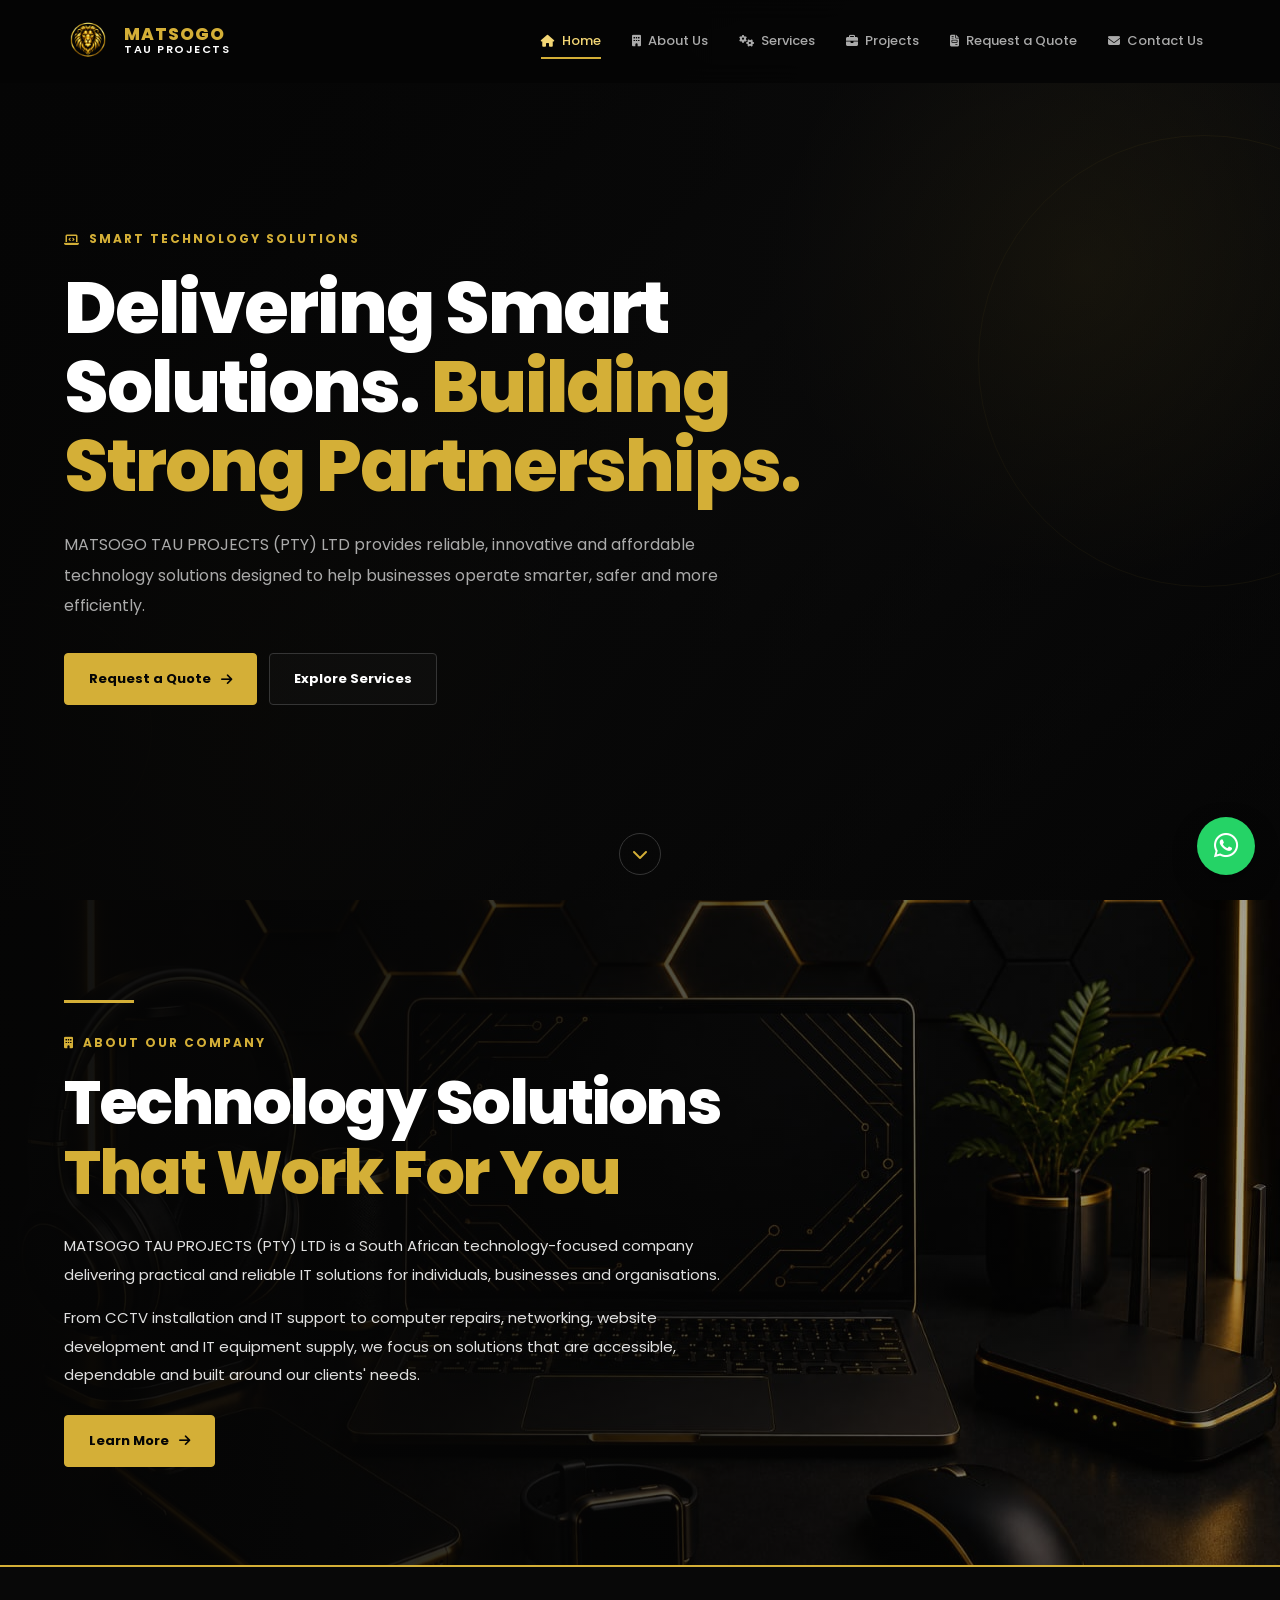
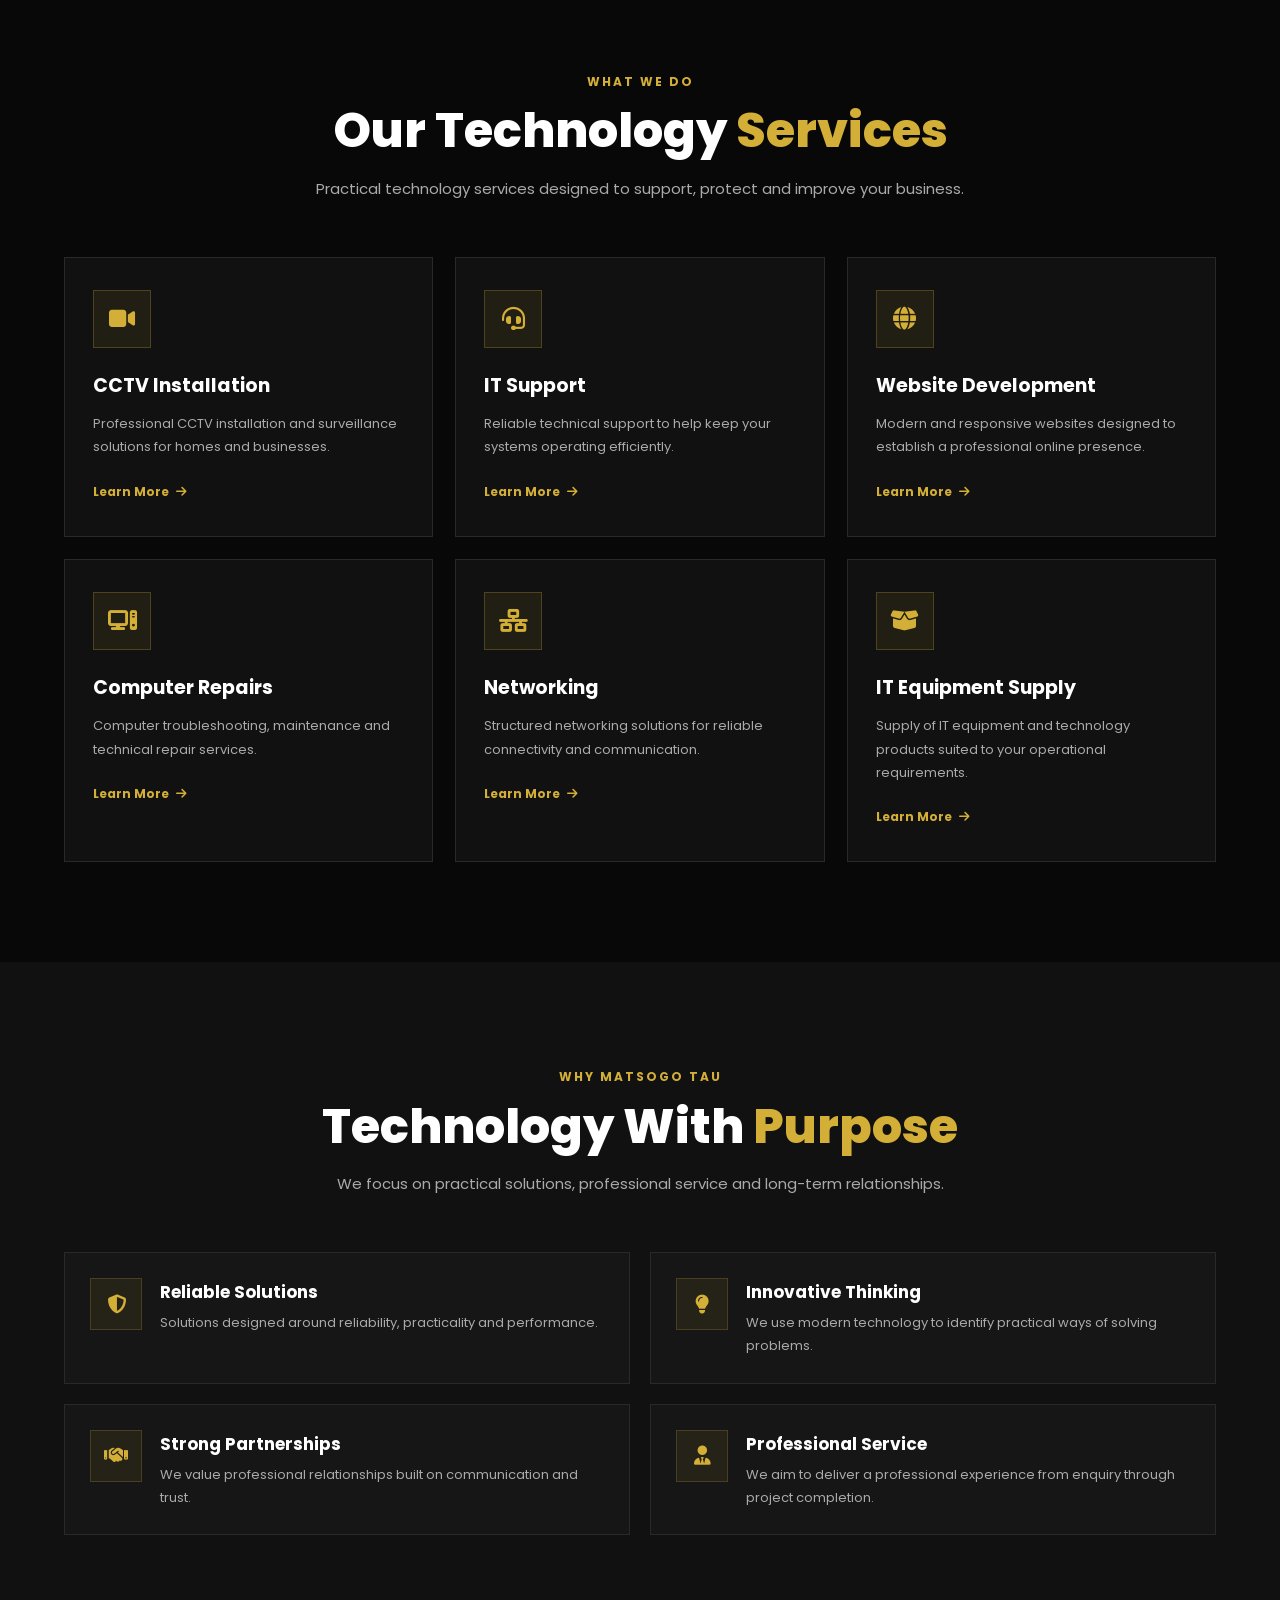
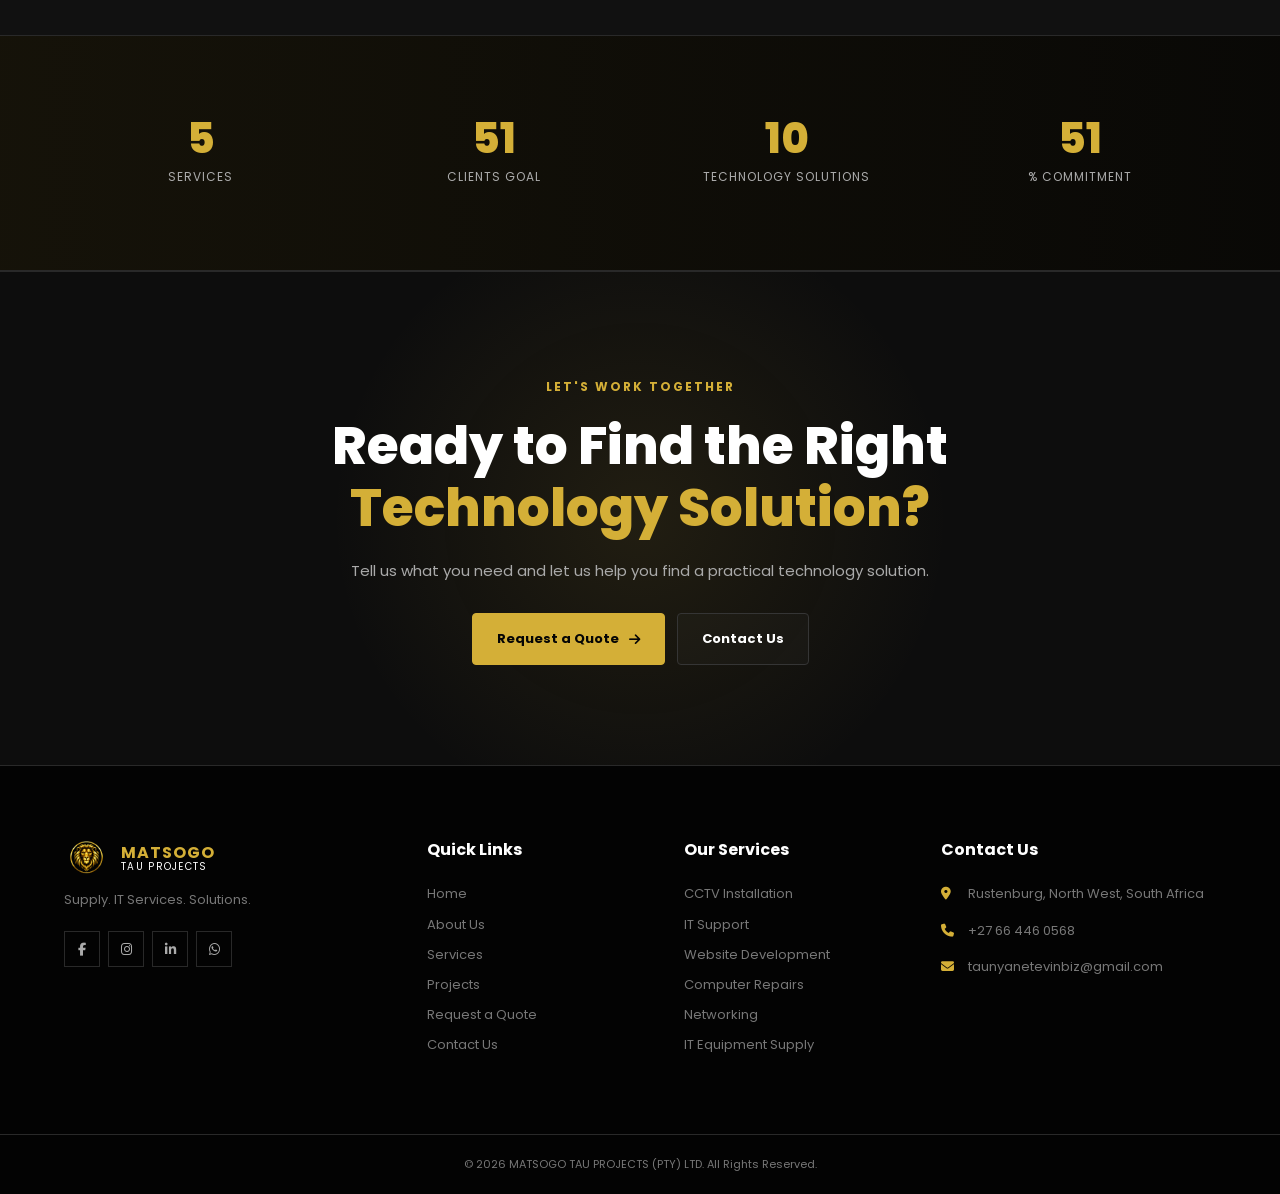
<file: MTP WEB/index.html>
<!DOCTYPE html>
<html lang="en">

<head>
    <meta charset="UTF-8">
    <meta name="viewport" content="width=device-width, initial-scale=1.0">

    <meta name="description"
        content="MATSOGO TAU PROJECTS (PTY) LTD - Professional IT solutions, CCTV installation, computer repairs, website development, networking and technology services.">

    <meta name="keywords"
        content="Matsogo Tau Projects, IT Support, CCTV Installation, Computer Repairs, Website Design, Networking, IT Equipment Supply">

    <meta name="author" content="MATSOGO TAU PROJECTS (PTY) LTD">

    <title>MATSOGO TAU PROJECTS | IT Solutions & Technology Services</title>

    <link rel="icon" type="image/png" href="images/favicon.png">

    <!-- Google Font -->
    <link rel="preconnect" href="https://fonts.googleapis.com">
    <link rel="preconnect" href="https://fonts.gstatic.com" crossorigin>
    <link
        href="https://fonts.googleapis.com/css2?family=Poppins:wght@300;400;500;600;700;800&display=swap"
        rel="stylesheet">

    <!-- Font Awesome -->
    <link rel="stylesheet"
        href="https://cdnjs.cloudflare.com/ajax/libs/font-awesome/6.5.2/css/all.min.css">

    <!-- Main CSS -->
    <link rel="stylesheet" href="CSS/Style.css">
</head>

<body>

    <!-- ================= HEADER ================= -->
    <header class="header">

        <div class="container nav-container">

            <a href="index.html" class="logo">

                <img src="images/favicon.png"
                    alt="MATSOGO TAU PROJECTS Logo">

                <div class="logo-text">
                    <strong>MATSOGO</strong>
                    <span>TAU PROJECTS</span>
                </div>

            </a>

            <button class="menu-btn" id="menuBtn" aria-label="Open navigation menu">
                <i class="fa-solid fa-bars"></i>
            </button>

            <nav class="nav-links" id="navLinks">

                <a href="index.html" class="active" aria-current="page">
                    <i class="fa-solid fa-house"></i>
                    Home
                </a>

                <a href="MTP About Us.html">
                    <i class="fa-solid fa-building"></i>
                    About Us
                </a>

                <a href="MTP Service.html">
                    <i class="fa-solid fa-gears"></i>
                    Services
                </a>

                <a href="MTP Projects.html">
                    <i class="fa-solid fa-briefcase"></i>
                    Projects
                </a>

                <a href="MTP Request a Quote.html">
                    <i class="fa-solid fa-file-invoice"></i>
                    Request a Quote
                </a>

                <a href="MTP Contact Us.html">
                    <i class="fa-solid fa-envelope"></i>
                    Contact Us
                </a>

            </nav>

        </div>

    </header>


    <!-- ================= HERO ================= -->
    <section class="hero" id="home">

        <div class="hero-overlay"></div>

        <div class="hero-content container">

            <div class="section-tag">
                <i class="fa-solid fa-laptop-code"></i>
                SMART TECHNOLOGY SOLUTIONS
            </div>

            <h1>
                Delivering Smart Solutions.
                <span>Building Strong Partnerships.</span>
            </h1>

            <p>
                MATSOGO TAU PROJECTS (PTY) LTD provides reliable,
                innovative and affordable technology solutions designed
                to help businesses operate smarter, safer and more efficiently.
            </p>

            <div class="hero-buttons">

                <a href="MTP Request a Quote.html" class="btn btn-primary">
                    Request a Quote
                    <i class="fa-solid fa-arrow-right"></i>
                </a>

                <a href="MTP Service.html" class="btn btn-outline">
                    Explore Services
                </a>

            </div>

        </div>

        <a href="#company" class="scroll-down" aria-label="Scroll down">
            <i class="fa-solid fa-chevron-down"></i>
        </a>

    </section>


    <!-- ================= COMPANY INTRODUCTION ================= -->
    <section class="about-preview" id="company">

        <div class="about-hero">

            <!-- Background Image -->
            <div class="about-hero-bg"></div>

            <!-- Dark Overlay -->
            <div class="about-hero-overlay"></div>

            <!-- Text Above Image -->
            <div class="about-hero-content">

                <div class="section-tag">
                    <i class="fa-solid fa-building"></i>
                    ABOUT OUR COMPANY
                </div>

                <h2>
                    Technology Solutions
                    <span>That Work For You</span>
                </h2>

                <p>
                    MATSOGO TAU PROJECTS (PTY) LTD is a South African
                    technology-focused company delivering practical and
                    reliable IT solutions for individuals, businesses
                    and organisations.
                </p>

                <p>
                    From CCTV installation and IT support to computer
                    repairs, networking, website development and IT
                    equipment supply, we focus on solutions that are
                    accessible, dependable and built around our clients'
                    needs.
                </p>

                <a href="MTP About Us.html" class="btn btn-primary">
                    Learn More
                    <i class="fa-solid fa-arrow-right"></i>
                </a>

            </div>

        </div>

    </section>


    <!-- ================= SERVICES ================= -->
    <section class="services-section">

        <div class="container">

            <div class="section-heading">

                <div class="section-tag">
                    WHAT WE DO
                </div>

                <h2>
                    Our Technology
                    <span>Services</span>
                </h2>

                <p>
                    Practical technology services designed to support,
                    protect and improve your business.
                </p>

            </div>


            <div class="services-grid">

                <div class="service-card">

                    <div class="service-icon">
                        <i class="fa-solid fa-video"></i>
                    </div>

                    <h3>CCTV Installation</h3>

                    <p>
                        Professional CCTV installation and surveillance
                        solutions for homes and businesses.
                    </p>

                    <a href="MTP Service.html">
                        Learn More
                        <i class="fa-solid fa-arrow-right"></i>
                    </a>

                </div>


                <div class="service-card">

                    <div class="service-icon">
                        <i class="fa-solid fa-headset"></i>
                    </div>

                    <h3>IT Support</h3>

                    <p>
                        Reliable technical support to help keep your
                        systems operating efficiently.
                    </p>

                    <a href="MTP Service.html">
                        Learn More
                        <i class="fa-solid fa-arrow-right"></i>
                    </a>

                </div>


                <div class="service-card">

                    <div class="service-icon">
                        <i class="fa-solid fa-globe"></i>
                    </div>

                    <h3>Website Development</h3>

                    <p>
                        Modern and responsive websites designed to
                        establish a professional online presence.
                    </p>

                    <a href="MTP Service.html">
                        Learn More
                        <i class="fa-solid fa-arrow-right"></i>
                    </a>

                </div>


                <div class="service-card">

                    <div class="service-icon">
                        <i class="fa-solid fa-computer"></i>
                    </div>

                    <h3>Computer Repairs</h3>

                    <p>
                        Computer troubleshooting, maintenance and
                        technical repair services.
                    </p>

                    <a href="MTP Service.html">
                        Learn More
                        <i class="fa-solid fa-arrow-right"></i>
                    </a>

                </div>


                <div class="service-card">

                    <div class="service-icon">
                        <i class="fa-solid fa-network-wired"></i>
                    </div>

                    <h3>Networking</h3>

                    <p>
                        Structured networking solutions for reliable
                        connectivity and communication.
                    </p>

                    <a href="MTP Service.html">
                        Learn More
                        <i class="fa-solid fa-arrow-right"></i>
                    </a>

                </div>


                <div class="service-card">

                    <div class="service-icon">
                        <i class="fa-solid fa-box-open"></i>
                    </div>

                    <h3>IT Equipment Supply</h3>

                    <p>
                        Supply of IT equipment and technology products
                        suited to your operational requirements.
                    </p>

                    <a href="MTP Service.html">
                        Learn More
                        <i class="fa-solid fa-arrow-right"></i>
                    </a>

                </div>

            </div>

        </div>

    </section>


    <!-- ================= WHY CHOOSE US ================= -->
    <section class="why-us">

        <div class="container">

            <div class="section-heading">

                <div class="section-tag">
                    WHY MATSOGO TAU
                </div>

                <h2>
                    Technology With
                    <span>Purpose</span>
                </h2>

                <p>
                    We focus on practical solutions, professional service
                    and long-term relationships.
                </p>

            </div>


            <div class="features-grid">

                <div class="feature">

                    <div class="feature-icon">
                        <i class="fa-solid fa-shield-halved"></i>
                    </div>

                    <div>
                        <h3>Reliable Solutions</h3>

                        <p>
                            Solutions designed around reliability,
                            practicality and performance.
                        </p>
                    </div>

                </div>


                <div class="feature">

                    <div class="feature-icon">
                        <i class="fa-solid fa-lightbulb"></i>
                    </div>

                    <div>
                        <h3>Innovative Thinking</h3>

                        <p>
                            We use modern technology to identify
                            practical ways of solving problems.
                        </p>
                    </div>

                </div>


                <div class="feature">

                    <div class="feature-icon">
                        <i class="fa-solid fa-handshake"></i>
                    </div>

                    <div>
                        <h3>Strong Partnerships</h3>

                        <p>
                            We value professional relationships built
                            on communication and trust.
                        </p>
                    </div>

                </div>


                <div class="feature">

                    <div class="feature-icon">
                        <i class="fa-solid fa-user-tie"></i>
                    </div>

                    <div>
                        <h3>Professional Service</h3>

                        <p>
                            We aim to deliver a professional experience
                            from enquiry through project completion.
                        </p>
                    </div>

                </div>

            </div>

        </div>

    </section>


    <!-- ================= STATS ================= -->
    <section class="stats">

        <div class="container stats-grid">

            <div class="stat">
                <strong data-target="10">0</strong>
                <span>Services</span>
            </div>

            <div class="stat">
                <strong data-target="100">0</strong>
                <span>Clients Goal</span>
            </div>

            <div class="stat">
                <strong data-target="20">0</strong>
                <span>Technology Solutions</span>
            </div>

            <div class="stat">
                <strong data-target="100">0</strong>
                <span>% Commitment</span>
            </div>

        </div>

    </section>


    <!-- ================= CTA ================= -->
    <section class="cta">

        <div class="container">

            <div class="cta-content">

                <div class="section-tag">
                    LET'S WORK TOGETHER
                </div>

                <h2>
                    Ready to Find the Right
                    <span>Technology Solution?</span>
                </h2>

                <p>
                    Tell us what you need and let us help you find
                    a practical technology solution.
                </p>

                <div class="cta-buttons">

                    <a href="MTP Request a Quote.html" class="btn btn-primary">
                        Request a Quote
                        <i class="fa-solid fa-arrow-right"></i>
                    </a>

                    <a href="MTP Contact Us.html" class="btn btn-outline">
                        Contact Us
                    </a>

                </div>

            </div>

        </div>

    </section>


    <!-- ================= FOOTER ================= -->
    <footer class="footer">

        <div class="container footer-grid">

            <div class="footer-column">

                <a href="index.html" class="footer-logo">

                    <img src="images/favicon.png"
                        alt="MATSOGO TAU PROJECTS Logo">

                    <div>
                        <strong>MATSOGO</strong>
                        <span>TAU PROJECTS</span>
                    </div>

                </a>

                <p>
                    Supply. IT Services. Solutions.
                </p>

                <div class="social-links">

                    <a href="https://www.facebook.com/share/199SDyfLvx/"
                        target="_blank"
                        rel="noopener noreferrer"
                        aria-label="Facebook">
                        <i class="fa-brands fa-facebook-f"></i>
                    </a>

                    <a href="#" aria-label="Instagram">
                        <i class="fa-brands fa-instagram"></i>
                    </a>

                    <a href="https://www.linkedin.com/company/144738096/admin?lipi=urn%3Ali%3Apage%3Aorganization_admin_admin_settings_index%3B44e75fb1-1ee6-416e-9012-118aeded2ed9"
                     aria-label="LinkedIn">
                        <i class="fa-brands fa-linkedin-in"></i>
                    </a>

                    <a href="https://wa.me/27664460568"
                        target="_blank"
                        rel="noopener noreferrer"
                        aria-label="WhatsApp">
                        <i class="fa-brands fa-whatsapp"></i>
                    </a>

                </div>

            </div>


            <div class="footer-column">

                <h3>Quick Links</h3>

                <a href="index.html">Home</a>
                <a href="MTP About Us.html">About Us</a>
                <a href="MTP Service.html">Services</a>
                <a href="MTP Projects.html">Projects</a>
                <a href="MTP Request a Quote.html">Request a Quote</a>
                <a href="MTP Contact Us.html">Contact Us</a>

            </div>


            <div class="footer-column">

                <h3>Our Services</h3>

                <a href="MTP Service.html">CCTV Installation</a>
                <a href="MTP Service.html">IT Support</a>
                <a href="MTP Service.html">Website Development</a>
                <a href="MTP Service.html">Computer Repairs</a>
                <a href="MTP Service.html">Networking</a>
                <a href="MTP Service.html">IT Equipment Supply</a>

            </div>


            <div class="footer-column">

                <h3>Contact Us</h3>

                <div class="contact-item">

                    <i class="fa-solid fa-location-dot"></i>

                    <span>
                        Rustenburg, North West,
                        South Africa
                    </span>

                </div>

                <div class="contact-item">

                    <i class="fa-solid fa-phone"></i>

                    <a href="tel:+27664460568">
                        +27 66 446 0568
                    </a>

                </div>

                <div class="contact-item">

                    <i class="fa-solid fa-envelope"></i>

                    <a href="mailto:taunyanetevinbiz@gmail.com">
                        taunyanetevinbiz@gmail.com
                    </a>

                </div>

            </div>

        </div>


        <div class="footer-bottom">

            <div class="container">

                <p>
                    &copy; <span id="year"></span>
                    MATSOGO TAU PROJECTS (PTY) LTD.
                    All Rights Reserved.
                </p>

            </div>

        </div>

    </footer>


    <!-- ================= FLOATING WHATSAPP ================= -->
    <a href="https://wa.me/27664460568"
        class="whatsapp-float"
        target="_blank"
        rel="noopener noreferrer"
        aria-label="Chat with us on WhatsApp">

        <i class="fa-brands fa-whatsapp"></i>

    </a>


    <!-- JavaScript -->
    <script src="JS/Script.js"></script>

</body>

</html>
</file>
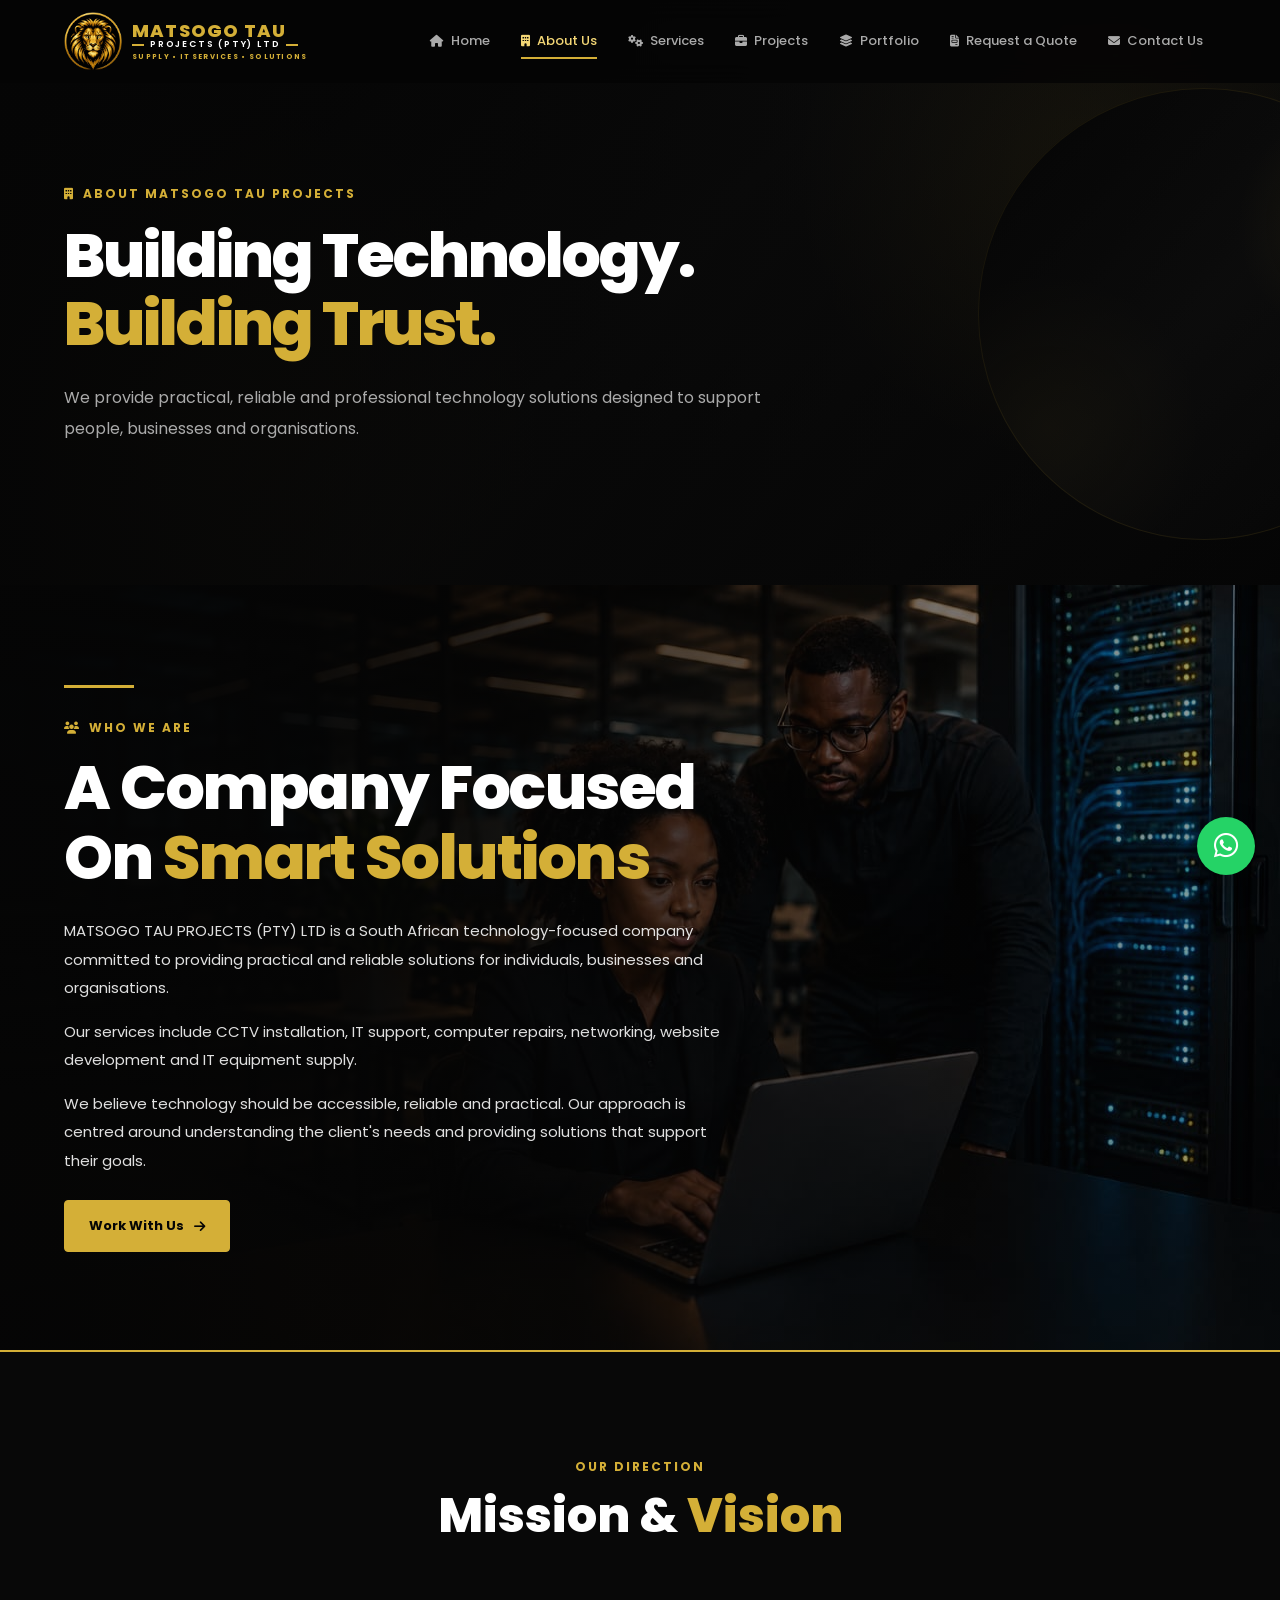
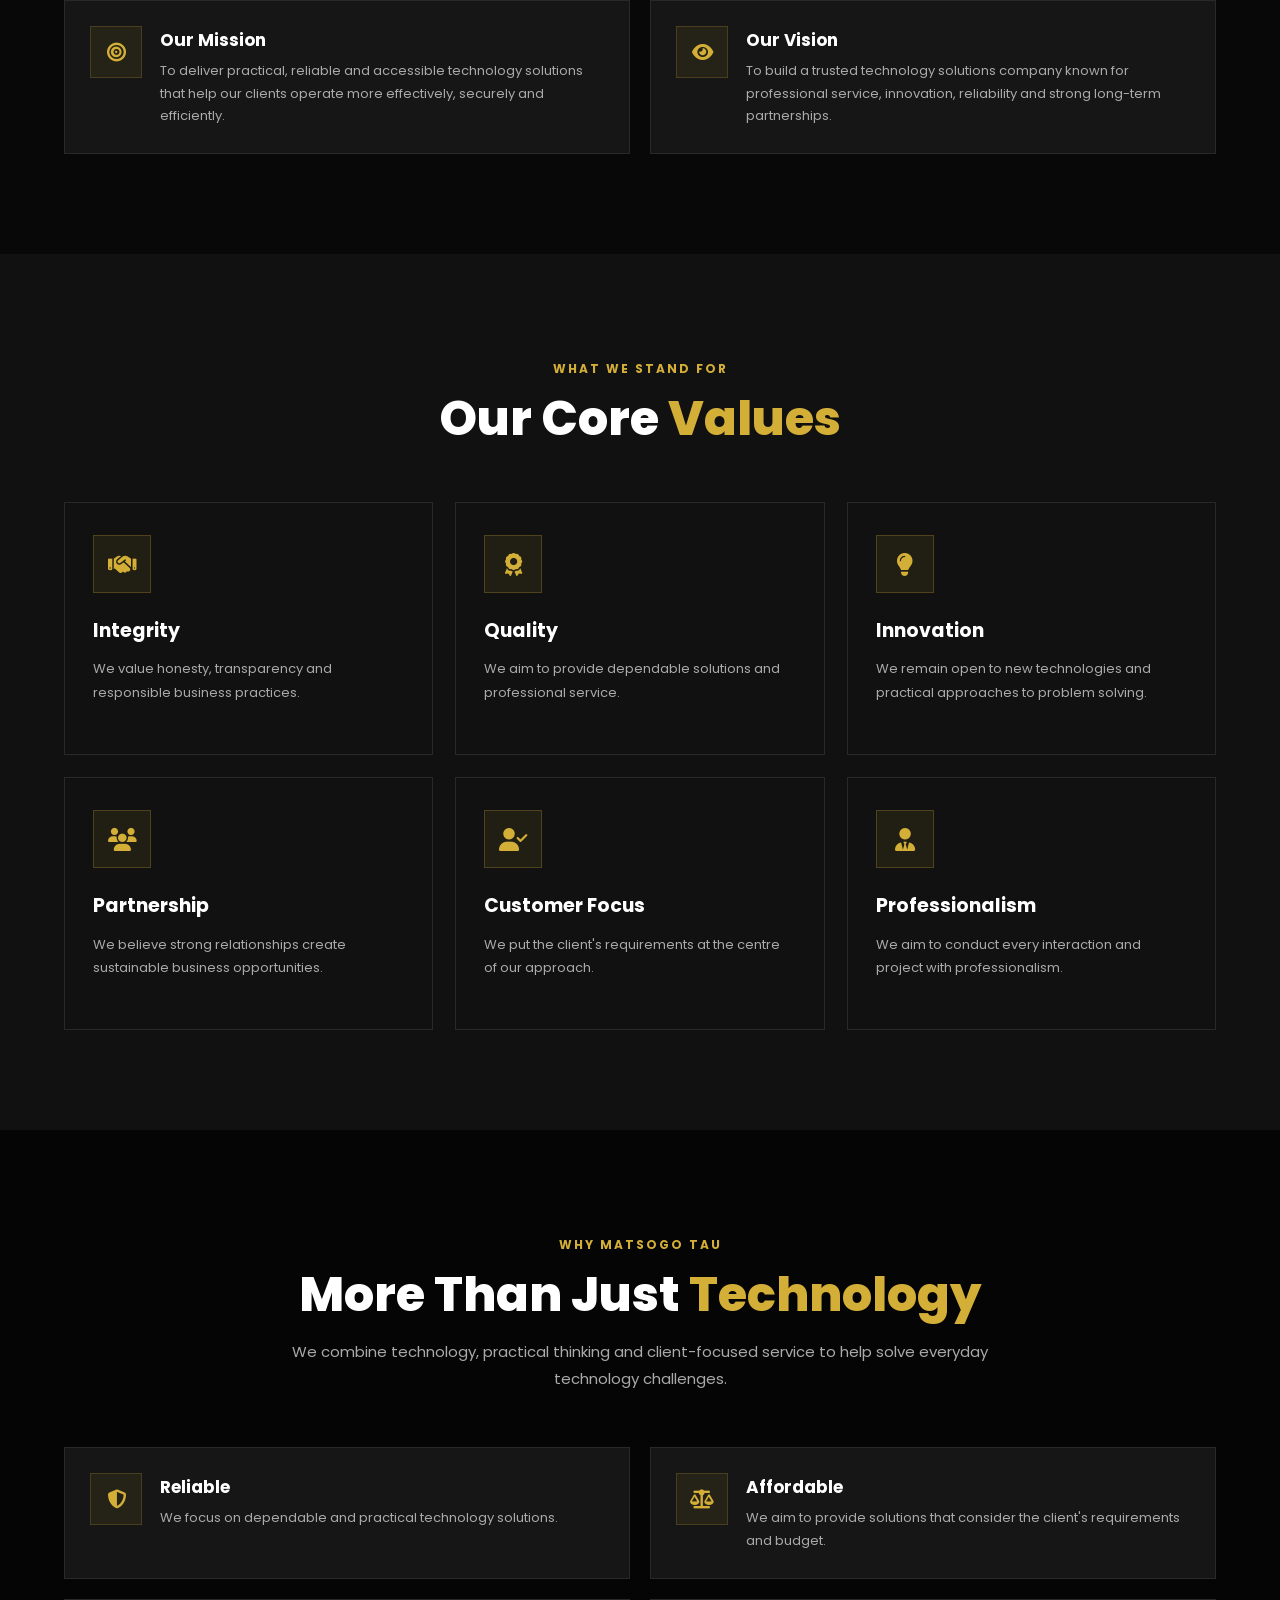
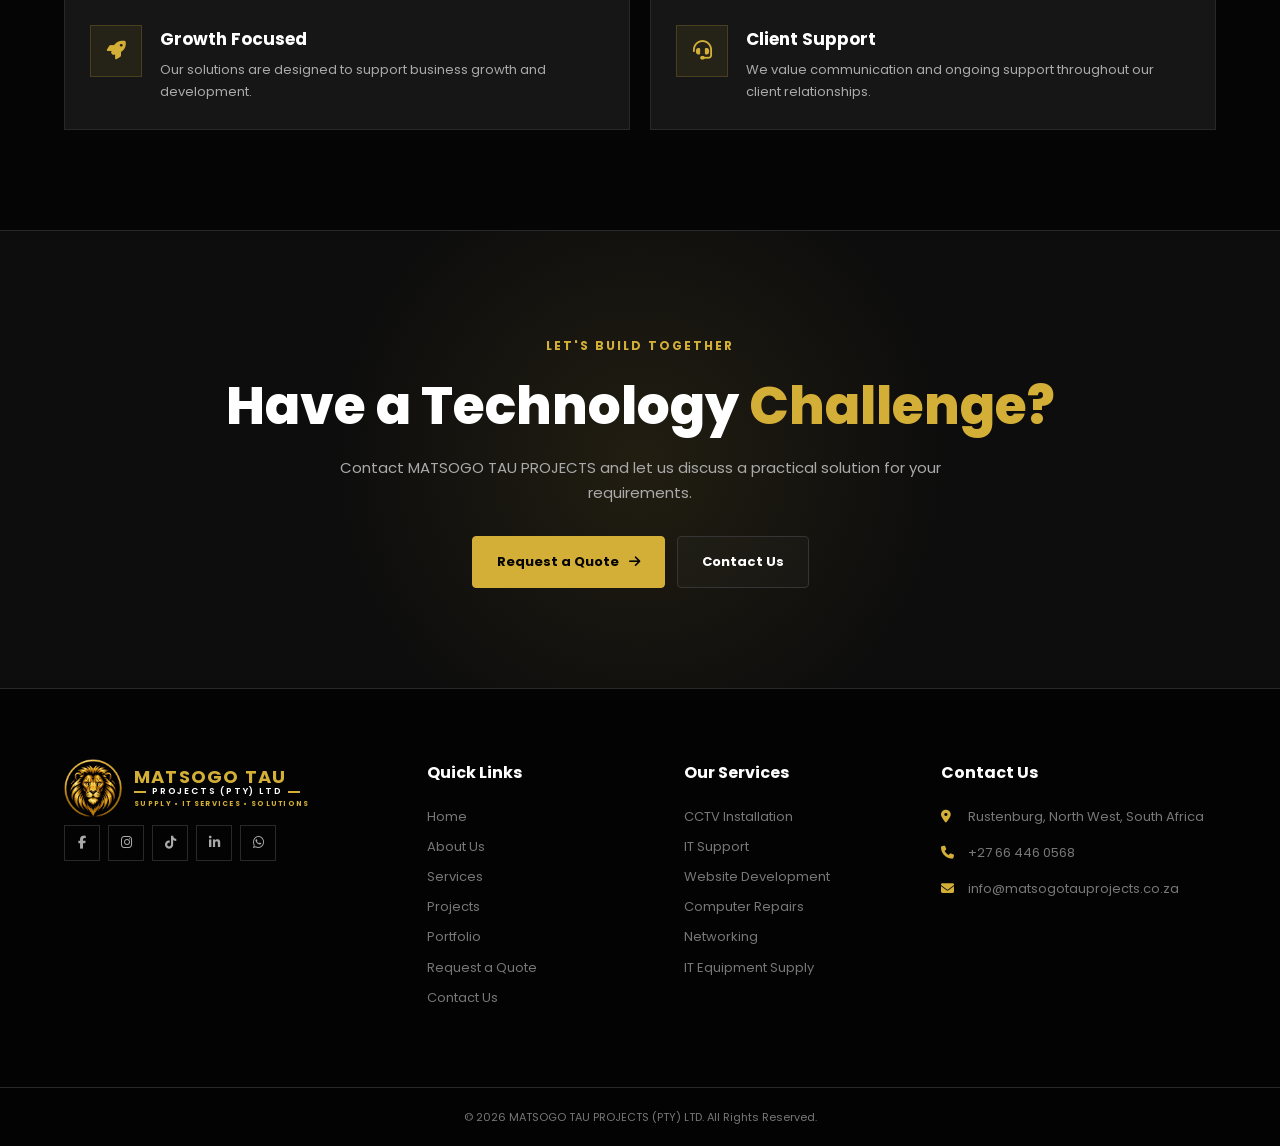
<file: MTP About Us.html>
<!DOCTYPE html>
<html lang="en">

<head>
    <script async src="https://www.googletagmanager.com/gtm.js?id=GTM-NQ9RF4LQ"></script>
    <script>
        window.dataLayer = window.dataLayer || [];
        function gtag(){dataLayer.push(arguments);}
        gtag('js', new Date());
    </script>
    <meta charset="UTF-8">
    <meta name="viewport" content="width=device-width, initial-scale=1.0">

    <meta name="description"
        content="Learn more about MATSOGO TAU PROJECTS (PTY) LTD, our mission, vision, values and technology solutions.">

    <meta name="keywords"
        content="Matsogo Tau Projects, About Us, IT Company, CCTV, IT Support, Networking, Website Development">

    <meta name="author" content="MATSOGO TAU PROJECTS (PTY) LTD">

    <title>About Us | MATSOGO TAU PROJECTS</title>

    <link rel="icon" type="image/png" sizes="96x96" href="images/favicon-96.png">

    <!-- Google Font -->
    <link rel="preconnect" href="https://fonts.googleapis.com">
    <link rel="preconnect" href="https://fonts.gstatic.com" crossorigin>

    <link
        href="https://fonts.googleapis.com/css2?family=Poppins:wght@300;400;500;600;700;800&display=swap"
        rel="stylesheet">

    <!-- Font Awesome -->
    <link rel="stylesheet"
        href="https://cdnjs.cloudflare.com/ajax/libs/font-awesome/6.5.2/css/all.min.css">

    <!-- Main CSS -->
    <link rel="stylesheet" href="CSS/Style.css">

</head>

<body>


    <!-- ================= HEADER ================= -->
    <header class="header">

        <div class="container nav-container">

            <a href="index.html" class="logo">

                <img src="images/favicon.png"
                    alt="MATSOGO TAU PROJECTS Logo">

                <div class="logo-text">
                    <strong>MATSOGO TAU</strong>
                    <span class="brand-legal">PROJECTS (PTY) LTD</span>
                    <small>SUPPLY &bull; IT SERVICES &bull; SOLUTIONS</small>
                </div>

            </a>


            <button class="menu-btn"
                id="menuBtn"
                aria-label="Open navigation menu">

                <i class="fa-solid fa-bars"></i>

            </button>


            <nav class="nav-links" id="navLinks">

                <a href="index.html">
                    <i class="fa-solid fa-house"></i>
                    Home
                </a>

                <a href="MTP About Us.html" class="active" aria-current="page">
                    <i class="fa-solid fa-building"></i>
                    About Us
                </a>

                <a href="MTP Service.html">
                    <i class="fa-solid fa-gears"></i>
                    Services
                </a>

                <a href="MTP Projects.html">
                    <i class="fa-solid fa-briefcase"></i>
                    Projects
                </a>

                <a href="portfolio.html">
                    <i class="fa-solid fa-layer-group"></i>
                    Portfolio
                </a>

                <a href="MTP Request a Quote.html">
                    <i class="fa-solid fa-file-invoice"></i>
                    Request a Quote
                </a>

                <a href="MTP Contact Us.html">
                    <i class="fa-solid fa-envelope"></i>
                    Contact Us
                </a>

            </nav>

        </div>

    </header>


    <!-- ================= PAGE HERO ================= -->
    <section class="hero page-hero">

        <div class="hero-overlay"></div>

        <div class="hero-content container">

            <div class="section-tag">

                <i class="fa-solid fa-building"></i>

                ABOUT MATSOGO TAU PROJECTS

            </div>


            <h1>
                Building Technology.
                <span>Building Trust.</span>
            </h1>


            <p>
                We provide practical, reliable and professional
                technology solutions designed to support people,
                businesses and organisations.
            </p>

        </div>

    </section>


    <!-- ================= COMPANY PROFILE ================= -->
    <section class="about-preview">

        <div class="about-hero about-us-company">

            <!-- Background Image -->
            <div class="about-hero-bg"></div>

            <!-- Dark Overlay -->
            <div class="about-hero-overlay"></div>

            <!-- Text Above Image -->
            <div class="about-hero-content">

                <div class="section-tag">

                    <i class="fa-solid fa-users"></i>

                    WHO WE ARE

                </div>


                <h2>
                    A Company Focused On
                    <span>Smart Solutions</span>
                </h2>


                <p>
                    MATSOGO TAU PROJECTS (PTY) LTD is a South African
                    technology-focused company committed to providing
                    practical and reliable solutions for individuals,
                    businesses and organisations.
                </p>


                <p>
                    Our services include CCTV installation, IT support,
                    computer repairs, networking, website development
                    and IT equipment supply.
                </p>


                <p>
                    We believe technology should be accessible,
                    reliable and practical. Our approach is centred
                    around understanding the client's needs and
                    providing solutions that support their goals.
                </p>


                <a href="MTP Request a Quote.html"
                    class="btn btn-primary">

                    Work With Us

                    <i class="fa-solid fa-arrow-right"></i>

                </a>

            </div>

        </div>

    </section>


    <!-- ================= MISSION & VISION ================= -->
    <section class="services-section">

        <div class="container">

            <div class="section-heading">

                <div class="section-tag">
                    OUR DIRECTION
                </div>

                <h2>
                    Mission &
                    <span>Vision</span>
                </h2>

            </div>


            <div class="features-grid">

                <div class="feature">

                    <div class="feature-icon">

                        <i class="fa-solid fa-bullseye"></i>

                    </div>

                    <div>

                        <h3>Our Mission</h3>

                        <p>
                            To deliver practical, reliable and
                            accessible technology solutions that help
                            our clients operate more effectively,
                            securely and efficiently.
                        </p>

                    </div>

                </div>


                <div class="feature">

                    <div class="feature-icon">

                        <i class="fa-solid fa-eye"></i>

                    </div>

                    <div>

                        <h3>Our Vision</h3>

                        <p>
                            To build a trusted technology solutions
                            company known for professional service,
                            innovation, reliability and strong
                            long-term partnerships.
                        </p>

                    </div>

                </div>

            </div>

        </div>

    </section>


    <!-- ================= CORE VALUES ================= -->
    <section class="why-us">

        <div class="container">

            <div class="section-heading">

                <div class="section-tag">
                    WHAT WE STAND FOR
                </div>

                <h2>
                    Our Core
                    <span>Values</span>
                </h2>

            </div>


            <div class="services-grid">


                <div class="service-card">

                    <div class="service-icon">

                        <i class="fa-solid fa-handshake"></i>

                    </div>

                    <h3>Integrity</h3>

                    <p>
                        We value honesty, transparency and responsible
                        business practices.
                    </p>

                </div>


                <div class="service-card">

                    <div class="service-icon">

                        <i class="fa-solid fa-award"></i>

                    </div>

                    <h3>Quality</h3>

                    <p>
                        We aim to provide dependable solutions and
                        professional service.
                    </p>

                </div>


                <div class="service-card">

                    <div class="service-icon">

                        <i class="fa-solid fa-lightbulb"></i>

                    </div>

                    <h3>Innovation</h3>

                    <p>
                        We remain open to new technologies and
                        practical approaches to problem solving.
                    </p>

                </div>


                <div class="service-card">

                    <div class="service-icon">

                        <i class="fa-solid fa-users"></i>

                    </div>

                    <h3>Partnership</h3>

                    <p>
                        We believe strong relationships create
                        sustainable business opportunities.
                    </p>

                </div>


                <div class="service-card">

                    <div class="service-icon">

                        <i class="fa-solid fa-user-check"></i>

                    </div>

                    <h3>Customer Focus</h3>

                    <p>
                        We put the client's requirements at the centre
                        of our approach.
                    </p>

                </div>


                <div class="service-card">

                    <div class="service-icon">

                        <i class="fa-solid fa-user-tie"></i>

                    </div>

                    <h3>Professionalism</h3>

                    <p>
                        We aim to conduct every interaction and project
                        with professionalism.
                    </p>

                </div>


            </div>

        </div>

    </section>


    <!-- ================= WHY US ================= -->
    <section class="about-preview about-values">

        <div class="container">

            <div class="section-heading">

                <div class="section-tag">
                    WHY MATSOGO TAU
                </div>

                <h2>
                    More Than Just
                    <span>Technology</span>
                </h2>

                <p>
                    We combine technology, practical thinking and
                    client-focused service to help solve everyday
                    technology challenges.
                </p>

            </div>


            <div class="features-grid">


                <div class="feature">

                    <div class="feature-icon">

                        <i class="fa-solid fa-shield-halved"></i>

                    </div>

                    <div>

                        <h3>Reliable</h3>

                        <p>
                            We focus on dependable and practical
                            technology solutions.
                        </p>

                    </div>

                </div>


                <div class="feature">

                    <div class="feature-icon">

                        <i class="fa-solid fa-scale-balanced"></i>

                    </div>

                    <div>

                        <h3>Affordable</h3>

                        <p>
                            We aim to provide solutions that consider
                            the client's requirements and budget.
                        </p>

                    </div>

                </div>


                <div class="feature">

                    <div class="feature-icon">

                        <i class="fa-solid fa-rocket"></i>

                    </div>

                    <div>

                        <h3>Growth Focused</h3>

                        <p>
                            Our solutions are designed to support
                            business growth and development.
                        </p>

                    </div>

                </div>


                <div class="feature">

                    <div class="feature-icon">

                        <i class="fa-solid fa-headset"></i>

                    </div>

                    <div>

                        <h3>Client Support</h3>

                        <p>
                            We value communication and ongoing support
                            throughout our client relationships.
                        </p>

                    </div>

                </div>


            </div>

        </div>

    </section>


    <!-- ================= CTA ================= -->
    <section class="cta">

        <div class="container">

            <div class="cta-content">

                <div class="section-tag">
                    LET'S BUILD TOGETHER
                </div>


                <h2>
                    Have a Technology
                    <span>Challenge?</span>
                </h2>


                <p>
                    Contact MATSOGO TAU PROJECTS and let us discuss
                    a practical solution for your requirements.
                </p>


                <div class="cta-buttons">

                    <a href="MTP Request a Quote.html"
                        class="btn btn-primary">

                        Request a Quote

                        <i class="fa-solid fa-arrow-right"></i>

                    </a>


                    <a href="MTP Contact Us.html"
                        class="btn btn-outline">

                        Contact Us

                    </a>

                </div>

            </div>

        </div>

    </section>


    <!-- ================= FOOTER ================= -->
    <footer class="footer">

        <div class="container footer-grid">


            <div class="footer-column">

                <a href="index.html" class="footer-logo">

                    <img src="images/favicon.png"
                        alt="MATSOGO TAU PROJECTS Logo">

                    <div>

                        <strong>MATSOGO TAU</strong>

                        <span class="brand-legal">PROJECTS (PTY) LTD</span>
                        <small>SUPPLY &bull; IT SERVICES &bull; SOLUTIONS</small>

                    </div>

                </a>


                <div class="social-links">
                    <a href="https://www.facebook.com/matsogotauprojects/"
                        target="_blank"
                        rel="noopener noreferrer"
                        aria-label="Facebook">

                        <i class="fa-brands fa-facebook-f"></i>

                    </a>


                    <a href="https://www.instagram.com/matsogo_tau_projects/"
                        target="_blank"
                        rel="noopener noreferrer"
                        aria-label="Instagram">

                        <i class="fa-brands fa-instagram"></i>

                    </a>

                    <a href="https://www.tiktok.com/@matsogotauprojects?_r=1&amp;_t=ZS-9BD3xy8Ui4T"
                        target="_blank"
                        rel="noopener noreferrer"
                        aria-label="TikTok">

                        <i class="fa-brands fa-tiktok"></i>

                    </a>


                    <a href="https://www.linkedin.com/company/matsogo-tau-projects/" aria-label="LinkedIn">

                        <i class="fa-brands fa-linkedin-in"></i>

                    </a>


                    <a href="https://wa.me/27664460568"
                        target="_blank"
                        rel="noopener noreferrer"
                        aria-label="WhatsApp">

                        <i class="fa-brands fa-whatsapp"></i>

                    </a>

                </div>

            </div>


            <div class="footer-column">

                <h3>Quick Links</h3>

                <a href="index.html">Home</a>
                <a href="MTP About Us.html">About Us</a>
                <a href="MTP Service.html">Services</a>
                <a href="MTP Projects.html">Projects</a>
                <a href="portfolio.html">Portfolio</a>
                <a href="MTP Request a Quote.html">Request a Quote</a>
                <a href="MTP Contact Us.html">Contact Us</a>

            </div>


            <div class="footer-column">

                <h3>Our Services</h3>

                <a href="MTP Service.html">CCTV Installation</a>
                <a href="MTP Service.html">IT Support</a>
                <a href="MTP Service.html">Website Development</a>
                <a href="MTP Service.html">Computer Repairs</a>
                <a href="MTP Service.html">Networking</a>
                <a href="MTP Service.html">IT Equipment Supply</a>

            </div>


            <div class="footer-column">

                <h3>Contact Us</h3>


                <div class="contact-item">

                    <i class="fa-solid fa-location-dot"></i>

                    <span>
                        Rustenburg, North West,
                        South Africa
                    </span>

                </div>


                <div class="contact-item">

                    <i class="fa-solid fa-phone"></i>

                    <a href="tel:+27664460568">
                        +27 66 446 0568
                    </a>

                </div>


                <div class="contact-item">

                    <i class="fa-solid fa-envelope"></i>

                    <a href="mailto:info@matsogotauprojects.co.za">
                        info@matsogotauprojects.co.za
                    </a>

                </div>

            </div>

        </div>


        <div class="footer-bottom">

            <div class="container">

                <p>
                    &copy; <span id="year"></span>
                    MATSOGO TAU PROJECTS (PTY) LTD.
                    All Rights Reserved.
                </p>

            </div>

        </div>

    </footer>


    <!-- ================= WHATSAPP ================= -->
    <a href="https://wa.me/27664460568"
        class="whatsapp-float"
        target="_blank"
        rel="noopener noreferrer"
        aria-label="Chat with us on WhatsApp">

        <i class="fa-brands fa-whatsapp"></i>

    </a>


    <script src="JS/Script.js"></script>

</body>

</html>
</file>
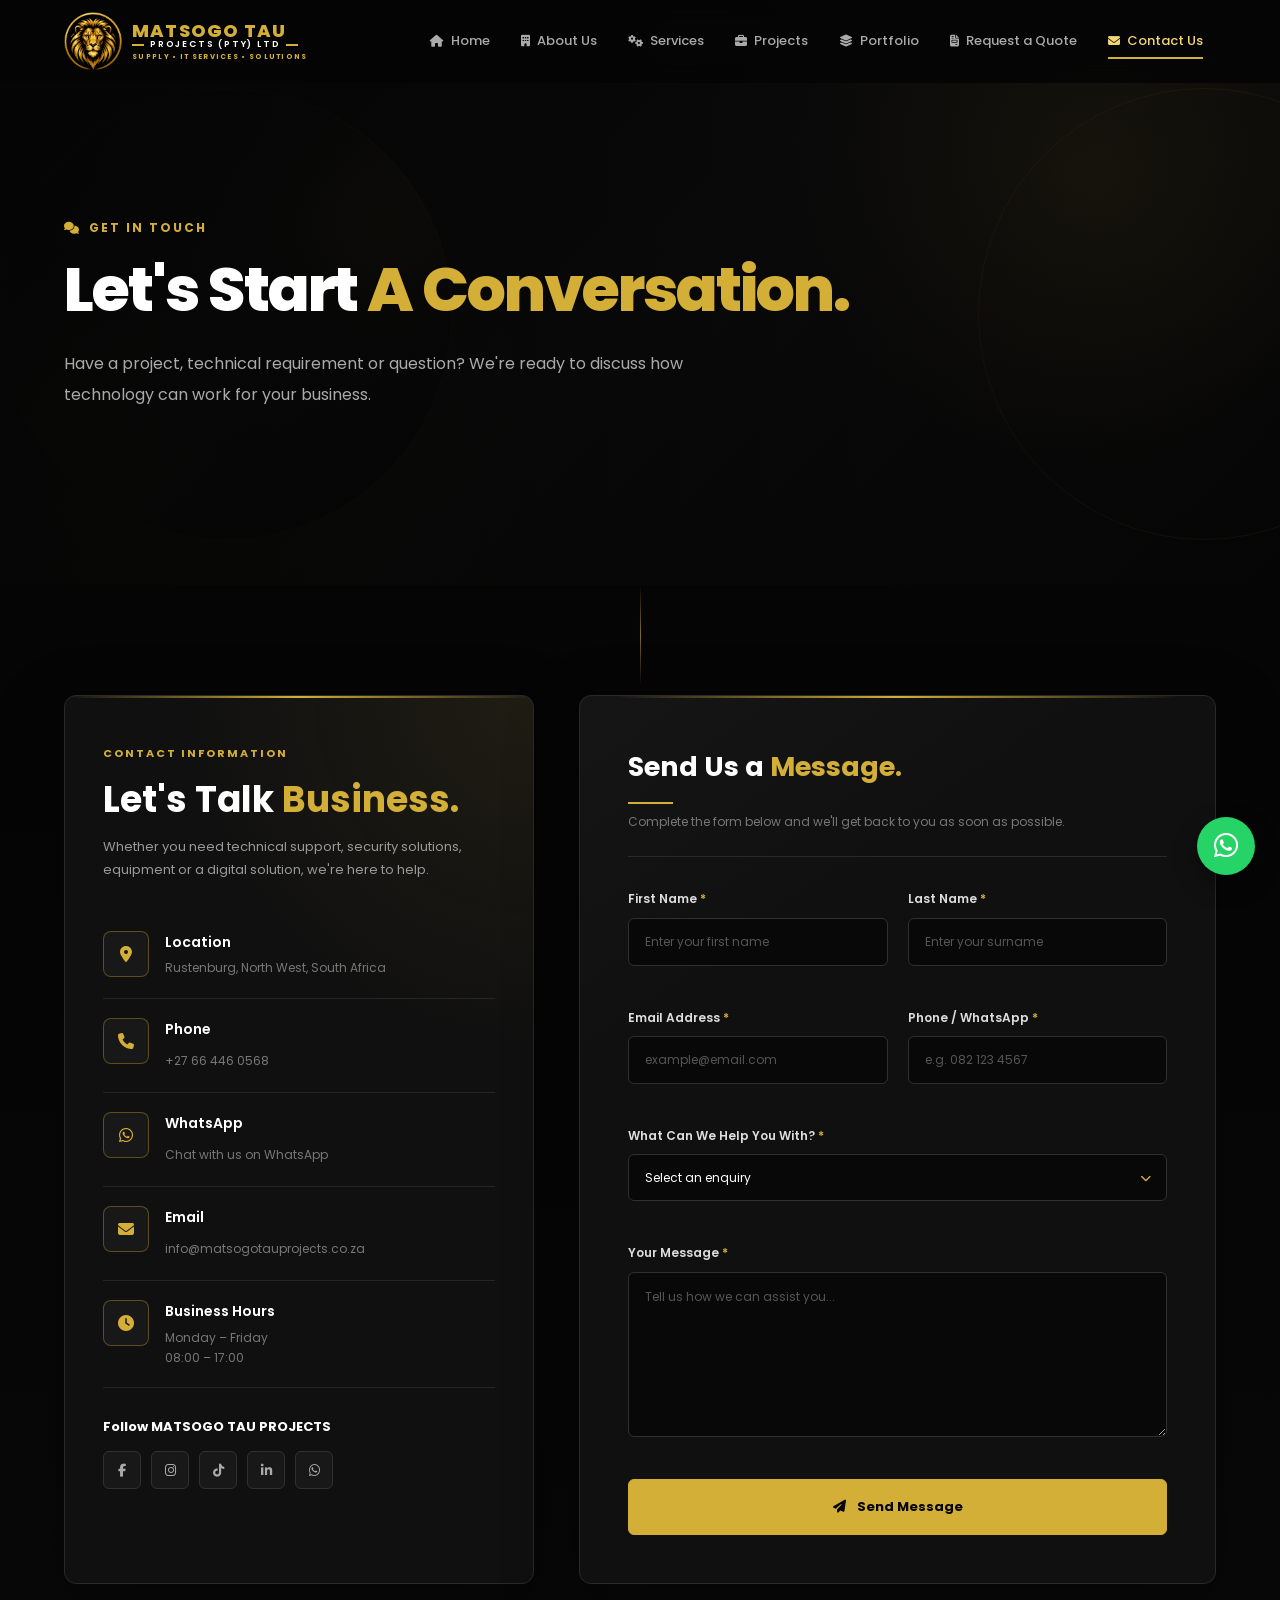
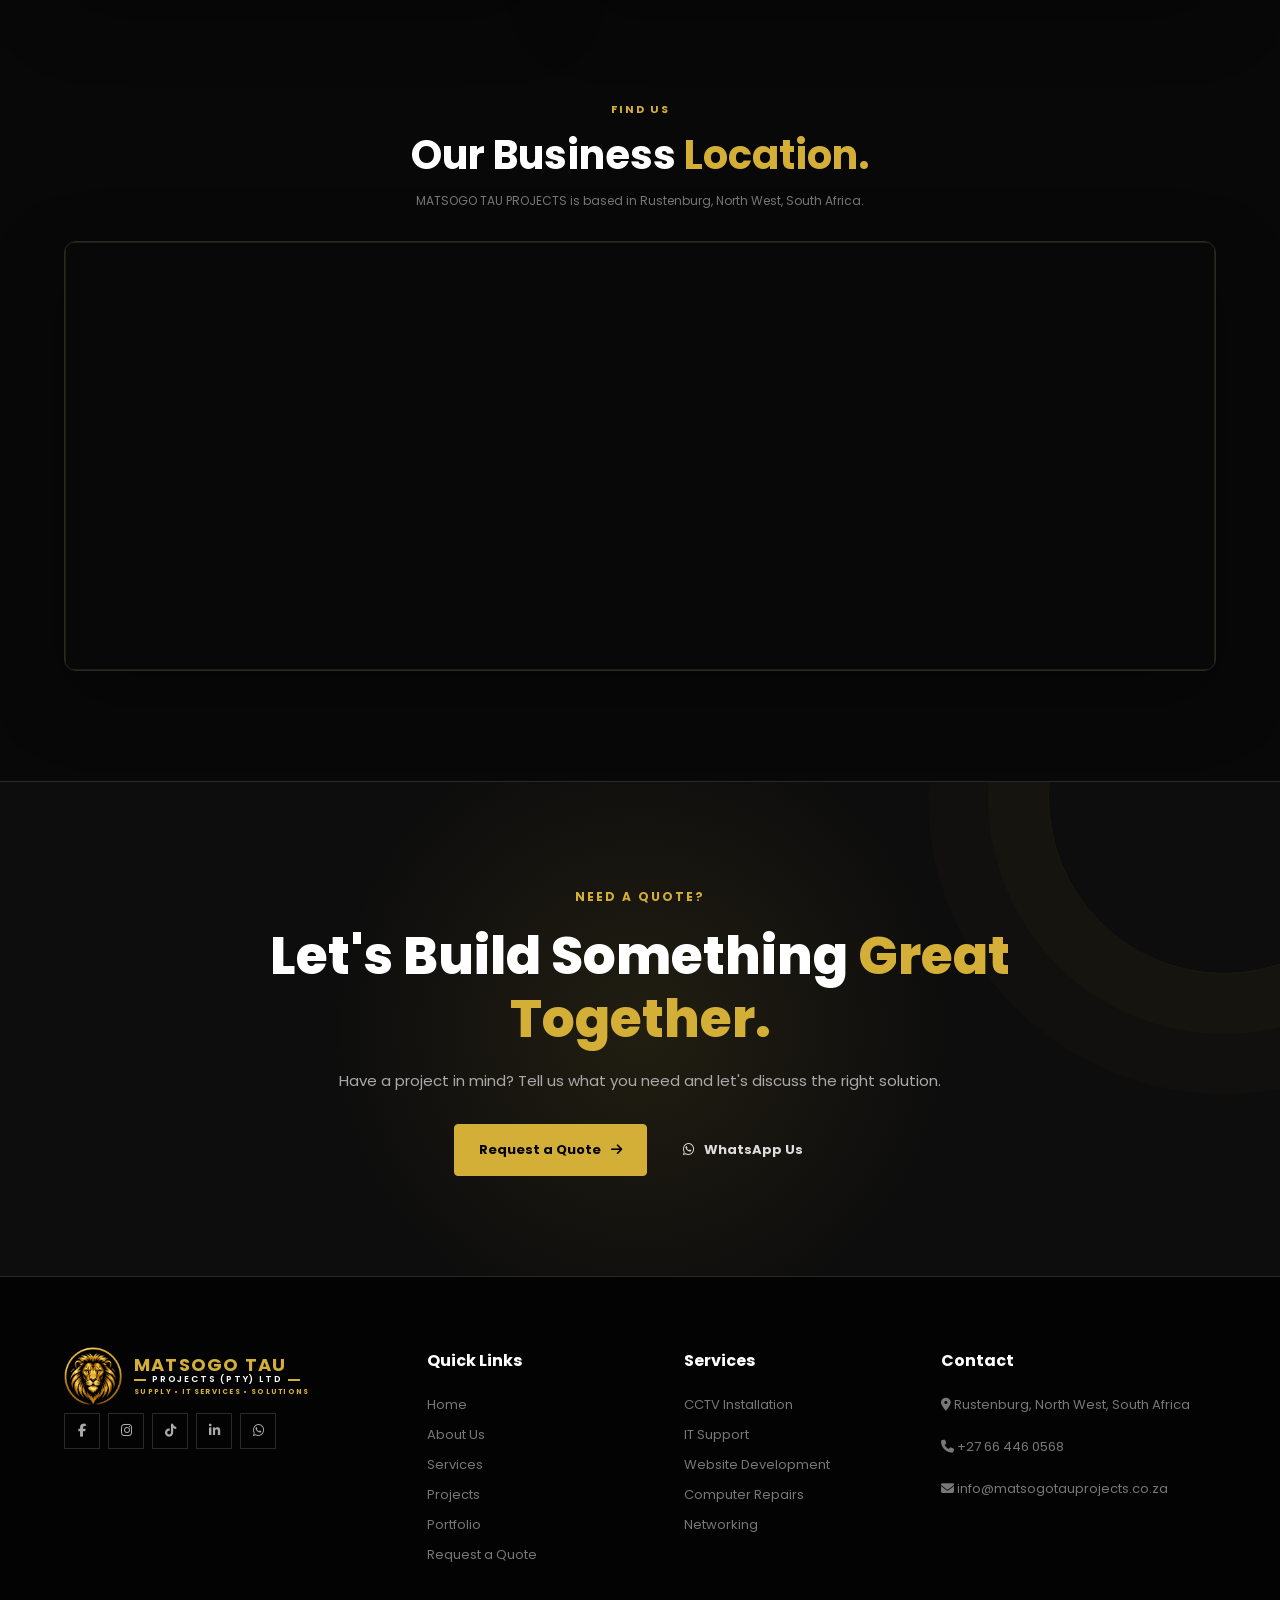
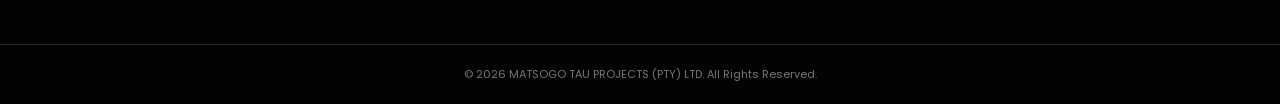
<file: MTP Contact Us.html>
<!DOCTYPE html>
<html lang="en">

<head>
    <script async src="https://www.googletagmanager.com/gtm.js?id=GTM-NQ9RF4LQ"></script>
    <script>
        window.dataLayer = window.dataLayer || [];
        function gtag(){dataLayer.push(arguments);}
        gtag('js', new Date());
    </script>
    <meta charset="UTF-8">

    <meta name="viewport"
        content="width=device-width, initial-scale=1.0">

    <meta name="description"
        content="Contact MATSOGO TAU PROJECTS for CCTV, IT support, computer repairs, website development, networking, IT equipment supply and digital solutions.">

    <meta name="author"
        content="MATSOGO TAU PROJECTS (PTY) LTD">

    <title>Contact Us | MATSOGO TAU PROJECTS</title>

    <!-- Favicon -->
    <link rel="icon" type="image/png" sizes="96x96" href="images/favicon-96.png">

    <!-- Google Fonts -->
    <link rel="preconnect"
        href="https://fonts.googleapis.com">

    <link rel="preconnect"
        href="https://fonts.googleapis.com"
        crossorigin>

    <link href="https://fonts.googleapis.com/css2?family=Poppins:wght@300;400;500;600;700;800&display=swap"
        rel="stylesheet">

    <!-- Font Awesome -->
    <link rel="stylesheet"
        href="https://cdnjs.cloudflare.com/ajax/libs/font-awesome/6.5.2/css/all.min.css">

    <!-- Main CSS -->
    <link rel="stylesheet"
        href="CSS/Style.css">

    <script src="https://www.google.com/recaptcha/api.js?render=6LcOoQAuAAAAAMKznksPEPS6AjObtZ3eiOdQ1yh3"
        async defer></script>


    <!-- =====================================================
         CONTACT PAGE STYLES
         Scoped to .contact-page
    ====================================================== -->
</head>


<body class="contact-page">


<!-- =====================================================
     HEADER
====================================================== -->

<header class="header">

    <div class="container nav-container">

        <a href="index.html" class="logo">
            <img src="images/favicon.png" alt="MATSOGO TAU PROJECTS Logo">
            <div class="logo-text">
                <strong>MATSOGO TAU</strong>
                <span class="brand-legal">PROJECTS (PTY) LTD</span>
                <small>SUPPLY &bull; IT SERVICES &bull; SOLUTIONS</small>
            </div>
        </a>

        <button class="menu-btn" id="menuBtn" aria-label="Open navigation menu">
            <i class="fa-solid fa-bars"></i>
        </button>

        <nav class="nav-links" id="navLinks">
            <a href="index.html" >
                <i class="fa-solid fa-house"></i>
                Home
            </a>
            <a href="MTP About Us.html" >
                <i class="fa-solid fa-building"></i>
                About Us
            </a>
            <a href="MTP Service.html" >
                <i class="fa-solid fa-gears"></i>
                Services
            </a>
            <a href="MTP Projects.html" >
                <i class="fa-solid fa-briefcase"></i>
                Projects
            </a>
            <a href="portfolio.html">
                <i class="fa-solid fa-layer-group"></i>
                Portfolio
            </a>
            <a href="MTP Request a Quote.html" >
                <i class="fa-solid fa-file-invoice"></i>
                Request a Quote
            </a>
            <a href="MTP Contact Us.html" class="active" aria-current="page">
                <i class="fa-solid fa-envelope"></i>
                Contact Us
            </a>
        </nav>

    </div>
</header>



<!-- =====================================================
     PAGE HERO
====================================================== -->

<section class="hero page-hero">

    <div class="hero-overlay"></div>

    <div class="hero-content container">

        <div class="section-tag">

            <i class="fas fa-comments"></i>

            GET IN TOUCH

        </div>


        <h1>

            Let's Start
            <span>A Conversation.</span>

        </h1>


        <p>

            Have a project, technical requirement or
            question? We're ready to discuss how
            technology can work for your business.

        </p>

    </div>

</section>



<!-- =====================================================
     CONTACT SECTION
====================================================== -->

<section class="contact-section">

    <div class="container">

        <div class="contact-grid">


            <!-- =================================================
                 CONTACT INFORMATION
            ================================================== -->

            <div class="contact-info">

                <span class="section-tag">
                    CONTACT INFORMATION
                </span>


                <h2>

                    Let's Talk
                    <span>Business.</span>

                </h2>


                <p>

                    Whether you need technical support,
                    security solutions, equipment or a
                    digital solution, we're here to help.

                </p>


                <!-- LOCATION -->

                <div class="contact-item">

                    <div class="contact-icon">

                        <i class="fas fa-location-dot"></i>

                    </div>


                    <div>

                        <h3>
                            Location
                        </h3>

                        <p>
                            Rustenburg, North West,
                            South Africa
                        </p>

                    </div>

                </div>


                <!-- PHONE -->

                <div class="contact-item">

                    <div class="contact-icon">

                        <i class="fas fa-phone"></i>

                    </div>


                    <div>

                        <h3>
                            Phone
                        </h3>

                        <a href="tel:+27664460568">

                            +27 66 446 0568

                        </a>

                    </div>

                </div>


                <!-- WHATSAPP -->

                <div class="contact-item">

                    <div class="contact-icon">

                        <i class="fab fa-whatsapp"></i>

                    </div>


                    <div>

                        <h3>
                            WhatsApp
                        </h3>

                        <a href="https://wa.me/27664460568"
                           target="_blank"
                           rel="noopener noreferrer">

                            Chat with us on WhatsApp

                        </a>

                    </div>

                </div>


                <!-- EMAIL -->

                <div class="contact-item">

                    <div class="contact-icon">

                        <i class="fas fa-envelope"></i>

                    </div>


                    <div>

                        <h3>
                            Email
                        </h3>

                        <a href="mailto:info@matsogotauprojects.co.za">

                            info@matsogotauprojects.co.za

                        </a>

                    </div>

                </div>


                <!-- BUSINESS HOURS -->

                <div class="contact-item">

                    <div class="contact-icon">

                        <i class="fas fa-clock"></i>

                    </div>


                    <div>

                        <h3>
                            Business Hours
                        </h3>

                        <p>
                            Monday – Friday
                            <br>
                            08:00 – 17:00
                        </p>

                    </div>

                </div>


                <!-- SOCIAL -->

                <div class="contact-social">

                    <h3>
                        Follow MATSOGO TAU PROJECTS
                    </h3>


                    <div class="social-links">

                        <a href="https://www.facebook.com/matsogotauprojects/"
                           target="_blank"
                           rel="noopener noreferrer"
                           aria-label="Facebook">

                            <i class="fa-brands fa-facebook-f"></i>

                        </a>


                                <a href="https://www.instagram.com/matsogo_tau_projects/"
                                    target="_blank"
                                    rel="noopener noreferrer"
                           aria-label="Instagram">

                            <i class="fab fa-instagram"></i>

                        </a>

                        <a href="https://www.tiktok.com/@matsogotauprojects?_r=1&amp;_t=ZS-9BD3xy8Ui4T"
                           target="_blank"
                           rel="noopener noreferrer"
                           aria-label="TikTok">

                            <i class="fab fa-tiktok"></i>

                        </a>


                        <a href="https://www.linkedin.com/company/matsogo-tau-projects/"
                           aria-label="LinkedIn">

                            <i class="fab fa-linkedin-in"></i>

                        </a>


                        <a href="https://wa.me/27664460568"
                           target="_blank"
                           rel="noopener noreferrer"
                           aria-label="WhatsApp">

                            <i class="fab fa-whatsapp"></i>

                        </a>

                    </div>

                </div>

            </div>



            <!-- =================================================
                 CONTACT FORM
            ================================================== -->

            <div class="contact-form-container">

                <div class="form-heading">

                    <h2>

                        Send Us a
                        <span>Message.</span>

                    </h2>


                    <p>

                        Complete the form below and we'll
                        get back to you as soon as possible.

                    </p>

                </div>


                <form id="contactForm"
                      class="contact-form"
                      action="https://formspree.io/f/mkjnblld"
                      method="POST"
                      data-recaptcha-site-key="6LcOoQAuAAAAAMKznksPEPS6AjObtZ3eiOdQ1yh3">
                      
                      <input type="hidden"
                             name="_subject"
                             value="New Contact Us Message - Matsogo Tau Projects">

                    <!-- NAME -->

                    <div class="form-row">

                        <div class="form-group">

                            <label for="firstName">

                                First Name
                                <span>*</span>

                            </label>

                            <input type="text"
                                   id="firstName"
                                   name="firstName"
                                   placeholder="Enter your first name"
                                   autocomplete="given-name"
                                   required>

                        </div>


                        <div class="form-group">

                            <label for="lastName">

                                Last Name
                                <span>*</span>

                            </label>

                            <input type="text"
                                   id="lastName"
                                   name="lastName"
                                   placeholder="Enter your surname"
                                   autocomplete="family-name"
                                   required>

                        </div>

                    </div>



                    <!-- CONTACT -->

                    <div class="form-row">

                        <div class="form-group">

                            <label for="email">

                                Email Address
                                <span>*</span>

                            </label>

                            <input type="email"
                                   id="email"
                                   name="email"
                                   placeholder="example@email.com"
                                   autocomplete="email"
                                   required>

                        </div>


                        <div class="form-group">

                            <label for="phone">

                                Phone / WhatsApp
                                <span>*</span>

                            </label>

                            <input type="tel"
                                   id="phone"
                                   name="phone"
                                   placeholder="e.g. 082 123 4567"
                                   autocomplete="tel"
                                   required>

                        </div>

                    </div>



                    <!-- SUBJECT -->

                    <div class="form-group">

                        <label for="subject">

                            What Can We Help You With?
                            <span>*</span>

                        </label>


                        <div class="select-wrapper">

                            <select id="subject"
                                    name="subject"
                                    required>

                                <option value="">
                                    Select an enquiry
                                </option>

                                <option value="CCTV Installation">
                                    CCTV Installation
                                </option>

                                <option value="IT Support">
                                    IT Support
                                </option>

                                <option value="Computer Repair">
                                    Computer Repair
                                </option>

                                <option value="Website Development">
                                    Website Development
                                </option>

                                <option value="Networking">
                                    Networking
                                </option>

                                <option value="IT Equipment Supply">
                                    IT Equipment Supply
                                </option>

                                <option value="General Enquiry">
                                    General Enquiry
                                </option>

                            </select>


                            <i class="fas fa-chevron-down"></i>

                        </div>

                    </div>



                    <!-- MESSAGE -->

                    <div class="form-group">

                        <label for="message">

                            Your Message
                            <span>*</span>

                        </label>


                        <textarea id="message"
                                  name="message"
                                  placeholder="Tell us how we can assist you..."
                                  required></textarea>

                    </div>



                    <!-- SUBMIT -->

                    <button type="submit"
                            class="contact-submit">

                        <i class="fas fa-paper-plane"></i>

                        Send Message

                    </button>


                    <!-- SUCCESS -->

                    <div class="form-success"
                         id="contactSuccess">

                        <i class="fas fa-circle-check"></i>

                        Thank you. Your message has been
                        sent successfully. We'll get back
                        to you as soon as possible.

                    </div>

                </form>

            </div>

        </div>

    </div>

</section>



<!-- =====================================================
     MAP
====================================================== -->

<section class="map-section">

    <div class="container">

        <div class="map-heading">

            <span class="section-tag">
                FIND US
            </span>


            <h2>

                Our Business
                <span>Location.</span>

            </h2>


            <p>

                MATSOGO TAU PROJECTS is based in
                Rustenburg, North West, South Africa.

            </p>

        </div>


        <div class="map-wrapper">

            <iframe
                src="https://www.google.com/maps?q=-25.358301250339427,27.278177103004925&z=17&output=embed"
                title="MATSOGO TAU PROJECTS business location"
                loading="lazy"
                referrerpolicy="no-referrer-when-downgrade">
            </iframe>

        </div>

    </div>

</section>



<!-- =====================================================
     CTA
====================================================== -->

<section class="cta">

    <div class="container">

        <div class="cta-content">

            <span class="section-tag">
                NEED A QUOTE?
            </span>


            <h2>

                Let's Build Something
                <span>Great Together.</span>

            </h2>


            <p>

                Have a project in mind?
                Tell us what you need and
                let's discuss the right solution.

            </p>


            <div class="cta-buttons">

                <a href="MTP Request a Quote.html"
                   class="btn btn-primary">

                    Request a Quote

                    <i class="fas fa-arrow-right"></i>

                </a>


                <a href="https://wa.me/27664460568"
                   class="btn btn-secondary"
                   target="_blank"
                   rel="noopener noreferrer">

                    <i class="fab fa-whatsapp"></i>

                    WhatsApp Us

                </a>

            </div>

        </div>

    </div>

</section>



<!-- =====================================================
     FOOTER
====================================================== -->

<footer class="footer">

        <div class="container footer-grid">

            <div class="footer-column">

                <a href="index.html" class="footer-logo">

                    <img src="images/favicon.png"
                        alt="MATSOGO TAU PROJECTS Logo">

                    <div>
                        <strong>MATSOGO TAU</strong>
                        <span class="brand-legal">PROJECTS (PTY) LTD</span>
                        <small>SUPPLY &bull; IT SERVICES &bull; SOLUTIONS</small>
                    </div>

                </a>

                <div class="social-links">
                <a href="https://www.facebook.com/matsogotauprojects/"
                   target="_blank"
                   rel="noopener noreferrer"
                   aria-label="Facebook">

                    <i class="fa-brands fa-facebook-f"></i>

                </a>


                     <a href="https://www.instagram.com/matsogo_tau_projects/"
                         target="_blank"
                         rel="noopener noreferrer"
                   aria-label="Instagram">

                    <i class="fab fa-instagram"></i>

                </a>

                <a href="https://www.tiktok.com/@matsogotauprojects?_r=1&amp;_t=ZS-9BD3xy8Ui4T"
                   target="_blank"
                   rel="noopener noreferrer"
                   aria-label="TikTok">

                    <i class="fab fa-tiktok"></i>

                </a>


                <a href="https://www.linkedin.com/company/matsogo-tau-projects/"
                   aria-label="LinkedIn">

                    <i class="fab fa-linkedin-in"></i>

                </a>


                <a href="https://wa.me/27664460568"
                   target="_blank"
                   rel="noopener noreferrer"
                   aria-label="WhatsApp">

                    <i class="fab fa-whatsapp"></i>

                </a>

            </div>

        </div>



        <!-- QUICK LINKS -->

        <div class="footer-column">

            <h3>
                Quick Links
            </h3>

            <a href="index.html">
                Home
            </a>

            <a href="MTP About Us.html">
                About Us
            </a>

            <a href="MTP Service.html">
                Services
            </a>

            <a href="MTP Projects.html">
                Projects
            </a>

            <a href="portfolio.html">
                Portfolio
            </a>

            <a href="MTP Request a Quote.html">
                Request a Quote
            </a>

        </div>



        <!-- SERVICES -->

        <div class="footer-column">

            <h3>
                Services
            </h3>

            <a href="MTP Service.html">
                CCTV Installation
            </a>

            <a href="MTP Service.html">
                IT Support
            </a>

            <a href="MTP Service.html">
                Website Development
            </a>

            <a href="MTP Service.html">
                Computer Repairs
            </a>

            <a href="MTP Service.html">
                Networking
            </a>

        </div>



        <!-- CONTACT -->

        <div class="footer-column">

            <h3>
                Contact
            </h3>


            <p>

                <i class="fas fa-location-dot"></i>

                Rustenburg, North West,
                South Africa

            </p>


            <p>

                <i class="fas fa-phone"></i>

                +27 66 446 0568

            </p>


            <p>

                <i class="fas fa-envelope"></i>

                info@matsogotauprojects.co.za

            </p>

        </div>

    </div>



    <div class="footer-bottom">

        <p>

            © <span id="year"></span>

            MATSOGO TAU PROJECTS (PTY) LTD.

            All Rights Reserved.

        </p>

    </div>

</footer>



<!-- =====================================================
     WHATSAPP FLOATING BUTTON
====================================================== -->

<a href="https://wa.me/27664460568"
   class="whatsapp-float"
   target="_blank"
   rel="noopener noreferrer"
   aria-label="Chat on WhatsApp">

    <i class="fab fa-whatsapp"></i>

</a>


<!-- =====================================================
     MAIN JAVASCRIPT
====================================================== -->

<script src="JS/Script.js"></script>

</body>

</html>
</file>
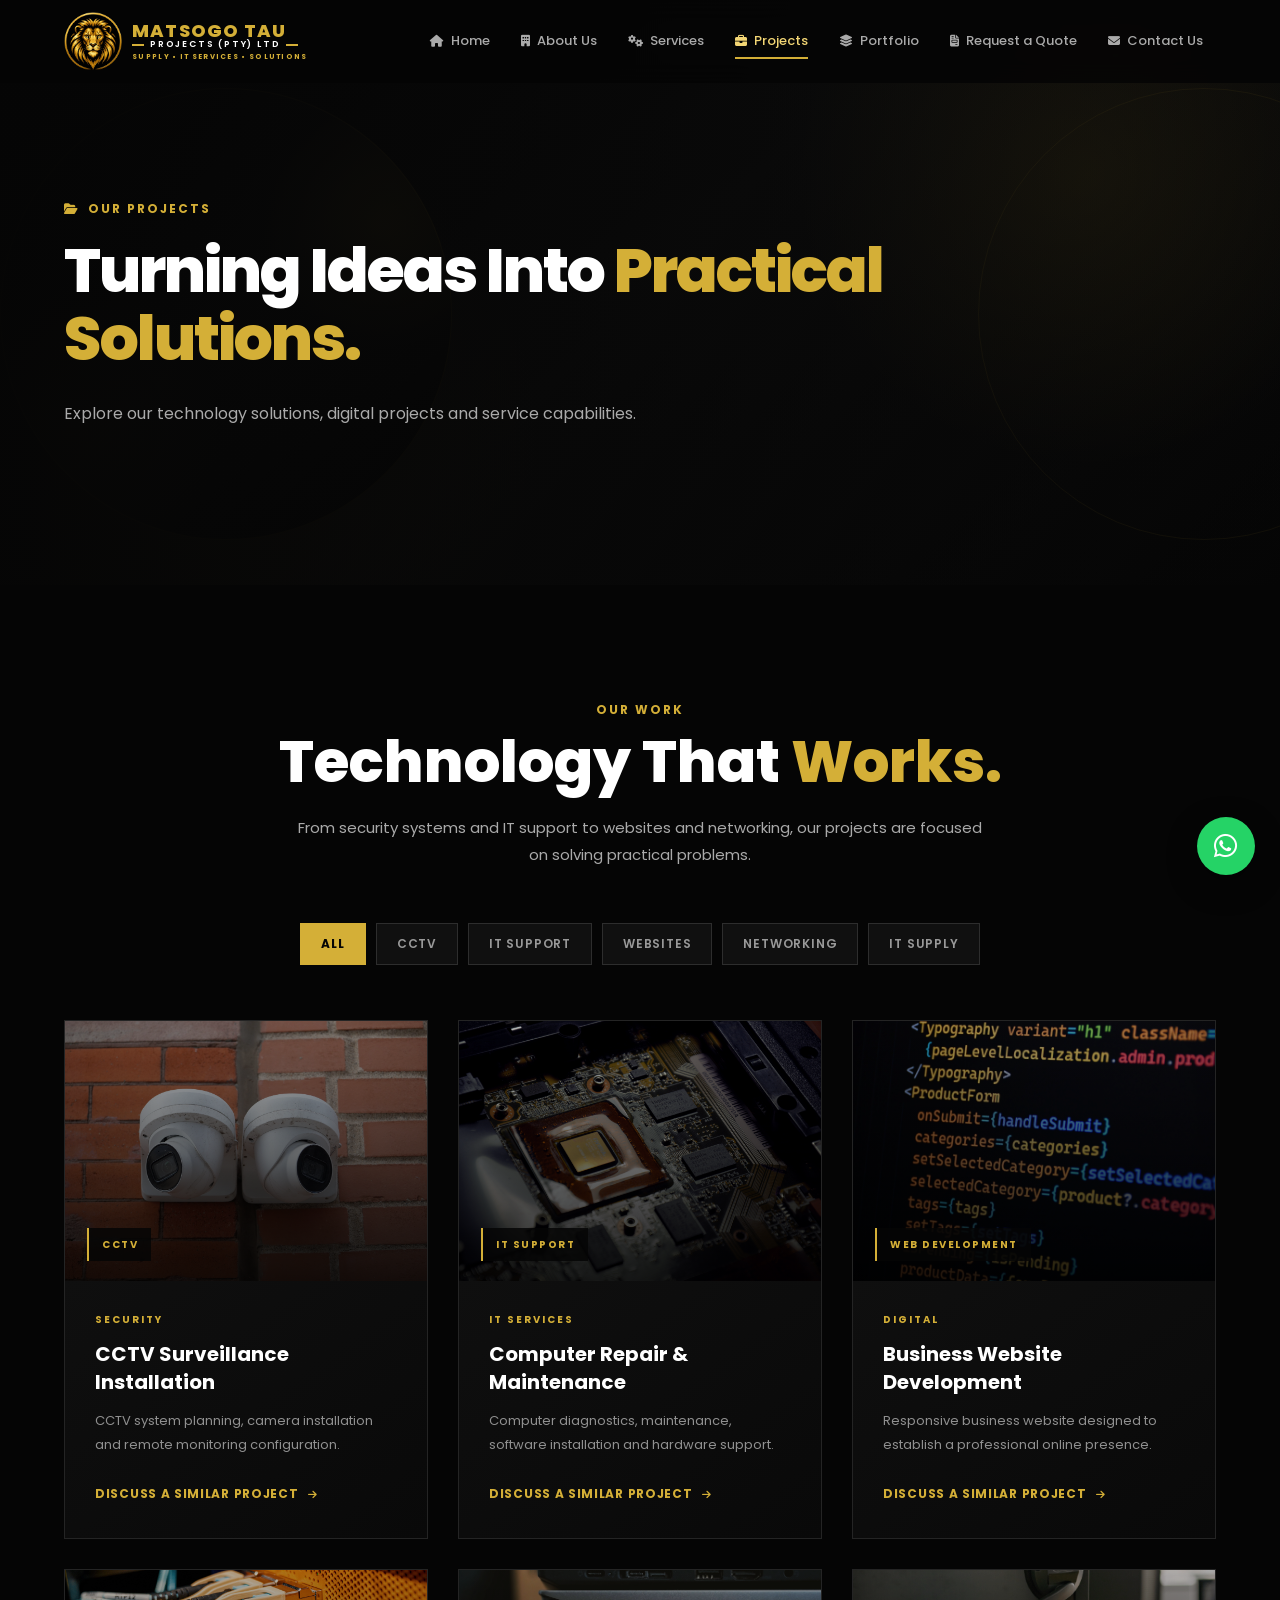
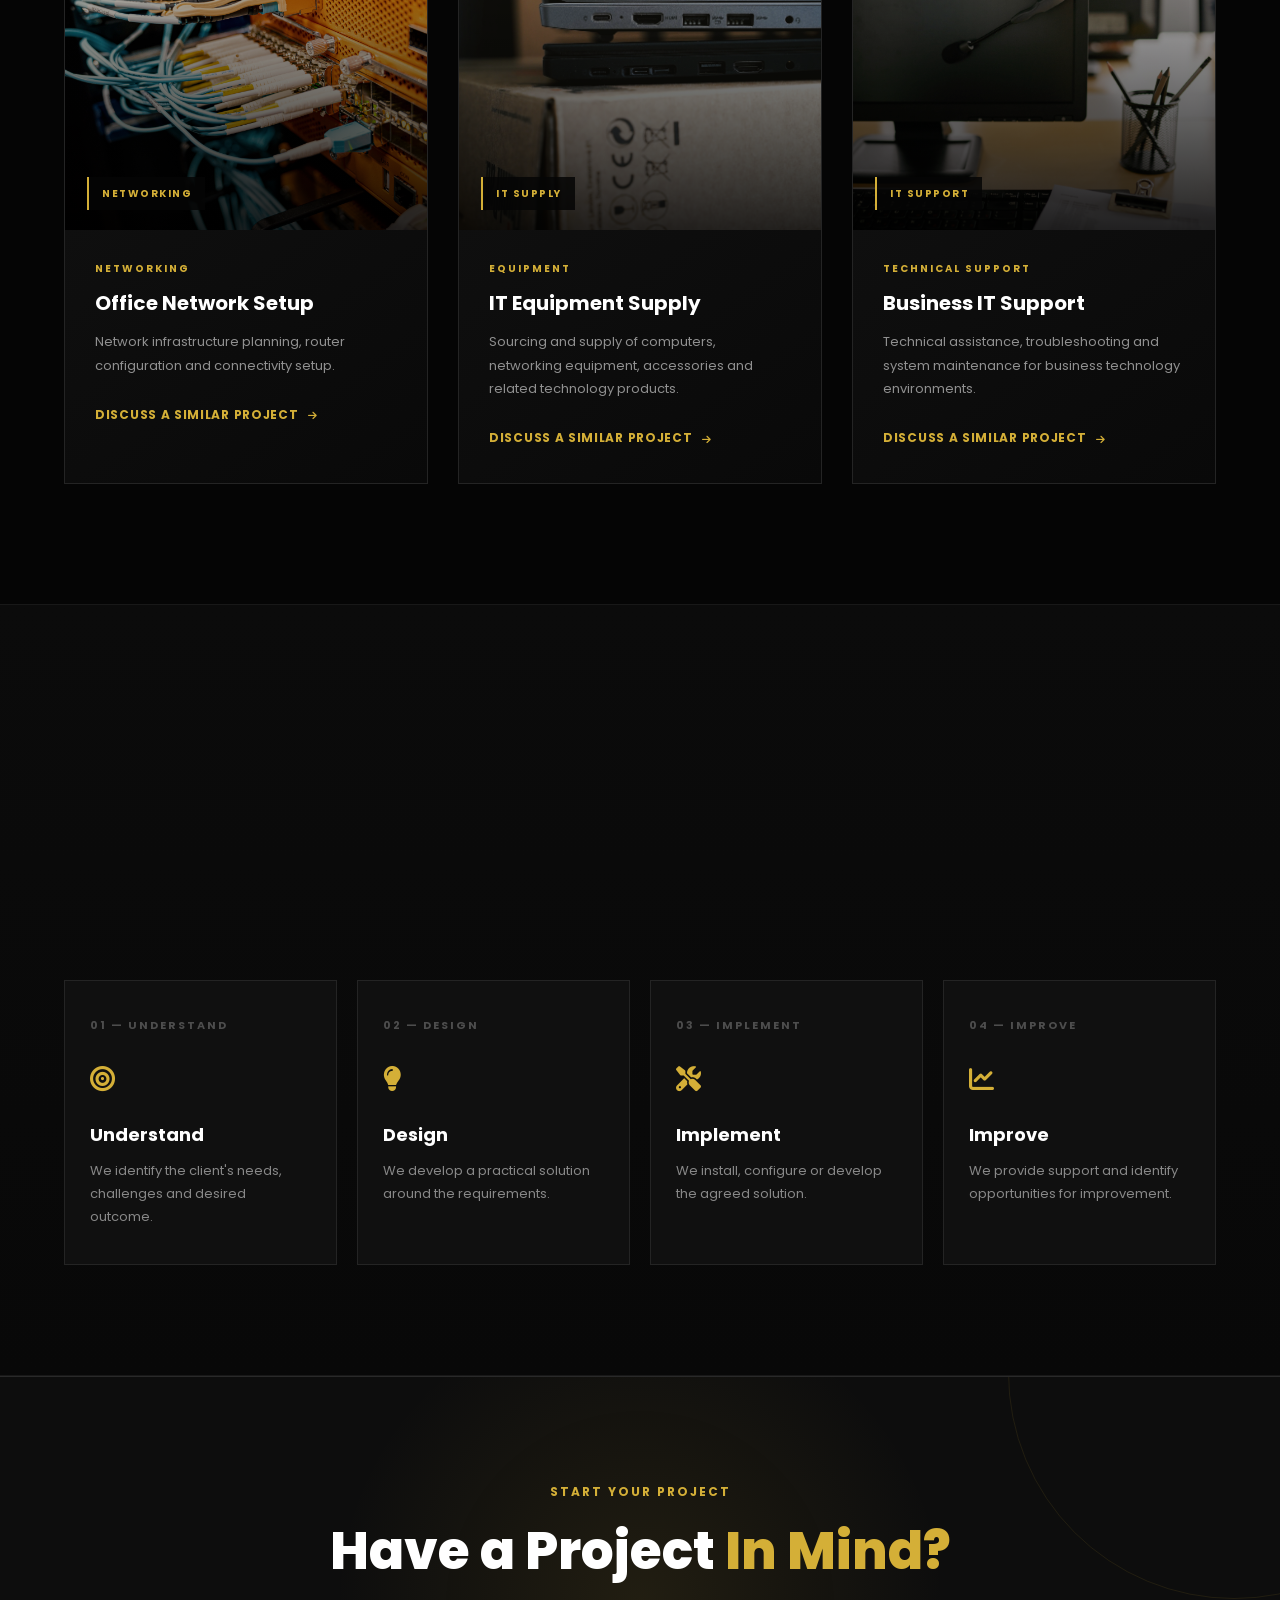
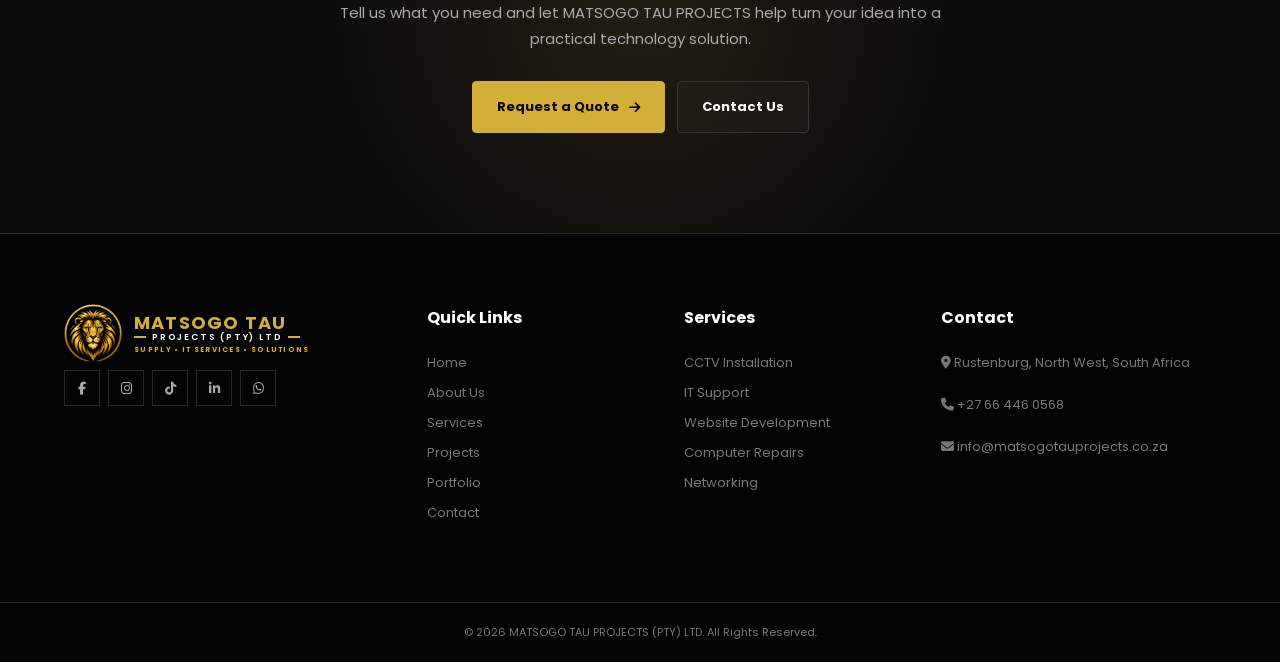
<file: MTP Projects.html>
<!DOCTYPE html>
<html lang="en">

<head>
    <script async src="https://www.googletagmanager.com/gtm.js?id=GTM-NQ9RF4LQ"></script>
    <script>
        window.dataLayer = window.dataLayer || [];
        function gtag(){dataLayer.push(arguments);}
        gtag('js', new Date());
    </script>
    <meta charset="UTF-8">

    <meta name="viewport"
          content="width=device-width, initial-scale=1.0">

    <meta name="description"
          content="Explore MATSOGO TAU PROJECTS technology, CCTV, IT support, networking, website development and digital solution projects.">

    <meta name="author"
          content="MATSOGO TAU PROJECTS (PTY) LTD">

    <title>Projects | MATSOGO TAU PROJECTS</title>


    <!-- Favicon -->
    <link rel="icon" type="image/png" sizes="96x96" href="images/favicon-96.png">


    <!-- Google Fonts -->
    <link rel="preconnect"
          href="https://fonts.googleapis.com">

    <link rel="preconnect"
          href="https://fonts.gstatic.com"
          crossorigin>

    <link href="https://fonts.googleapis.com/css2?family=Poppins:wght@300;400;500;600;700;800&display=swap"
          rel="stylesheet">


    <!-- Font Awesome -->
    <link rel="stylesheet"
          href="https://cdnjs.cloudflare.com/ajax/libs/font-awesome/6.5.2/css/all.min.css">


    <!-- Main CSS -->
    <link rel="stylesheet"
          href="CSS/Style.css">


    <!-- =====================================================
         PROJECTS PAGE ONLY
    ====================================================== -->
</head>


<body class="projects-page">


<!-- =====================================================
     HEADER
====================================================== -->

<header class="header">

    <div class="container nav-container">

        <a href="index.html" class="logo">
            <img src="images/favicon.png" alt="MATSOGO TAU PROJECTS Logo">
            <div class="logo-text">
                <strong>MATSOGO TAU</strong>
                <span class="brand-legal">PROJECTS (PTY) LTD</span>
                <small>SUPPLY &bull; IT SERVICES &bull; SOLUTIONS</small>
            </div>
        </a>

        <button class="menu-btn" id="menuBtn" aria-label="Open navigation menu">
            <i class="fa-solid fa-bars"></i>
        </button>

        <nav class="nav-links" id="navLinks">
            <a href="index.html" >
                <i class="fa-solid fa-house"></i>
                Home
            </a>
            <a href="MTP About Us.html" >
                <i class="fa-solid fa-building"></i>
                About Us
            </a>
            <a href="MTP Service.html" >
                <i class="fa-solid fa-gears"></i>
                Services
            </a>
            <a href="MTP Projects.html" class="active" aria-current="page">
                <i class="fa-solid fa-briefcase"></i>
                Projects
            </a>
            <a href="portfolio.html">
                <i class="fa-solid fa-layer-group"></i>
                Portfolio
            </a>
            <a href="MTP Request a Quote.html" >
                <i class="fa-solid fa-file-invoice"></i>
                Request a Quote
            </a>
            <a href="MTP Contact Us.html" >
                <i class="fa-solid fa-envelope"></i>
                Contact Us
            </a>
        </nav>

    </div>
</header>



<!-- =====================================================
     PAGE HERO
====================================================== -->

<section class="hero page-hero">

    <div class="hero-overlay"></div>

    <div class="hero-content container">

        <div class="section-tag">

            <i class="fas fa-folder-open"></i>

            OUR PROJECTS

        </div>


        <h1>

            Turning Ideas Into

            <span>Practical Solutions.</span>

        </h1>


        <p>

            Explore our technology solutions, digital
            projects and service capabilities.

        </p>

    </div>

</section>



<!-- =====================================================
     PROJECTS
====================================================== -->

<section class="projects-section">

    <div class="container">


        <div class="section-heading">

            <span class="section-tag">
                OUR WORK
            </span>

            <h2>

                Technology That

                <span>Works.</span>

            </h2>

            <p>

                From security systems and IT support to
                websites and networking, our projects are
                focused on solving practical problems.

            </p>

        </div>



        <!-- PROJECT FILTERS -->

        <div class="project-filters">

            <button class="filter-btn active"
                    data-filter="all">

                All

            </button>


            <button class="filter-btn"
                    data-filter="cctv">

                CCTV

            </button>


            <button class="filter-btn"
                    data-filter="it">

                IT Support

            </button>


            <button class="filter-btn"
                    data-filter="web">

                Websites

            </button>


            <button class="filter-btn"
                    data-filter="network">

                Networking

            </button>


            <button class="filter-btn"
                    data-filter="supply">

                IT Supply

            </button>

        </div>



        <!-- PROJECT GRID -->

        <div class="projects-grid">


            <!-- =================================================
                 PROJECT 01
            ================================================== -->

            <article class="project-card"
                     data-category="cctv">

                <div class="project-image">

                    <img src="images/projects/cctv-project.jpg"
                         alt="CCTV installation project">

                    <div class="project-overlay">

                        <span>
                            CCTV
                        </span>

                    </div>

                </div>


                <div class="project-content">

                    <span class="project-category">
                        SECURITY
                    </span>

                    <h3>
                        CCTV Surveillance Installation
                    </h3>

                    <p>
                        CCTV system planning, camera
                        installation and remote monitoring
                        configuration.
                    </p>

                    <a href="MTP Request a Quote.html">

                        Discuss a Similar Project

                        <i class="fas fa-arrow-right"></i>

                    </a>

                </div>

            </article>



            <!-- =================================================
                 PROJECT 02
            ================================================== -->

            <article class="project-card"
                     data-category="it">

                <div class="project-image">

                    <img src="images/projects/computer-repair.jpg"
                         alt="Computer repair project">

                    <div class="project-overlay">

                        <span>
                            IT SUPPORT
                        </span>

                    </div>

                </div>


                <div class="project-content">

                    <span class="project-category">
                        IT SERVICES
                    </span>

                    <h3>
                        Computer Repair & Maintenance
                    </h3>

                    <p>
                        Computer diagnostics, maintenance,
                        software installation and hardware
                        support.
                    </p>

                    <a href="MTP Request a Quote.html">

                        Discuss a Similar Project

                        <i class="fas fa-arrow-right"></i>

                    </a>

                </div>

            </article>



            <!-- =================================================
                 PROJECT 03
            ================================================== -->

            <article class="project-card"
                     data-category="web">

                <div class="project-image">

                    <img src="images/projects/website-project.jpg"
                         alt="Website development project">

                    <div class="project-overlay">

                        <span>
                            WEB DEVELOPMENT
                        </span>

                    </div>

                </div>


                <div class="project-content">

                    <span class="project-category">
                        DIGITAL
                    </span>

                    <h3>
                        Business Website Development
                    </h3>

                    <p>
                        Responsive business website designed
                        to establish a professional online
                        presence.
                    </p>

                    <a href="MTP Request a Quote.html">

                        Discuss a Similar Project

                        <i class="fas fa-arrow-right"></i>

                    </a>

                </div>

            </article>



            <!-- =================================================
                 PROJECT 04
            ================================================== -->

            <article class="project-card"
                     data-category="network">

                <div class="project-image">

                    <img src="images/projects/network-project.jpg"
                         alt="Network installation project">

                    <div class="project-overlay">

                        <span>
                            NETWORKING
                        </span>

                    </div>

                </div>


                <div class="project-content">

                    <span class="project-category">
                        NETWORKING
                    </span>

                    <h3>
                        Office Network Setup
                    </h3>

                    <p>
                        Network infrastructure planning,
                        router configuration and connectivity
                        setup.
                    </p>

                    <a href="MTP Request a Quote.html">

                        Discuss a Similar Project

                        <i class="fas fa-arrow-right"></i>

                    </a>

                </div>

            </article>



            <!-- =================================================
                 PROJECT 05
            ================================================== -->

            <article class="project-card"
                     data-category="supply">

                <div class="project-image">

                    <img src="images/projects/it-equipment.jpg"
                         alt="IT equipment supply">

                    <div class="project-overlay">

                        <span>
                            IT SUPPLY
                        </span>

                    </div>

                </div>


                <div class="project-content">

                    <span class="project-category">
                        EQUIPMENT
                    </span>

                    <h3>
                        IT Equipment Supply
                    </h3>

                    <p>
                        Sourcing and supply of computers,
                        networking equipment, accessories
                        and related technology products.
                    </p>

                    <a href="MTP Request a Quote.html">

                        Discuss a Similar Project

                        <i class="fas fa-arrow-right"></i>

                    </a>

                </div>

            </article>



            <!-- =================================================
                 PROJECT 06
            ================================================== -->

            <article class="project-card"
                     data-category="it">

                <div class="project-image">

                    <img src="images/projects/it-support.jpg"
                         alt="IT support project">

                    <div class="project-overlay">

                        <span>
                            IT SUPPORT
                        </span>

                    </div>

                </div>


                <div class="project-content">

                    <span class="project-category">
                        TECHNICAL SUPPORT
                    </span>

                    <h3>
                        Business IT Support
                    </h3>

                    <p>
                        Technical assistance, troubleshooting
                        and system maintenance for business
                        technology environments.
                    </p>

                    <a href="MTP Request a Quote.html">

                        Discuss a Similar Project

                        <i class="fas fa-arrow-right"></i>

                    </a>

                </div>

            </article>

        </div>

    </div>

</section>



<!-- =====================================================
     PROJECT APPROACH
====================================================== -->

<section class="approach-section">

    <div class="container">


        <div class="section-heading">

            <span class="section-tag">
                OUR APPROACH
            </span>


            <h2>

                Every Project Starts

                <span>With a Goal.</span>

            </h2>


            <p>

                We focus on understanding the requirement
                before recommending a solution.

            </p>

        </div>



        <div class="approach-grid">


            <!-- 01 -->

            <div class="approach-card">

                <div class="approach-number">
                    01 — UNDERSTAND
                </div>

                <div class="approach-icon">
                    <i class="fas fa-bullseye"></i>
                </div>

                <h3>
                    Understand
                </h3>

                <p>
                    We identify the client's needs,
                    challenges and desired outcome.
                </p>

            </div>



            <!-- 02 -->

            <div class="approach-card">

                <div class="approach-number">
                    02 — DESIGN
                </div>

                <div class="approach-icon">
                    <i class="fas fa-lightbulb"></i>
                </div>

                <h3>
                    Design
                </h3>

                <p>
                    We develop a practical solution
                    around the requirements.
                </p>

            </div>



            <!-- 03 -->

            <div class="approach-card">

                <div class="approach-number">
                    03 — IMPLEMENT
                </div>

                <div class="approach-icon">
                    <i class="fas fa-screwdriver-wrench"></i>
                </div>

                <h3>
                    Implement
                </h3>

                <p>
                    We install, configure or develop
                    the agreed solution.
                </p>

            </div>



            <!-- 04 -->

            <div class="approach-card">

                <div class="approach-number">
                    04 — IMPROVE
                </div>

                <div class="approach-icon">
                    <i class="fas fa-chart-line"></i>
                </div>

                <h3>
                    Improve
                </h3>

                <p>
                    We provide support and identify
                    opportunities for improvement.
                </p>

            </div>

        </div>

    </div>

</section>



<!-- =====================================================
     CTA
====================================================== -->

<section class="cta">

    <div class="container">

        <div class="cta-content">

            <span class="section-tag">
                START YOUR PROJECT
            </span>


            <h2>

                Have a Project

                <span>In Mind?</span>

            </h2>


            <p>

                Tell us what you need and let MATSOGO TAU
                PROJECTS help turn your idea into a practical
                technology solution.

            </p>


            <div class="cta-buttons">

                <a href="MTP Request a Quote.html"
                   class="btn btn-primary">

                    Request a Quote

                    <i class="fas fa-arrow-right"></i>

                </a>


                <a href="MTP Contact Us.html"
                   class="btn btn-outline">

                    Contact Us

                </a>

            </div>

        </div>

    </div>

</section>



<!-- =====================================================
     FOOTER
====================================================== -->

<footer class="footer">

        <div class="container footer-grid">

            <div class="footer-column">

                <a href="index.html" class="footer-logo">

                    <img src="images/favicon.png"
                        alt="MATSOGO TAU PROJECTS Logo">

                    <div>
                        <strong>MATSOGO TAU</strong>
                        <span class="brand-legal">PROJECTS (PTY) LTD</span>
                        <small>SUPPLY &bull; IT SERVICES &bull; SOLUTIONS</small>
                    </div>

                </a>

                <div class="social-links">
                <a href="https://www.facebook.com/matsogotauprojects/"
                   target="_blank"
                   rel="noopener"
                   aria-label="Facebook">

                    <i class="fa-brands fa-facebook-f"></i>

                </a>


                     <a href="https://www.instagram.com/matsogo_tau_projects/"
                         target="_blank"
                         rel="noopener noreferrer"
                   aria-label="Instagram">

                    <i class="fab fa-instagram"></i>

                </a>

                     <a href="https://www.tiktok.com/@matsogotauprojects?_r=1&amp;_t=ZS-9BD3xy8Ui4T"
                        target="_blank"
                        rel="noopener noreferrer"
                        aria-label="TikTok">

                         <i class="fab fa-tiktok"></i>

                     </a>


                     <a href="https://www.linkedin.com/company/matsogo-tau-projects/"
                   aria-label="LinkedIn">

                    <i class="fab fa-linkedin-in"></i>

                </a>


                <a href="https://wa.me/27664460568"
                   target="_blank"
                   rel="noopener"
                   aria-label="WhatsApp">

                    <i class="fab fa-whatsapp"></i>

                </a>

            </div>

        </div>



        <!-- QUICK LINKS -->

        <div class="footer-column">

            <h3>
                Quick Links
            </h3>


            <a href="index.html">
                Home
            </a>


            <a href="MTP About Us.html">
                About Us
            </a>


            <a href="MTP Service.html">
                Services
            </a>


            <a href="MTP Projects.html">
                Projects
            </a>

            <a href="portfolio.html">
                Portfolio
            </a>

            <a href="MTP Contact Us.html">
                Contact
            </a>

        </div>



        <!-- SERVICES -->

        <div class="footer-column">

            <h3>
                Services
            </h3>


            <a href="MTP Service.html">
                CCTV Installation
            </a>


            <a href="MTP Service.html">
                IT Support
            </a>


            <a href="MTP Service.html">
                Website Development
            </a>


            <a href="MTP Service.html">
                Computer Repairs
            </a>


            <a href="MTP Service.html">
                Networking
            </a>

        </div>



        <!-- CONTACT -->

        <div class="footer-column">

            <h3>
                Contact
            </h3>


            <p>

                <i class="fas fa-location-dot"></i>

                Rustenburg, North West, South Africa

            </p>


            <p>

                <i class="fas fa-phone"></i>

                +27 66 446 0568

            </p>


            <p>

                <i class="fas fa-envelope"></i>

                info@matsogotauprojects.co.za

            </p>

        </div>

    </div>



    <div class="footer-bottom">

        <p>

            © <span id="year"></span>

            MATSOGO TAU PROJECTS (PTY) LTD.

            All Rights Reserved.

        </p>

    </div>

</footer>



<!-- =====================================================
     WHATSAPP
====================================================== -->

<a href="https://wa.me/27664460568"
   class="whatsapp-float"
   target="_blank"
   rel="noopener"
   aria-label="Chat on WhatsApp">

    <i class="fab fa-whatsapp"></i>

</a>



<!-- =====================================================
     MAIN JAVASCRIPT
====================================================== -->

<script src="JS/Script.js"></script>



<!-- =====================================================
     PROJECT FILTER
====================================================== -->

<script>

    document.addEventListener("DOMContentLoaded", function () {

        const filterButtons =
            document.querySelectorAll(".filter-btn");

        const projectCards =
            document.querySelectorAll(".project-card");


        filterButtons.forEach(button => {

            button.addEventListener("click", function () {

                const filter =
                    this.getAttribute("data-filter");


                /* Active button */

                filterButtons.forEach(btn => {

                    btn.classList.remove("active");

                });

                this.classList.add("active");


                /* Filter cards */

                projectCards.forEach(card => {

                    const category =
                        card.getAttribute("data-category");


                    if (
                        filter === "all" ||
                        category === filter
                    ) {

                        card.style.display = "block";

                        requestAnimationFrame(() => {

                            card.style.opacity = "1";

                            card.style.transform =
                                "translateY(0)";

                        });

                    } else {

                        card.style.opacity = "0";

                        card.style.transform =
                            "translateY(15px)";

                        setTimeout(() => {

                            card.style.display = "none";

                        }, 250);

                    }

                });

            });

        });

    });

</script>


</body>

</html>
</file>
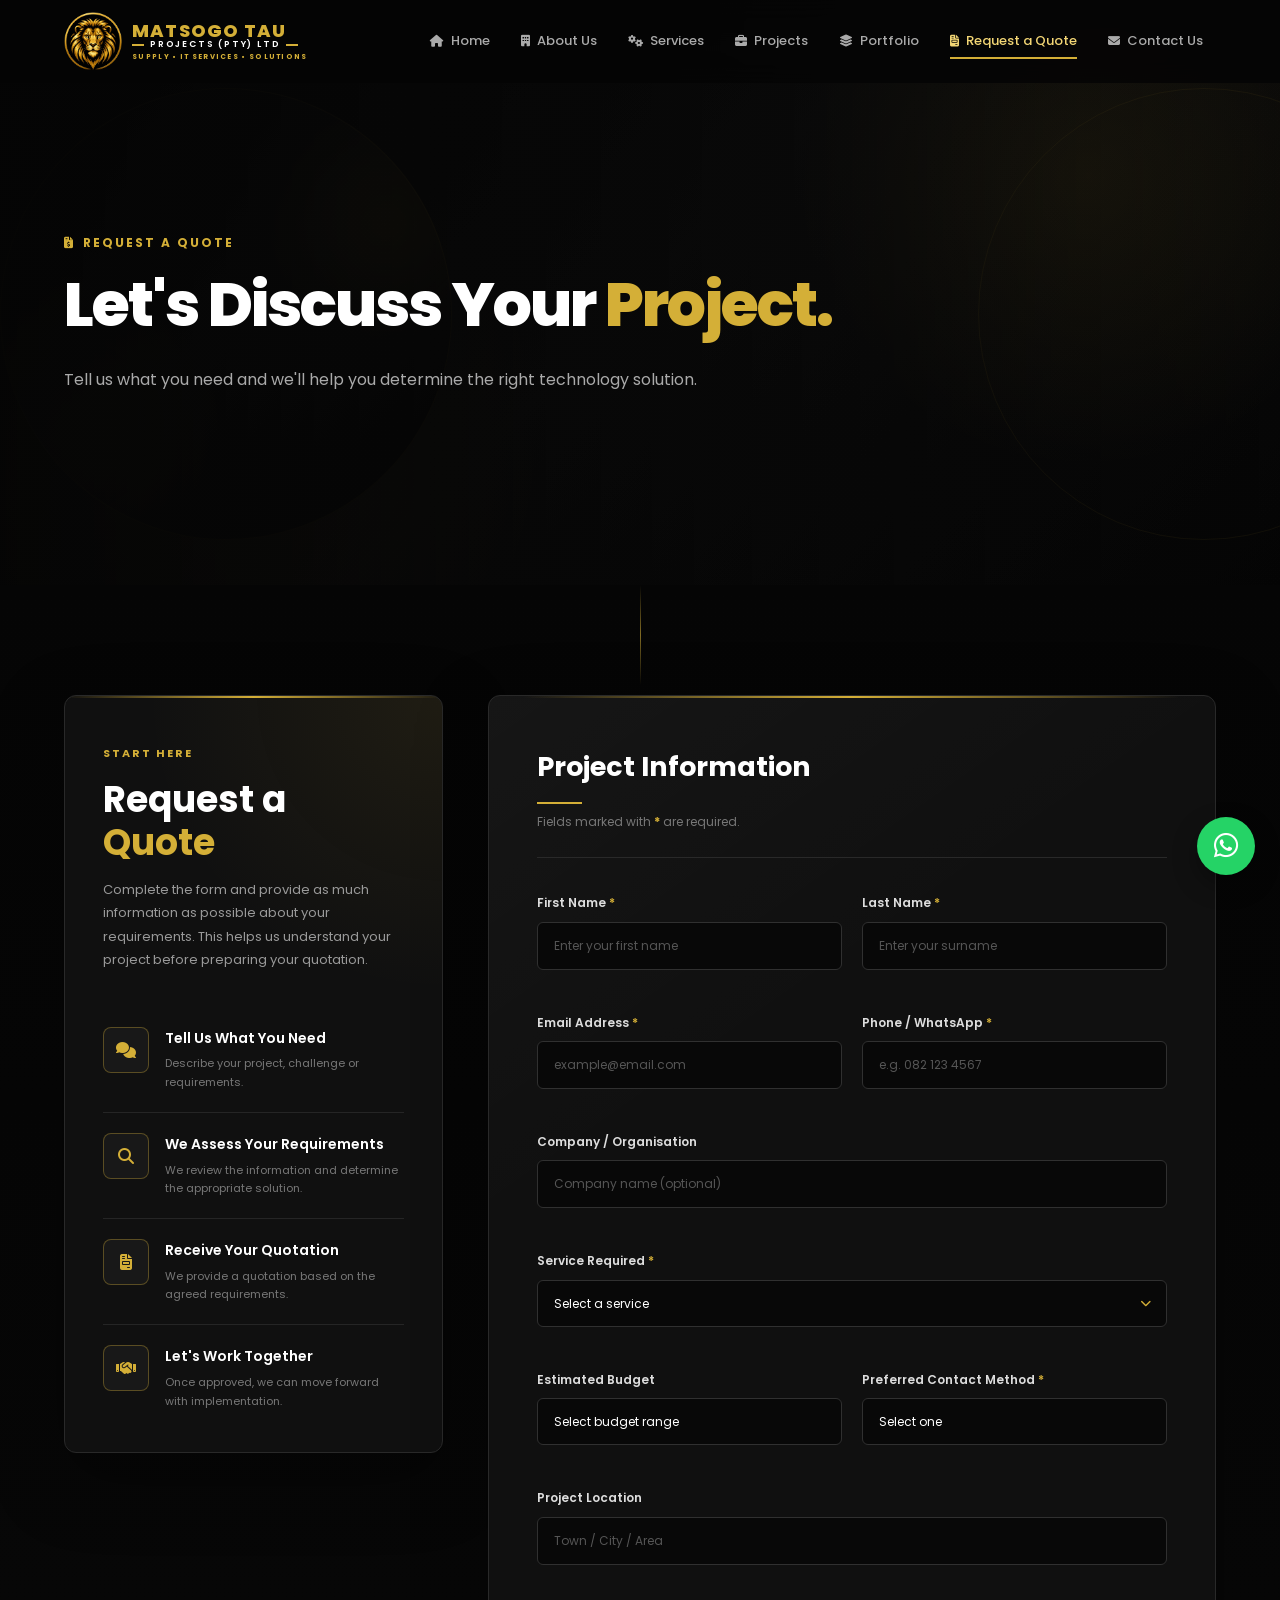
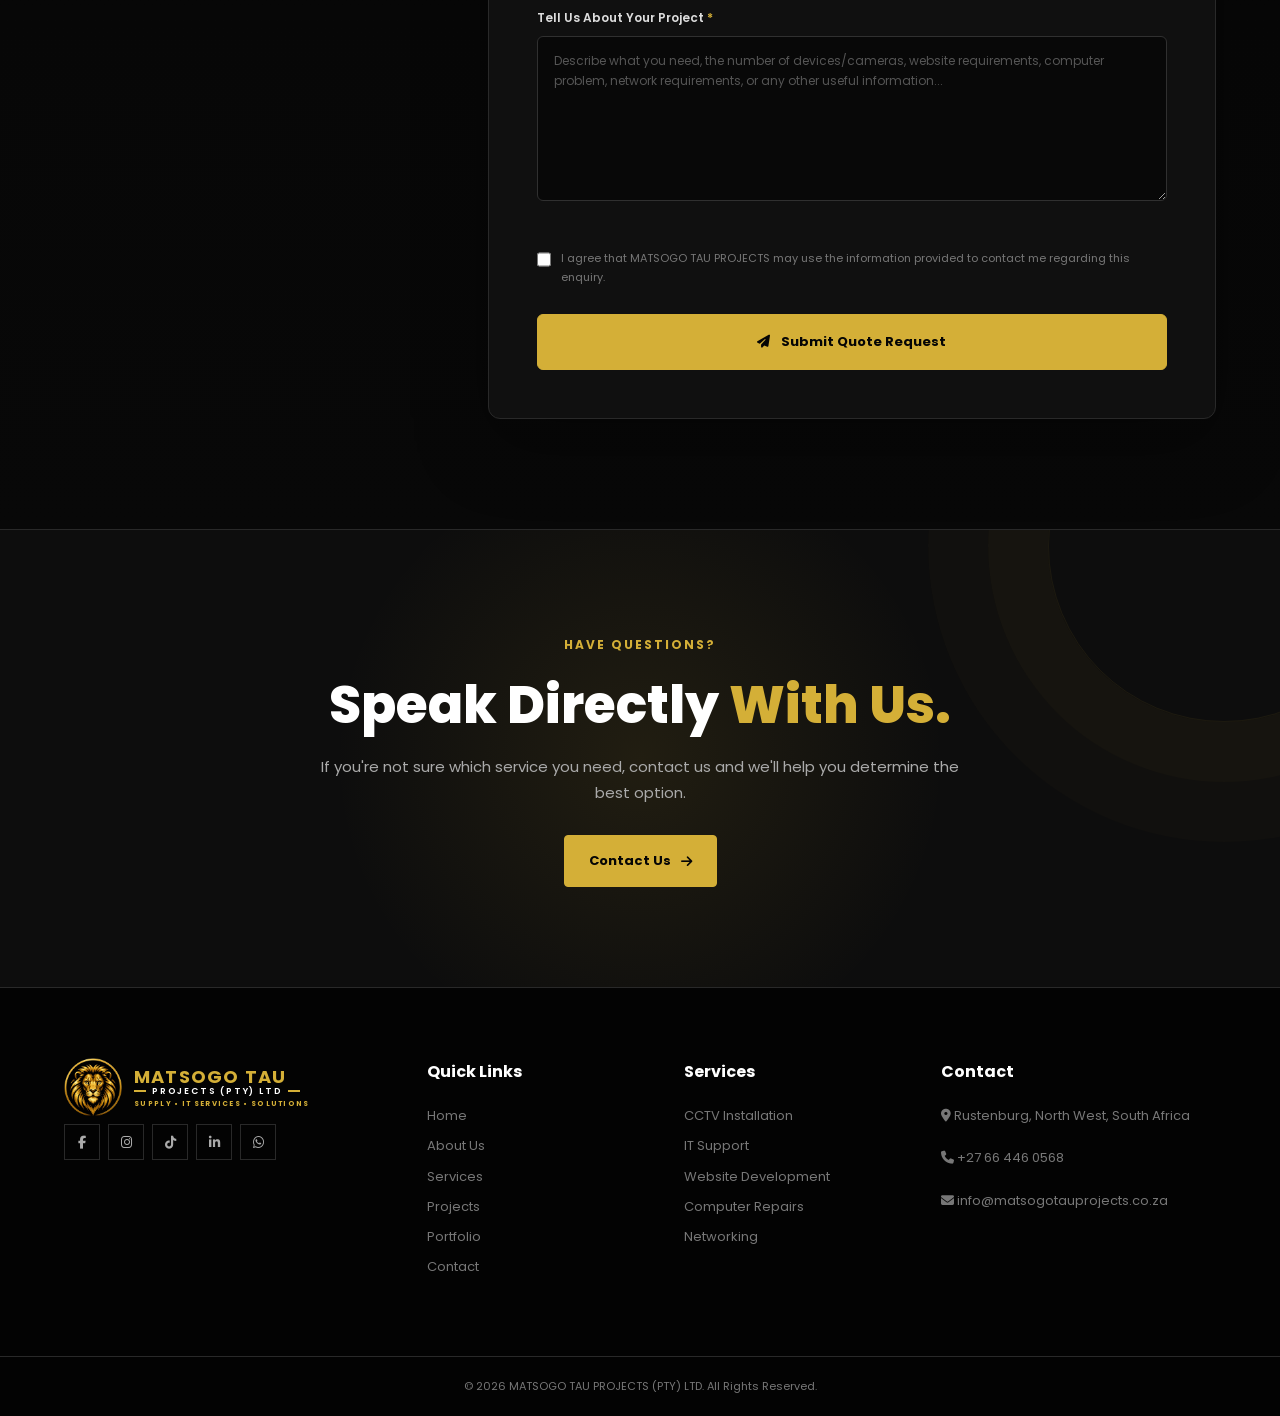
<file: MTP Request a Quote.html>
<!DOCTYPE html>
<html lang="en">

<head>
    <script async src="https://www.googletagmanager.com/gtm.js?id=GTM-NQ9RF4LQ"></script>
    <script>
        window.dataLayer = window.dataLayer || [];
        function gtag(){dataLayer.push(arguments);}
        gtag('js', new Date());
    </script>
    <meta charset="UTF-8">

    <meta name="viewport"
        content="width=device-width, initial-scale=1.0">

    <meta name="description"
        content="Request a quote from MATSOGO TAU PROJECTS for CCTV, IT support, computer repairs, website development, networking, IT equipment supply and digital solutions.">

    <meta name="author"
        content="MATSOGO TAU PROJECTS (PTY) LTD">

    <title>Request a Quote | MATSOGO TAU PROJECTS</title>

    <!-- Favicon -->
    <link rel="icon" type="image/png" sizes="96x96" href="images/favicon-96.png">

    <!-- Google Fonts -->
    <link rel="preconnect"
        href="https://fonts.googleapis.com">

    <link rel="preconnect"
        href="https://fonts.googleapis.com"
        crossorigin>

    <link href="https://fonts.googleapis.com/css2?family=Poppins:wght@300;400;500;600;700;800&display=swap"
        rel="stylesheet">

    <!-- Font Awesome -->
    <link rel="stylesheet"
        href="https://cdnjs.cloudflare.com/ajax/libs/font-awesome/6.5.2/css/all.min.css">

    <!-- Main CSS -->
    <link rel="stylesheet"
        href="CSS/Style.css">


    <!-- =====================================================
         REQUEST A QUOTE PAGE STYLES
         Scoped to .quote-page so other pages are unaffected
    ====================================================== -->
</head>


<body class="quote-page">


<!-- =====================================================
     HEADER
====================================================== -->

<header class="header">

    <div class="container nav-container">

        <a href="index.html" class="logo">
            <img src="images/favicon.png" alt="MATSOGO TAU PROJECTS Logo">
            <div class="logo-text">
                <strong>MATSOGO TAU</strong>
                <span class="brand-legal">PROJECTS (PTY) LTD</span>
                <small>SUPPLY &bull; IT SERVICES &bull; SOLUTIONS</small>
            </div>
        </a>

        <button class="menu-btn" id="menuBtn" aria-label="Open navigation menu">
            <i class="fa-solid fa-bars"></i>
        </button>

        <nav class="nav-links" id="navLinks">
            <a href="index.html" >
                <i class="fa-solid fa-house"></i>
                Home
            </a>
            <a href="MTP About Us.html" >
                <i class="fa-solid fa-building"></i>
                About Us
            </a>
            <a href="MTP Service.html" >
                <i class="fa-solid fa-gears"></i>
                Services
            </a>
            <a href="MTP Projects.html" >
                <i class="fa-solid fa-briefcase"></i>
                Projects
            </a>
            <a href="portfolio.html">
                <i class="fa-solid fa-layer-group"></i>
                Portfolio
            </a>
            <a href="MTP Request a Quote.html" class="active" aria-current="page">
                <i class="fa-solid fa-file-invoice"></i>
                Request a Quote
            </a>
            <a href="MTP Contact Us.html" >
                <i class="fa-solid fa-envelope"></i>
                Contact Us
            </a>
        </nav>

    </div>
</header>



<!-- =====================================================
     PAGE HERO
====================================================== -->

<section class="hero page-hero">

    <div class="hero-overlay"></div>

    <div class="hero-content container">

        <div class="section-tag">

            <i class="fas fa-file-invoice-dollar"></i>

            REQUEST A QUOTE

        </div>


        <h1>

            Let's Discuss Your

            <span>Project.</span>

        </h1>


        <p>

            Tell us what you need and we'll help you
            determine the right technology solution.

        </p>

    </div>

</section>



<!-- =====================================================
     QUOTE SECTION
====================================================== -->

<section class="quote-section">

    <div class="container">

        <div class="quote-wrapper">


            <!-- =================================================
                 LEFT INFORMATION
            ================================================== -->

            <div class="quote-info">

                <span class="section-tag">
                    START HERE
                </span>


                <h2>

                    Request a
                    <span>Quote</span>

                </h2>


                <p>

                    Complete the form and provide as much
                    information as possible about your
                    requirements. This helps us understand
                    your project before preparing your quotation.

                </p>


                <!-- BENEFIT 01 -->

                <div class="quote-benefit">

                    <div class="quote-benefit-icon">

                        <i class="fas fa-comments"></i>

                    </div>


                    <div>

                        <h3>
                            Tell Us What You Need
                        </h3>

                        <p>
                            Describe your project,
                            challenge or requirements.
                        </p>

                    </div>

                </div>


                <!-- BENEFIT 02 -->

                <div class="quote-benefit">

                    <div class="quote-benefit-icon">

                        <i class="fas fa-magnifying-glass"></i>

                    </div>


                    <div>

                        <h3>
                            We Assess Your Requirements
                        </h3>

                        <p>
                            We review the information
                            and determine the appropriate
                            solution.
                        </p>

                    </div>

                </div>


                <!-- BENEFIT 03 -->

                <div class="quote-benefit">

                    <div class="quote-benefit-icon">

                        <i class="fas fa-file-invoice"></i>

                    </div>


                    <div>

                        <h3>
                            Receive Your Quotation
                        </h3>

                        <p>
                            We provide a quotation based
                            on the agreed requirements.
                        </p>

                    </div>

                </div>


                <!-- BENEFIT 04 -->

                <div class="quote-benefit">

                    <div class="quote-benefit-icon">

                        <i class="fas fa-handshake"></i>

                    </div>


                    <div>

                        <h3>
                            Let's Work Together
                        </h3>

                        <p>
                            Once approved, we can move
                            forward with implementation.
                        </p>

                    </div>

                </div>

            </div>



            <!-- =================================================
                 FORM
            ================================================== -->

            <div class="quote-form-container">

                <div class="form-heading">

                    <h2>
                        Project Information
                    </h2>

                    <p>
                        Fields marked with
                        <strong>*</strong>
                        are required.
                    </p>

                </div>


                <form class="quote-form"
                      id="quoteForm"
                      action="https://formspree.io/f/mjyvrqoa"
                      method="POST">


                    <input type="hidden"
                           name="_subject"
                           value="New Request for a Quote - Matsogo Tau Projects">


                    <!-- NAME -->

                    <div class="form-row">

                        <div class="form-group">

                            <label for="firstName">

                                First Name
                                <span>*</span>

                            </label>

                            <input type="text"
                                   id="firstName"
                                   name="firstName"
                                   placeholder="Enter your first name"
                                   autocomplete="given-name"
                                   required>

                        </div>


                        <div class="form-group">

                            <label for="lastName">

                                Last Name
                                <span>*</span>

                            </label>

                            <input type="text"
                                   id="lastName"
                                   name="lastName"
                                   placeholder="Enter your surname"
                                   autocomplete="family-name"
                                   required>

                        </div>

                    </div>



                    <!-- CONTACT -->

                    <div class="form-row">

                        <div class="form-group">

                            <label for="email">

                                Email Address
                                <span>*</span>

                            </label>

                            <input type="email"
                                   id="email"
                                   name="email"
                                   placeholder="example@email.com"
                                   autocomplete="email"
                                   required>

                        </div>


                        <div class="form-group">

                            <label for="phone">

                                Phone / WhatsApp
                                <span>*</span>

                            </label>

                            <input type="tel"
                                   id="phone"
                                   name="phone"
                                   placeholder="e.g. 082 123 4567"
                                   autocomplete="tel"
                                   required>

                        </div>

                    </div>



                    <!-- COMPANY -->

                    <div class="form-group">

                        <label for="company">
                            Company / Organisation
                        </label>

                        <input type="text"
                               id="company"
                               name="company"
                               placeholder="Company name (optional)"
                               autocomplete="organization">

                    </div>



                    <!-- SERVICE -->

                    <div class="form-group">

                        <label for="service">

                            Service Required
                            <span>*</span>

                        </label>


                        <div class="service-select-wrapper">

                            <select id="service"
                                    name="service"
                                    required>

                                <option value="">
                                    Select a service
                                </option>

                                <option value="CCTV Installation">
                                    CCTV Installation
                                </option>

                                <option value="IT Support">
                                    IT Support
                                </option>

                                <option value="Computer Repairs">
                                    Computer & Laptop Repairs
                                </option>

                                <option value="Website Development">
                                    Website Design & Development
                                </option>

                                <option value="Networking">
                                    Networking Solutions
                                </option>

                                <option value="IT Equipment Supply">
                                    IT Equipment Supply
                                </option>

                                <option value="Digital Solutions">
                                    Digital Solutions
                                </option>

                                <option value="IT Maintenance">
                                    IT Maintenance
                                </option>

                                <option value="Technology Consulting">
                                    Technology Consulting
                                </option>

                                <option value="Other">
                                    Other
                                </option>

                            </select>


                            <i class="fas fa-chevron-down"></i>

                        </div>

                    </div>



                    <!-- BUDGET -->

                    <div class="form-row">

                        <div class="form-group">

                            <label for="budget">
                                Estimated Budget
                            </label>

                            <select id="budget"
                                    name="budget">

                                <option value="">
                                    Select budget range
                                </option>

                                <option value="Under R1,000">
                                    Under R1,000
                                </option>

                                <option value="R1,000 - R5,000">
                                    R1,000 - R5,000
                                </option>

                                <option value="R5,000 - R10,000">
                                    R5,000 - R10,000
                                </option>

                                <option value="R10,000 - R25,000">
                                    R10,000 - R25,000
                                </option>

                                <option value="R25,000 - R50,000">
                                    R25,000 - R50,000
                                </option>

                                <option value="R50,000+">
                                    R50,000+
                                </option>

                                <option value="Not sure">
                                    I'm not sure
                                </option>

                            </select>

                        </div>


                        <div class="form-group">

                            <label for="contactMethod">

                                Preferred Contact Method
                                <span>*</span>

                            </label>

                            <select id="contactMethod"
                                    name="contactMethod"
                                    required>

                                <option value="">
                                    Select one
                                </option>

                                <option value="WhatsApp">
                                    WhatsApp
                                </option>

                                <option value="Phone Call">
                                    Phone Call
                                </option>

                                <option value="Email">
                                    Email
                                </option>

                            </select>

                        </div>

                    </div>



                    <!-- LOCATION -->

                    <div class="form-group">

                        <label for="location">
                            Project Location
                        </label>

                        <input type="text"
                               id="location"
                               name="location"
                               placeholder="Town / City / Area">

                    </div>



                    <!-- PROJECT DETAILS -->

                    <div class="form-group">

                        <label for="message">

                            Tell Us About Your Project
                            <span>*</span>

                        </label>

                        <textarea id="message"
                                  name="message"
                                  placeholder="Describe what you need, the number of devices/cameras, website requirements, computer problem, network requirements, or any other useful information..."
                                  required></textarea>

                    </div>



                    <!-- TERMS -->

                    <div class="form-check">

                        <input type="checkbox"
                               id="consent"
                               name="consent"
                               value="Agreed"
                               required>


                        <label for="consent">

                            I agree that MATSOGO TAU PROJECTS
                            may use the information provided
                            to contact me regarding this enquiry.

                        </label>

                    </div>



                    <!-- SUBMIT -->

                    <button type="submit"
                            class="quote-submit">

                        <i class="fas fa-paper-plane"></i>

                        Submit Quote Request

                    </button>



                    <!-- MESSAGE -->

                    <div class="form-message"
                         id="formMessage">

                        <i class="fas fa-circle-check"></i>

                        Thank you. Your quote request has
                        been received.

                    </div>

                </form>

            </div>

        </div>

    </div>

</section>



<!-- =====================================================
     CTA
====================================================== -->

<section class="cta">

    <div class="container">

        <div class="cta-content">

            <span class="section-tag">
                HAVE QUESTIONS?
            </span>


            <h2>

                Speak Directly
                <span>With Us.</span>

            </h2>


            <p>

                If you're not sure which service you need,
                contact us and we'll help you determine
                the best option.

            </p>


            <div class="cta-buttons">

                <a href="MTP Contact Us.html"
                   class="btn btn-primary">

                    Contact Us

                    <i class="fas fa-arrow-right"></i>

                </a>

            </div>

        </div>

    </div>

</section>



<!-- =====================================================
     FOOTER
====================================================== -->

<footer class="footer">

        <div class="container footer-grid">

            <div class="footer-column">

                <a href="index.html" class="footer-logo">

                    <img src="images/favicon.png"
                        alt="MATSOGO TAU PROJECTS Logo">

                    <div>
                        <strong>MATSOGO TAU</strong>
                        <span class="brand-legal">PROJECTS (PTY) LTD</span>
                        <small>SUPPLY &bull; IT SERVICES &bull; SOLUTIONS</small>
                    </div>

                </a>

                <div class="social-links">
                <a href="https://www.facebook.com/matsogotauprojects/"
                   aria-label="Facebook"
                   target="_blank"
                   rel="noopener noreferrer">

                    <i class="fa-brands fa-facebook-f"></i>

                </a>


                     <a href="https://www.instagram.com/matsogo_tau_projects/"
                         target="_blank"
                         rel="noopener noreferrer"
                   aria-label="Instagram">

                    <i class="fab fa-instagram"></i>

                </a>

                <a href="https://www.tiktok.com/@matsogotauprojects?_r=1&amp;_t=ZS-9BD3xy8Ui4T"
                   target="_blank"
                   rel="noopener noreferrer"
                   aria-label="TikTok">

                    <i class="fab fa-tiktok"></i>

                </a>


                <a href="https://www.linkedin.com/company/matsogo-tau-projects/"
                   aria-label="LinkedIn">

                    <i class="fab fa-linkedin-in"></i>

                </a>


                <a href="https://wa.me/27664460568"
                   aria-label="WhatsApp"
                   target="_blank"
                   rel="noopener noreferrer">

                    <i class="fab fa-whatsapp"></i>

                </a>

            </div>

        </div>



        <div class="footer-column">

            <h3>
                Quick Links
            </h3>

            <a href="index.html">
                Home
            </a>

            <a href="MTP About Us.html">
                About Us
            </a>

            <a href="MTP Service.html">
                Services
            </a>

            <a href="MTP Projects.html">
                Projects
            </a>

            <a href="portfolio.html">
                Portfolio
            </a>

            <a href="MTP Contact Us.html">
                Contact
            </a>

        </div>



        <div class="footer-column">

            <h3>
                Services
            </h3>

            <a href="MTP Service.html">
                CCTV Installation
            </a>

            <a href="MTP Service.html">
                IT Support
            </a>

            <a href="MTP Service.html">
                Website Development
            </a>

            <a href="MTP Service.html">
                Computer Repairs
            </a>

            <a href="MTP Service.html">
                Networking
            </a>

        </div>



        <div class="footer-column">

            <h3>
                Contact
            </h3>


            <p>

                <i class="fas fa-location-dot"></i>

                Rustenburg, North West, South Africa

            </p>


            <p>

                <i class="fas fa-phone"></i>

                +27 66 446 0568

            </p>


            <p>

                <i class="fas fa-envelope"></i>

                info@matsogotauprojects.co.za

            </p>

        </div>

    </div>



    <div class="footer-bottom">

        <p>

            © <span id="year"></span>

            MATSOGO TAU PROJECTS (PTY) LTD.

            All Rights Reserved.

        </p>

    </div>

</footer>



<!-- =====================================================
     WHATSAPP
====================================================== -->

<a href="https://wa.me/27664460568"
   class="whatsapp-float"
   target="_blank"
   rel="noopener noreferrer"
   aria-label="Chat on WhatsApp">

    <i class="fab fa-whatsapp"></i>

</a>



<!-- =====================================================
     MAIN JAVASCRIPT
====================================================== -->

<script src="JS/Script.js"></script>

</body>

</html>
</file>
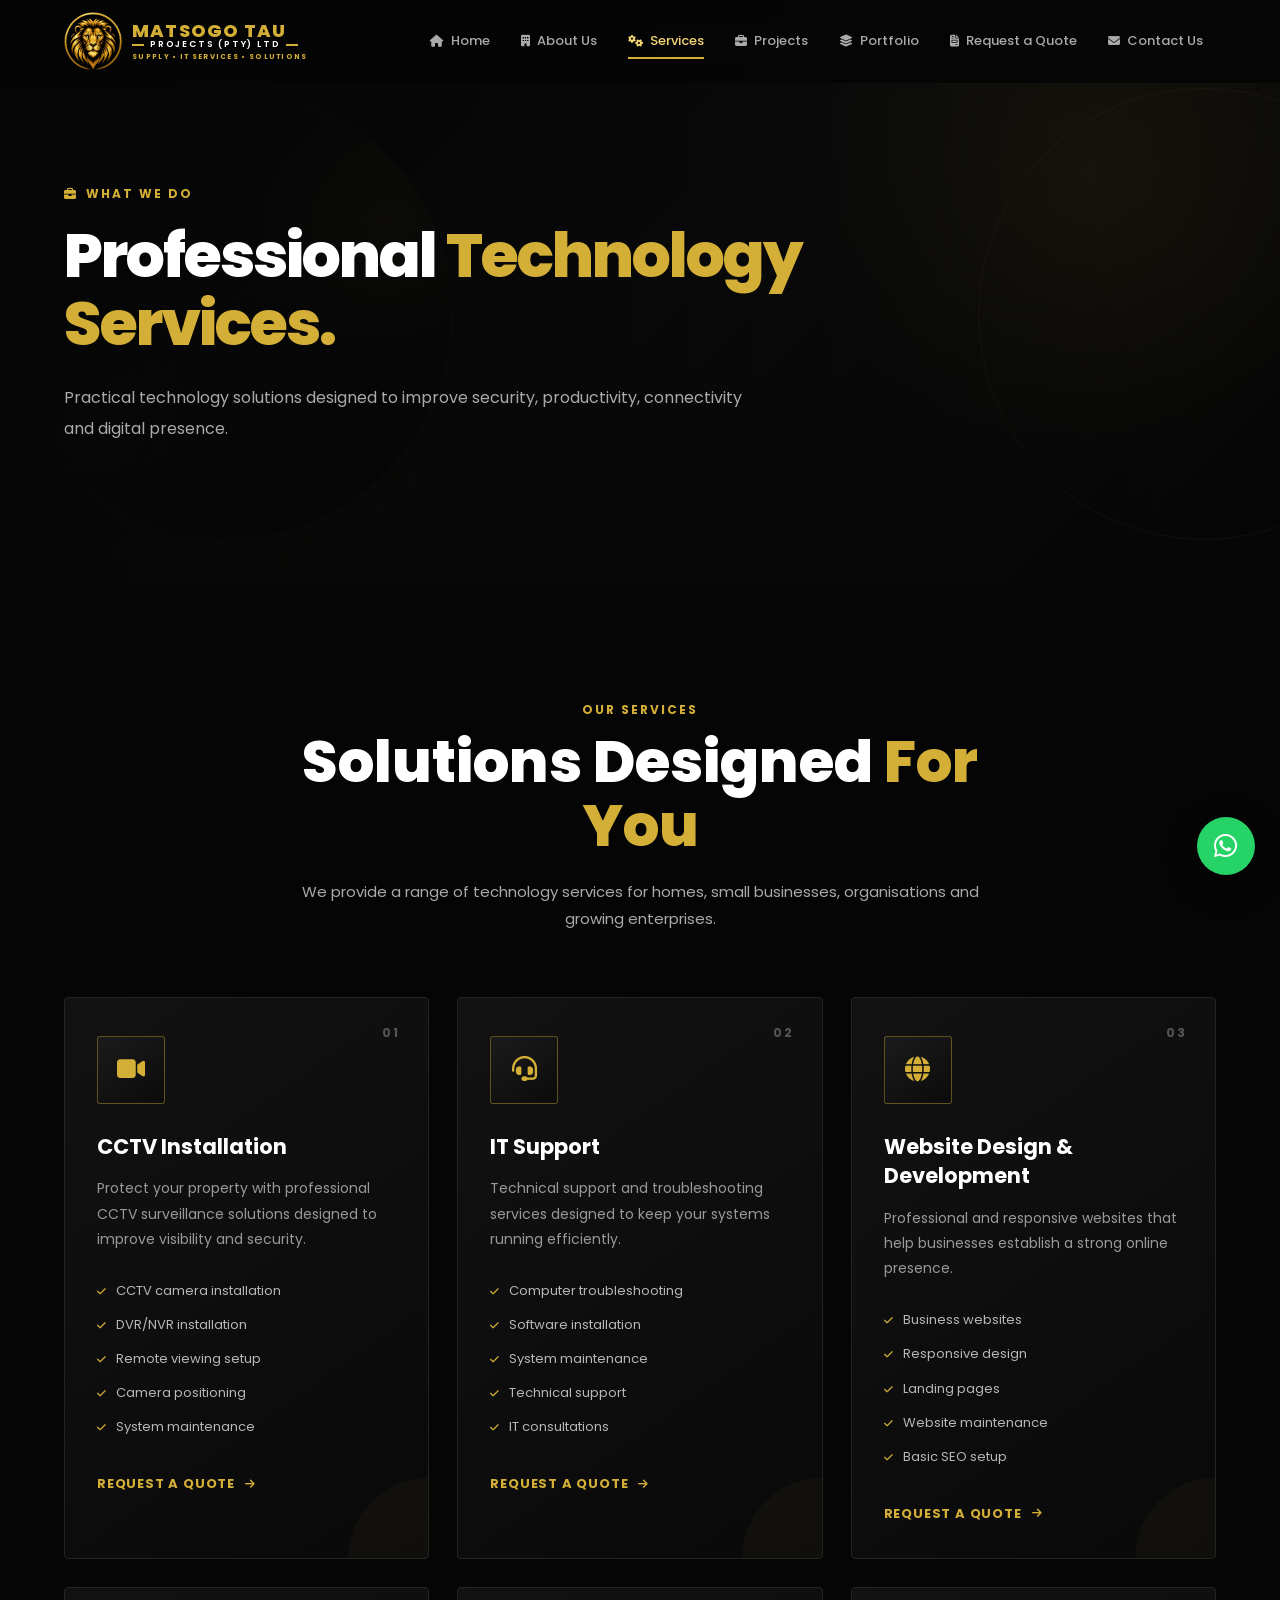
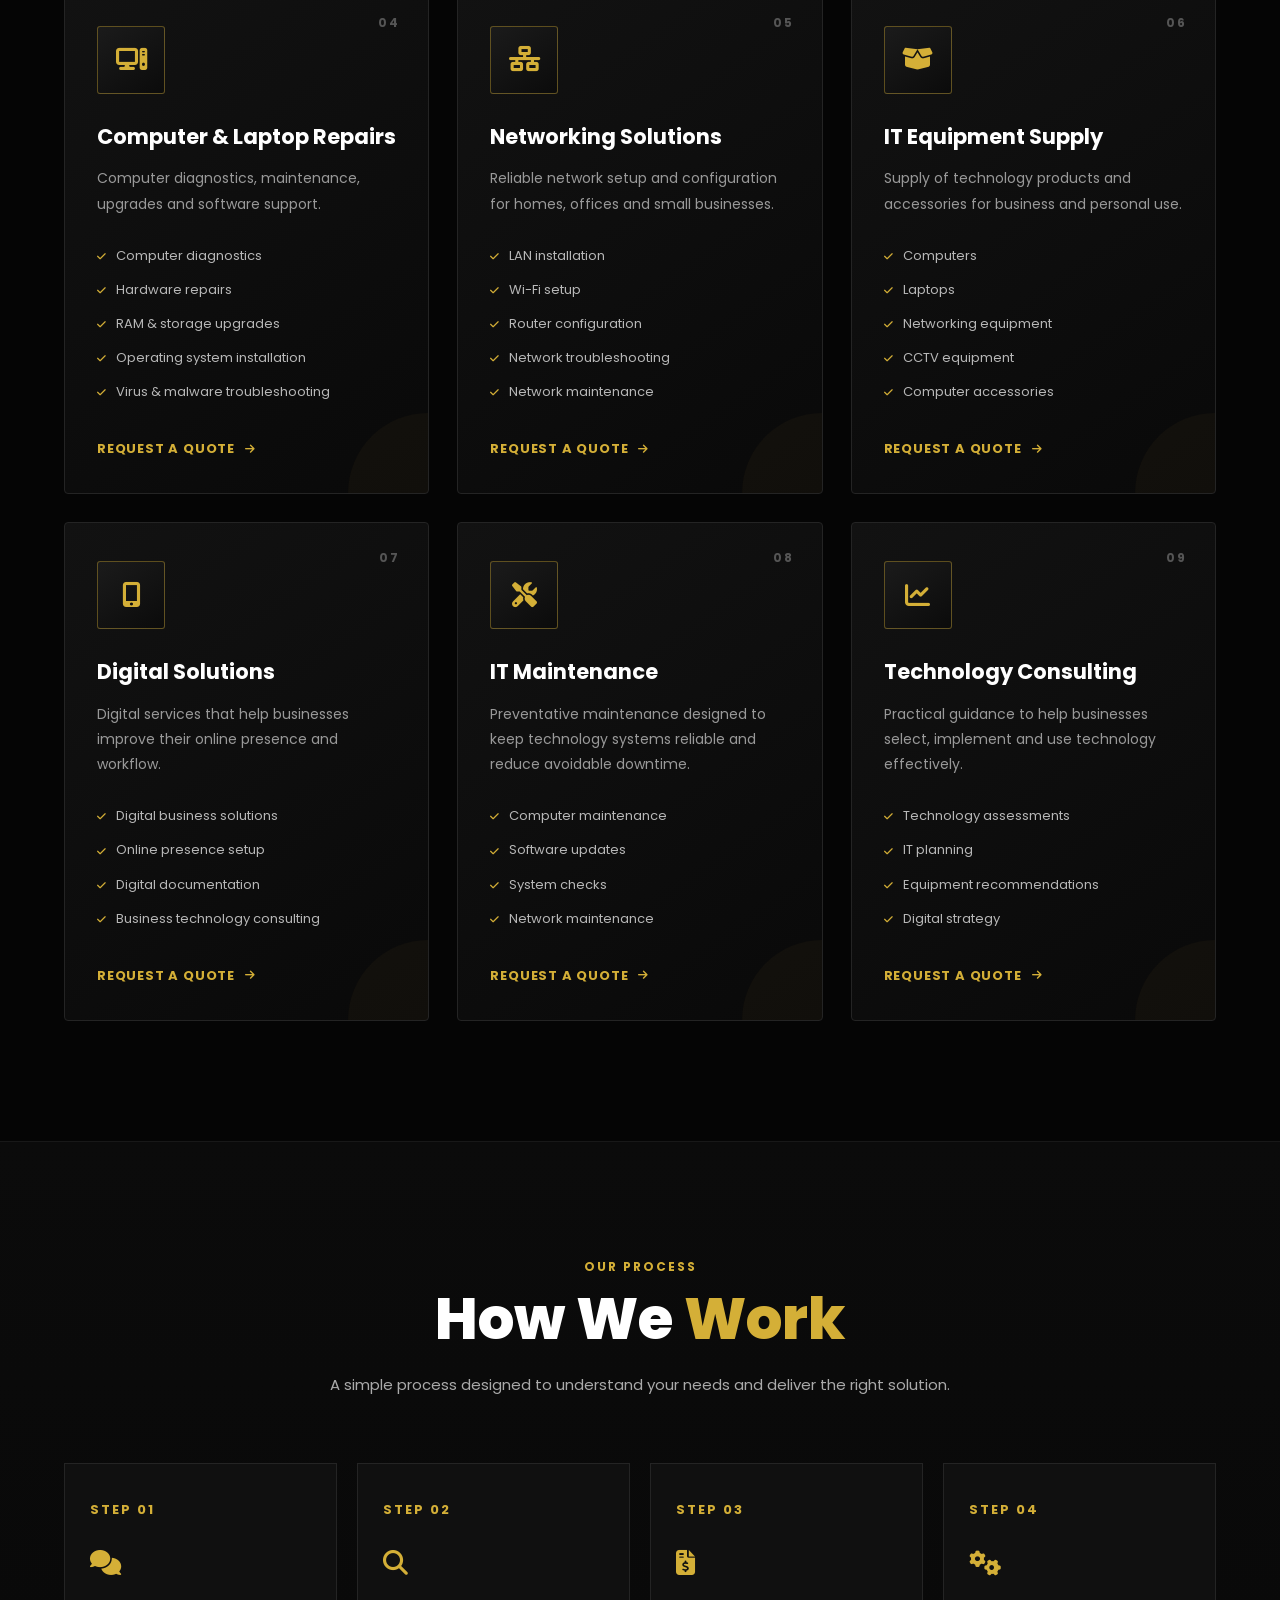
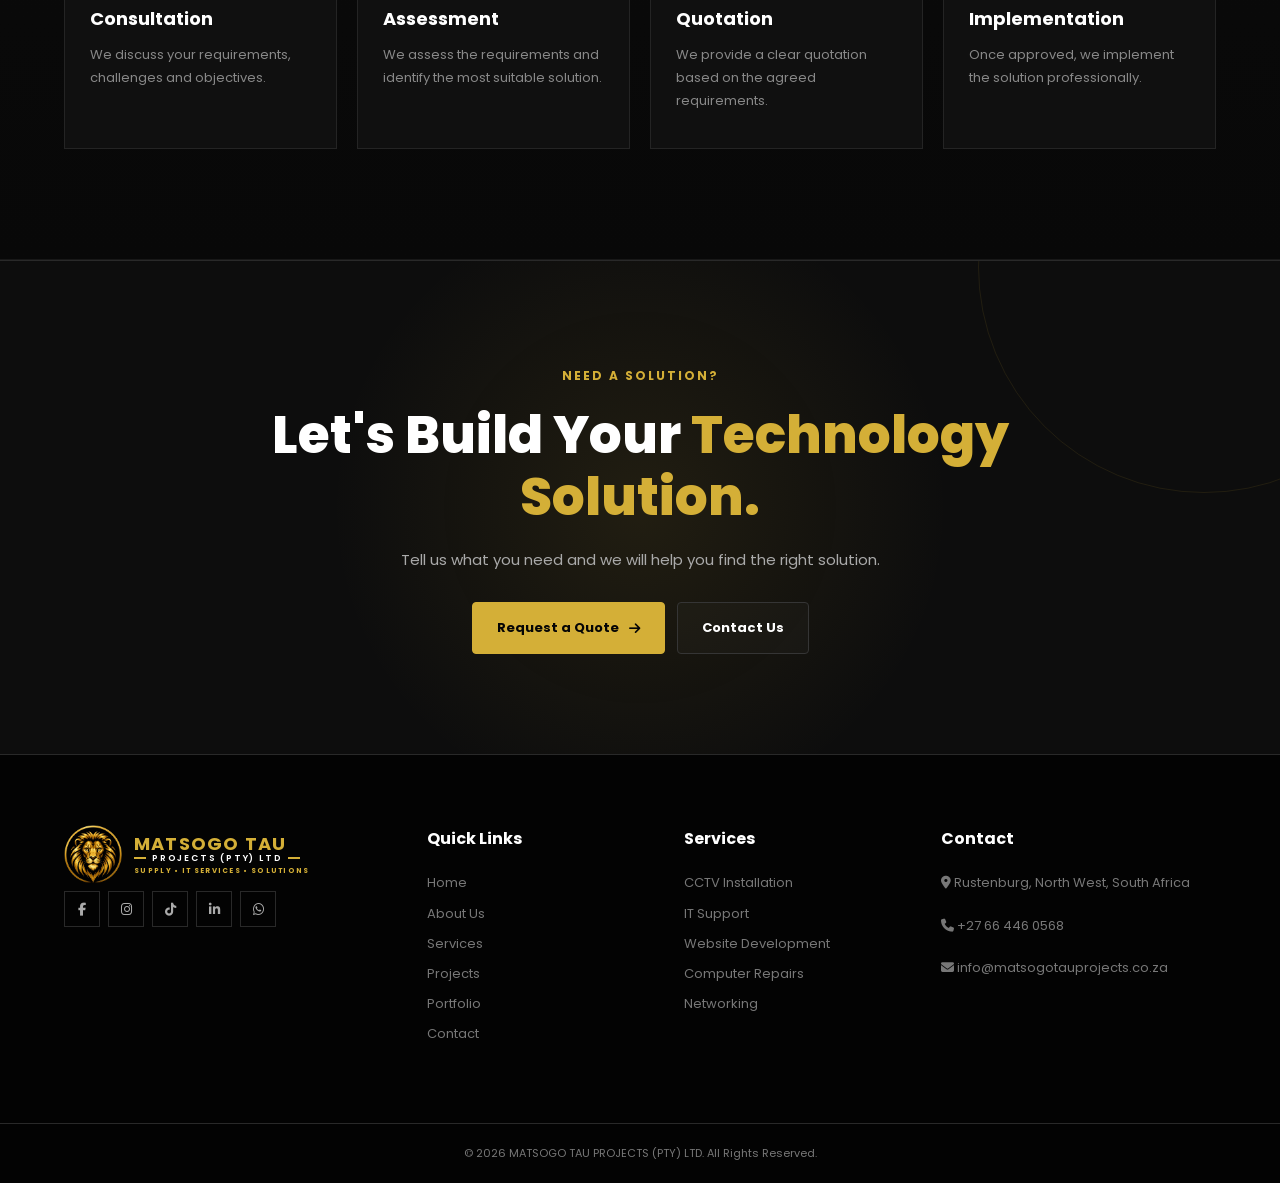
<file: MTP Service.html>
<!DOCTYPE html>
<html lang="en">

<head>
    <script async src="https://www.googletagmanager.com/gtm.js?id=GTM-NQ9RF4LQ"></script>
    <script>
        window.dataLayer = window.dataLayer || [];
        function gtag(){dataLayer.push(arguments);}
        gtag('js', new Date());
    </script>
    <meta charset="UTF-8">

    <meta name="viewport"
          content="width=device-width, initial-scale=1.0">

    <meta name="description"
          content="MATSOGO TAU PROJECTS offers CCTV installation, IT support, computer repairs, website development, networking, IT equipment supply and digital solutions.">

    <meta name="keywords"
          content="CCTV installation, IT support, computer repairs, website development, networking, IT equipment, digital solutions, MATSOGO TAU PROJECTS">

    <meta name="author"
          content="MATSOGO TAU PROJECTS (PTY) LTD">

    <title>Our Services | MATSOGO TAU PROJECTS</title>

    <!-- Favicon -->
    <link rel="icon" type="image/png" sizes="96x96" href="images/favicon-96.png">

    <!-- Google Fonts -->
    <link rel="preconnect"
          href="https://fonts.googleapis.com">

    <link rel="preconnect"
          href="https://fonts.gstatic.com"
          crossorigin>

    <link href="https://fonts.googleapis.com/css2?family=Poppins:wght@300;400;500;600;700;800&display=swap"
          rel="stylesheet">

    <!-- Font Awesome -->
    <link rel="stylesheet"
          href="https://cdnjs.cloudflare.com/ajax/libs/font-awesome/6.5.2/css/all.min.css">

    <!-- Main CSS -->
    <link rel="stylesheet"
          href="CSS/Style.css">


    <!-- =====================================================
         SERVICES PAGE ONLY
    ====================================================== -->
</head>


<body class="services-page">


<!-- =====================================================
     HEADER
====================================================== -->

<header class="header">

    <div class="container nav-container">

        <a href="index.html" class="logo">
            <img src="images/favicon.png" alt="MATSOGO TAU PROJECTS Logo">
            <div class="logo-text">
                <strong>MATSOGO TAU</strong>
                <span class="brand-legal">PROJECTS (PTY) LTD</span>
                <small>SUPPLY &bull; IT SERVICES &bull; SOLUTIONS</small>
            </div>
        </a>

        <button class="menu-btn" id="menuBtn" aria-label="Open navigation menu">
            <i class="fa-solid fa-bars"></i>
        </button>

        <nav class="nav-links" id="navLinks">
            <a href="index.html" >
                <i class="fa-solid fa-house"></i>
                Home
            </a>
            <a href="MTP About Us.html" >
                <i class="fa-solid fa-building"></i>
                About Us
            </a>
            <a href="MTP Service.html" class="active" aria-current="page">
                <i class="fa-solid fa-gears"></i>
                Services
            </a>
            <a href="MTP Projects.html" >
                <i class="fa-solid fa-briefcase"></i>
                Projects
            </a>
            <a href="portfolio.html">
                <i class="fa-solid fa-layer-group"></i>
                Portfolio
            </a>
            <a href="MTP Request a Quote.html" >
                <i class="fa-solid fa-file-invoice"></i>
                Request a Quote
            </a>
            <a href="MTP Contact Us.html" >
                <i class="fa-solid fa-envelope"></i>
                Contact Us
            </a>
        </nav>

    </div>
</header>



<!-- =====================================================
     PAGE HERO
====================================================== -->

<section class="hero page-hero">

    <div class="hero-overlay"></div>

    <div class="hero-content container">

        <div class="section-tag">

            <i class="fas fa-briefcase"></i>

            WHAT WE DO

        </div>


        <h1>

            Professional

            <span>Technology Services.</span>

        </h1>


        <p>

            Practical technology solutions designed to
            improve security, productivity, connectivity
            and digital presence.

        </p>

    </div>

</section>



<!-- =====================================================
     SERVICES
====================================================== -->

<section class="services-intro">

    <div class="container">


        <div class="section-heading">

            <span class="section-tag">
                OUR SERVICES
            </span>


            <h2>

                Solutions Designed

                <span>For You</span>

            </h2>


            <p>

                We provide a range of technology services
                for homes, small businesses, organisations
                and growing enterprises.

            </p>

        </div>



        <div class="services-grid">


            <!-- SERVICE 01 -->
            <div class="service-card">

                <span class="service-number">
                    01
                </span>

                <div class="service-icon">
                    <i class="fas fa-video"></i>
                </div>

                <h3>
                    CCTV Installation
                </h3>

                <p>
                    Protect your property with professional
                    CCTV surveillance solutions designed to
                    improve visibility and security.
                </p>

                <ul class="service-list">

                    <li>
                        <i class="fas fa-check"></i>
                        CCTV camera installation
                    </li>

                    <li>
                        <i class="fas fa-check"></i>
                        DVR/NVR installation
                    </li>

                    <li>
                        <i class="fas fa-check"></i>
                        Remote viewing setup
                    </li>

                    <li>
                        <i class="fas fa-check"></i>
                        Camera positioning
                    </li>

                    <li>
                        <i class="fas fa-check"></i>
                        System maintenance
                    </li>

                </ul>

                <a href="MTP Request a Quote.html">
                    Request a Quote
                    <i class="fas fa-arrow-right"></i>
                </a>

            </div>



            <!-- SERVICE 02 -->
            <div class="service-card">

                <span class="service-number">
                    02
                </span>

                <div class="service-icon">
                    <i class="fas fa-headset"></i>
                </div>

                <h3>
                    IT Support
                </h3>

                <p>
                    Technical support and troubleshooting
                    services designed to keep your systems
                    running efficiently.
                </p>

                <ul class="service-list">

                    <li>
                        <i class="fas fa-check"></i>
                        Computer troubleshooting
                    </li>

                    <li>
                        <i class="fas fa-check"></i>
                        Software installation
                    </li>

                    <li>
                        <i class="fas fa-check"></i>
                        System maintenance
                    </li>

                    <li>
                        <i class="fas fa-check"></i>
                        Technical support
                    </li>

                    <li>
                        <i class="fas fa-check"></i>
                        IT consultations
                    </li>

                </ul>

                <a href="MTP Request a Quote.html">
                    Request a Quote
                    <i class="fas fa-arrow-right"></i>
                </a>

            </div>



            <!-- SERVICE 03 -->
            <div class="service-card">

                <span class="service-number">
                    03
                </span>

                <div class="service-icon">
                    <i class="fas fa-globe"></i>
                </div>

                <h3>
                    Website Design & Development
                </h3>

                <p>
                    Professional and responsive websites
                    that help businesses establish a strong
                    online presence.
                </p>

                <ul class="service-list">

                    <li>
                        <i class="fas fa-check"></i>
                        Business websites
                    </li>

                    <li>
                        <i class="fas fa-check"></i>
                        Responsive design
                    </li>

                    <li>
                        <i class="fas fa-check"></i>
                        Landing pages
                    </li>

                    <li>
                        <i class="fas fa-check"></i>
                        Website maintenance
                    </li>

                    <li>
                        <i class="fas fa-check"></i>
                        Basic SEO setup
                    </li>

                </ul>

                <a href="MTP Request a Quote.html">
                    Request a Quote
                    <i class="fas fa-arrow-right"></i>
                </a>

            </div>



            <!-- SERVICE 04 -->
            <div class="service-card">

                <span class="service-number">
                    04
                </span>

                <div class="service-icon">
                    <i class="fas fa-computer"></i>
                </div>

                <h3>
                    Computer & Laptop Repairs
                </h3>

                <p>
                    Computer diagnostics, maintenance,
                    upgrades and software support.
                </p>

                <ul class="service-list">

                    <li>
                        <i class="fas fa-check"></i>
                        Computer diagnostics
                    </li>

                    <li>
                        <i class="fas fa-check"></i>
                        Hardware repairs
                    </li>

                    <li>
                        <i class="fas fa-check"></i>
                        RAM & storage upgrades
                    </li>

                    <li>
                        <i class="fas fa-check"></i>
                        Operating system installation
                    </li>

                    <li>
                        <i class="fas fa-check"></i>
                        Virus & malware troubleshooting
                    </li>

                </ul>

                <a href="MTP Request a Quote.html">
                    Request a Quote
                    <i class="fas fa-arrow-right"></i>
                </a>

            </div>



            <!-- SERVICE 05 -->
            <div class="service-card">

                <span class="service-number">
                    05
                </span>

                <div class="service-icon">
                    <i class="fas fa-network-wired"></i>
                </div>

                <h3>
                    Networking Solutions
                </h3>

                <p>
                    Reliable network setup and configuration
                    for homes, offices and small businesses.
                </p>

                <ul class="service-list">

                    <li>
                        <i class="fas fa-check"></i>
                        LAN installation
                    </li>

                    <li>
                        <i class="fas fa-check"></i>
                        Wi-Fi setup
                    </li>

                    <li>
                        <i class="fas fa-check"></i>
                        Router configuration
                    </li>

                    <li>
                        <i class="fas fa-check"></i>
                        Network troubleshooting
                    </li>

                    <li>
                        <i class="fas fa-check"></i>
                        Network maintenance
                    </li>

                </ul>

                <a href="MTP Request a Quote.html">
                    Request a Quote
                    <i class="fas fa-arrow-right"></i>
                </a>

            </div>



            <!-- SERVICE 06 -->
            <div class="service-card">

                <span class="service-number">
                    06
                </span>

                <div class="service-icon">
                    <i class="fas fa-box-open"></i>
                </div>

                <h3>
                    IT Equipment Supply
                </h3>

                <p>
                    Supply of technology products and
                    accessories for business and personal use.
                </p>

                <ul class="service-list">

                    <li>
                        <i class="fas fa-check"></i>
                        Computers
                    </li>

                    <li>
                        <i class="fas fa-check"></i>
                        Laptops
                    </li>

                    <li>
                        <i class="fas fa-check"></i>
                        Networking equipment
                    </li>

                    <li>
                        <i class="fas fa-check"></i>
                        CCTV equipment
                    </li>

                    <li>
                        <i class="fas fa-check"></i>
                        Computer accessories
                    </li>

                </ul>

                <a href="MTP Request a Quote.html">
                    Request a Quote
                    <i class="fas fa-arrow-right"></i>
                </a>

            </div>



            <!-- SERVICE 07 -->
            <div class="service-card">

                <span class="service-number">
                    07
                </span>

                <div class="service-icon">
                    <i class="fas fa-mobile-screen-button"></i>
                </div>

                <h3>
                    Digital Solutions
                </h3>

                <p>
                    Digital services that help businesses
                    improve their online presence and workflow.
                </p>

                <ul class="service-list">

                    <li>
                        <i class="fas fa-check"></i>
                        Digital business solutions
                    </li>

                    <li>
                        <i class="fas fa-check"></i>
                        Online presence setup
                    </li>

                    <li>
                        <i class="fas fa-check"></i>
                        Digital documentation
                    </li>

                    <li>
                        <i class="fas fa-check"></i>
                        Business technology consulting
                    </li>

                </ul>

                <a href="MTP Request a Quote.html">
                    Request a Quote
                    <i class="fas fa-arrow-right"></i>
                </a>

            </div>



            <!-- SERVICE 08 -->
            <div class="service-card">

                <span class="service-number">
                    08
                </span>

                <div class="service-icon">
                    <i class="fas fa-screwdriver-wrench"></i>
                </div>

                <h3>
                    IT Maintenance
                </h3>

                <p>
                    Preventative maintenance designed to
                    keep technology systems reliable and
                    reduce avoidable downtime.
                </p>

                <ul class="service-list">

                    <li>
                        <i class="fas fa-check"></i>
                        Computer maintenance
                    </li>

                    <li>
                        <i class="fas fa-check"></i>
                        Software updates
                    </li>

                    <li>
                        <i class="fas fa-check"></i>
                        System checks
                    </li>

                    <li>
                        <i class="fas fa-check"></i>
                        Network maintenance
                    </li>

                </ul>

                <a href="MTP Request a Quote.html">
                    Request a Quote
                    <i class="fas fa-arrow-right"></i>
                </a>

            </div>



            <!-- SERVICE 09 -->
            <div class="service-card">

                <span class="service-number">
                    09
                </span>

                <div class="service-icon">
                    <i class="fas fa-chart-line"></i>
                </div>

                <h3>
                    Technology Consulting
                </h3>

                <p>
                    Practical guidance to help businesses
                    select, implement and use technology
                    effectively.
                </p>

                <ul class="service-list">

                    <li>
                        <i class="fas fa-check"></i>
                        Technology assessments
                    </li>

                    <li>
                        <i class="fas fa-check"></i>
                        IT planning
                    </li>

                    <li>
                        <i class="fas fa-check"></i>
                        Equipment recommendations
                    </li>

                    <li>
                        <i class="fas fa-check"></i>
                        Digital strategy
                    </li>

                </ul>

                <a href="MTP Request a Quote.html">
                    Request a Quote
                    <i class="fas fa-arrow-right"></i>
                </a>

            </div>

        </div>

    </div>

</section>



<!-- =====================================================
     HOW WE WORK
====================================================== -->

<section class="process-section">

    <div class="container">

        <div class="section-heading">

            <span class="section-tag">
                OUR PROCESS
            </span>

            <h2>
                How We
                <span>Work</span>
            </h2>

            <p>
                A simple process designed to understand
                your needs and deliver the right solution.
            </p>

        </div>


        <div class="process-grid">


            <!-- STEP 01 -->
            <div class="process-card">

                <div class="process-number">
                    STEP 01
                </div>

                <div class="process-icon">
                    <i class="fas fa-comments"></i>
                </div>

                <h3>
                    Consultation
                </h3>

                <p>
                    We discuss your requirements,
                    challenges and objectives.
                </p>

            </div>



            <!-- STEP 02 -->
            <div class="process-card">

                <div class="process-number">
                    STEP 02
                </div>

                <div class="process-icon">
                    <i class="fas fa-magnifying-glass"></i>
                </div>

                <h3>
                    Assessment
                </h3>

                <p>
                    We assess the requirements and
                    identify the most suitable solution.
                </p>

            </div>



            <!-- STEP 03 -->
            <div class="process-card">

                <div class="process-number">
                    STEP 03
                </div>

                <div class="process-icon">
                    <i class="fas fa-file-invoice-dollar"></i>
                </div>

                <h3>
                    Quotation
                </h3>

                <p>
                    We provide a clear quotation based
                    on the agreed requirements.
                </p>

            </div>



            <!-- STEP 04 -->
            <div class="process-card">

                <div class="process-number">
                    STEP 04
                </div>

                <div class="process-icon">
                    <i class="fas fa-gears"></i>
                </div>

                <h3>
                    Implementation
                </h3>

                <p>
                    Once approved, we implement the
                    solution professionally.
                </p>

            </div>

        </div>

    </div>

</section>



<!-- =====================================================
     CTA
====================================================== -->

<section class="cta">

    <div class="container">

        <div class="cta-content">

            <span class="section-tag">
                NEED A SOLUTION?
            </span>

            <h2>
                Let's Build Your
                <span>Technology Solution.</span>
            </h2>

            <p>
                Tell us what you need and we will help
                you find the right solution.
            </p>


            <div class="cta-buttons">

                <a href="MTP Request a Quote.html"
                   class="btn btn-primary">

                    Request a Quote

                    <i class="fas fa-arrow-right"></i>

                </a>


                <a href="MTP Contact Us.html"
                   class="btn btn-outline">

                    Contact Us

                </a>

            </div>

        </div>

    </div>

</section>



<!-- =====================================================
     FOOTER
====================================================== -->

<footer class="footer">

        <div class="container footer-grid">

            <div class="footer-column">

                <a href="index.html" class="footer-logo">

                    <img src="images/favicon.png"
                        alt="MATSOGO TAU PROJECTS Logo">

                    <div>
                        <strong>MATSOGO TAU</strong>
                        <span class="brand-legal">PROJECTS (PTY) LTD</span>
                        <small>SUPPLY &bull; IT SERVICES &bull; SOLUTIONS</small>
                    </div>

                </a>

                <div class="social-links">
                <a href="https://www.facebook.com/matsogotauprojects/"
                   target="_blank"
                   rel="noopener"
                   aria-label="Facebook">

                    <i class="fa-brands fa-facebook-f"></i>

                </a>


                     <a href="https://www.instagram.com/matsogo_tau_projects/"
                         target="_blank"
                         rel="noopener noreferrer"
                   aria-label="Instagram">

                    <i class="fab fa-instagram"></i>

                </a>

                <a href="https://www.tiktok.com/@matsogotauprojects?_r=1&amp;_t=ZS-9BD3xy8Ui4T"
                   target="_blank"
                   rel="noopener noreferrer"
                   aria-label="TikTok">

                    <i class="fab fa-tiktok"></i>

                </a>


                     <a href="https://www.linkedin.com/company/matsogo-tau-projects/"
                   aria-label="LinkedIn">

                    <i class="fab fa-linkedin-in"></i>

                </a>


                <a href="https://wa.me/27664460568"
                   target="_blank"
                   rel="noopener"
                   aria-label="WhatsApp">

                    <i class="fab fa-whatsapp"></i>

                </a>

            </div>

        </div>



        <div class="footer-column">

            <h3>
                Quick Links
            </h3>

            <a href="index.html">
                Home
            </a>

            <a href="MTP About Us.html">
                About Us
            </a>

            <a href="MTP Service.html">
                Services
            </a>

            <a href="MTP Projects.html">
                Projects
            </a>

            <a href="portfolio.html">
                Portfolio
            </a>

            <a href="MTP Contact Us.html">
                Contact
            </a>

        </div>



        <div class="footer-column">

            <h3>
                Services
            </h3>

            <a href="MTP Service.html">
                CCTV Installation
            </a>

            <a href="MTP Service.html">
                IT Support
            </a>

            <a href="MTP Service.html">
                Website Development
            </a>

            <a href="MTP Service.html">
                Computer Repairs
            </a>

            <a href="MTP Service.html">
                Networking
            </a>

        </div>



        <div class="footer-column">

            <h3>
                Contact
            </h3>

            <p>
                <i class="fas fa-location-dot"></i>
                Rustenburg, North West, South Africa
            </p>

            <p>
                <i class="fas fa-phone"></i>
                +27 66 446 0568
            </p>

            <p>
                <i class="fas fa-envelope"></i>
                info@matsogotauprojects.co.za
            </p>

        </div>

    </div>



    <div class="footer-bottom">

        <p>

            © <span id="year"></span>

            MATSOGO TAU PROJECTS (PTY) LTD.

            All Rights Reserved.

        </p>

    </div>

</footer>



<!-- =====================================================
     WHATSAPP
====================================================== -->

<a href="https://wa.me/27664460568"
   class="whatsapp-float"
   target="_blank"
   rel="noopener"
   aria-label="Chat on WhatsApp">

    <i class="fab fa-whatsapp"></i>

</a>



<!-- JavaScript -->
<script src="JS/Script.js"></script>

</body>

</html>
</file>
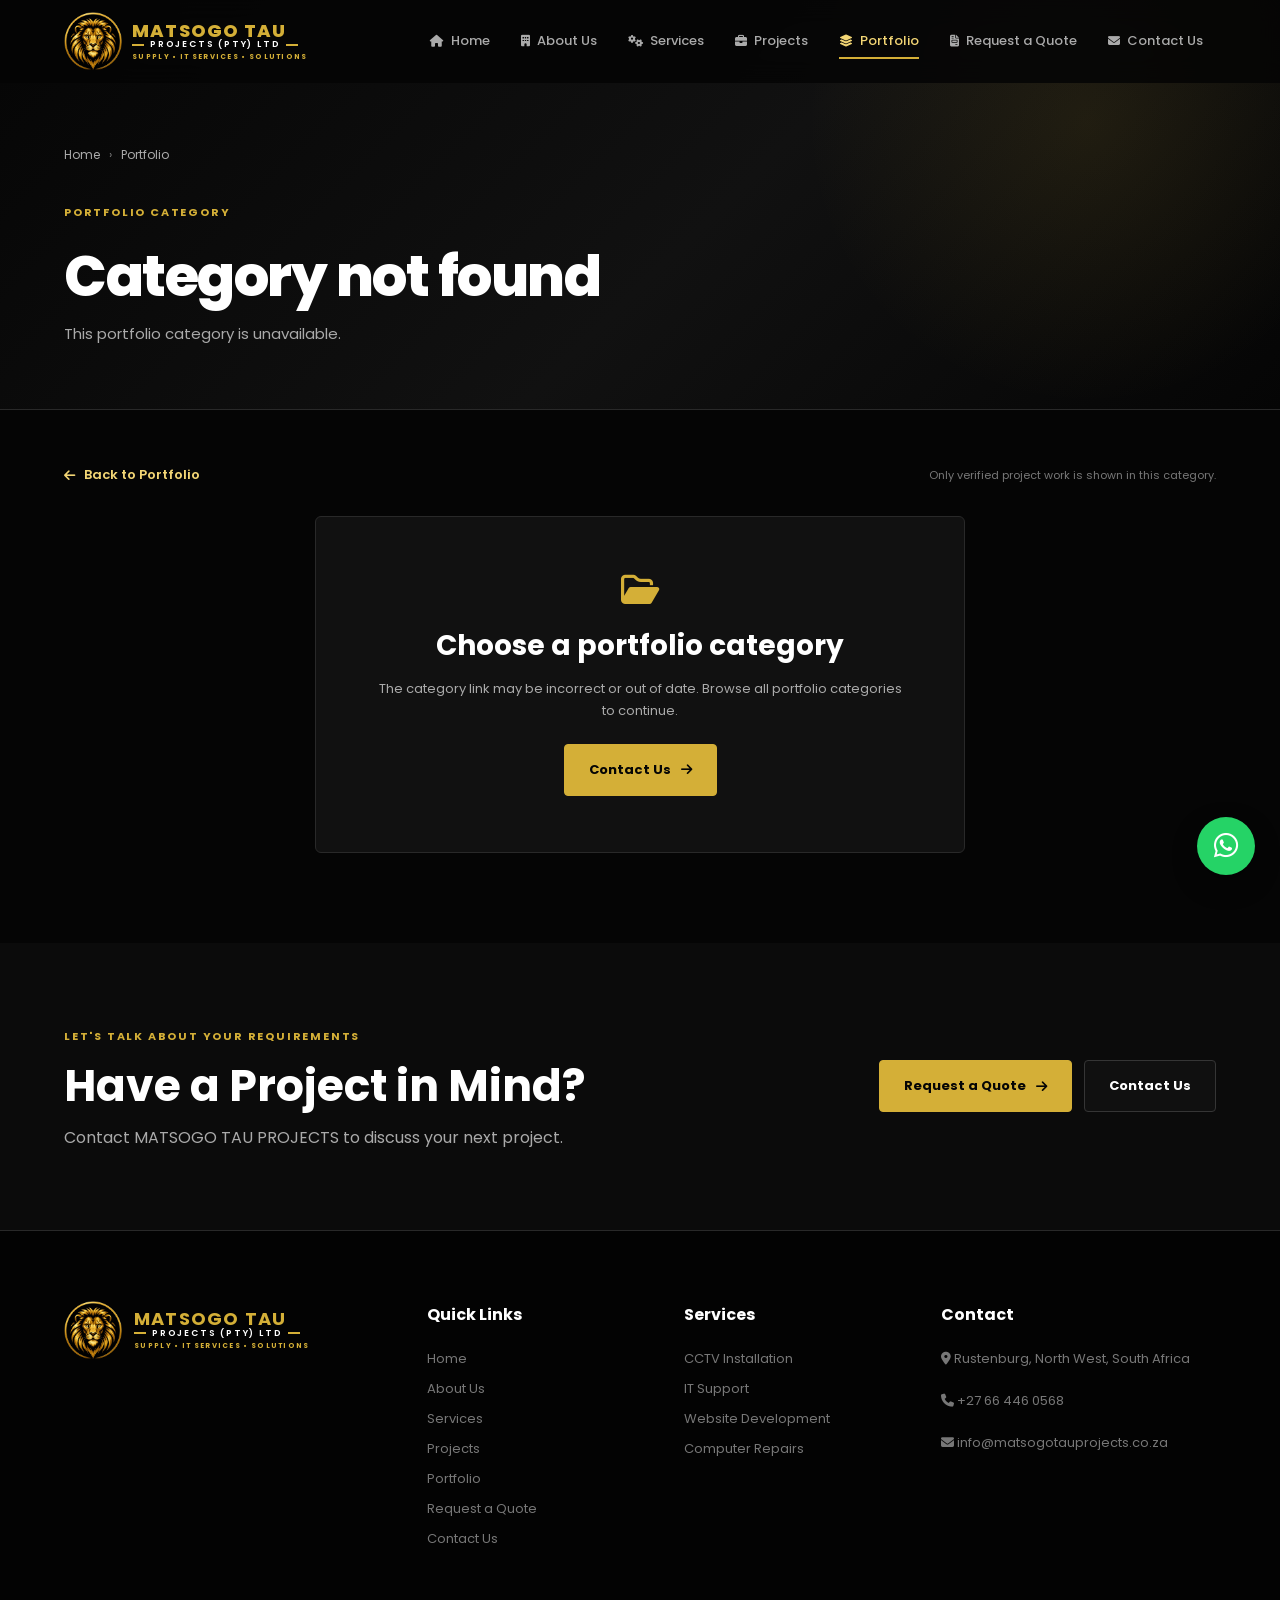
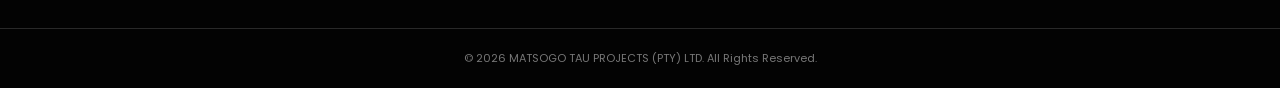
<file: portfolio-category.html>
<!DOCTYPE html>
<html lang="en">

<head>
    <meta charset="UTF-8">
    <meta name="viewport" content="width=device-width, initial-scale=1.0">
    <meta name="description" content="Browse projects by category in the MATSOGO TAU PROJECTS portfolio.">
    <meta name="author" content="MATSOGO TAU PROJECTS (PTY) LTD">
    <meta property="og:type" content="website">
    <meta property="og:title" content="Portfolio Category | MATSOGO TAU PROJECTS">
    <meta property="og:description" content="Explore projects in this MATSOGO TAU PROJECTS portfolio category.">
    <meta property="og:url" content="https://matsogotauprojects.co.za/portfolio-category.html">
    <meta property="og:image" content="https://matsogotauprojects.co.za/images/projects/website-project.jpg">
    <link rel="canonical" href="https://matsogotauprojects.co.za/portfolio-category.html">
    <title>Portfolio Category | MATSOGO TAU PROJECTS</title>
    <link rel="icon" type="image/png" sizes="96x96" href="images/favicon-96.png">
    <link rel="preconnect" href="https://fonts.googleapis.com">
    <link rel="preconnect" href="https://fonts.gstatic.com" crossorigin>
    <link
        href="https://fonts.googleapis.com/css2?family=Poppins:wght@300;400;500;600;700;800&display=swap"
        rel="stylesheet">
    <link rel="stylesheet"
        href="https://cdnjs.cloudflare.com/ajax/libs/font-awesome/6.5.2/css/all.min.css">
    <link rel="stylesheet" href="CSS/Style.css">
    <link rel="stylesheet" href="CSS/Portfolio.css">
</head>

<body class="portfolio-page portfolio-inner-page">
    <header class="header">
        <div class="container nav-container">
            <a href="index.html" class="logo">
                <img src="images/favicon.png" alt="MATSOGO TAU PROJECTS Logo">
                <div class="logo-text">
                    <strong>MATSOGO TAU</strong>
                    <span class="brand-legal">PROJECTS (PTY) LTD</span>
                    <small>SUPPLY &bull; IT SERVICES &bull; SOLUTIONS</small>
                </div>
            </a>
            <button class="menu-btn" id="menuBtn" aria-label="Open navigation menu"
                aria-controls="navLinks" aria-expanded="false">
                <i class="fa-solid fa-bars"></i>
            </button>
            <nav class="nav-links" id="navLinks" aria-label="Main navigation">
                <a href="index.html"><i class="fa-solid fa-house"></i>Home</a>
                <a href="MTP About Us.html"><i class="fa-solid fa-building"></i>About Us</a>
                <a href="MTP Service.html"><i class="fa-solid fa-gears"></i>Services</a>
                <a href="MTP Projects.html"><i class="fa-solid fa-briefcase"></i>Projects</a>
                <a href="portfolio.html" class="active" aria-current="page">
                    <i class="fa-solid fa-layer-group"></i>Portfolio
                </a>
                <a href="MTP Request a Quote.html">
                    <i class="fa-solid fa-file-invoice"></i>Request a Quote
                </a>
                <a href="MTP Contact Us.html"><i class="fa-solid fa-envelope"></i>Contact Us</a>
            </nav>
        </div>
    </header>

    <main id="categoryContent">
        <section class="portfolio-inner-hero">
            <div class="container">
                <nav class="portfolio-breadcrumb" id="categoryBreadcrumb" aria-label="Breadcrumb">
                    <a href="index.html">Home</a>
                    <span aria-hidden="true">›</span>
                    <a href="portfolio.html">Portfolio</a>
                </nav>
                <span class="portfolio-eyebrow">PORTFOLIO CATEGORY</span>
                <h1 id="categoryTitle">Loading category…</h1>
                <p id="categoryDescription"></p>
            </div>
        </section>

        <section class="portfolio-inner-content">
            <div class="container">
                <div class="portfolio-inner-toolbar">
                    <a class="portfolio-back-link" href="portfolio.html">
                        <i class="fa-solid fa-arrow-left" aria-hidden="true"></i> Back to Portfolio
                    </a>
                    <p class="portfolio-data-note">
                        Only verified project work is shown in this category.
                    </p>
                </div>
                <div class="portfolio-project-grid" id="categoryProjects"></div>
                <div class="portfolio-empty-state" id="categoryEmpty" hidden>
                    <i class="fa-regular fa-folder-open" aria-hidden="true"></i>
                    <h2>No published projects in this category yet</h2>
                    <p>Verified project details will appear here when they are ready to share.</p>
                    <a class="btn btn-primary" href="MTP Contact Us.html">
                        Contact Us <i class="fa-solid fa-arrow-right" aria-hidden="true"></i>
                    </a>
                </div>
            </div>
        </section>

        <section class="portfolio-cta" aria-labelledby="categoryCtaTitle">
            <div class="container portfolio-cta-inner">
                <div>
                    <span class="portfolio-eyebrow">LET'S TALK ABOUT YOUR REQUIREMENTS</span>
                    <h2 id="categoryCtaTitle">Have a Project in Mind?</h2>
                    <p>Contact MATSOGO TAU PROJECTS to discuss your next project.</p>
                </div>
                <div class="portfolio-cta-actions">
                    <a class="btn btn-primary" href="MTP Request a Quote.html">
                        Request a Quote <i class="fa-solid fa-arrow-right" aria-hidden="true"></i>
                    </a>
                    <a class="btn btn-outline" href="MTP Contact Us.html">Contact Us</a>
                </div>
            </div>
        </section>
    </main>

    <footer class="footer">
        <div class="container footer-grid">
            <div class="footer-column">
                <a href="index.html" class="footer-logo">
                    <img src="images/favicon.png" alt="MATSOGO TAU PROJECTS Logo">
                    <div>
                        <strong>MATSOGO TAU</strong>
                        <span class="brand-legal">PROJECTS (PTY) LTD</span>
                        <small>SUPPLY &bull; IT SERVICES &bull; SOLUTIONS</small>
                    </div>
                </a>
            </div>
            <div class="footer-column">
                <h3>Quick Links</h3>
                <a href="index.html">Home</a>
                <a href="MTP About Us.html">About Us</a>
                <a href="MTP Service.html">Services</a>
                <a href="MTP Projects.html">Projects</a>
                <a href="portfolio.html">Portfolio</a>
                <a href="MTP Request a Quote.html">Request a Quote</a>
                <a href="MTP Contact Us.html">Contact Us</a>
            </div>
            <div class="footer-column">
                <h3>Services</h3>
                <a href="MTP Service.html">CCTV Installation</a>
                <a href="MTP Service.html">IT Support</a>
                <a href="MTP Service.html">Website Development</a>
                <a href="MTP Service.html">Computer Repairs</a>
            </div>
            <div class="footer-column">
                <h3>Contact</h3>
                <p><i class="fas fa-location-dot" aria-hidden="true"></i> Rustenburg, North West, South Africa</p>
                <p><i class="fas fa-phone" aria-hidden="true"></i> +27 66 446 0568</p>
                <p><i class="fas fa-envelope" aria-hidden="true"></i> info@matsogotauprojects.co.za</p>
            </div>
        </div>
        <div class="footer-bottom">
            <p>&copy; <span id="year"></span> MATSOGO TAU PROJECTS (PTY) LTD. All Rights Reserved.</p>
        </div>
    </footer>

    <a href="https://wa.me/27664460568" class="whatsapp-float" target="_blank"
        rel="noopener noreferrer" aria-label="Chat with MATSOGO TAU PROJECTS on WhatsApp">
        <i class="fab fa-whatsapp" aria-hidden="true"></i>
    </a>

    <script src="JS/Script.js"></script>
    <script src="JS/PortfolioData.js"></script>
    <script src="JS/PortfolioCategory.js"></script>
</body>

</html>
</file>
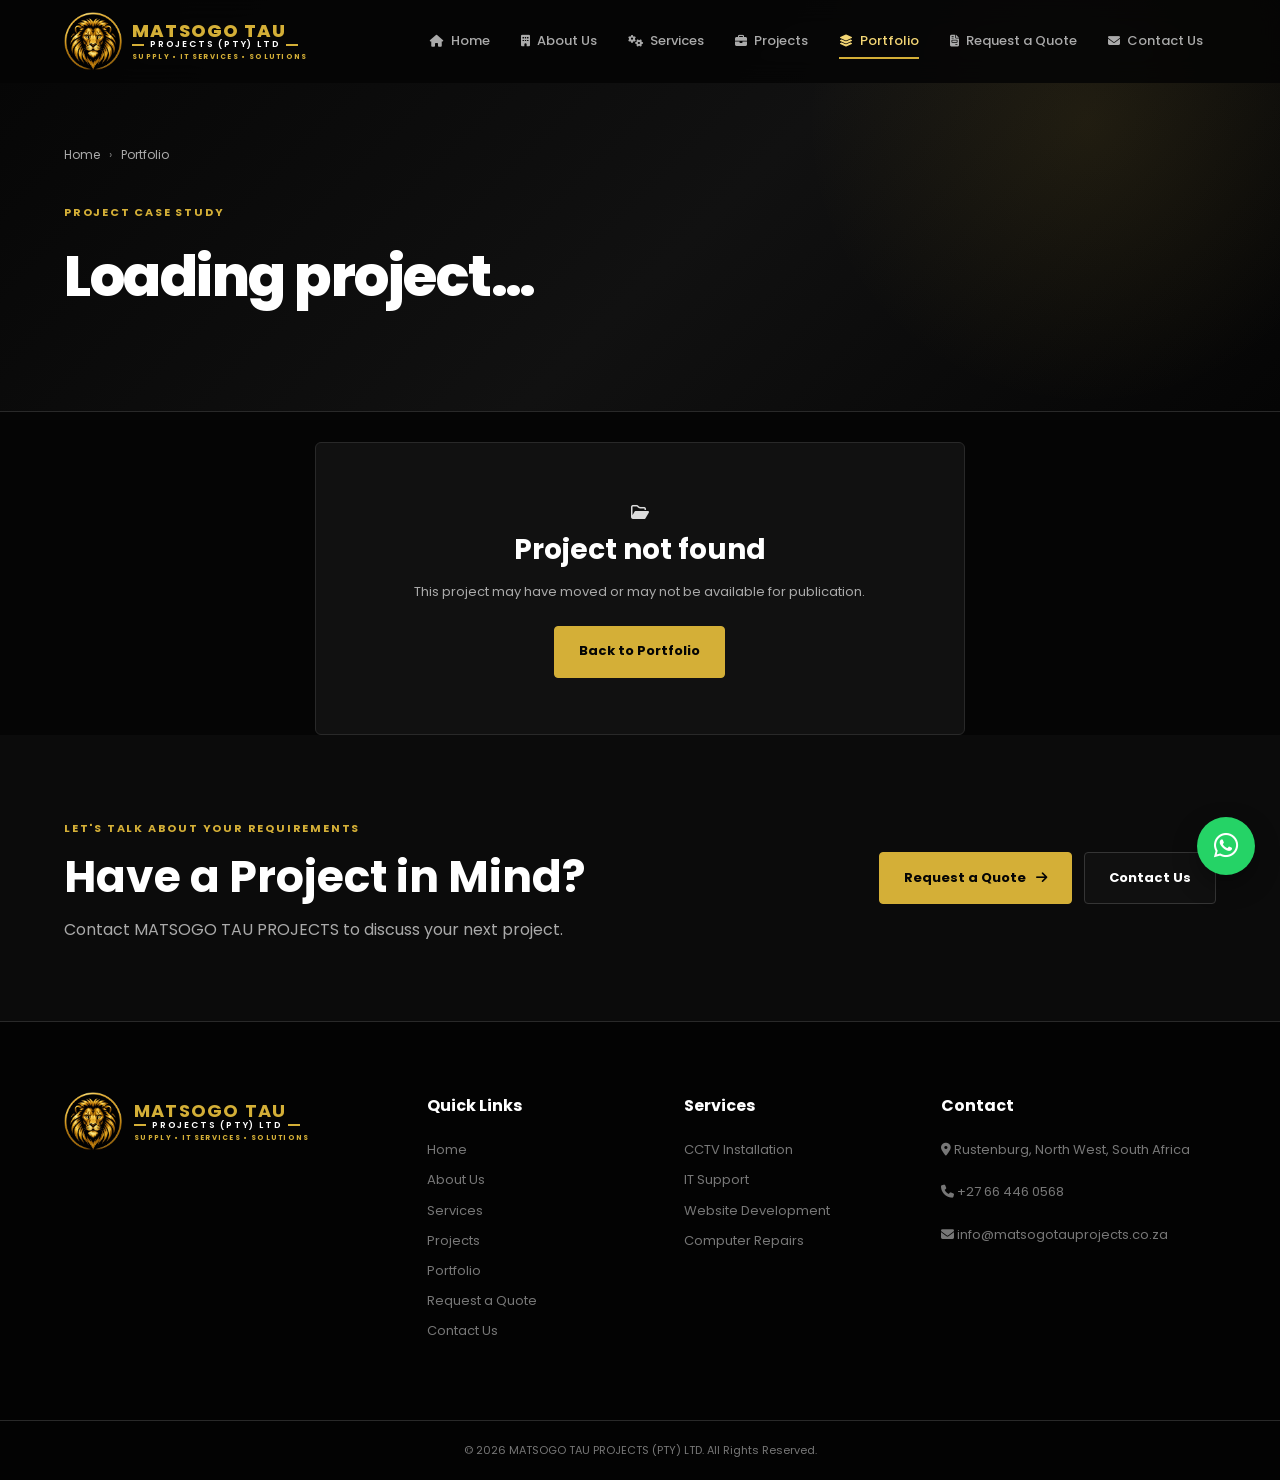
<file: portfolio-project.html>
<!DOCTYPE html>
<html lang="en">

<head>
    <meta charset="UTF-8">
    <meta name="viewport" content="width=device-width, initial-scale=1.0">
    <meta name="description" content="Read project details from MATSOGO TAU PROJECTS.">
    <meta name="author" content="MATSOGO TAU PROJECTS (PTY) LTD">
    <meta property="og:type" content="article">
    <meta property="og:title" content="Portfolio Project | MATSOGO TAU PROJECTS">
    <meta property="og:description" content="Read about a MATSOGO TAU PROJECTS project.">
    <meta property="og:url" content="https://matsogotauprojects.co.za/portfolio-project.html">
    <meta property="og:image" content="https://matsogotauprojects.co.za/images/projects/website-project.jpg">
    <link rel="canonical" href="https://matsogotauprojects.co.za/portfolio-project.html">
    <title>Portfolio Project | MATSOGO TAU PROJECTS</title>
    <link rel="icon" type="image/png" sizes="96x96" href="images/favicon-96.png">
    <link rel="preconnect" href="https://fonts.googleapis.com">
    <link rel="preconnect" href="https://fonts.gstatic.com" crossorigin>
    <link
        href="https://fonts.googleapis.com/css2?family=Poppins:wght@300;400;500;600;700;800&display=swap"
        rel="stylesheet">
    <link rel="stylesheet"
        href="https://cdnjs.cloudflare.com/ajax/libs/font-awesome/6.5.2/css/all.min.css">
    <link rel="stylesheet" href="CSS/Style.css">
    <link rel="stylesheet" href="CSS/Portfolio.css">
</head>

<body class="portfolio-page portfolio-inner-page">
    <header class="header">
        <div class="container nav-container">
            <a href="index.html" class="logo">
                <img src="images/favicon.png" alt="MATSOGO TAU PROJECTS Logo">
                <div class="logo-text">
                    <strong>MATSOGO TAU</strong>
                    <span class="brand-legal">PROJECTS (PTY) LTD</span>
                    <small>SUPPLY &bull; IT SERVICES &bull; SOLUTIONS</small>
                </div>
            </a>
            <button class="menu-btn" id="menuBtn" aria-label="Open navigation menu"
                aria-controls="navLinks" aria-expanded="false">
                <i class="fa-solid fa-bars"></i>
            </button>
            <nav class="nav-links" id="navLinks" aria-label="Main navigation">
                <a href="index.html"><i class="fa-solid fa-house"></i>Home</a>
                <a href="MTP About Us.html"><i class="fa-solid fa-building"></i>About Us</a>
                <a href="MTP Service.html"><i class="fa-solid fa-gears"></i>Services</a>
                <a href="MTP Projects.html"><i class="fa-solid fa-briefcase"></i>Projects</a>
                <a href="portfolio.html" class="active" aria-current="page">
                    <i class="fa-solid fa-layer-group"></i>Portfolio
                </a>
                <a href="MTP Request a Quote.html">
                    <i class="fa-solid fa-file-invoice"></i>Request a Quote
                </a>
                <a href="MTP Contact Us.html"><i class="fa-solid fa-envelope"></i>Contact Us</a>
            </nav>
        </div>
    </header>

    <main>
        <section class="portfolio-inner-hero">
            <div class="container">
                <nav class="portfolio-breadcrumb" id="projectBreadcrumb" aria-label="Breadcrumb">
                    <a href="index.html">Home</a>
                    <span aria-hidden="true">›</span>
                    <a href="portfolio.html">Portfolio</a>
                </nav>
                <span class="portfolio-eyebrow">PROJECT CASE STUDY</span>
                <h1 id="projectTitle">Loading project…</h1>
                <a class="portfolio-project-category-link" id="projectCategory" href="portfolio.html"></a>
                <a class="portfolio-live-website" id="projectWebsite" target="_blank"
                    rel="noopener noreferrer" hidden>
                    Visit the live website <i class="fa-solid fa-arrow-up-right-from-square"
                        aria-hidden="true"></i>
                </a>
            </div>
        </section>

        <section class="portfolio-inner-content" id="projectContent">
            <div class="container">
                <div class="portfolio-inner-toolbar">
                    <a class="portfolio-back-link" id="backToCategory" href="portfolio.html">
                        <i class="fa-solid fa-arrow-left" aria-hidden="true"></i> Back to Category
                    </a>
                    <span class="project-status" id="projectStatus"></span>
                </div>

                <p class="project-detail-summary" id="projectSummary"></p>
                <div class="project-detail-gallery" id="projectGallery"></div>
                <p class="project-image-note" id="projectImageNote"></p>
                <dl class="project-detail-grid" id="projectDetails"></dl>

                <nav class="project-step-navigation" aria-label="Project navigation">
                    <a class="project-step-link is-disabled" id="previousProject"
                        aria-disabled="true">← Previous project</a>
                    <a class="portfolio-back-link" id="projectBackCategory" href="portfolio.html">
                        Back to Category
                    </a>
                    <a class="project-step-link is-disabled" id="nextProject"
                        aria-disabled="true">Next project →</a>
                </nav>
            </div>
        </section>

        <section class="portfolio-empty-state portfolio-project-not-found" id="projectNotFound" hidden>
            <div class="container">
                <i class="fa-regular fa-folder-open" aria-hidden="true"></i>
                <h2>Project not found</h2>
                <p>This project may have moved or may not be available for publication.</p>
                <a class="btn btn-primary" href="portfolio.html">Back to Portfolio</a>
            </div>
        </section>

        <section class="portfolio-cta" aria-labelledby="projectCtaTitle">
            <div class="container portfolio-cta-inner">
                <div>
                    <span class="portfolio-eyebrow">LET'S TALK ABOUT YOUR REQUIREMENTS</span>
                    <h2 id="projectCtaTitle">Have a Project in Mind?</h2>
                    <p>Contact MATSOGO TAU PROJECTS to discuss your next project.</p>
                </div>
                <div class="portfolio-cta-actions">
                    <a class="btn btn-primary" href="MTP Request a Quote.html">
                        Request a Quote <i class="fa-solid fa-arrow-right" aria-hidden="true"></i>
                    </a>
                    <a class="btn btn-outline" href="MTP Contact Us.html">Contact Us</a>
                </div>
            </div>
        </section>
    </main>

    <footer class="footer">
        <div class="container footer-grid">
            <div class="footer-column">
                <a href="index.html" class="footer-logo">
                    <img src="images/favicon.png" alt="MATSOGO TAU PROJECTS Logo">
                    <div>
                        <strong>MATSOGO TAU</strong>
                        <span class="brand-legal">PROJECTS (PTY) LTD</span>
                        <small>SUPPLY &bull; IT SERVICES &bull; SOLUTIONS</small>
                    </div>
                </a>
            </div>
            <div class="footer-column">
                <h3>Quick Links</h3>
                <a href="index.html">Home</a>
                <a href="MTP About Us.html">About Us</a>
                <a href="MTP Service.html">Services</a>
                <a href="MTP Projects.html">Projects</a>
                <a href="portfolio.html">Portfolio</a>
                <a href="MTP Request a Quote.html">Request a Quote</a>
                <a href="MTP Contact Us.html">Contact Us</a>
            </div>
            <div class="footer-column">
                <h3>Services</h3>
                <a href="MTP Service.html">CCTV Installation</a>
                <a href="MTP Service.html">IT Support</a>
                <a href="MTP Service.html">Website Development</a>
                <a href="MTP Service.html">Computer Repairs</a>
            </div>
            <div class="footer-column">
                <h3>Contact</h3>
                <p><i class="fas fa-location-dot" aria-hidden="true"></i> Rustenburg, North West, South Africa</p>
                <p><i class="fas fa-phone" aria-hidden="true"></i> +27 66 446 0568</p>
                <p><i class="fas fa-envelope" aria-hidden="true"></i> info@matsogotauprojects.co.za</p>
            </div>
        </div>
        <div class="footer-bottom">
            <p>&copy; <span id="year"></span> MATSOGO TAU PROJECTS (PTY) LTD. All Rights Reserved.</p>
        </div>
    </footer>

    <a href="https://wa.me/27664460568" class="whatsapp-float" target="_blank"
        rel="noopener noreferrer" aria-label="Chat with MATSOGO TAU PROJECTS on WhatsApp">
        <i class="fab fa-whatsapp" aria-hidden="true"></i>
    </a>

    <script src="JS/Script.js"></script>
    <script src="JS/PortfolioData.js"></script>
    <script src="JS/PortfolioProject.js"></script>
</body>

</html>
</file>
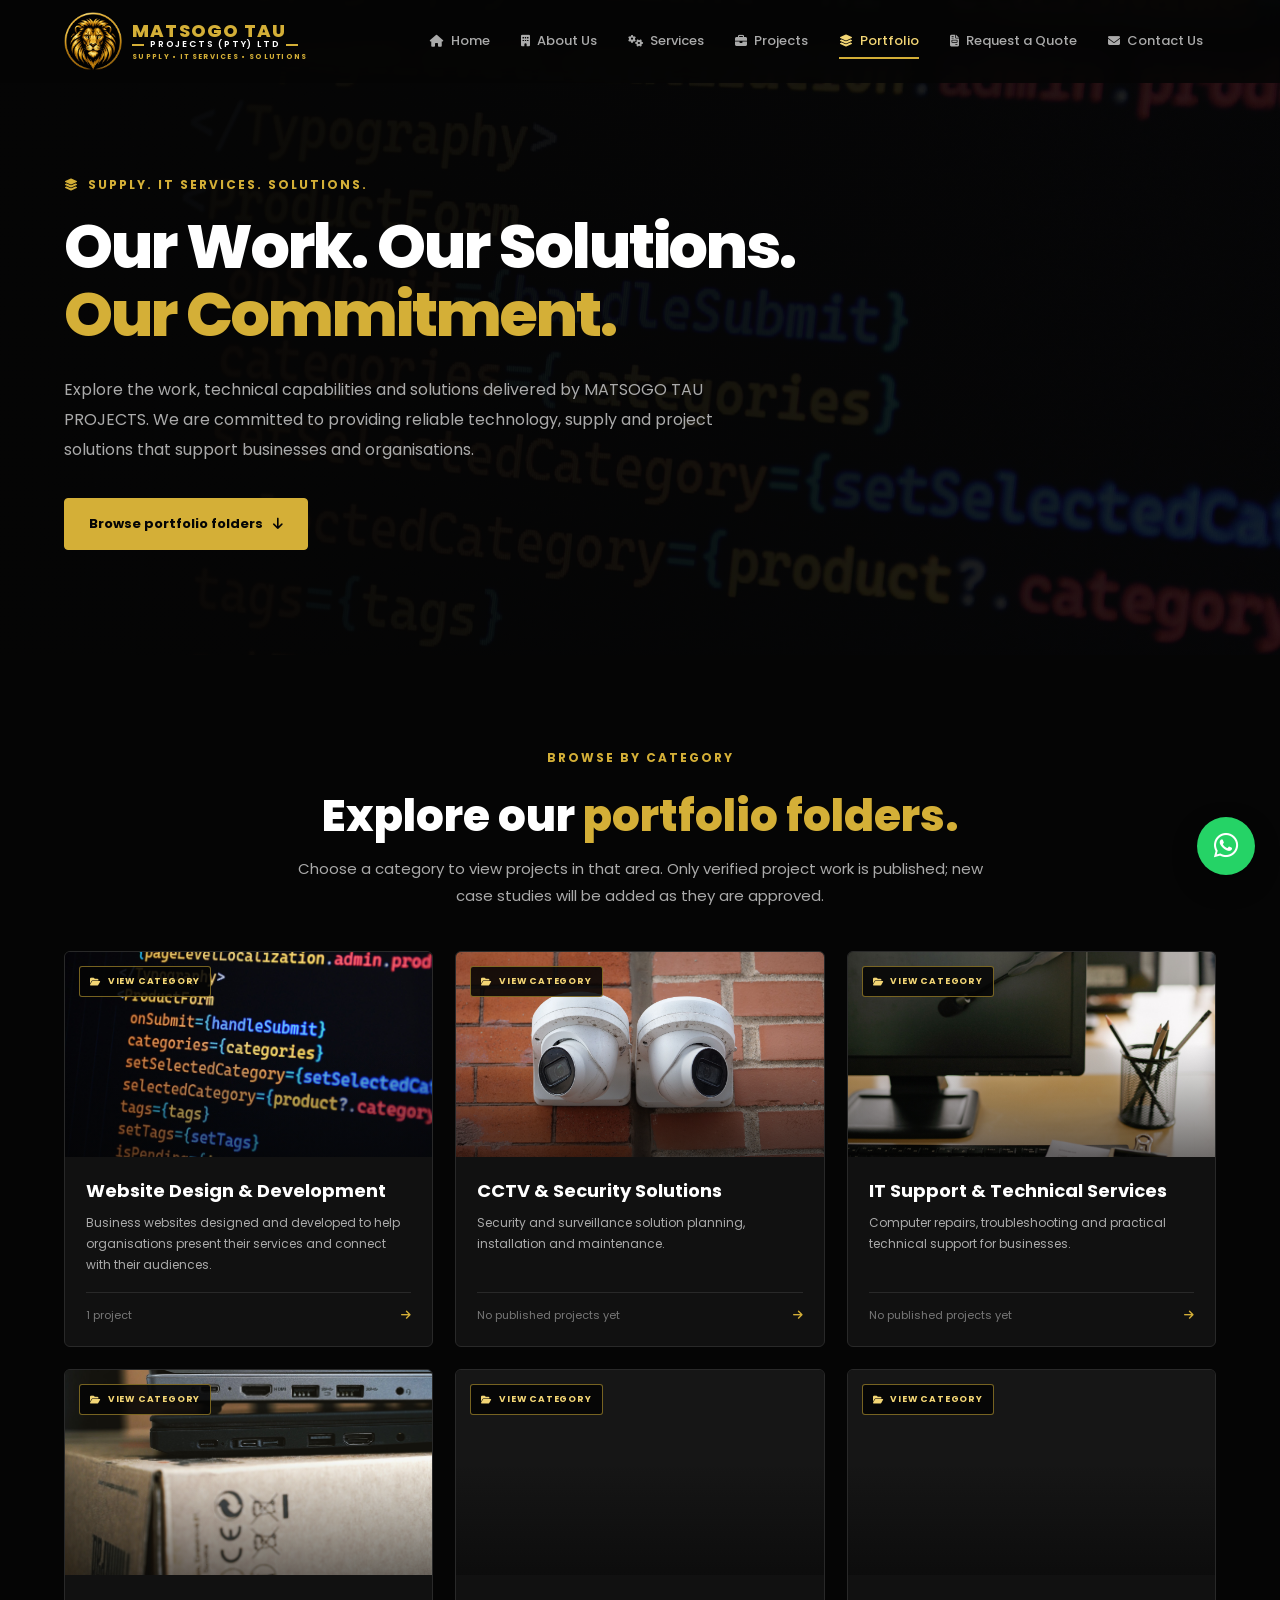
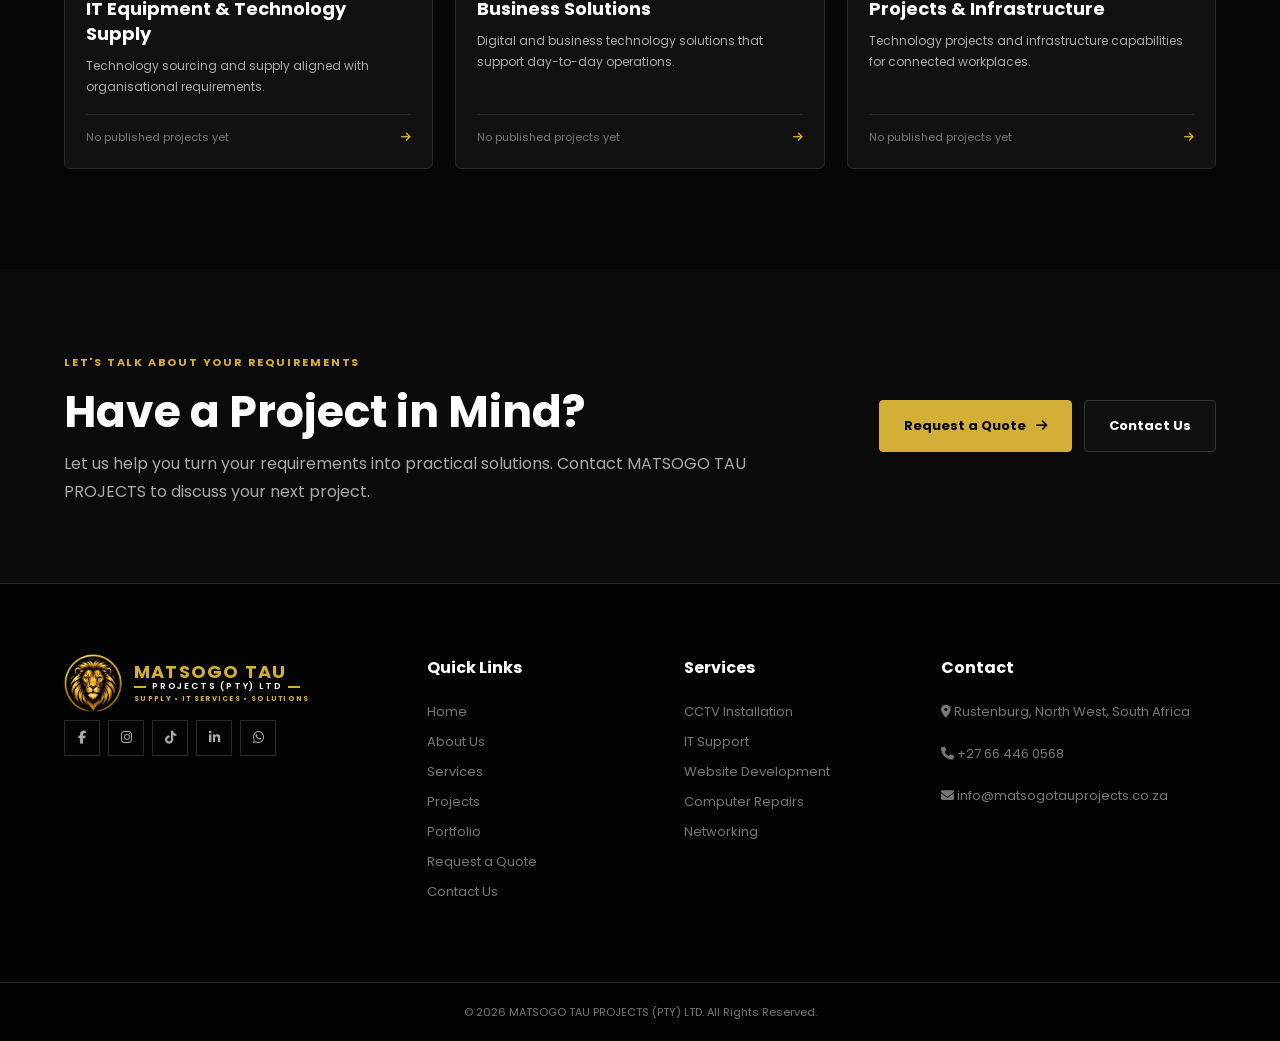
<file: portfolio.html>
<!DOCTYPE html>
<html lang="en">

<head>
    <script async src="https://www.googletagmanager.com/gtm.js?id=GTM-NQ9RF4LQ"></script>
    <script>
        window.dataLayer = window.dataLayer || [];
        function gtag(){dataLayer.push(arguments);}
        gtag('js', new Date());
    </script>
    <meta charset="UTF-8">
    <meta name="viewport" content="width=device-width, initial-scale=1.0">
    <meta name="description"
        content="Explore MATSOGO TAU PROJECTS' portfolio of IT services, website development, CCTV solutions, technology supply and business solutions in South Africa.">
    <meta name="author" content="MATSOGO TAU PROJECTS (PTY) LTD">
    <meta property="og:type" content="website">
    <meta property="og:title" content="MATSOGO TAU PROJECTS | Our Portfolio &amp; Project Showcase">
    <meta property="og:description"
        content="Explore our IT services, website development, CCTV solutions, technology supply and business solutions in South Africa.">
    <meta property="og:url" content="https://matsogotauprojects.co.za/portfolio.html">
    <meta property="og:image" content="https://matsogotauprojects.co.za/images/projects/website-project.jpg">
    <meta property="og:image:alt" content="Illustrative website development capability visual">
    <meta name="twitter:card" content="summary_large_image">
    <link rel="canonical" href="https://matsogotauprojects.co.za/portfolio.html">
    <title>MATSOGO TAU PROJECTS | Our Portfolio &amp; Project Showcase</title>
    <link rel="icon" type="image/png" sizes="96x96" href="images/favicon-96.png">
    <link rel="preconnect" href="https://fonts.googleapis.com">
    <link rel="preconnect" href="https://fonts.gstatic.com" crossorigin>
    <link
        href="https://fonts.googleapis.com/css2?family=Poppins:wght@300;400;500;600;700;800&display=swap"
        rel="stylesheet">
    <link rel="stylesheet"
        href="https://cdnjs.cloudflare.com/ajax/libs/font-awesome/6.5.2/css/all.min.css">
    <link rel="stylesheet" href="CSS/Style.css">
    <link rel="stylesheet" href="CSS/Portfolio.css">
</head>

<body class="portfolio-page">
    <header class="header">
        <div class="container nav-container">
            <a href="index.html" class="logo">
                <img src="images/favicon.png" alt="MATSOGO TAU PROJECTS Logo">
                <div class="logo-text">
                    <strong>MATSOGO TAU</strong>
                    <span class="brand-legal">PROJECTS (PTY) LTD</span>
                    <small>SUPPLY &bull; IT SERVICES &bull; SOLUTIONS</small>
                </div>
            </a>

            <button class="menu-btn" id="menuBtn" aria-label="Open navigation menu"
                aria-controls="navLinks" aria-expanded="false">
                <i class="fa-solid fa-bars"></i>
            </button>

            <nav class="nav-links" id="navLinks" aria-label="Main navigation">
                <a href="index.html"><i class="fa-solid fa-house"></i>Home</a>
                <a href="MTP About Us.html"><i class="fa-solid fa-building"></i>About Us</a>
                <a href="MTP Service.html"><i class="fa-solid fa-gears"></i>Services</a>
                <a href="MTP Projects.html"><i class="fa-solid fa-briefcase"></i>Projects</a>
                <a href="portfolio.html" class="active" aria-current="page">
                    <i class="fa-solid fa-layer-group"></i>Portfolio
                </a>
                <a href="MTP Request a Quote.html">
                    <i class="fa-solid fa-file-invoice"></i>Request a Quote
                </a>
                <a href="MTP Contact Us.html"><i class="fa-solid fa-envelope"></i>Contact Us</a>
            </nav>
        </div>
    </header>

    <main>
        <section class="hero page-hero portfolio-hero" aria-labelledby="portfolio-title">
            <img class="portfolio-hero-image" src="images/projects/website-project.jpg"
                alt="Illustrative visual introducing MATSOGO TAU PROJECTS' technology capabilities"
                fetchpriority="high">
            <div class="hero-overlay" aria-hidden="true"></div>
            <div class="hero-content container">
                <div class="section-tag">
                    <i class="fa-solid fa-layer-group" aria-hidden="true"></i>
                    SUPPLY. IT SERVICES. SOLUTIONS.
                </div>
                <h1 id="portfolio-title">Our Work. Our Solutions. <span>Our Commitment.</span></h1>
                <p>
                    Explore the work, technical capabilities and solutions delivered by MATSOGO TAU PROJECTS.
                    We are committed to providing reliable technology, supply and project solutions that support
                    businesses and organisations.
                </p>
                <a class="btn btn-primary" href="#portfolio-categories">
                    Browse portfolio folders <i class="fa-solid fa-arrow-down" aria-hidden="true"></i>
                </a>
            </div>
        </section>

        <section class="portfolio-categories" id="portfolio-categories" aria-labelledby="categories-title">
            <div class="container">
                <div class="section-heading portfolio-section-heading">
                    <span class="section-tag">BROWSE BY CATEGORY</span>
                    <h2 id="categories-title">Explore our <span>portfolio folders.</span></h2>
                    <p>
                        Choose a category to view projects in that area. Only verified project work is published;
                        new case studies will be added as they are approved.
                    </p>
                </div>
                <div class="portfolio-category-grid" id="portfolioCategories"></div>
            </div>
        </section>

        <section class="portfolio-cta" aria-labelledby="portfolio-cta-title">
            <div class="container portfolio-cta-inner">
                <div>
                    <span class="portfolio-eyebrow">LET'S TALK ABOUT YOUR REQUIREMENTS</span>
                    <h2 id="portfolio-cta-title">Have a Project in Mind?</h2>
                    <p>
                        Let us help you turn your requirements into practical solutions. Contact MATSOGO TAU
                        PROJECTS to discuss your next project.
                    </p>
                </div>
                <div class="portfolio-cta-actions">
                    <a class="btn btn-primary" href="MTP Request a Quote.html">
                        Request a Quote <i class="fa-solid fa-arrow-right" aria-hidden="true"></i>
                    </a>
                    <a class="btn btn-outline" href="MTP Contact Us.html">Contact Us</a>
                </div>
            </div>
        </section>
    </main>

    <footer class="footer">
        <div class="container footer-grid">
            <div class="footer-column">
                <a href="index.html" class="footer-logo">
                    <img src="images/favicon.png" alt="MATSOGO TAU PROJECTS Logo">
                    <div>
                        <strong>MATSOGO TAU</strong>
                        <span class="brand-legal">PROJECTS (PTY) LTD</span>
                        <small>SUPPLY &bull; IT SERVICES &bull; SOLUTIONS</small>
                    </div>
                </a>
                <div class="social-links">
                    <a href="https://www.facebook.com/matsogotauprojects/" target="_blank"
                        rel="noopener noreferrer" aria-label="Facebook"><i class="fa-brands fa-facebook-f"></i></a>
                    <a href="https://www.instagram.com/matsogo_tau_projects/" target="_blank"
                        rel="noopener noreferrer" aria-label="Instagram"><i class="fab fa-instagram"></i></a>
                    <a href="https://www.tiktok.com/@matsogotauprojects?_r=1&amp;_t=ZS-9BD3xy8Ui4T"
                        target="_blank" rel="noopener noreferrer" aria-label="TikTok">
                        <i class="fab fa-tiktok"></i>
                    </a>
                    <a href="https://www.linkedin.com/company/matsogo-tau-projects/"
                        target="_blank" rel="noopener noreferrer" aria-label="LinkedIn">
                        <i class="fab fa-linkedin-in"></i>
                    </a>
                    <a href="https://wa.me/27664460568" target="_blank"
                        rel="noopener noreferrer" aria-label="WhatsApp"><i class="fab fa-whatsapp"></i></a>
                </div>
            </div>

            <div class="footer-column">
                <h3>Quick Links</h3>
                <a href="index.html">Home</a>
                <a href="MTP About Us.html">About Us</a>
                <a href="MTP Service.html">Services</a>
                <a href="MTP Projects.html">Projects</a>
                <a href="portfolio.html">Portfolio</a>
                <a href="MTP Request a Quote.html">Request a Quote</a>
                <a href="MTP Contact Us.html">Contact Us</a>
            </div>

            <div class="footer-column">
                <h3>Services</h3>
                <a href="MTP Service.html">CCTV Installation</a>
                <a href="MTP Service.html">IT Support</a>
                <a href="MTP Service.html">Website Development</a>
                <a href="MTP Service.html">Computer Repairs</a>
                <a href="MTP Service.html">Networking</a>
            </div>

            <div class="footer-column">
                <h3>Contact</h3>
                <p><i class="fas fa-location-dot" aria-hidden="true"></i> Rustenburg, North West, South Africa</p>
                <p><i class="fas fa-phone" aria-hidden="true"></i> +27 66 446 0568</p>
                <p><i class="fas fa-envelope" aria-hidden="true"></i> info@matsogotauprojects.co.za</p>
            </div>
        </div>
        <div class="footer-bottom">
            <p>&copy; <span id="year"></span> MATSOGO TAU PROJECTS (PTY) LTD. All Rights Reserved.</p>
        </div>
    </footer>

    <a href="https://wa.me/27664460568" class="whatsapp-float" target="_blank"
        rel="noopener noreferrer" aria-label="Chat with MATSOGO TAU PROJECTS on WhatsApp">
        <i class="fab fa-whatsapp" aria-hidden="true"></i>
    </a>

    <script src="JS/Script.js"></script>
    <script src="JS/PortfolioData.js"></script>
    <script src="JS/Portfolio.js"></script>
</body>

</html>
</file>
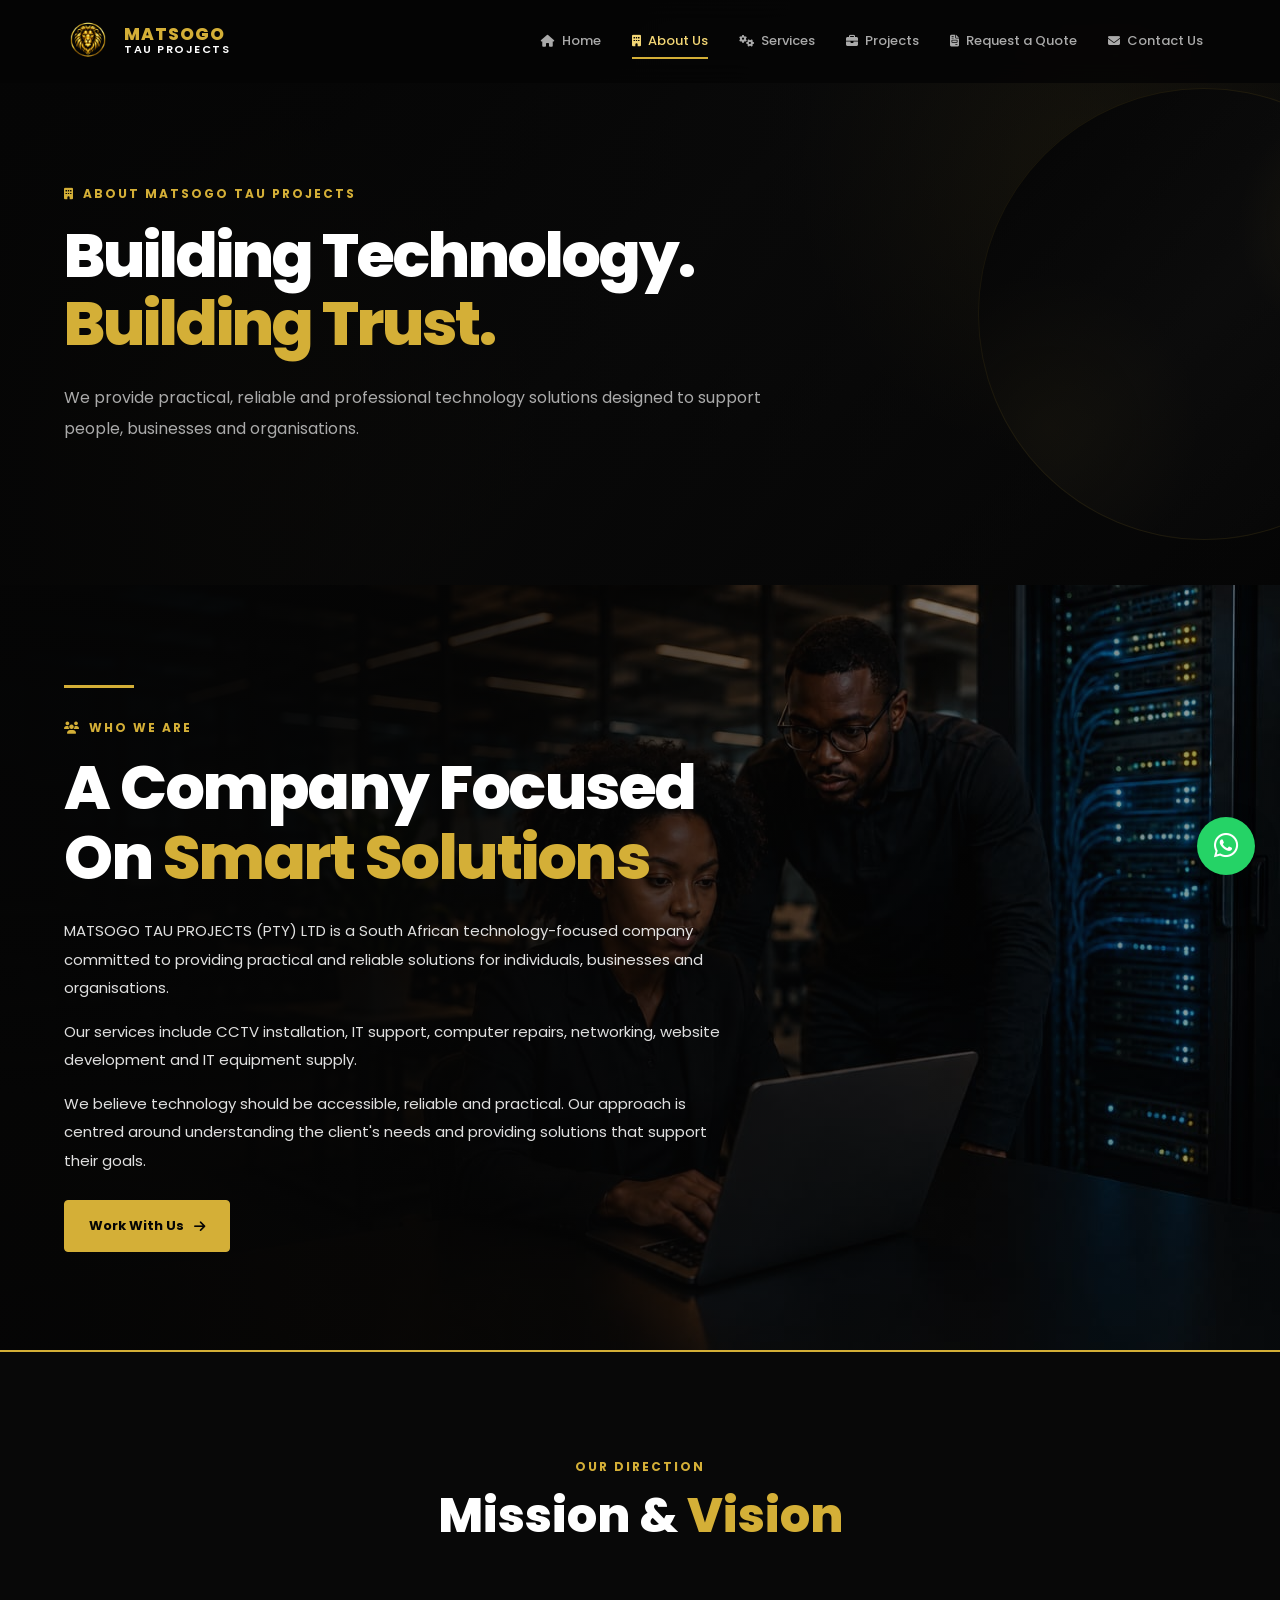
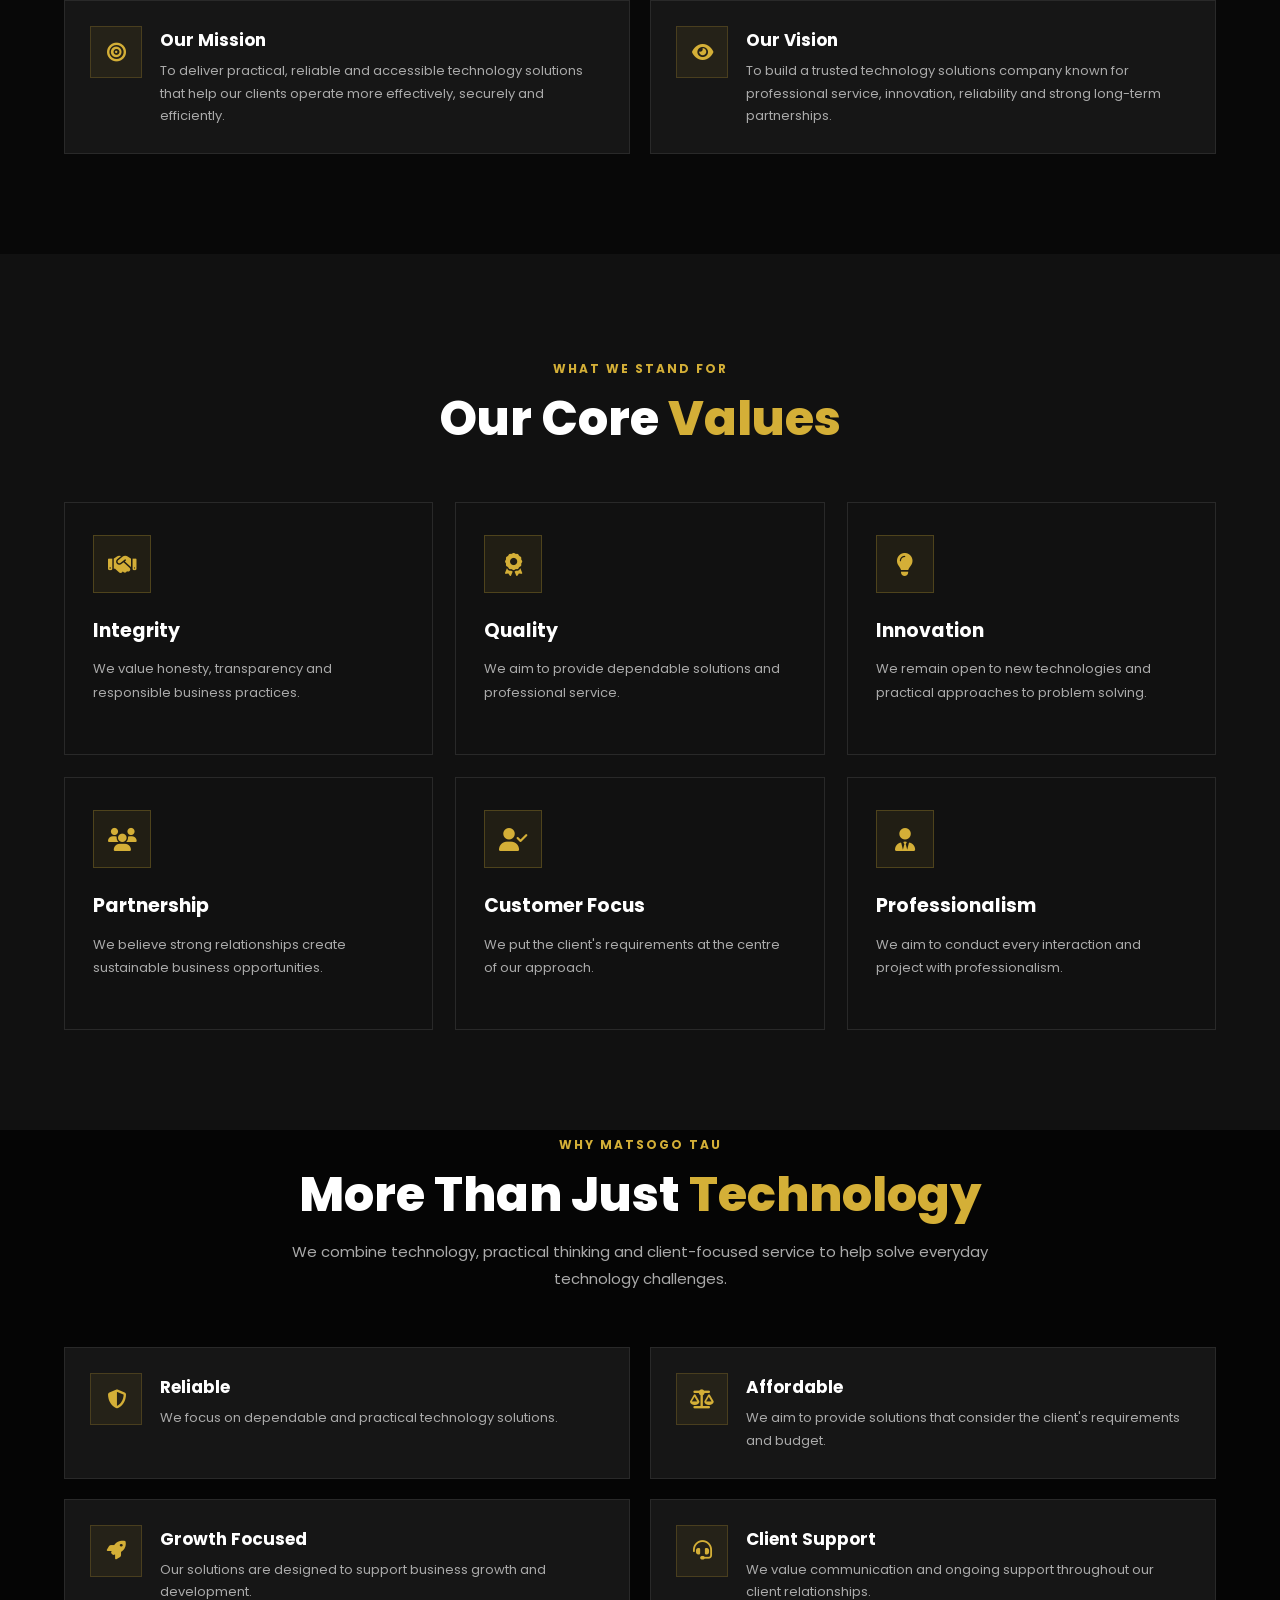
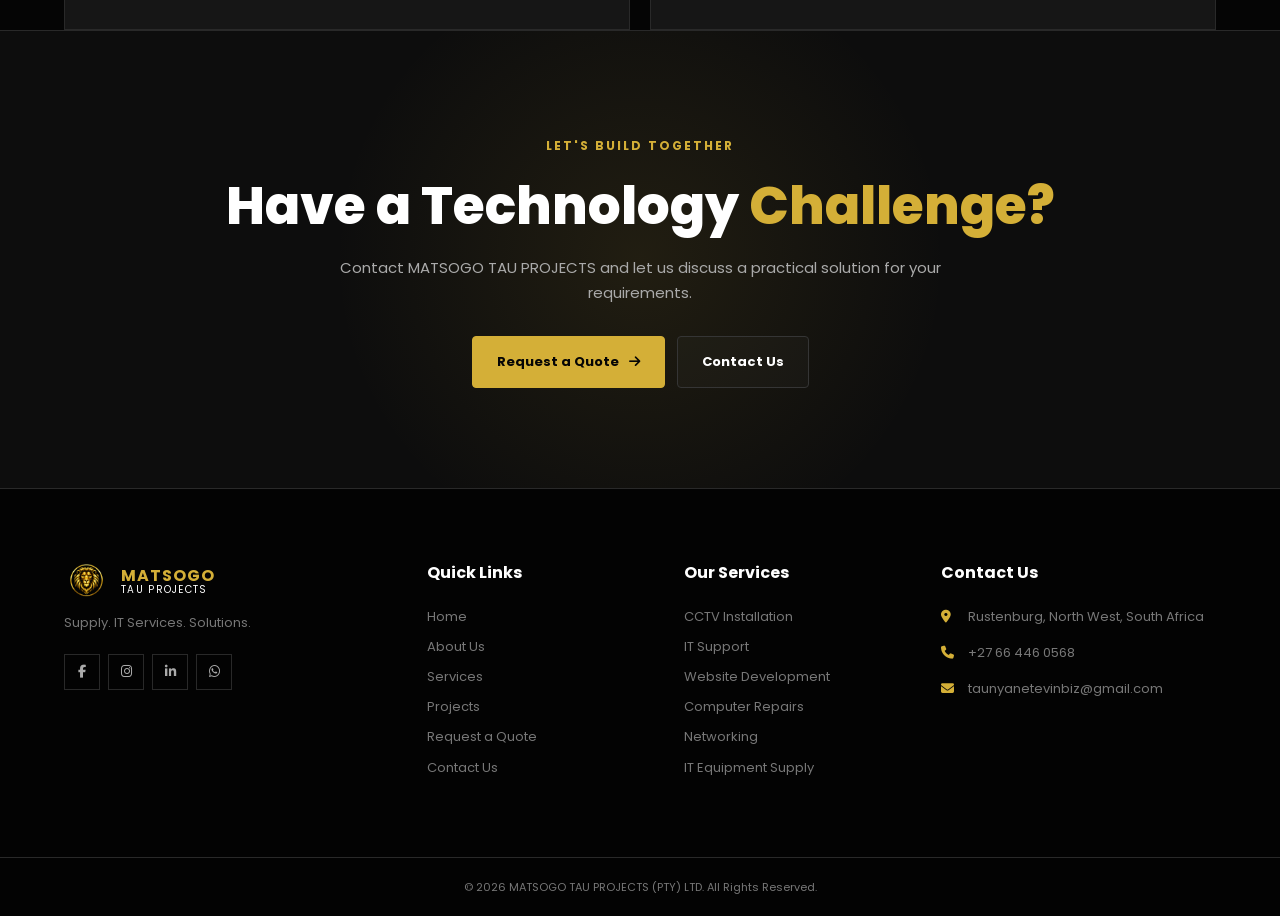
<file: MTP WEB/MTP About Us.html>
<!DOCTYPE html>
<html lang="en">

<head>
    <meta charset="UTF-8">
    <meta name="viewport" content="width=device-width, initial-scale=1.0">

    <meta name="description"
        content="Learn more about MATSOGO TAU PROJECTS (PTY) LTD, our mission, vision, values and technology solutions.">

    <meta name="keywords"
        content="Matsogo Tau Projects, About Us, IT Company, CCTV, IT Support, Networking, Website Development">

    <meta name="author" content="MATSOGO TAU PROJECTS (PTY) LTD">

    <title>About Us | MATSOGO TAU PROJECTS</title>

    <link rel="icon" type="image/png" href="images/favicon.png">

    <!-- Google Font -->
    <link rel="preconnect" href="https://fonts.googleapis.com">
    <link rel="preconnect" href="https://fonts.gstatic.com" crossorigin>

    <link
        href="https://fonts.googleapis.com/css2?family=Poppins:wght@300;400;500;600;700;800&display=swap"
        rel="stylesheet">

    <!-- Font Awesome -->
    <link rel="stylesheet"
        href="https://cdnjs.cloudflare.com/ajax/libs/font-awesome/6.5.2/css/all.min.css">

    <!-- Main CSS -->
    <link rel="stylesheet" href="CSS/Style.css">

</head>

<body>


    <!-- ================= HEADER ================= -->
    <header class="header">

        <div class="container nav-container">

            <a href="index.html" class="logo">

                <img src="images/favicon.png"
                    alt="MATSOGO TAU PROJECTS Logo">

                <div class="logo-text">
                    <strong>MATSOGO</strong>
                    <span>TAU PROJECTS</span>
                </div>

            </a>


            <button class="menu-btn"
                id="menuBtn"
                aria-label="Open navigation menu">

                <i class="fa-solid fa-bars"></i>

            </button>


            <nav class="nav-links" id="navLinks">

                <a href="index.html">
                    <i class="fa-solid fa-house"></i>
                    Home
                </a>

                <a href="MTP About Us.html" class="active" aria-current="page">
                    <i class="fa-solid fa-building"></i>
                    About Us
                </a>

                <a href="MTP Service.html">
                    <i class="fa-solid fa-gears"></i>
                    Services
                </a>

                <a href="MTP Projects.html">
                    <i class="fa-solid fa-briefcase"></i>
                    Projects
                </a>

                <a href="MTP Request a Quote.html">
                    <i class="fa-solid fa-file-invoice"></i>
                    Request a Quote
                </a>

                <a href="MTP Contact Us.html">
                    <i class="fa-solid fa-envelope"></i>
                    Contact Us
                </a>

            </nav>

        </div>

    </header>


    <!-- ================= PAGE HERO ================= -->
    <section class="hero page-hero">

        <div class="hero-overlay"></div>

        <div class="hero-content container">

            <div class="section-tag">

                <i class="fa-solid fa-building"></i>

                ABOUT MATSOGO TAU PROJECTS

            </div>


            <h1>
                Building Technology.
                <span>Building Trust.</span>
            </h1>


            <p>
                We provide practical, reliable and professional
                technology solutions designed to support people,
                businesses and organisations.
            </p>

        </div>

    </section>


    <!-- ================= COMPANY PROFILE ================= -->
    <section class="about-preview">

        <div class="about-hero about-us-company">

            <!-- Background Image -->
            <div class="about-hero-bg"></div>

            <!-- Dark Overlay -->
            <div class="about-hero-overlay"></div>

            <!-- Text Above Image -->
            <div class="about-hero-content">

                <div class="section-tag">

                    <i class="fa-solid fa-users"></i>

                    WHO WE ARE

                </div>


                <h2>
                    A Company Focused On
                    <span>Smart Solutions</span>
                </h2>


                <p>
                    MATSOGO TAU PROJECTS (PTY) LTD is a South African
                    technology-focused company committed to providing
                    practical and reliable solutions for individuals,
                    businesses and organisations.
                </p>


                <p>
                    Our services include CCTV installation, IT support,
                    computer repairs, networking, website development
                    and IT equipment supply.
                </p>


                <p>
                    We believe technology should be accessible,
                    reliable and practical. Our approach is centred
                    around understanding the client's needs and
                    providing solutions that support their goals.
                </p>


                <a href="MTP Request a Quote.html"
                    class="btn btn-primary">

                    Work With Us

                    <i class="fa-solid fa-arrow-right"></i>

                </a>

            </div>

        </div>

    </section>


    <!-- ================= MISSION & VISION ================= -->
    <section class="services-section">

        <div class="container">

            <div class="section-heading">

                <div class="section-tag">
                    OUR DIRECTION
                </div>

                <h2>
                    Mission &
                    <span>Vision</span>
                </h2>

            </div>


            <div class="features-grid">

                <div class="feature">

                    <div class="feature-icon">

                        <i class="fa-solid fa-bullseye"></i>

                    </div>

                    <div>

                        <h3>Our Mission</h3>

                        <p>
                            To deliver practical, reliable and
                            accessible technology solutions that help
                            our clients operate more effectively,
                            securely and efficiently.
                        </p>

                    </div>

                </div>


                <div class="feature">

                    <div class="feature-icon">

                        <i class="fa-solid fa-eye"></i>

                    </div>

                    <div>

                        <h3>Our Vision</h3>

                        <p>
                            To build a trusted technology solutions
                            company known for professional service,
                            innovation, reliability and strong
                            long-term partnerships.
                        </p>

                    </div>

                </div>

            </div>

        </div>

    </section>


    <!-- ================= CORE VALUES ================= -->
    <section class="why-us">

        <div class="container">

            <div class="section-heading">

                <div class="section-tag">
                    WHAT WE STAND FOR
                </div>

                <h2>
                    Our Core
                    <span>Values</span>
                </h2>

            </div>


            <div class="services-grid">


                <div class="service-card">

                    <div class="service-icon">

                        <i class="fa-solid fa-handshake"></i>

                    </div>

                    <h3>Integrity</h3>

                    <p>
                        We value honesty, transparency and responsible
                        business practices.
                    </p>

                </div>


                <div class="service-card">

                    <div class="service-icon">

                        <i class="fa-solid fa-award"></i>

                    </div>

                    <h3>Quality</h3>

                    <p>
                        We aim to provide dependable solutions and
                        professional service.
                    </p>

                </div>


                <div class="service-card">

                    <div class="service-icon">

                        <i class="fa-solid fa-lightbulb"></i>

                    </div>

                    <h3>Innovation</h3>

                    <p>
                        We remain open to new technologies and
                        practical approaches to problem solving.
                    </p>

                </div>


                <div class="service-card">

                    <div class="service-icon">

                        <i class="fa-solid fa-users"></i>

                    </div>

                    <h3>Partnership</h3>

                    <p>
                        We believe strong relationships create
                        sustainable business opportunities.
                    </p>

                </div>


                <div class="service-card">

                    <div class="service-icon">

                        <i class="fa-solid fa-user-check"></i>

                    </div>

                    <h3>Customer Focus</h3>

                    <p>
                        We put the client's requirements at the centre
                        of our approach.
                    </p>

                </div>


                <div class="service-card">

                    <div class="service-icon">

                        <i class="fa-solid fa-user-tie"></i>

                    </div>

                    <h3>Professionalism</h3>

                    <p>
                        We aim to conduct every interaction and project
                        with professionalism.
                    </p>

                </div>


            </div>

        </div>

    </section>


    <!-- ================= WHY US ================= -->
    <section class="about-preview">

        <div class="container">

            <div class="section-heading">

                <div class="section-tag">
                    WHY MATSOGO TAU
                </div>

                <h2>
                    More Than Just
                    <span>Technology</span>
                </h2>

                <p>
                    We combine technology, practical thinking and
                    client-focused service to help solve everyday
                    technology challenges.
                </p>

            </div>


            <div class="features-grid">


                <div class="feature">

                    <div class="feature-icon">

                        <i class="fa-solid fa-shield-halved"></i>

                    </div>

                    <div>

                        <h3>Reliable</h3>

                        <p>
                            We focus on dependable and practical
                            technology solutions.
                        </p>

                    </div>

                </div>


                <div class="feature">

                    <div class="feature-icon">

                        <i class="fa-solid fa-scale-balanced"></i>

                    </div>

                    <div>

                        <h3>Affordable</h3>

                        <p>
                            We aim to provide solutions that consider
                            the client's requirements and budget.
                        </p>

                    </div>

                </div>


                <div class="feature">

                    <div class="feature-icon">

                        <i class="fa-solid fa-rocket"></i>

                    </div>

                    <div>

                        <h3>Growth Focused</h3>

                        <p>
                            Our solutions are designed to support
                            business growth and development.
                        </p>

                    </div>

                </div>


                <div class="feature">

                    <div class="feature-icon">

                        <i class="fa-solid fa-headset"></i>

                    </div>

                    <div>

                        <h3>Client Support</h3>

                        <p>
                            We value communication and ongoing support
                            throughout our client relationships.
                        </p>

                    </div>

                </div>


            </div>

        </div>

    </section>


    <!-- ================= CTA ================= -->
    <section class="cta">

        <div class="container">

            <div class="cta-content">

                <div class="section-tag">
                    LET'S BUILD TOGETHER
                </div>


                <h2>
                    Have a Technology
                    <span>Challenge?</span>
                </h2>


                <p>
                    Contact MATSOGO TAU PROJECTS and let us discuss
                    a practical solution for your requirements.
                </p>


                <div class="cta-buttons">

                    <a href="MTP Request a Quote.html"
                        class="btn btn-primary">

                        Request a Quote

                        <i class="fa-solid fa-arrow-right"></i>

                    </a>


                    <a href="MTP Contact Us.html"
                        class="btn btn-outline">

                        Contact Us

                    </a>

                </div>

            </div>

        </div>

    </section>


    <!-- ================= FOOTER ================= -->
    <footer class="footer">

        <div class="container footer-grid">


            <div class="footer-column">

                <a href="index.html" class="footer-logo">

                    <img src="images/favicon.png"
                        alt="MATSOGO TAU PROJECTS Logo">

                    <div>

                        <strong>MATSOGO</strong>

                        <span>TAU PROJECTS</span>

                    </div>

                </a>


                <p>
                    Supply. IT Services. Solutions.
                </p>


                <div class="social-links">

                    <a href="https://www.facebook.com/share/199SDyfLvx/"
                        target="_blank"
                        rel="noopener noreferrer"
                        aria-label="Facebook">

                        <i class="fa-brands fa-facebook-f"></i>

                    </a>


                    <a href="#" aria-label="Instagram">

                        <i class="fa-brands fa-instagram"></i>

                    </a>


                    <a href="https://www.linkedin.com/company/144738096/admin?lipi=urn%3Ali%3Apage%3Aorganization_admin_admin_settings_index%3B44e75fb1-1ee6-416e-9012-118aeded2ed9" aria-label="LinkedIn">

                        <i class="fa-brands fa-linkedin-in"></i>

                    </a>


                    <a href="https://wa.me/27664460568"
                        target="_blank"
                        rel="noopener noreferrer"
                        aria-label="WhatsApp">

                        <i class="fa-brands fa-whatsapp"></i>

                    </a>

                </div>

            </div>


            <div class="footer-column">

                <h3>Quick Links</h3>

                <a href="index.html">Home</a>
                <a href="MTP About Us.html">About Us</a>
                <a href="MTP Service.html">Services</a>
                <a href="MTP Projects.html">Projects</a>
                <a href="MTP Request a Quote.html">Request a Quote</a>
                <a href="MTP Contact Us.html">Contact Us</a>

            </div>


            <div class="footer-column">

                <h3>Our Services</h3>

                <a href="MTP Service.html">CCTV Installation</a>
                <a href="MTP Service.html">IT Support</a>
                <a href="MTP Service.html">Website Development</a>
                <a href="MTP Service.html">Computer Repairs</a>
                <a href="MTP Service.html">Networking</a>
                <a href="MTP Service.html">IT Equipment Supply</a>

            </div>


            <div class="footer-column">

                <h3>Contact Us</h3>


                <div class="contact-item">

                    <i class="fa-solid fa-location-dot"></i>

                    <span>
                        Rustenburg, North West,
                        South Africa
                    </span>

                </div>


                <div class="contact-item">

                    <i class="fa-solid fa-phone"></i>

                    <a href="tel:+27664460568">
                        +27 66 446 0568
                    </a>

                </div>


                <div class="contact-item">

                    <i class="fa-solid fa-envelope"></i>

                    <a href="mailto:taunyanetevinbiz@gmail.com">
                        taunyanetevinbiz@gmail.com
                    </a>

                </div>

            </div>

        </div>


        <div class="footer-bottom">

            <div class="container">

                <p>
                    &copy; <span id="year"></span>
                    MATSOGO TAU PROJECTS (PTY) LTD.
                    All Rights Reserved.
                </p>

            </div>

        </div>

    </footer>


    <!-- ================= WHATSAPP ================= -->
    <a href="https://wa.me/27664460568"
        class="whatsapp-float"
        target="_blank"
        rel="noopener noreferrer"
        aria-label="Chat with us on WhatsApp">

        <i class="fa-brands fa-whatsapp"></i>

    </a>


    <script src="JS/Script.js"></script>

</body>

</html>
</file>
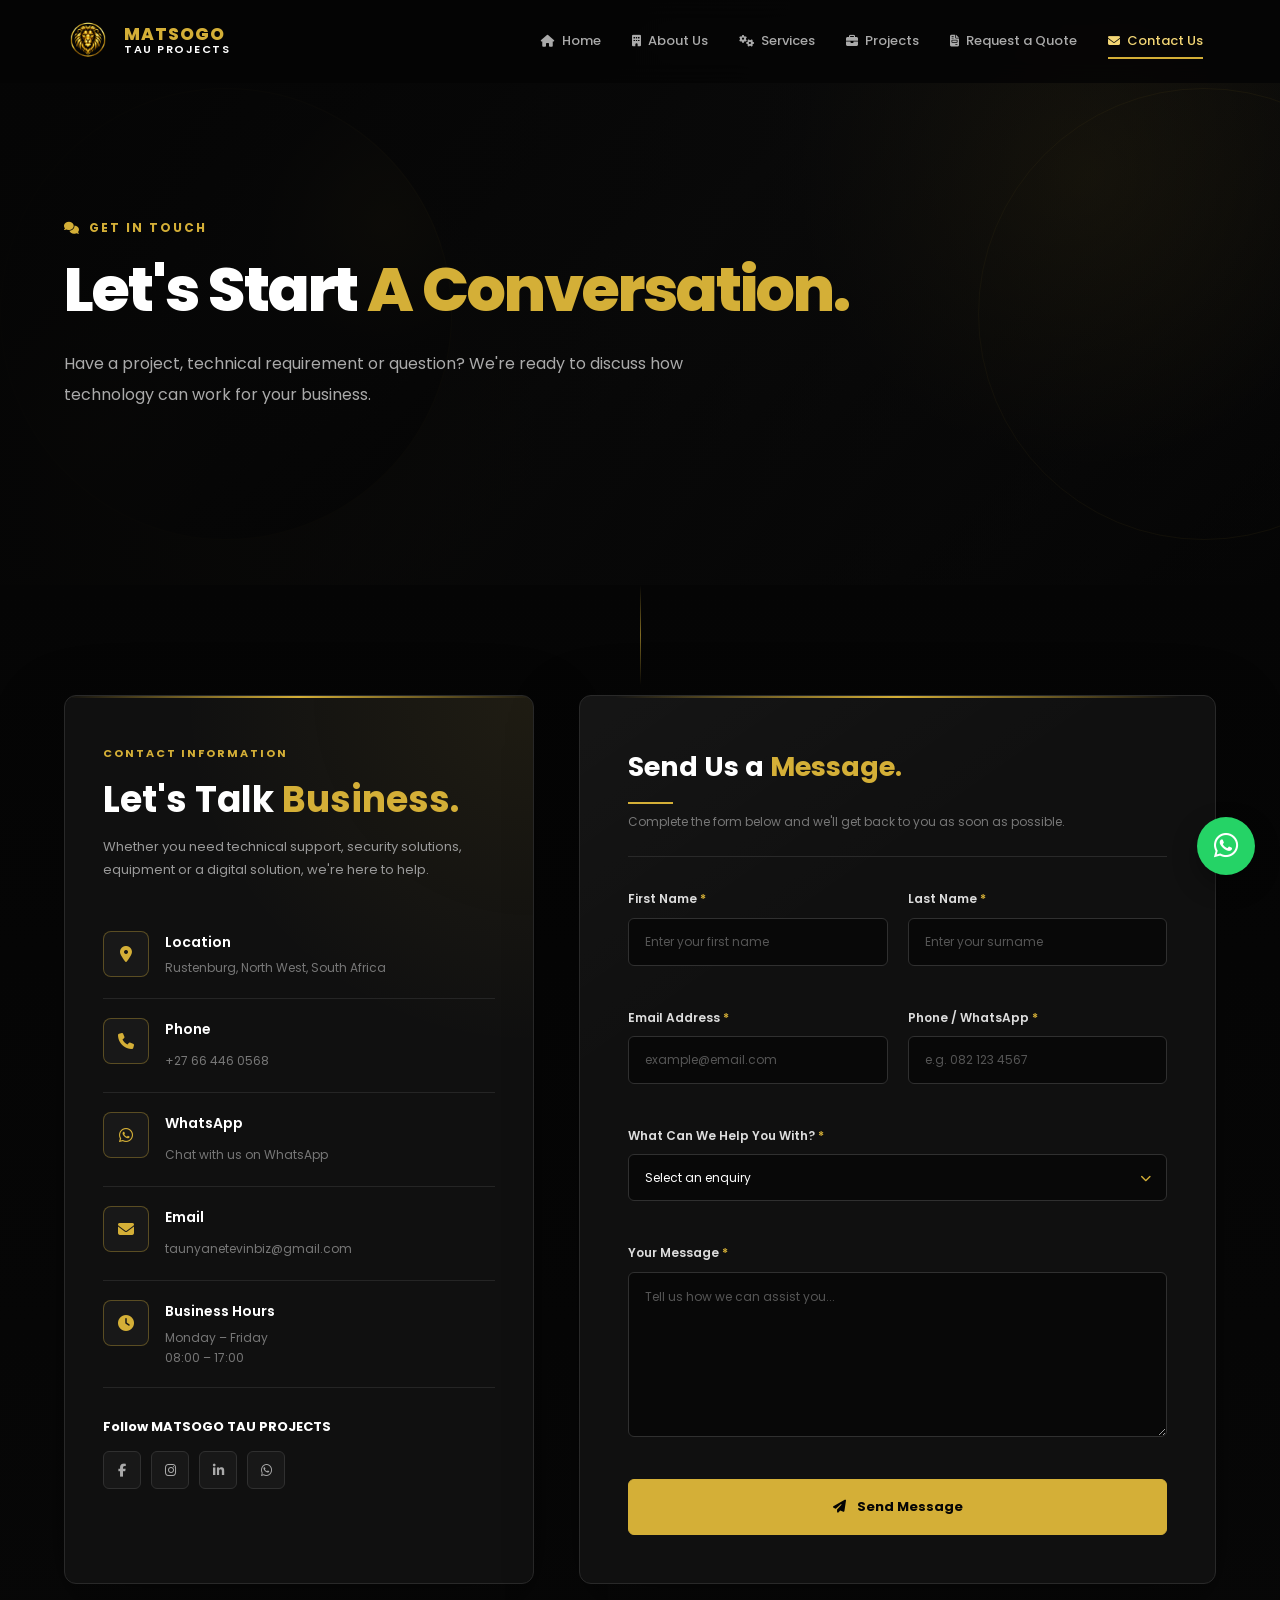
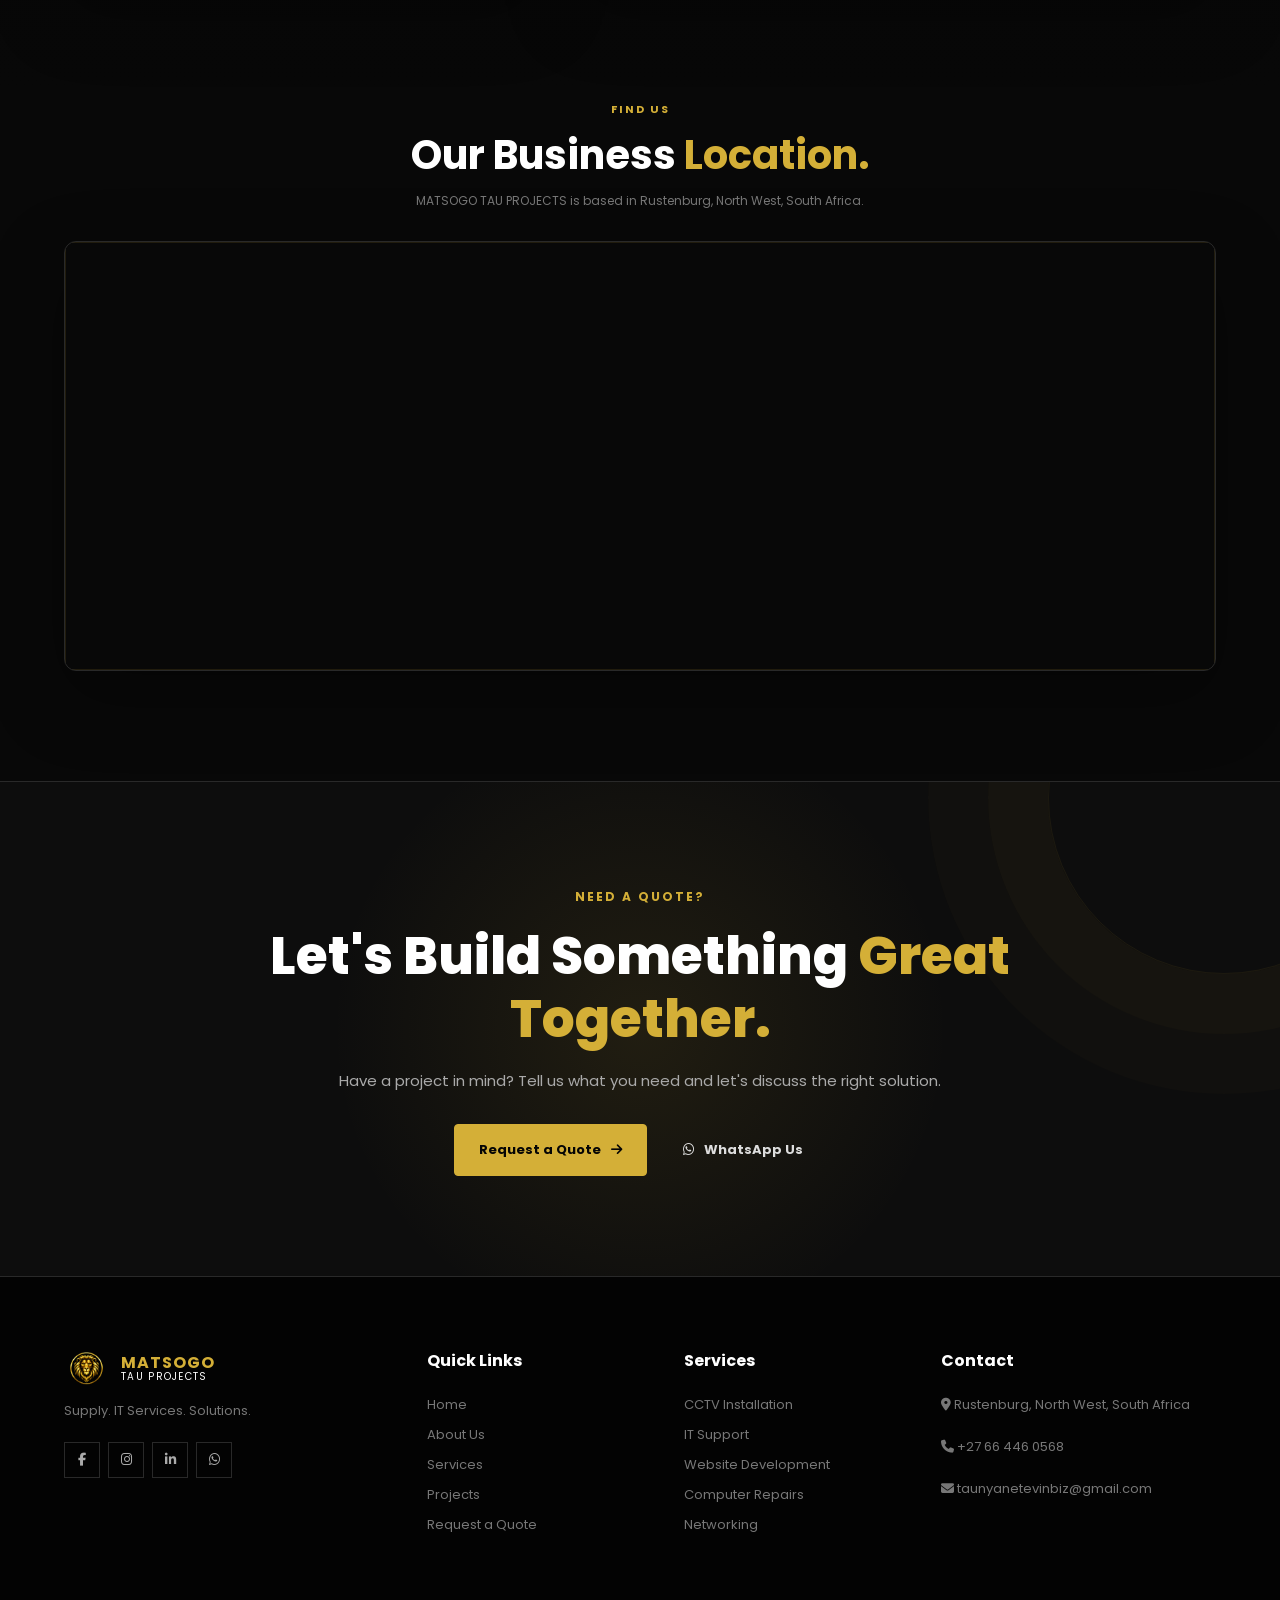
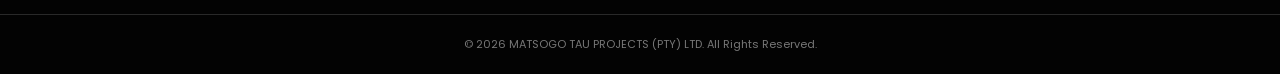
<file: MTP WEB/MTP Contact Us.html>
<!DOCTYPE html>
<html lang="en">

<head>
    <meta charset="UTF-8">

    <meta name="viewport"
        content="width=device-width, initial-scale=1.0">

    <meta name="description"
        content="Contact MATSOGO TAU PROJECTS for CCTV, IT support, computer repairs, website development, networking, IT equipment supply and digital solutions.">

    <meta name="author"
        content="MATSOGO TAU PROJECTS (PTY) LTD">

    <title>Contact Us | MATSOGO TAU PROJECTS</title>

    <!-- Favicon -->
    <link rel="icon" href="images/favicon.png">

    <!-- Google Fonts -->
    <link rel="preconnect"
        href="https://fonts.googleapis.com">

    <link rel="preconnect"
        href="https://fonts.googleapis.com"
        crossorigin>

    <link href="https://fonts.googleapis.com/css2?family=Poppins:wght@300;400;500;600;700;800&display=swap"
        rel="stylesheet">

    <!-- Font Awesome -->
    <link rel="stylesheet"
        href="https://cdnjs.cloudflare.com/ajax/libs/font-awesome/6.5.2/css/all.min.css">

    <!-- Main CSS -->
    <link rel="stylesheet"
        href="CSS/Style.css">


    <!-- =====================================================
         CONTACT PAGE STYLES
         Scoped to .contact-page
    ====================================================== -->
</head>


<body class="contact-page">


<!-- =====================================================
     HEADER
====================================================== -->

<header class="header">

    <div class="container nav-container">

        <a href="index.html" class="logo">
            <img src="images/favicon.png" alt="MATSOGO TAU PROJECTS Logo">
            <div class="logo-text">
                <strong>MATSOGO</strong>
                <span>TAU PROJECTS</span>
            </div>
        </a>

        <button class="menu-btn" id="menuBtn" aria-label="Open navigation menu">
            <i class="fa-solid fa-bars"></i>
        </button>

        <nav class="nav-links" id="navLinks">
            <a href="index.html" >
                <i class="fa-solid fa-house"></i>
                Home
            </a>
            <a href="MTP About Us.html" >
                <i class="fa-solid fa-building"></i>
                About Us
            </a>
            <a href="MTP Service.html" >
                <i class="fa-solid fa-gears"></i>
                Services
            </a>
            <a href="MTP Projects.html" >
                <i class="fa-solid fa-briefcase"></i>
                Projects
            </a>
            <a href="MTP Request a Quote.html" >
                <i class="fa-solid fa-file-invoice"></i>
                Request a Quote
            </a>
            <a href="MTP Contact Us.html" class="active" aria-current="page">
                <i class="fa-solid fa-envelope"></i>
                Contact Us
            </a>
        </nav>

    </div>
</header>



<!-- =====================================================
     PAGE HERO
====================================================== -->

<section class="hero page-hero">

    <div class="hero-overlay"></div>

    <div class="hero-content container">

        <div class="section-tag">

            <i class="fas fa-comments"></i>

            GET IN TOUCH

        </div>


        <h1>

            Let's Start
            <span>A Conversation.</span>

        </h1>


        <p>

            Have a project, technical requirement or
            question? We're ready to discuss how
            technology can work for your business.

        </p>

    </div>

</section>



<!-- =====================================================
     CONTACT SECTION
====================================================== -->

<section class="contact-section">

    <div class="container">

        <div class="contact-grid">


            <!-- =================================================
                 CONTACT INFORMATION
            ================================================== -->

            <div class="contact-info">

                <span class="section-tag">
                    CONTACT INFORMATION
                </span>


                <h2>

                    Let's Talk
                    <span>Business.</span>

                </h2>


                <p>

                    Whether you need technical support,
                    security solutions, equipment or a
                    digital solution, we're here to help.

                </p>


                <!-- LOCATION -->

                <div class="contact-item">

                    <div class="contact-icon">

                        <i class="fas fa-location-dot"></i>

                    </div>


                    <div>

                        <h3>
                            Location
                        </h3>

                        <p>
                            Rustenburg, North West,
                            South Africa
                        </p>

                    </div>

                </div>


                <!-- PHONE -->

                <div class="contact-item">

                    <div class="contact-icon">

                        <i class="fas fa-phone"></i>

                    </div>


                    <div>

                        <h3>
                            Phone
                        </h3>

                        <a href="tel:+27664460568">

                            +27 66 446 0568

                        </a>

                    </div>

                </div>


                <!-- WHATSAPP -->

                <div class="contact-item">

                    <div class="contact-icon">

                        <i class="fab fa-whatsapp"></i>

                    </div>


                    <div>

                        <h3>
                            WhatsApp
                        </h3>

                        <a href="https://wa.me/27664460568"
                           target="_blank"
                           rel="noopener noreferrer">

                            Chat with us on WhatsApp

                        </a>

                    </div>

                </div>


                <!-- EMAIL -->

                <div class="contact-item">

                    <div class="contact-icon">

                        <i class="fas fa-envelope"></i>

                    </div>


                    <div>

                        <h3>
                            Email
                        </h3>

                        <a href="mailto:taunyanetevinbiz@gmail.com">

                            taunyanetevinbiz@gmail.com

                        </a>

                    </div>

                </div>


                <!-- BUSINESS HOURS -->

                <div class="contact-item">

                    <div class="contact-icon">

                        <i class="fas fa-clock"></i>

                    </div>


                    <div>

                        <h3>
                            Business Hours
                        </h3>

                        <p>
                            Monday – Friday
                            <br>
                            08:00 – 17:00
                        </p>

                    </div>

                </div>


                <!-- SOCIAL -->

                <div class="contact-social">

                    <h3>
                        Follow MATSOGO TAU PROJECTS
                    </h3>


                    <div class="social-links">

                        <a href="https://www.facebook.com/share/199SDyfLvx/"
                           target="_blank"
                           rel="noopener noreferrer"
                           aria-label="Facebook">

                            <i class="fab fa-facebook-f"></i>

                        </a>


                        <a href="#"
                           aria-label="Instagram">

                            <i class="fab fa-instagram"></i>

                        </a>


                        <a href="https://www.linkedin.com/company/144738096/admin?lipi=urn%3Ali%3Apage%3Aorganization_admin_admin_settings_index%3B44e75fb1-1ee6-416e-9012-118aeded2ed9"
                           aria-label="LinkedIn">

                            <i class="fab fa-linkedin-in"></i>

                        </a>


                        <a href="https://wa.me/27664460568"
                           target="_blank"
                           rel="noopener noreferrer"
                           aria-label="WhatsApp">

                            <i class="fab fa-whatsapp"></i>

                        </a>

                    </div>

                </div>

            </div>



            <!-- =================================================
                 CONTACT FORM
            ================================================== -->

            <div class="contact-form-container">

                <div class="form-heading">

                    <h2>

                        Send Us a
                        <span>Message.</span>

                    </h2>


                    <p>

                        Complete the form below and we'll
                        get back to you as soon as possible.

                    </p>

                </div>


                <form id="contactForm"
                      class="contact-form"
                      action="https://formspree.io/f/mkjnblld"
                      method="POST">
                      
                      <input type="hidden"
                             name="_subject"
                             value="New Contact Us Message - Matsogo Tau Projects">

                    <!-- NAME -->

                    <div class="form-row">

                        <div class="form-group">

                            <label for="firstName">

                                First Name
                                <span>*</span>

                            </label>

                            <input type="text"
                                   id="firstName"
                                   name="firstName"
                                   placeholder="Enter your first name"
                                   autocomplete="given-name"
                                   required>

                        </div>


                        <div class="form-group">

                            <label for="lastName">

                                Last Name
                                <span>*</span>

                            </label>

                            <input type="text"
                                   id="lastName"
                                   name="lastName"
                                   placeholder="Enter your surname"
                                   autocomplete="family-name"
                                   required>

                        </div>

                    </div>



                    <!-- CONTACT -->

                    <div class="form-row">

                        <div class="form-group">

                            <label for="email">

                                Email Address
                                <span>*</span>

                            </label>

                            <input type="email"
                                   id="email"
                                   name="email"
                                   placeholder="example@email.com"
                                   autocomplete="email"
                                   required>

                        </div>


                        <div class="form-group">

                            <label for="phone">

                                Phone / WhatsApp
                                <span>*</span>

                            </label>

                            <input type="tel"
                                   id="phone"
                                   name="phone"
                                   placeholder="e.g. 082 123 4567"
                                   autocomplete="tel"
                                   required>

                        </div>

                    </div>



                    <!-- SUBJECT -->

                    <div class="form-group">

                        <label for="subject">

                            What Can We Help You With?
                            <span>*</span>

                        </label>


                        <div class="select-wrapper">

                            <select id="subject"
                                    name="subject"
                                    required>

                                <option value="">
                                    Select an enquiry
                                </option>

                                <option value="CCTV Installation">
                                    CCTV Installation
                                </option>

                                <option value="IT Support">
                                    IT Support
                                </option>

                                <option value="Computer Repair">
                                    Computer Repair
                                </option>

                                <option value="Website Development">
                                    Website Development
                                </option>

                                <option value="Networking">
                                    Networking
                                </option>

                                <option value="IT Equipment Supply">
                                    IT Equipment Supply
                                </option>

                                <option value="General Enquiry">
                                    General Enquiry
                                </option>

                            </select>


                            <i class="fas fa-chevron-down"></i>

                        </div>

                    </div>



                    <!-- MESSAGE -->

                    <div class="form-group">

                        <label for="message">

                            Your Message
                            <span>*</span>

                        </label>


                        <textarea id="message"
                                  name="message"
                                  placeholder="Tell us how we can assist you..."
                                  required></textarea>

                    </div>



                    <!-- SUBMIT -->

                    <button type="submit"
                            class="contact-submit">

                        <i class="fas fa-paper-plane"></i>

                        Send Message

                    </button>


                    <!-- SUCCESS -->

                    <div class="form-success"
                         id="contactSuccess">

                        <i class="fas fa-circle-check"></i>

                        Thank you. Your message has been
                        sent successfully. We'll get back
                        to you as soon as possible.

                    </div>

                </form>

            </div>

        </div>

    </div>

</section>



<!-- =====================================================
     MAP
====================================================== -->

<section class="map-section">

    <div class="container">

        <div class="map-heading">

            <span class="section-tag">
                FIND US
            </span>


            <h2>

                Our Business
                <span>Location.</span>

            </h2>


            <p>

                MATSOGO TAU PROJECTS is based in
                Rustenburg, North West, South Africa.

            </p>

        </div>


        <div class="map-wrapper">

            <iframe
                src="https://www.google.com/maps?q=-25.358301250339427,27.278177103004925&z=17&output=embed"
                title="MATSOGO TAU PROJECTS business location"
                loading="lazy"
                referrerpolicy="no-referrer-when-downgrade">
            </iframe>

        </div>

    </div>

</section>



<!-- =====================================================
     CTA
====================================================== -->

<section class="cta">

    <div class="container">

        <div class="cta-content">

            <span class="section-tag">
                NEED A QUOTE?
            </span>


            <h2>

                Let's Build Something
                <span>Great Together.</span>

            </h2>


            <p>

                Have a project in mind?
                Tell us what you need and
                let's discuss the right solution.

            </p>


            <div class="cta-buttons">

                <a href="MTP Request a Quote.html"
                   class="btn btn-primary">

                    Request a Quote

                    <i class="fas fa-arrow-right"></i>

                </a>


                <a href="https://wa.me/27664460568"
                   class="btn btn-secondary"
                   target="_blank"
                   rel="noopener noreferrer">

                    <i class="fab fa-whatsapp"></i>

                    WhatsApp Us

                </a>

            </div>

        </div>

    </div>

</section>



<!-- =====================================================
     FOOTER
====================================================== -->

<footer class="footer">

        <div class="container footer-grid">

            <div class="footer-column">

                <a href="index.html" class="footer-logo">

                    <img src="images/favicon.png"
                        alt="MATSOGO TAU PROJECTS Logo">

                    <div>
                        <strong>MATSOGO</strong>
                        <span>TAU PROJECTS</span>
                    </div>

                </a>

                <p>
                    Supply. IT Services. Solutions.
                </p>


            <div class="social-links">

                <a href="https://www.facebook.com/share/199SDyfLvx/"
                   target="_blank"
                   rel="noopener noreferrer"
                   aria-label="Facebook">

                    <i class="fab fa-facebook-f"></i>

                </a>


                <a href="#"
                   aria-label="Instagram">

                    <i class="fab fa-instagram"></i>

                </a>


                <a href="https://www.linkedin.com/company/144738096/admin?lipi=urn%3Ali%3Apage%3Aorganization_admin_admin_settings_index%3B44e75fb1-1ee6-416e-9012-118aeded2ed9"
                   aria-label="LinkedIn">

                    <i class="fab fa-linkedin-in"></i>

                </a>


                <a href="https://wa.me/27664460568"
                   target="_blank"
                   rel="noopener noreferrer"
                   aria-label="WhatsApp">

                    <i class="fab fa-whatsapp"></i>

                </a>

            </div>

        </div>



        <!-- QUICK LINKS -->

        <div class="footer-column">

            <h3>
                Quick Links
            </h3>

            <a href="index.html">
                Home
            </a>

            <a href="MTP About Us.html">
                About Us
            </a>

            <a href="MTP Service.html">
                Services
            </a>

            <a href="MTP Projects.html">
                Projects
            </a>

            <a href="MTP Request a Quote.html">
                Request a Quote
            </a>

        </div>



        <!-- SERVICES -->

        <div class="footer-column">

            <h3>
                Services
            </h3>

            <a href="MTP Service.html">
                CCTV Installation
            </a>

            <a href="MTP Service.html">
                IT Support
            </a>

            <a href="MTP Service.html">
                Website Development
            </a>

            <a href="MTP Service.html">
                Computer Repairs
            </a>

            <a href="MTP Service.html">
                Networking
            </a>

        </div>



        <!-- CONTACT -->

        <div class="footer-column">

            <h3>
                Contact
            </h3>


            <p>

                <i class="fas fa-location-dot"></i>

                Rustenburg, North West,
                South Africa

            </p>


            <p>

                <i class="fas fa-phone"></i>

                +27 66 446 0568

            </p>


            <p>

                <i class="fas fa-envelope"></i>

                taunyanetevinbiz@gmail.com

            </p>

        </div>

    </div>



    <div class="footer-bottom">

        <p>

            © <span id="year"></span>

            MATSOGO TAU PROJECTS (PTY) LTD.

            All Rights Reserved.

        </p>

    </div>

</footer>



<!-- =====================================================
     WHATSAPP FLOATING BUTTON
====================================================== -->

<a href="https://wa.me/27664460568"
   class="whatsapp-float"
   target="_blank"
   rel="noopener noreferrer"
   aria-label="Chat on WhatsApp">

    <i class="fab fa-whatsapp"></i>

</a>


<!-- =====================================================
     MAIN JAVASCRIPT
====================================================== -->

<script src="JS/Script.js"></script>

</body>

</html>
</file>
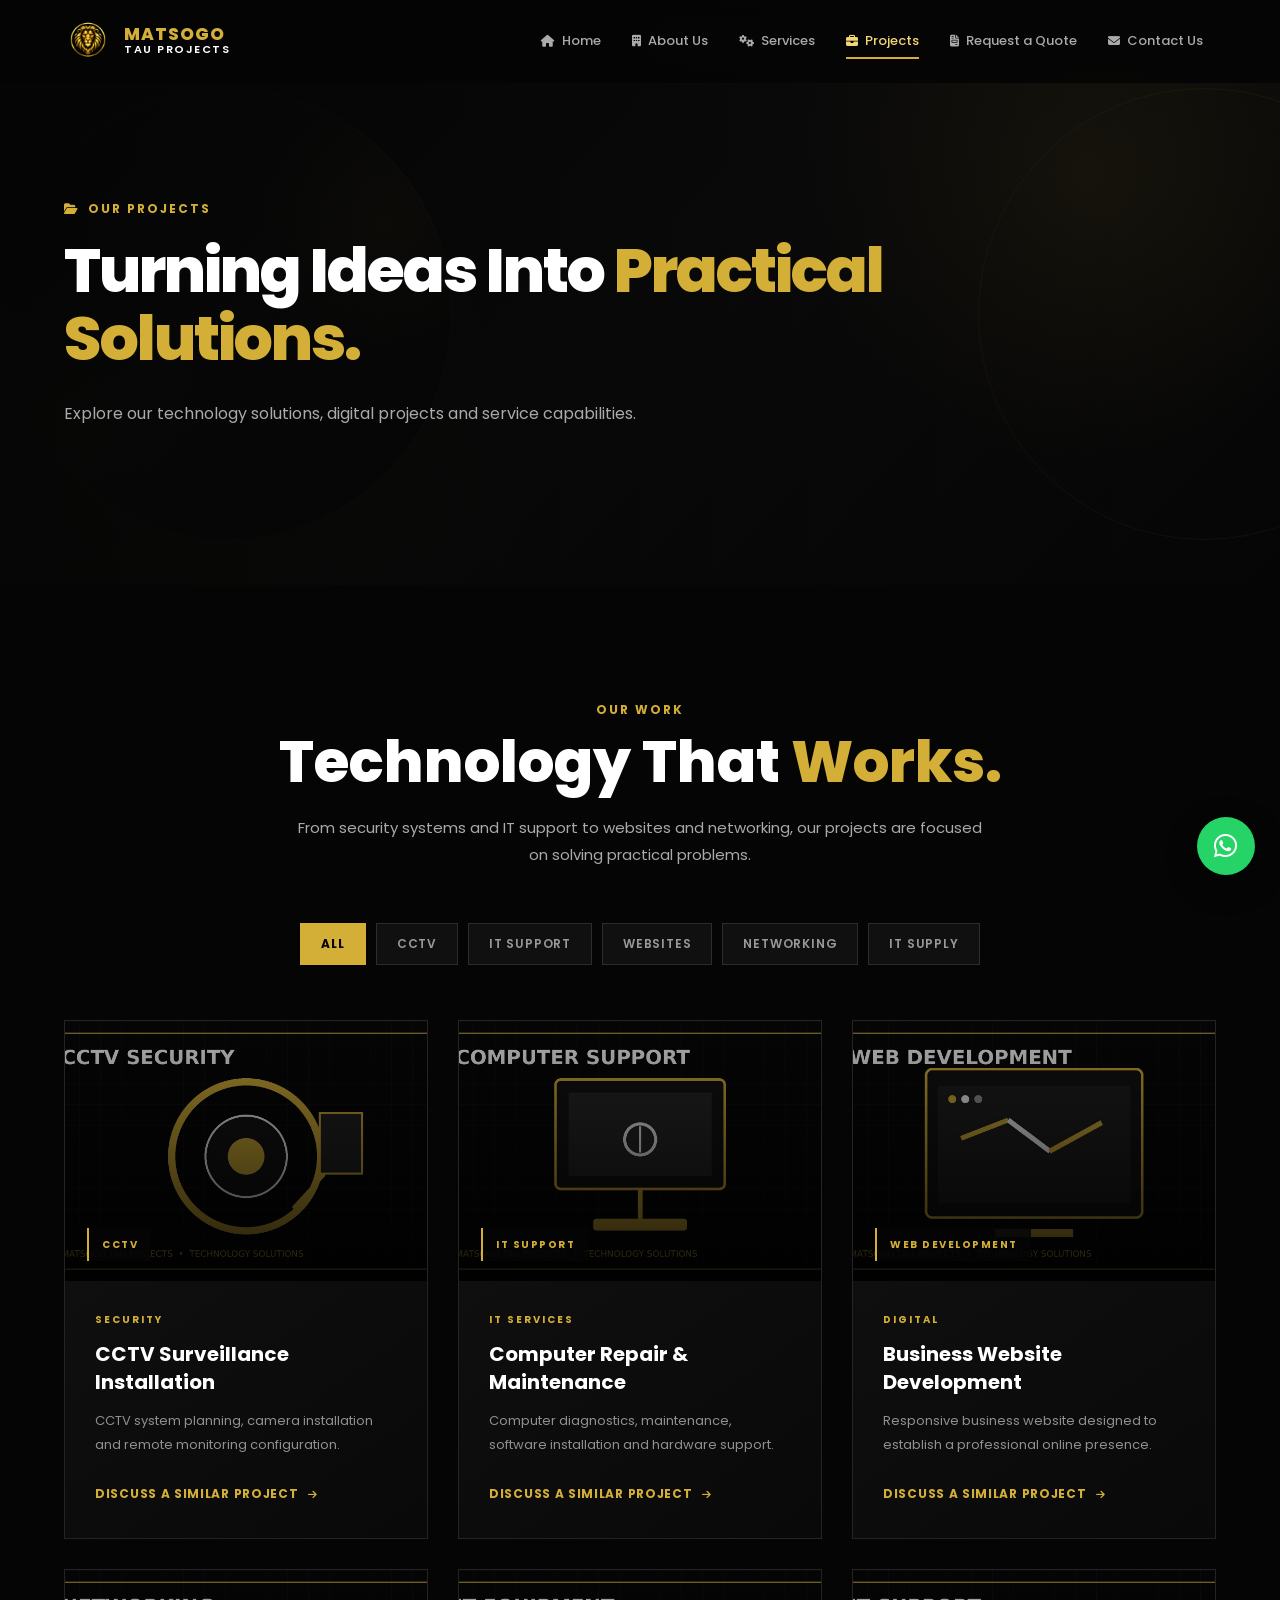
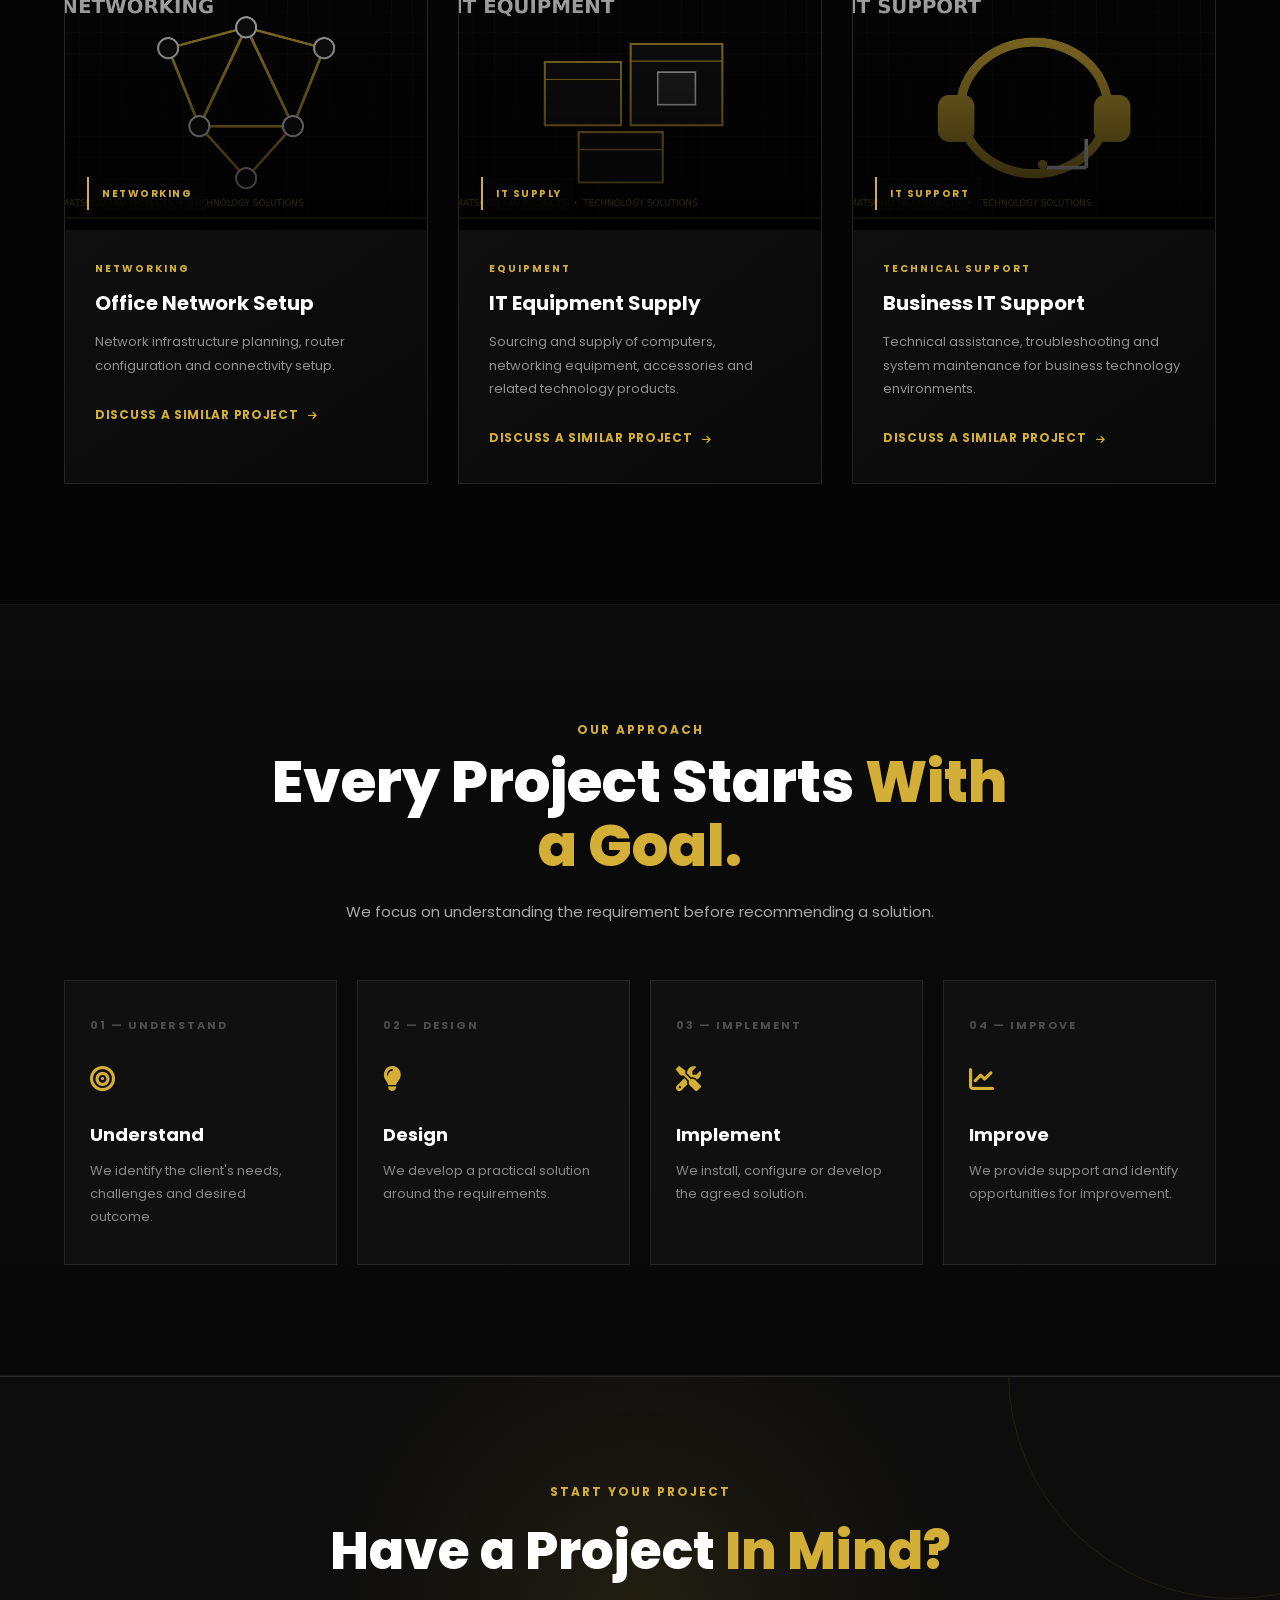
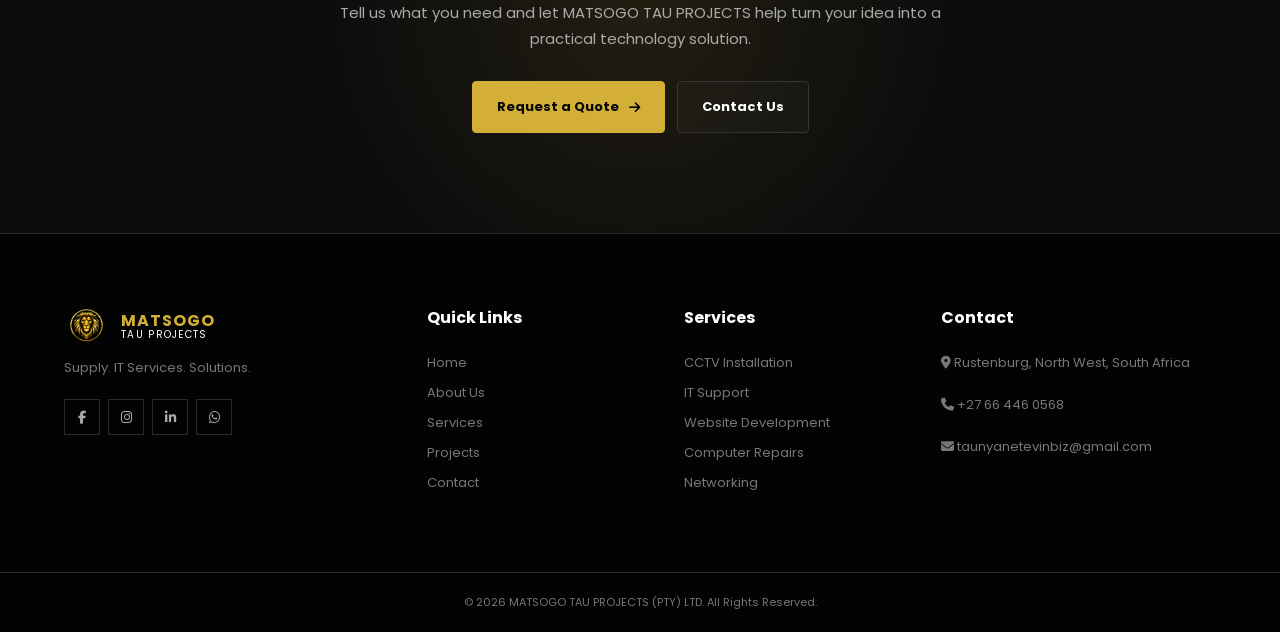
<file: MTP WEB/MTP Projects.html>
<!DOCTYPE html>
<html lang="en">

<head>

    <meta charset="UTF-8">

    <meta name="viewport"
          content="width=device-width, initial-scale=1.0">

    <meta name="description"
          content="Explore MATSOGO TAU PROJECTS technology, CCTV, IT support, networking, website development and digital solution projects.">

    <meta name="author"
          content="MATSOGO TAU PROJECTS (PTY) LTD">

    <title>Projects | MATSOGO TAU PROJECTS</title>


    <!-- Favicon -->
    <link rel="icon" href="images/favicon.png">


    <!-- Google Fonts -->
    <link rel="preconnect"
          href="https://fonts.googleapis.com">

    <link rel="preconnect"
          href="https://fonts.gstatic.com"
          crossorigin>

    <link href="https://fonts.googleapis.com/css2?family=Poppins:wght@300;400;500;600;700;800&display=swap"
          rel="stylesheet">


    <!-- Font Awesome -->
    <link rel="stylesheet"
          href="https://cdnjs.cloudflare.com/ajax/libs/font-awesome/6.5.2/css/all.min.css">


    <!-- Main CSS -->
    <link rel="stylesheet"
          href="CSS/Style.css">


    <!-- =====================================================
         PROJECTS PAGE ONLY
    ====================================================== -->
</head>


<body class="projects-page">


<!-- =====================================================
     HEADER
====================================================== -->

<header class="header">

    <div class="container nav-container">

        <a href="index.html" class="logo">
            <img src="images/favicon.png" alt="MATSOGO TAU PROJECTS Logo">
            <div class="logo-text">
                <strong>MATSOGO</strong>
                <span>TAU PROJECTS</span>
            </div>
        </a>

        <button class="menu-btn" id="menuBtn" aria-label="Open navigation menu">
            <i class="fa-solid fa-bars"></i>
        </button>

        <nav class="nav-links" id="navLinks">
            <a href="index.html" >
                <i class="fa-solid fa-house"></i>
                Home
            </a>
            <a href="MTP About Us.html" >
                <i class="fa-solid fa-building"></i>
                About Us
            </a>
            <a href="MTP Service.html" >
                <i class="fa-solid fa-gears"></i>
                Services
            </a>
            <a href="MTP Projects.html" class="active" aria-current="page">
                <i class="fa-solid fa-briefcase"></i>
                Projects
            </a>
            <a href="MTP Request a Quote.html" >
                <i class="fa-solid fa-file-invoice"></i>
                Request a Quote
            </a>
            <a href="MTP Contact Us.html" >
                <i class="fa-solid fa-envelope"></i>
                Contact Us
            </a>
        </nav>

    </div>
</header>



<!-- =====================================================
     PAGE HERO
====================================================== -->

<section class="hero page-hero">

    <div class="hero-overlay"></div>

    <div class="hero-content container">

        <div class="section-tag">

            <i class="fas fa-folder-open"></i>

            OUR PROJECTS

        </div>


        <h1>

            Turning Ideas Into

            <span>Practical Solutions.</span>

        </h1>


        <p>

            Explore our technology solutions, digital
            projects and service capabilities.

        </p>

    </div>

</section>



<!-- =====================================================
     PROJECTS
====================================================== -->

<section class="projects-section">

    <div class="container">


        <div class="section-heading">

            <span class="section-tag">
                OUR WORK
            </span>

            <h2>

                Technology That

                <span>Works.</span>

            </h2>

            <p>

                From security systems and IT support to
                websites and networking, our projects are
                focused on solving practical problems.

            </p>

        </div>



        <!-- PROJECT FILTERS -->

        <div class="project-filters">

            <button class="filter-btn active"
                    data-filter="all">

                All

            </button>


            <button class="filter-btn"
                    data-filter="cctv">

                CCTV

            </button>


            <button class="filter-btn"
                    data-filter="it">

                IT Support

            </button>


            <button class="filter-btn"
                    data-filter="web">

                Websites

            </button>


            <button class="filter-btn"
                    data-filter="network">

                Networking

            </button>


            <button class="filter-btn"
                    data-filter="supply">

                IT Supply

            </button>

        </div>



        <!-- PROJECT GRID -->

        <div class="projects-grid">


            <!-- =================================================
                 PROJECT 01
            ================================================== -->

            <article class="project-card"
                     data-category="cctv">

                <div class="project-image">

                    <img src="images/projects/cctv-project.jpg"
                         alt="CCTV installation project">

                    <div class="project-overlay">

                        <span>
                            CCTV
                        </span>

                    </div>

                </div>


                <div class="project-content">

                    <span class="project-category">
                        SECURITY
                    </span>

                    <h3>
                        CCTV Surveillance Installation
                    </h3>

                    <p>
                        CCTV system planning, camera
                        installation and remote monitoring
                        configuration.
                    </p>

                    <a href="MTP Request a Quote.html">

                        Discuss a Similar Project

                        <i class="fas fa-arrow-right"></i>

                    </a>

                </div>

            </article>



            <!-- =================================================
                 PROJECT 02
            ================================================== -->

            <article class="project-card"
                     data-category="it">

                <div class="project-image">

                    <img src="images/projects/computer-repair.jpg"
                         alt="Computer repair project">

                    <div class="project-overlay">

                        <span>
                            IT SUPPORT
                        </span>

                    </div>

                </div>


                <div class="project-content">

                    <span class="project-category">
                        IT SERVICES
                    </span>

                    <h3>
                        Computer Repair & Maintenance
                    </h3>

                    <p>
                        Computer diagnostics, maintenance,
                        software installation and hardware
                        support.
                    </p>

                    <a href="MTP Request a Quote.html">

                        Discuss a Similar Project

                        <i class="fas fa-arrow-right"></i>

                    </a>

                </div>

            </article>



            <!-- =================================================
                 PROJECT 03
            ================================================== -->

            <article class="project-card"
                     data-category="web">

                <div class="project-image">

                    <img src="images/projects/website-project.jpg"
                         alt="Website development project">

                    <div class="project-overlay">

                        <span>
                            WEB DEVELOPMENT
                        </span>

                    </div>

                </div>


                <div class="project-content">

                    <span class="project-category">
                        DIGITAL
                    </span>

                    <h3>
                        Business Website Development
                    </h3>

                    <p>
                        Responsive business website designed
                        to establish a professional online
                        presence.
                    </p>

                    <a href="MTP Request a Quote.html">

                        Discuss a Similar Project

                        <i class="fas fa-arrow-right"></i>

                    </a>

                </div>

            </article>



            <!-- =================================================
                 PROJECT 04
            ================================================== -->

            <article class="project-card"
                     data-category="network">

                <div class="project-image">

                    <img src="images/projects/network-project.jpg"
                         alt="Network installation project">

                    <div class="project-overlay">

                        <span>
                            NETWORKING
                        </span>

                    </div>

                </div>


                <div class="project-content">

                    <span class="project-category">
                        NETWORKING
                    </span>

                    <h3>
                        Office Network Setup
                    </h3>

                    <p>
                        Network infrastructure planning,
                        router configuration and connectivity
                        setup.
                    </p>

                    <a href="MTP Request a Quote.html">

                        Discuss a Similar Project

                        <i class="fas fa-arrow-right"></i>

                    </a>

                </div>

            </article>



            <!-- =================================================
                 PROJECT 05
            ================================================== -->

            <article class="project-card"
                     data-category="supply">

                <div class="project-image">

                    <img src="images/projects/it-equipment.jpg"
                         alt="IT equipment supply">

                    <div class="project-overlay">

                        <span>
                            IT SUPPLY
                        </span>

                    </div>

                </div>


                <div class="project-content">

                    <span class="project-category">
                        EQUIPMENT
                    </span>

                    <h3>
                        IT Equipment Supply
                    </h3>

                    <p>
                        Sourcing and supply of computers,
                        networking equipment, accessories
                        and related technology products.
                    </p>

                    <a href="MTP Request a Quote.html">

                        Discuss a Similar Project

                        <i class="fas fa-arrow-right"></i>

                    </a>

                </div>

            </article>



            <!-- =================================================
                 PROJECT 06
            ================================================== -->

            <article class="project-card"
                     data-category="it">

                <div class="project-image">

                    <img src="images/projects/it-support.jpg"
                         alt="IT support project">

                    <div class="project-overlay">

                        <span>
                            IT SUPPORT
                        </span>

                    </div>

                </div>


                <div class="project-content">

                    <span class="project-category">
                        TECHNICAL SUPPORT
                    </span>

                    <h3>
                        Business IT Support
                    </h3>

                    <p>
                        Technical assistance, troubleshooting
                        and system maintenance for business
                        technology environments.
                    </p>

                    <a href="MTP Request a Quote.html">

                        Discuss a Similar Project

                        <i class="fas fa-arrow-right"></i>

                    </a>

                </div>

            </article>

        </div>

    </div>

</section>



<!-- =====================================================
     PROJECT APPROACH
====================================================== -->

<section class="approach-section">

    <div class="container">


        <div class="section-heading">

            <span class="section-tag">
                OUR APPROACH
            </span>


            <h2>

                Every Project Starts

                <span>With a Goal.</span>

            </h2>


            <p>

                We focus on understanding the requirement
                before recommending a solution.

            </p>

        </div>



        <div class="approach-grid">


            <!-- 01 -->

            <div class="approach-card">

                <div class="approach-number">
                    01 — UNDERSTAND
                </div>

                <div class="approach-icon">
                    <i class="fas fa-bullseye"></i>
                </div>

                <h3>
                    Understand
                </h3>

                <p>
                    We identify the client's needs,
                    challenges and desired outcome.
                </p>

            </div>



            <!-- 02 -->

            <div class="approach-card">

                <div class="approach-number">
                    02 — DESIGN
                </div>

                <div class="approach-icon">
                    <i class="fas fa-lightbulb"></i>
                </div>

                <h3>
                    Design
                </h3>

                <p>
                    We develop a practical solution
                    around the requirements.
                </p>

            </div>



            <!-- 03 -->

            <div class="approach-card">

                <div class="approach-number">
                    03 — IMPLEMENT
                </div>

                <div class="approach-icon">
                    <i class="fas fa-screwdriver-wrench"></i>
                </div>

                <h3>
                    Implement
                </h3>

                <p>
                    We install, configure or develop
                    the agreed solution.
                </p>

            </div>



            <!-- 04 -->

            <div class="approach-card">

                <div class="approach-number">
                    04 — IMPROVE
                </div>

                <div class="approach-icon">
                    <i class="fas fa-chart-line"></i>
                </div>

                <h3>
                    Improve
                </h3>

                <p>
                    We provide support and identify
                    opportunities for improvement.
                </p>

            </div>

        </div>

    </div>

</section>



<!-- =====================================================
     CTA
====================================================== -->

<section class="cta">

    <div class="container">

        <div class="cta-content">

            <span class="section-tag">
                START YOUR PROJECT
            </span>


            <h2>

                Have a Project

                <span>In Mind?</span>

            </h2>


            <p>

                Tell us what you need and let MATSOGO TAU
                PROJECTS help turn your idea into a practical
                technology solution.

            </p>


            <div class="cta-buttons">

                <a href="MTP Request a Quote.html"
                   class="btn btn-primary">

                    Request a Quote

                    <i class="fas fa-arrow-right"></i>

                </a>


                <a href="MTP Contact Us.html"
                   class="btn btn-outline">

                    Contact Us

                </a>

            </div>

        </div>

    </div>

</section>



<!-- =====================================================
     FOOTER
====================================================== -->

<footer class="footer">

        <div class="container footer-grid">

            <div class="footer-column">

                <a href="index.html" class="footer-logo">

                    <img src="images/favicon.png"
                        alt="MATSOGO TAU PROJECTS Logo">

                    <div>
                        <strong>MATSOGO</strong>
                        <span>TAU PROJECTS</span>
                    </div>

                </a>

                <p>
                    Supply. IT Services. Solutions.
                </p>


            <div class="social-links">

                <a href="https://www.facebook.com/share/199SDyfLvx/"
                   target="_blank"
                   rel="noopener"
                   aria-label="Facebook">

                    <i class="fab fa-facebook-f"></i>

                </a>


                <a href="https://www.linkedin.com/company/144738096/admin?lipi=urn%3Ali%3Apage%3Aorganization_admin_admin_settings_index%3B44e75fb1-1ee6-416e-9012-118aeded2ed9"
                   aria-label="Instagram">

                    <i class="fab fa-instagram"></i>

                </a>


                <a href="https://www.linkedin.com/company/144738096/admin?lipi=urn%3Ali%3Apage%3Aorganization_admin_admin_settings_index%3B44e75fb1-1ee6-416e-9012-118aeded2ed9"
                   aria-label="LinkedIn">

                    <i class="fab fa-linkedin-in"></i>

                </a>


                <a href="https://wa.me/27664460568"
                   target="_blank"
                   rel="noopener"
                   aria-label="WhatsApp">

                    <i class="fab fa-whatsapp"></i>

                </a>

            </div>

        </div>



        <!-- QUICK LINKS -->

        <div class="footer-column">

            <h3>
                Quick Links
            </h3>


            <a href="index.html">
                Home
            </a>


            <a href="MTP About Us.html">
                About Us
            </a>


            <a href="MTP Service.html">
                Services
            </a>


            <a href="MTP Projects.html">
                Projects
            </a>


            <a href="MTP Contact Us.html">
                Contact
            </a>

        </div>



        <!-- SERVICES -->

        <div class="footer-column">

            <h3>
                Services
            </h3>


            <a href="MTP Service.html">
                CCTV Installation
            </a>


            <a href="MTP Service.html">
                IT Support
            </a>


            <a href="MTP Service.html">
                Website Development
            </a>


            <a href="MTP Service.html">
                Computer Repairs
            </a>


            <a href="MTP Service.html">
                Networking
            </a>

        </div>



        <!-- CONTACT -->

        <div class="footer-column">

            <h3>
                Contact
            </h3>


            <p>

                <i class="fas fa-location-dot"></i>

                Rustenburg, North West, South Africa

            </p>


            <p>

                <i class="fas fa-phone"></i>

                +27 66 446 0568

            </p>


            <p>

                <i class="fas fa-envelope"></i>

                taunyanetevinbiz@gmail.com

            </p>

        </div>

    </div>



    <div class="footer-bottom">

        <p>

            © <span id="year"></span>

            MATSOGO TAU PROJECTS (PTY) LTD.

            All Rights Reserved.

        </p>

    </div>

</footer>



<!-- =====================================================
     WHATSAPP
====================================================== -->

<a href="https://wa.me/27664460568"
   class="whatsapp-float"
   target="_blank"
   rel="noopener"
   aria-label="Chat on WhatsApp">

    <i class="fab fa-whatsapp"></i>

</a>



<!-- =====================================================
     MAIN JAVASCRIPT
====================================================== -->

<script src="JS/Script.js"></script>



<!-- =====================================================
     PROJECT FILTER
====================================================== -->

<script>

    document.addEventListener("DOMContentLoaded", function () {

        const filterButtons =
            document.querySelectorAll(".filter-btn");

        const projectCards =
            document.querySelectorAll(".project-card");


        filterButtons.forEach(button => {

            button.addEventListener("click", function () {

                const filter =
                    this.getAttribute("data-filter");


                /* Active button */

                filterButtons.forEach(btn => {

                    btn.classList.remove("active");

                });

                this.classList.add("active");


                /* Filter cards */

                projectCards.forEach(card => {

                    const category =
                        card.getAttribute("data-category");


                    if (
                        filter === "all" ||
                        category === filter
                    ) {

                        card.style.display = "block";

                        requestAnimationFrame(() => {

                            card.style.opacity = "1";

                            card.style.transform =
                                "translateY(0)";

                        });

                    } else {

                        card.style.opacity = "0";

                        card.style.transform =
                            "translateY(15px)";

                        setTimeout(() => {

                            card.style.display = "none";

                        }, 250);

                    }

                });

            });

        });

    });

</script>


</body>

</html>
</file>
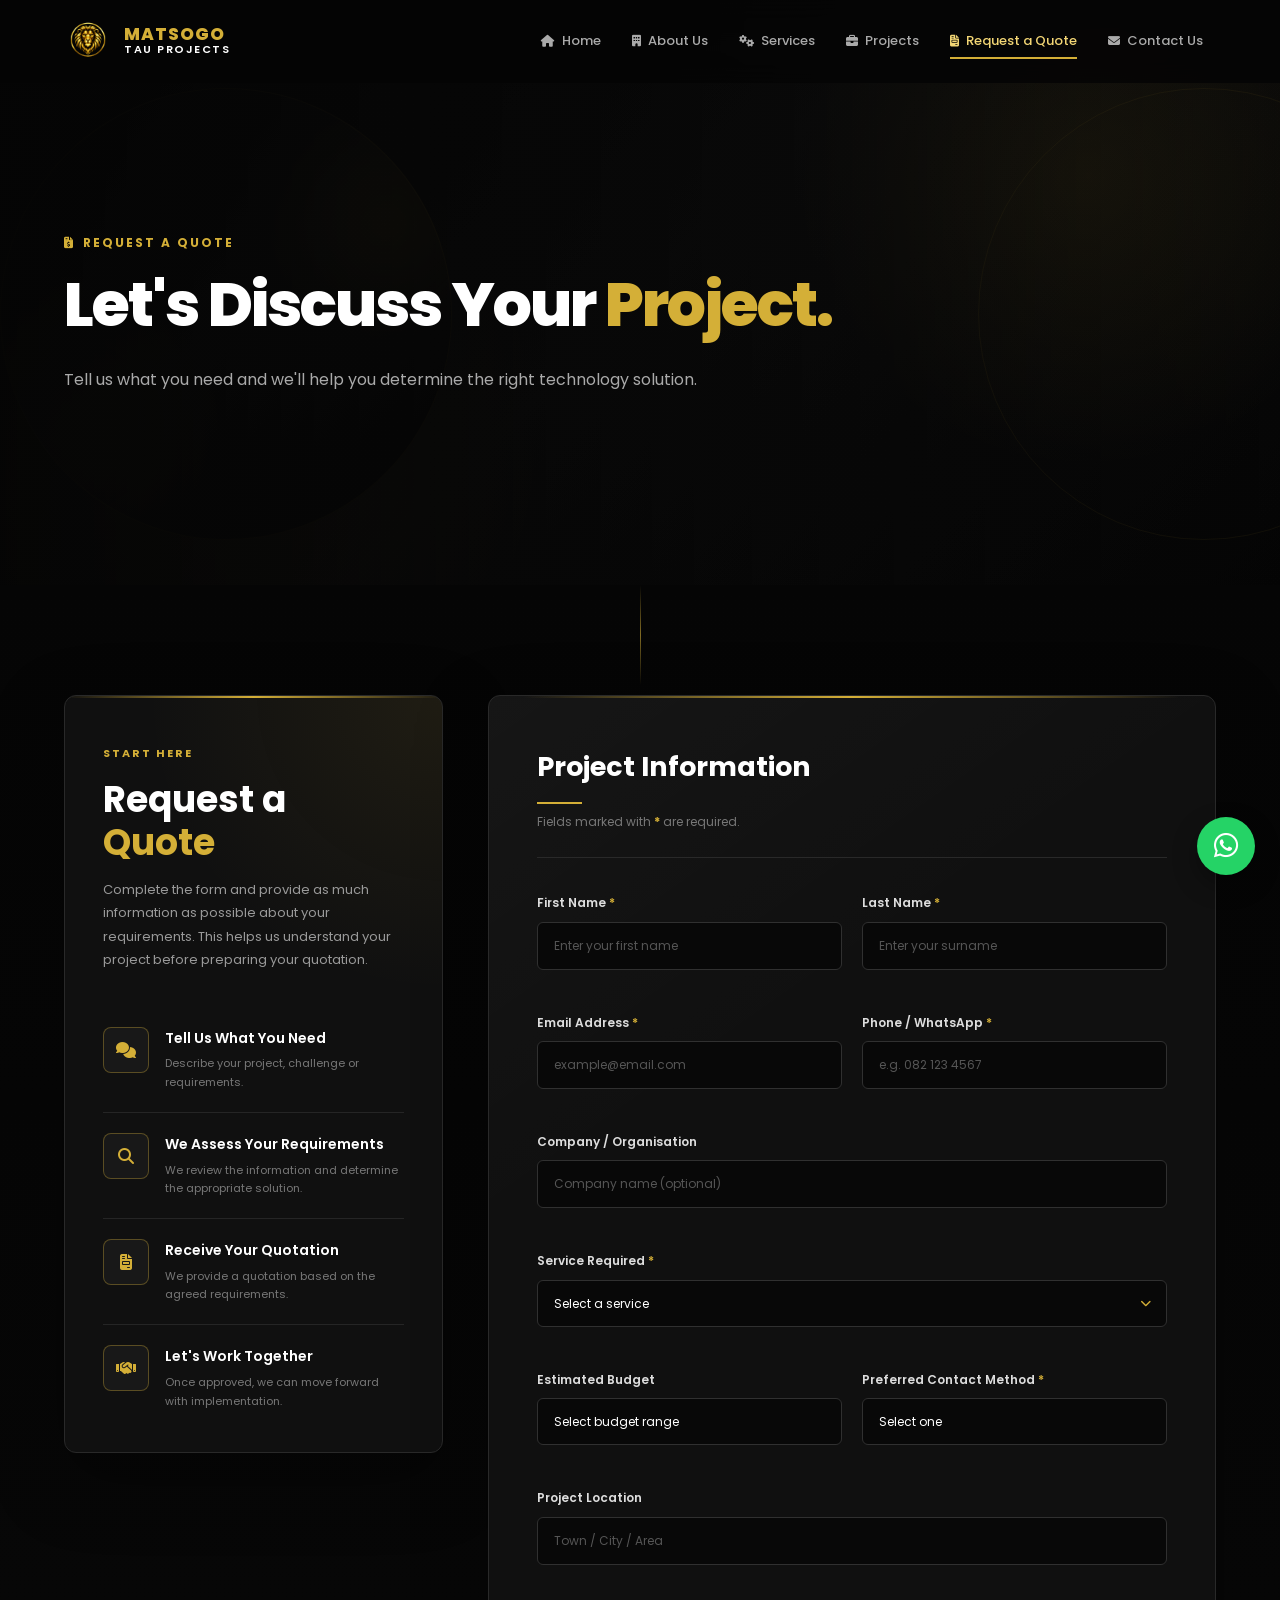
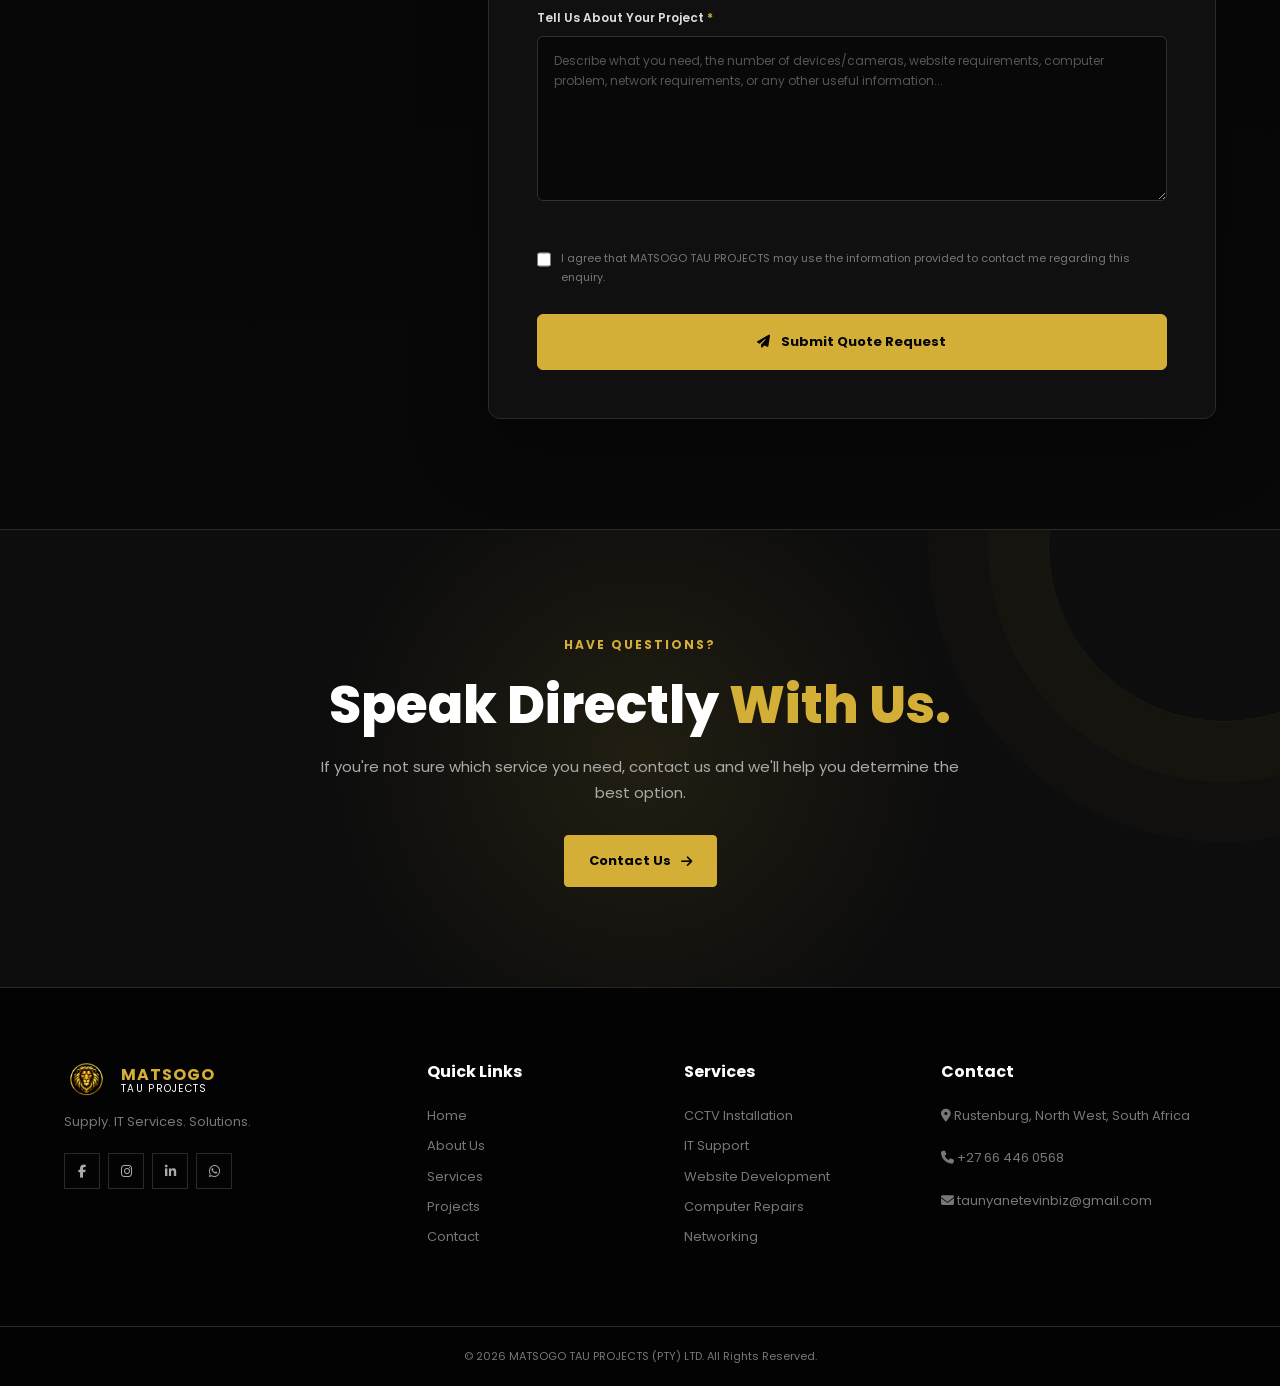
<file: MTP WEB/MTP Request a Quote.html>
<!DOCTYPE html>
<html lang="en">

<head>
    <meta charset="UTF-8">

    <meta name="viewport"
        content="width=device-width, initial-scale=1.0">

    <meta name="description"
        content="Request a quote from MATSOGO TAU PROJECTS for CCTV, IT support, computer repairs, website development, networking, IT equipment supply and digital solutions.">

    <meta name="author"
        content="MATSOGO TAU PROJECTS (PTY) LTD">

    <title>Request a Quote | MATSOGO TAU PROJECTS</title>

    <!-- Favicon -->
    <link rel="icon" href="images/favicon.png">

    <!-- Google Fonts -->
    <link rel="preconnect"
        href="https://fonts.googleapis.com">

    <link rel="preconnect"
        href="https://fonts.googleapis.com"
        crossorigin>

    <link href="https://fonts.googleapis.com/css2?family=Poppins:wght@300;400;500;600;700;800&display=swap"
        rel="stylesheet">

    <!-- Font Awesome -->
    <link rel="stylesheet"
        href="https://cdnjs.cloudflare.com/ajax/libs/font-awesome/6.5.2/css/all.min.css">

    <!-- Main CSS -->
    <link rel="stylesheet"
        href="CSS/Style.css">


    <!-- =====================================================
         REQUEST A QUOTE PAGE STYLES
         Scoped to .quote-page so other pages are unaffected
    ====================================================== -->
</head>


<body class="quote-page">


<!-- =====================================================
     HEADER
====================================================== -->

<header class="header">

    <div class="container nav-container">

        <a href="index.html" class="logo">
            <img src="images/favicon.png" alt="MATSOGO TAU PROJECTS Logo">
            <div class="logo-text">
                <strong>MATSOGO</strong>
                <span>TAU PROJECTS</span>
            </div>
        </a>

        <button class="menu-btn" id="menuBtn" aria-label="Open navigation menu">
            <i class="fa-solid fa-bars"></i>
        </button>

        <nav class="nav-links" id="navLinks">
            <a href="index.html" >
                <i class="fa-solid fa-house"></i>
                Home
            </a>
            <a href="MTP About Us.html" >
                <i class="fa-solid fa-building"></i>
                About Us
            </a>
            <a href="MTP Service.html" >
                <i class="fa-solid fa-gears"></i>
                Services
            </a>
            <a href="MTP Projects.html" >
                <i class="fa-solid fa-briefcase"></i>
                Projects
            </a>
            <a href="MTP Request a Quote.html" class="active" aria-current="page">
                <i class="fa-solid fa-file-invoice"></i>
                Request a Quote
            </a>
            <a href="MTP Contact Us.html" >
                <i class="fa-solid fa-envelope"></i>
                Contact Us
            </a>
        </nav>

    </div>
</header>



<!-- =====================================================
     PAGE HERO
====================================================== -->

<section class="hero page-hero">

    <div class="hero-overlay"></div>

    <div class="hero-content container">

        <div class="section-tag">

            <i class="fas fa-file-invoice-dollar"></i>

            REQUEST A QUOTE

        </div>


        <h1>

            Let's Discuss Your

            <span>Project.</span>

        </h1>


        <p>

            Tell us what you need and we'll help you
            determine the right technology solution.

        </p>

    </div>

</section>



<!-- =====================================================
     QUOTE SECTION
====================================================== -->

<section class="quote-section">

    <div class="container">

        <div class="quote-wrapper">


            <!-- =================================================
                 LEFT INFORMATION
            ================================================== -->

            <div class="quote-info">

                <span class="section-tag">
                    START HERE
                </span>


                <h2>

                    Request a
                    <span>Quote</span>

                </h2>


                <p>

                    Complete the form and provide as much
                    information as possible about your
                    requirements. This helps us understand
                    your project before preparing your quotation.

                </p>


                <!-- BENEFIT 01 -->

                <div class="quote-benefit">

                    <div class="quote-benefit-icon">

                        <i class="fas fa-comments"></i>

                    </div>


                    <div>

                        <h3>
                            Tell Us What You Need
                        </h3>

                        <p>
                            Describe your project,
                            challenge or requirements.
                        </p>

                    </div>

                </div>


                <!-- BENEFIT 02 -->

                <div class="quote-benefit">

                    <div class="quote-benefit-icon">

                        <i class="fas fa-magnifying-glass"></i>

                    </div>


                    <div>

                        <h3>
                            We Assess Your Requirements
                        </h3>

                        <p>
                            We review the information
                            and determine the appropriate
                            solution.
                        </p>

                    </div>

                </div>


                <!-- BENEFIT 03 -->

                <div class="quote-benefit">

                    <div class="quote-benefit-icon">

                        <i class="fas fa-file-invoice"></i>

                    </div>


                    <div>

                        <h3>
                            Receive Your Quotation
                        </h3>

                        <p>
                            We provide a quotation based
                            on the agreed requirements.
                        </p>

                    </div>

                </div>


                <!-- BENEFIT 04 -->

                <div class="quote-benefit">

                    <div class="quote-benefit-icon">

                        <i class="fas fa-handshake"></i>

                    </div>


                    <div>

                        <h3>
                            Let's Work Together
                        </h3>

                        <p>
                            Once approved, we can move
                            forward with implementation.
                        </p>

                    </div>

                </div>

            </div>



            <!-- =================================================
                 FORM
            ================================================== -->

            <div class="quote-form-container">

                <div class="form-heading">

                    <h2>
                        Project Information
                    </h2>

                    <p>
                        Fields marked with
                        <strong>*</strong>
                        are required.
                    </p>

                </div>


                <form class="quote-form"
                      id="quoteForm"
                      action="https://formspree.io/f/mjyvrqoa"
                      method="POST">


                    <input type="hidden"
                           name="_subject"
                           value="New Request for a Quote - Matsogo Tau Projects">


                    <!-- NAME -->

                    <div class="form-row">

                        <div class="form-group">

                            <label for="firstName">

                                First Name
                                <span>*</span>

                            </label>

                            <input type="text"
                                   id="firstName"
                                   name="firstName"
                                   placeholder="Enter your first name"
                                   autocomplete="given-name"
                                   required>

                        </div>


                        <div class="form-group">

                            <label for="lastName">

                                Last Name
                                <span>*</span>

                            </label>

                            <input type="text"
                                   id="lastName"
                                   name="lastName"
                                   placeholder="Enter your surname"
                                   autocomplete="family-name"
                                   required>

                        </div>

                    </div>



                    <!-- CONTACT -->

                    <div class="form-row">

                        <div class="form-group">

                            <label for="email">

                                Email Address
                                <span>*</span>

                            </label>

                            <input type="email"
                                   id="email"
                                   name="email"
                                   placeholder="example@email.com"
                                   autocomplete="email"
                                   required>

                        </div>


                        <div class="form-group">

                            <label for="phone">

                                Phone / WhatsApp
                                <span>*</span>

                            </label>

                            <input type="tel"
                                   id="phone"
                                   name="phone"
                                   placeholder="e.g. 082 123 4567"
                                   autocomplete="tel"
                                   required>

                        </div>

                    </div>



                    <!-- COMPANY -->

                    <div class="form-group">

                        <label for="company">
                            Company / Organisation
                        </label>

                        <input type="text"
                               id="company"
                               name="company"
                               placeholder="Company name (optional)"
                               autocomplete="organization">

                    </div>



                    <!-- SERVICE -->

                    <div class="form-group">

                        <label for="service">

                            Service Required
                            <span>*</span>

                        </label>


                        <div class="service-select-wrapper">

                            <select id="service"
                                    name="service"
                                    required>

                                <option value="">
                                    Select a service
                                </option>

                                <option value="CCTV Installation">
                                    CCTV Installation
                                </option>

                                <option value="IT Support">
                                    IT Support
                                </option>

                                <option value="Computer Repairs">
                                    Computer & Laptop Repairs
                                </option>

                                <option value="Website Development">
                                    Website Design & Development
                                </option>

                                <option value="Networking">
                                    Networking Solutions
                                </option>

                                <option value="IT Equipment Supply">
                                    IT Equipment Supply
                                </option>

                                <option value="Digital Solutions">
                                    Digital Solutions
                                </option>

                                <option value="IT Maintenance">
                                    IT Maintenance
                                </option>

                                <option value="Technology Consulting">
                                    Technology Consulting
                                </option>

                                <option value="Other">
                                    Other
                                </option>

                            </select>


                            <i class="fas fa-chevron-down"></i>

                        </div>

                    </div>



                    <!-- BUDGET -->

                    <div class="form-row">

                        <div class="form-group">

                            <label for="budget">
                                Estimated Budget
                            </label>

                            <select id="budget"
                                    name="budget">

                                <option value="">
                                    Select budget range
                                </option>

                                <option value="Under R1,000">
                                    Under R1,000
                                </option>

                                <option value="R1,000 - R5,000">
                                    R1,000 - R5,000
                                </option>

                                <option value="R5,000 - R10,000">
                                    R5,000 - R10,000
                                </option>

                                <option value="R10,000 - R25,000">
                                    R10,000 - R25,000
                                </option>

                                <option value="R25,000 - R50,000">
                                    R25,000 - R50,000
                                </option>

                                <option value="R50,000+">
                                    R50,000+
                                </option>

                                <option value="Not sure">
                                    I'm not sure
                                </option>

                            </select>

                        </div>


                        <div class="form-group">

                            <label for="contactMethod">

                                Preferred Contact Method
                                <span>*</span>

                            </label>

                            <select id="contactMethod"
                                    name="contactMethod"
                                    required>

                                <option value="">
                                    Select one
                                </option>

                                <option value="WhatsApp">
                                    WhatsApp
                                </option>

                                <option value="Phone Call">
                                    Phone Call
                                </option>

                                <option value="Email">
                                    Email
                                </option>

                            </select>

                        </div>

                    </div>



                    <!-- LOCATION -->

                    <div class="form-group">

                        <label for="location">
                            Project Location
                        </label>

                        <input type="text"
                               id="location"
                               name="location"
                               placeholder="Town / City / Area">

                    </div>



                    <!-- PROJECT DETAILS -->

                    <div class="form-group">

                        <label for="message">

                            Tell Us About Your Project
                            <span>*</span>

                        </label>

                        <textarea id="message"
                                  name="message"
                                  placeholder="Describe what you need, the number of devices/cameras, website requirements, computer problem, network requirements, or any other useful information..."
                                  required></textarea>

                    </div>



                    <!-- TERMS -->

                    <div class="form-check">

                        <input type="checkbox"
                               id="consent"
                               name="consent"
                               value="Agreed"
                               required>


                        <label for="consent">

                            I agree that MATSOGO TAU PROJECTS
                            may use the information provided
                            to contact me regarding this enquiry.

                        </label>

                    </div>



                    <!-- SUBMIT -->

                    <button type="submit"
                            class="quote-submit">

                        <i class="fas fa-paper-plane"></i>

                        Submit Quote Request

                    </button>



                    <!-- MESSAGE -->

                    <div class="form-message"
                         id="formMessage">

                        <i class="fas fa-circle-check"></i>

                        Thank you. Your quote request has
                        been received.

                    </div>

                </form>

            </div>

        </div>

    </div>

</section>



<!-- =====================================================
     CTA
====================================================== -->

<section class="cta">

    <div class="container">

        <div class="cta-content">

            <span class="section-tag">
                HAVE QUESTIONS?
            </span>


            <h2>

                Speak Directly
                <span>With Us.</span>

            </h2>


            <p>

                If you're not sure which service you need,
                contact us and we'll help you determine
                the best option.

            </p>


            <div class="cta-buttons">

                <a href="MTP Contact Us.html"
                   class="btn btn-primary">

                    Contact Us

                    <i class="fas fa-arrow-right"></i>

                </a>

            </div>

        </div>

    </div>

</section>



<!-- =====================================================
     FOOTER
====================================================== -->

<footer class="footer">

        <div class="container footer-grid">

            <div class="footer-column">

                <a href="index.html" class="footer-logo">

                    <img src="images/favicon.png"
                        alt="MATSOGO TAU PROJECTS Logo">

                    <div>
                        <strong>MATSOGO</strong>
                        <span>TAU PROJECTS</span>
                    </div>

                </a>

                <p>
                    Supply. IT Services. Solutions.
                </p>


            <div class="social-links">

                <a href="https://www.facebook.com/share/199SDyfLvx/"
                   aria-label="Facebook"
                   target="_blank"
                   rel="noopener noreferrer">

                    <i class="fab fa-facebook-f"></i>

                </a>


                <a href="#"
                   aria-label="Instagram">

                    <i class="fab fa-instagram"></i>

                </a>


                <a href="https://www.linkedin.com/company/144738096/admin?lipi=urn%3Ali%3Apage%3Aorganization_admin_admin_settings_index%3B44e75fb1-1ee6-416e-9012-118aeded2ed9"
                   aria-label="LinkedIn">

                    <i class="fab fa-linkedin-in"></i>

                </a>


                <a href="https://wa.me/27664460568"
                   aria-label="WhatsApp"
                   target="_blank"
                   rel="noopener noreferrer">

                    <i class="fab fa-whatsapp"></i>

                </a>

            </div>

        </div>



        <div class="footer-column">

            <h3>
                Quick Links
            </h3>

            <a href="index.html">
                Home
            </a>

            <a href="MTP About Us.html">
                About Us
            </a>

            <a href="MTP Service.html">
                Services
            </a>

            <a href="MTP Projects.html">
                Projects
            </a>

            <a href="MTP Contact Us.html">
                Contact
            </a>

        </div>



        <div class="footer-column">

            <h3>
                Services
            </h3>

            <a href="MTP Service.html">
                CCTV Installation
            </a>

            <a href="MTP Service.html">
                IT Support
            </a>

            <a href="MTP Service.html">
                Website Development
            </a>

            <a href="MTP Service.html">
                Computer Repairs
            </a>

            <a href="MTP Service.html">
                Networking
            </a>

        </div>



        <div class="footer-column">

            <h3>
                Contact
            </h3>


            <p>

                <i class="fas fa-location-dot"></i>

                Rustenburg, North West, South Africa

            </p>


            <p>

                <i class="fas fa-phone"></i>

                +27 66 446 0568

            </p>


            <p>

                <i class="fas fa-envelope"></i>

                taunyanetevinbiz@gmail.com

            </p>

        </div>

    </div>



    <div class="footer-bottom">

        <p>

            © <span id="year"></span>

            MATSOGO TAU PROJECTS (PTY) LTD.

            All Rights Reserved.

        </p>

    </div>

</footer>



<!-- =====================================================
     WHATSAPP
====================================================== -->

<a href="https://wa.me/27664460568"
   class="whatsapp-float"
   target="_blank"
   rel="noopener noreferrer"
   aria-label="Chat on WhatsApp">

    <i class="fab fa-whatsapp"></i>

</a>



<!-- =====================================================
     MAIN JAVASCRIPT
====================================================== -->

<script src="JS/Script.js"></script>

</body>

</html>
</file>
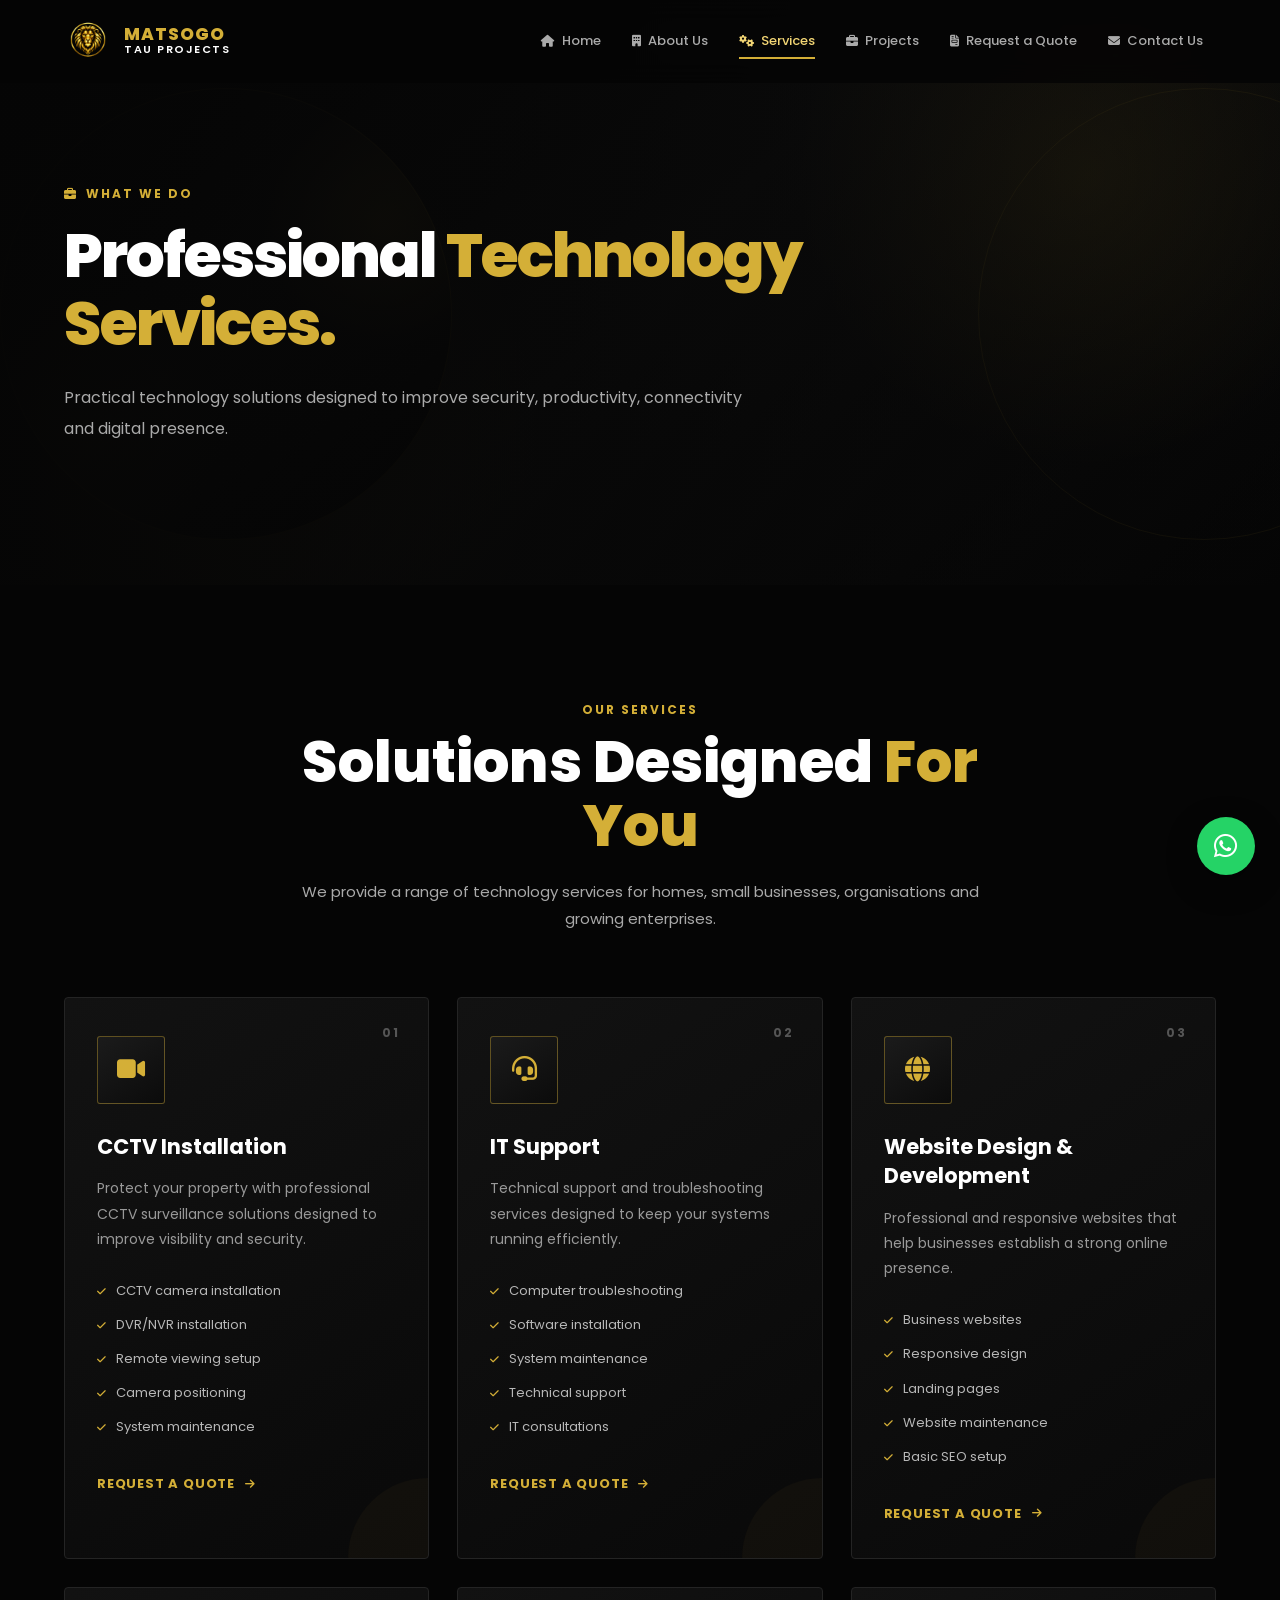
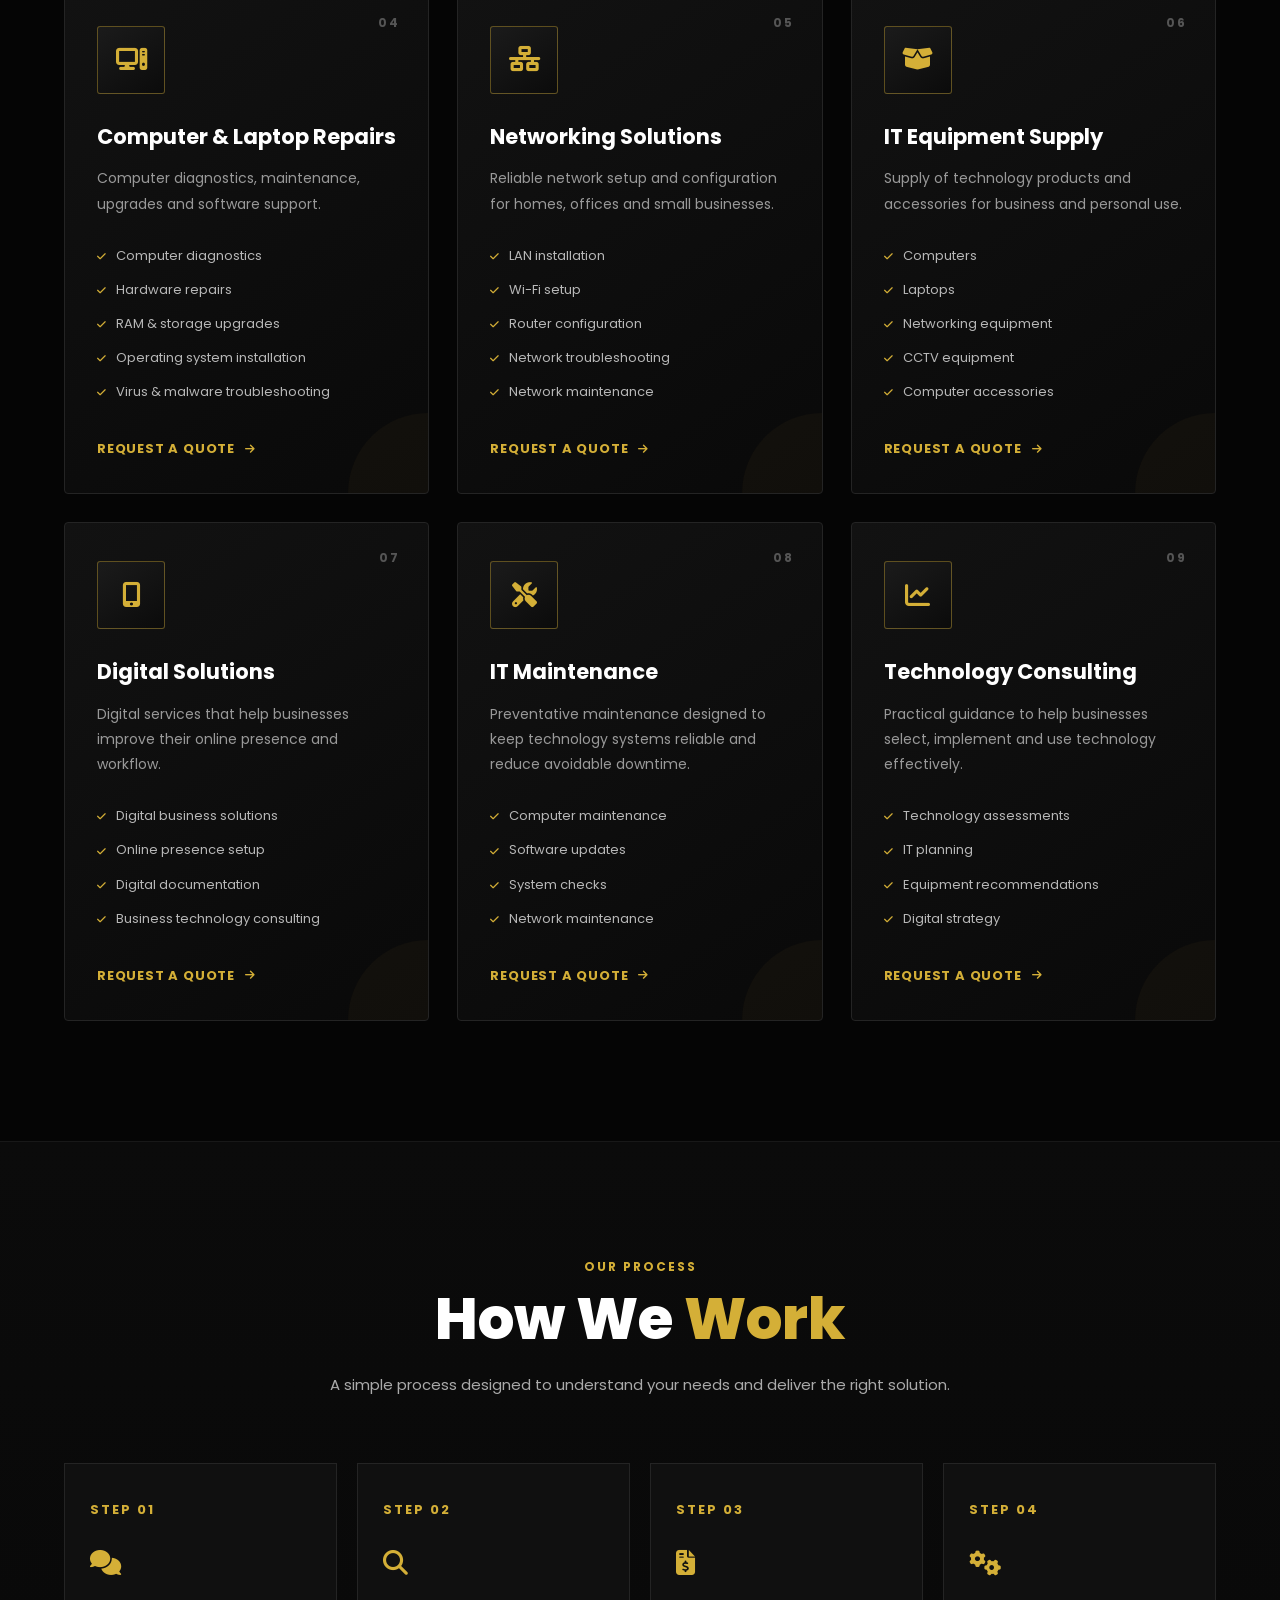
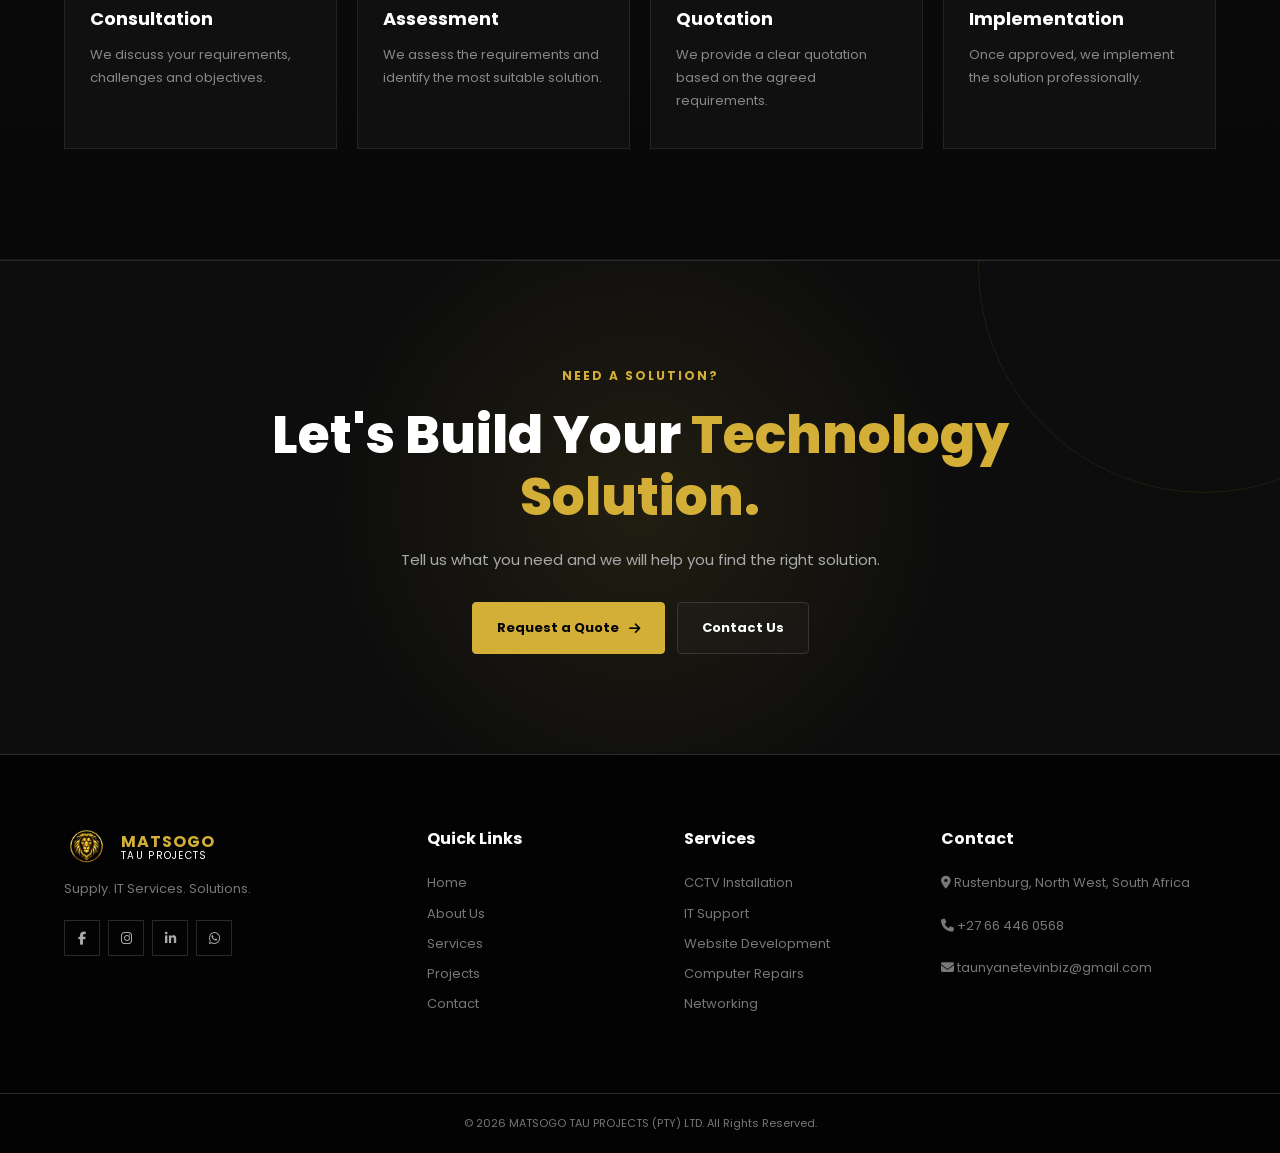
<file: MTP WEB/MTP Service.html>
<!DOCTYPE html>
<html lang="en">

<head>
    <meta charset="UTF-8">

    <meta name="viewport"
          content="width=device-width, initial-scale=1.0">

    <meta name="description"
          content="MATSOGO TAU PROJECTS offers CCTV installation, IT support, computer repairs, website development, networking, IT equipment supply and digital solutions.">

    <meta name="keywords"
          content="CCTV installation, IT support, computer repairs, website development, networking, IT equipment, digital solutions, MATSOGO TAU PROJECTS">

    <meta name="author"
          content="MATSOGO TAU PROJECTS (PTY) LTD">

    <title>Our Services | MATSOGO TAU PROJECTS</title>

    <!-- Favicon -->
    <link rel="icon" href="images/favicon.png">

    <!-- Google Fonts -->
    <link rel="preconnect"
          href="https://fonts.googleapis.com">

    <link rel="preconnect"
          href="https://fonts.gstatic.com"
          crossorigin>

    <link href="https://fonts.googleapis.com/css2?family=Poppins:wght@300;400;500;600;700;800&display=swap"
          rel="stylesheet">

    <!-- Font Awesome -->
    <link rel="stylesheet"
          href="https://cdnjs.cloudflare.com/ajax/libs/font-awesome/6.5.2/css/all.min.css">

    <!-- Main CSS -->
    <link rel="stylesheet"
          href="CSS/Style.css">


    <!-- =====================================================
         SERVICES PAGE ONLY
    ====================================================== -->
</head>


<body class="services-page">


<!-- =====================================================
     HEADER
====================================================== -->

<header class="header">

    <div class="container nav-container">

        <a href="index.html" class="logo">
            <img src="images/favicon.png" alt="MATSOGO TAU PROJECTS Logo">
            <div class="logo-text">
                <strong>MATSOGO</strong>
                <span>TAU PROJECTS</span>
            </div>
        </a>

        <button class="menu-btn" id="menuBtn" aria-label="Open navigation menu">
            <i class="fa-solid fa-bars"></i>
        </button>

        <nav class="nav-links" id="navLinks">
            <a href="index.html" >
                <i class="fa-solid fa-house"></i>
                Home
            </a>
            <a href="MTP About Us.html" >
                <i class="fa-solid fa-building"></i>
                About Us
            </a>
            <a href="MTP Service.html" class="active" aria-current="page">
                <i class="fa-solid fa-gears"></i>
                Services
            </a>
            <a href="MTP Projects.html" >
                <i class="fa-solid fa-briefcase"></i>
                Projects
            </a>
            <a href="MTP Request a Quote.html" >
                <i class="fa-solid fa-file-invoice"></i>
                Request a Quote
            </a>
            <a href="MTP Contact Us.html" >
                <i class="fa-solid fa-envelope"></i>
                Contact Us
            </a>
        </nav>

    </div>
</header>



<!-- =====================================================
     PAGE HERO
====================================================== -->

<section class="hero page-hero">

    <div class="hero-overlay"></div>

    <div class="hero-content container">

        <div class="section-tag">

            <i class="fas fa-briefcase"></i>

            WHAT WE DO

        </div>


        <h1>

            Professional

            <span>Technology Services.</span>

        </h1>


        <p>

            Practical technology solutions designed to
            improve security, productivity, connectivity
            and digital presence.

        </p>

    </div>

</section>



<!-- =====================================================
     SERVICES
====================================================== -->

<section class="services-intro">

    <div class="container">


        <div class="section-heading">

            <span class="section-tag">
                OUR SERVICES
            </span>


            <h2>

                Solutions Designed

                <span>For You</span>

            </h2>


            <p>

                We provide a range of technology services
                for homes, small businesses, organisations
                and growing enterprises.

            </p>

        </div>



        <div class="services-grid">


            <!-- SERVICE 01 -->
            <div class="service-card">

                <span class="service-number">
                    01
                </span>

                <div class="service-icon">
                    <i class="fas fa-video"></i>
                </div>

                <h3>
                    CCTV Installation
                </h3>

                <p>
                    Protect your property with professional
                    CCTV surveillance solutions designed to
                    improve visibility and security.
                </p>

                <ul class="service-list">

                    <li>
                        <i class="fas fa-check"></i>
                        CCTV camera installation
                    </li>

                    <li>
                        <i class="fas fa-check"></i>
                        DVR/NVR installation
                    </li>

                    <li>
                        <i class="fas fa-check"></i>
                        Remote viewing setup
                    </li>

                    <li>
                        <i class="fas fa-check"></i>
                        Camera positioning
                    </li>

                    <li>
                        <i class="fas fa-check"></i>
                        System maintenance
                    </li>

                </ul>

                <a href="MTP Request a Quote.html">
                    Request a Quote
                    <i class="fas fa-arrow-right"></i>
                </a>

            </div>



            <!-- SERVICE 02 -->
            <div class="service-card">

                <span class="service-number">
                    02
                </span>

                <div class="service-icon">
                    <i class="fas fa-headset"></i>
                </div>

                <h3>
                    IT Support
                </h3>

                <p>
                    Technical support and troubleshooting
                    services designed to keep your systems
                    running efficiently.
                </p>

                <ul class="service-list">

                    <li>
                        <i class="fas fa-check"></i>
                        Computer troubleshooting
                    </li>

                    <li>
                        <i class="fas fa-check"></i>
                        Software installation
                    </li>

                    <li>
                        <i class="fas fa-check"></i>
                        System maintenance
                    </li>

                    <li>
                        <i class="fas fa-check"></i>
                        Technical support
                    </li>

                    <li>
                        <i class="fas fa-check"></i>
                        IT consultations
                    </li>

                </ul>

                <a href="MTP Request a Quote.html">
                    Request a Quote
                    <i class="fas fa-arrow-right"></i>
                </a>

            </div>



            <!-- SERVICE 03 -->
            <div class="service-card">

                <span class="service-number">
                    03
                </span>

                <div class="service-icon">
                    <i class="fas fa-globe"></i>
                </div>

                <h3>
                    Website Design & Development
                </h3>

                <p>
                    Professional and responsive websites
                    that help businesses establish a strong
                    online presence.
                </p>

                <ul class="service-list">

                    <li>
                        <i class="fas fa-check"></i>
                        Business websites
                    </li>

                    <li>
                        <i class="fas fa-check"></i>
                        Responsive design
                    </li>

                    <li>
                        <i class="fas fa-check"></i>
                        Landing pages
                    </li>

                    <li>
                        <i class="fas fa-check"></i>
                        Website maintenance
                    </li>

                    <li>
                        <i class="fas fa-check"></i>
                        Basic SEO setup
                    </li>

                </ul>

                <a href="MTP Request a Quote.html">
                    Request a Quote
                    <i class="fas fa-arrow-right"></i>
                </a>

            </div>



            <!-- SERVICE 04 -->
            <div class="service-card">

                <span class="service-number">
                    04
                </span>

                <div class="service-icon">
                    <i class="fas fa-computer"></i>
                </div>

                <h3>
                    Computer & Laptop Repairs
                </h3>

                <p>
                    Computer diagnostics, maintenance,
                    upgrades and software support.
                </p>

                <ul class="service-list">

                    <li>
                        <i class="fas fa-check"></i>
                        Computer diagnostics
                    </li>

                    <li>
                        <i class="fas fa-check"></i>
                        Hardware repairs
                    </li>

                    <li>
                        <i class="fas fa-check"></i>
                        RAM & storage upgrades
                    </li>

                    <li>
                        <i class="fas fa-check"></i>
                        Operating system installation
                    </li>

                    <li>
                        <i class="fas fa-check"></i>
                        Virus & malware troubleshooting
                    </li>

                </ul>

                <a href="MTP Request a Quote.html">
                    Request a Quote
                    <i class="fas fa-arrow-right"></i>
                </a>

            </div>



            <!-- SERVICE 05 -->
            <div class="service-card">

                <span class="service-number">
                    05
                </span>

                <div class="service-icon">
                    <i class="fas fa-network-wired"></i>
                </div>

                <h3>
                    Networking Solutions
                </h3>

                <p>
                    Reliable network setup and configuration
                    for homes, offices and small businesses.
                </p>

                <ul class="service-list">

                    <li>
                        <i class="fas fa-check"></i>
                        LAN installation
                    </li>

                    <li>
                        <i class="fas fa-check"></i>
                        Wi-Fi setup
                    </li>

                    <li>
                        <i class="fas fa-check"></i>
                        Router configuration
                    </li>

                    <li>
                        <i class="fas fa-check"></i>
                        Network troubleshooting
                    </li>

                    <li>
                        <i class="fas fa-check"></i>
                        Network maintenance
                    </li>

                </ul>

                <a href="MTP Request a Quote.html">
                    Request a Quote
                    <i class="fas fa-arrow-right"></i>
                </a>

            </div>



            <!-- SERVICE 06 -->
            <div class="service-card">

                <span class="service-number">
                    06
                </span>

                <div class="service-icon">
                    <i class="fas fa-box-open"></i>
                </div>

                <h3>
                    IT Equipment Supply
                </h3>

                <p>
                    Supply of technology products and
                    accessories for business and personal use.
                </p>

                <ul class="service-list">

                    <li>
                        <i class="fas fa-check"></i>
                        Computers
                    </li>

                    <li>
                        <i class="fas fa-check"></i>
                        Laptops
                    </li>

                    <li>
                        <i class="fas fa-check"></i>
                        Networking equipment
                    </li>

                    <li>
                        <i class="fas fa-check"></i>
                        CCTV equipment
                    </li>

                    <li>
                        <i class="fas fa-check"></i>
                        Computer accessories
                    </li>

                </ul>

                <a href="MTP Request a Quote.html">
                    Request a Quote
                    <i class="fas fa-arrow-right"></i>
                </a>

            </div>



            <!-- SERVICE 07 -->
            <div class="service-card">

                <span class="service-number">
                    07
                </span>

                <div class="service-icon">
                    <i class="fas fa-mobile-screen-button"></i>
                </div>

                <h3>
                    Digital Solutions
                </h3>

                <p>
                    Digital services that help businesses
                    improve their online presence and workflow.
                </p>

                <ul class="service-list">

                    <li>
                        <i class="fas fa-check"></i>
                        Digital business solutions
                    </li>

                    <li>
                        <i class="fas fa-check"></i>
                        Online presence setup
                    </li>

                    <li>
                        <i class="fas fa-check"></i>
                        Digital documentation
                    </li>

                    <li>
                        <i class="fas fa-check"></i>
                        Business technology consulting
                    </li>

                </ul>

                <a href="MTP Request a Quote.html">
                    Request a Quote
                    <i class="fas fa-arrow-right"></i>
                </a>

            </div>



            <!-- SERVICE 08 -->
            <div class="service-card">

                <span class="service-number">
                    08
                </span>

                <div class="service-icon">
                    <i class="fas fa-screwdriver-wrench"></i>
                </div>

                <h3>
                    IT Maintenance
                </h3>

                <p>
                    Preventative maintenance designed to
                    keep technology systems reliable and
                    reduce avoidable downtime.
                </p>

                <ul class="service-list">

                    <li>
                        <i class="fas fa-check"></i>
                        Computer maintenance
                    </li>

                    <li>
                        <i class="fas fa-check"></i>
                        Software updates
                    </li>

                    <li>
                        <i class="fas fa-check"></i>
                        System checks
                    </li>

                    <li>
                        <i class="fas fa-check"></i>
                        Network maintenance
                    </li>

                </ul>

                <a href="MTP Request a Quote.html">
                    Request a Quote
                    <i class="fas fa-arrow-right"></i>
                </a>

            </div>



            <!-- SERVICE 09 -->
            <div class="service-card">

                <span class="service-number">
                    09
                </span>

                <div class="service-icon">
                    <i class="fas fa-chart-line"></i>
                </div>

                <h3>
                    Technology Consulting
                </h3>

                <p>
                    Practical guidance to help businesses
                    select, implement and use technology
                    effectively.
                </p>

                <ul class="service-list">

                    <li>
                        <i class="fas fa-check"></i>
                        Technology assessments
                    </li>

                    <li>
                        <i class="fas fa-check"></i>
                        IT planning
                    </li>

                    <li>
                        <i class="fas fa-check"></i>
                        Equipment recommendations
                    </li>

                    <li>
                        <i class="fas fa-check"></i>
                        Digital strategy
                    </li>

                </ul>

                <a href="MTP Request a Quote.html">
                    Request a Quote
                    <i class="fas fa-arrow-right"></i>
                </a>

            </div>

        </div>

    </div>

</section>



<!-- =====================================================
     HOW WE WORK
====================================================== -->

<section class="process-section">

    <div class="container">

        <div class="section-heading">

            <span class="section-tag">
                OUR PROCESS
            </span>

            <h2>
                How We
                <span>Work</span>
            </h2>

            <p>
                A simple process designed to understand
                your needs and deliver the right solution.
            </p>

        </div>


        <div class="process-grid">


            <!-- STEP 01 -->
            <div class="process-card">

                <div class="process-number">
                    STEP 01
                </div>

                <div class="process-icon">
                    <i class="fas fa-comments"></i>
                </div>

                <h3>
                    Consultation
                </h3>

                <p>
                    We discuss your requirements,
                    challenges and objectives.
                </p>

            </div>



            <!-- STEP 02 -->
            <div class="process-card">

                <div class="process-number">
                    STEP 02
                </div>

                <div class="process-icon">
                    <i class="fas fa-magnifying-glass"></i>
                </div>

                <h3>
                    Assessment
                </h3>

                <p>
                    We assess the requirements and
                    identify the most suitable solution.
                </p>

            </div>



            <!-- STEP 03 -->
            <div class="process-card">

                <div class="process-number">
                    STEP 03
                </div>

                <div class="process-icon">
                    <i class="fas fa-file-invoice-dollar"></i>
                </div>

                <h3>
                    Quotation
                </h3>

                <p>
                    We provide a clear quotation based
                    on the agreed requirements.
                </p>

            </div>



            <!-- STEP 04 -->
            <div class="process-card">

                <div class="process-number">
                    STEP 04
                </div>

                <div class="process-icon">
                    <i class="fas fa-gears"></i>
                </div>

                <h3>
                    Implementation
                </h3>

                <p>
                    Once approved, we implement the
                    solution professionally.
                </p>

            </div>

        </div>

    </div>

</section>



<!-- =====================================================
     CTA
====================================================== -->

<section class="cta">

    <div class="container">

        <div class="cta-content">

            <span class="section-tag">
                NEED A SOLUTION?
            </span>

            <h2>
                Let's Build Your
                <span>Technology Solution.</span>
            </h2>

            <p>
                Tell us what you need and we will help
                you find the right solution.
            </p>


            <div class="cta-buttons">

                <a href="MTP Request a Quote.html"
                   class="btn btn-primary">

                    Request a Quote

                    <i class="fas fa-arrow-right"></i>

                </a>


                <a href="MTP Contact Us.html"
                   class="btn btn-outline">

                    Contact Us

                </a>

            </div>

        </div>

    </div>

</section>



<!-- =====================================================
     FOOTER
====================================================== -->

<footer class="footer">

        <div class="container footer-grid">

            <div class="footer-column">

                <a href="index.html" class="footer-logo">

                    <img src="images/favicon.png"
                        alt="MATSOGO TAU PROJECTS Logo">

                    <div>
                        <strong>MATSOGO</strong>
                        <span>TAU PROJECTS</span>
                    </div>

                </a>

                <p>
                    Supply. IT Services. Solutions.
                </p>


            <div class="social-links">

                <a href="https://www.facebook.com/share/199SDyfLvx/"
                   target="_blank"
                   rel="noopener"
                   aria-label="Facebook">

                    <i class="fab fa-facebook-f"></i>

                </a>


                <a href="#"
                   aria-label="Instagram">

                    <i class="fab fa-instagram"></i>

                </a>


                <a href="https://www.linkedin.com/company/144738096/admin?lipi=urn%3Ali%3Apage%3Aorganization_admin_admin_settings_index%3B44e75fb1-1ee6-416e-9012-118aeded2ed9"
                   aria-label="LinkedIn">

                    <i class="fab fa-linkedin-in"></i>

                </a>


                <a href="https://wa.me/27664460568"
                   target="_blank"
                   rel="noopener"
                   aria-label="WhatsApp">

                    <i class="fab fa-whatsapp"></i>

                </a>

            </div>

        </div>



        <div class="footer-column">

            <h3>
                Quick Links
            </h3>

            <a href="index.html">
                Home
            </a>

            <a href="MTP About Us.html">
                About Us
            </a>

            <a href="MTP Service.html">
                Services
            </a>

            <a href="MTP Projects.html">
                Projects
            </a>

            <a href="MTP Contact Us.html">
                Contact
            </a>

        </div>



        <div class="footer-column">

            <h3>
                Services
            </h3>

            <a href="MTP Service.html">
                CCTV Installation
            </a>

            <a href="MTP Service.html">
                IT Support
            </a>

            <a href="MTP Service.html">
                Website Development
            </a>

            <a href="MTP Service.html">
                Computer Repairs
            </a>

            <a href="MTP Service.html">
                Networking
            </a>

        </div>



        <div class="footer-column">

            <h3>
                Contact
            </h3>

            <p>
                <i class="fas fa-location-dot"></i>
                Rustenburg, North West, South Africa
            </p>

            <p>
                <i class="fas fa-phone"></i>
                +27 66 446 0568
            </p>

            <p>
                <i class="fas fa-envelope"></i>
                taunyanetevinbiz@gmail.com
            </p>

        </div>

    </div>



    <div class="footer-bottom">

        <p>

            © <span id="year"></span>

            MATSOGO TAU PROJECTS (PTY) LTD.

            All Rights Reserved.

        </p>

    </div>

</footer>



<!-- =====================================================
     WHATSAPP
====================================================== -->

<a href="https://wa.me/27664460568"
   class="whatsapp-float"
   target="_blank"
   rel="noopener"
   aria-label="Chat on WhatsApp">

    <i class="fab fa-whatsapp"></i>

</a>



<!-- JavaScript -->
<script src="JS/Script.js"></script>

</body>

</html>
</file>
<file: MTP WEB/CSS/Style.css>
/* =========================================================
   MATSOGO TAU PROJECTS
   MAIN WEBSITE STYLESHEET
   ========================================================= */


/* ================= ROOT VARIABLES ================= */

:root {

    --gold: #d4af37;
    --gold-light: #f3d675;
    --gold-dark: #a88920;

    --black: #050505;
    --black-2: #080808;
    --black-3: #0d0d0d;

    --dark: #111111;
    --dark-2: #161616;
    --dark-3: #1c1c1c;

    --border: #292929;
    --border-light: #353535;

    --white: #ffffff;

    --text: #dddddd;
    --text-light: #aaaaaa;
    --text-muted: #777777;

    --success: #36c275;
    --danger: #e05252;

    --shadow: 0 15px 40px rgba(0, 0, 0, 0.35);

    --container: 1200px;

    --transition: all 0.3s ease;
}


/* ================= RESET ================= */

* {
    margin: 0;
    padding: 0;
    box-sizing: border-box;
}


html {
    scroll-behavior: smooth;
}


body {
    font-family: "Poppins", sans-serif;
    background: var(--black);
    color: var(--text);
    line-height: 1.7;
    overflow-x: hidden;
}


img {
    max-width: 100%;
    display: block;
}


a {
    color: inherit;
    text-decoration: none;
}


button,
input,
textarea,
select {
    font-family: inherit;
}


button {
    cursor: pointer;
}


.container {
    width: min(90%, var(--container));
    margin: 0 auto;
}


/* ================= HEADER ================= */

.header {
    position: fixed;
    top: 0;
    left: 0;
    width: 100%;
    z-index: 1000;

    background: rgba(5, 5, 5, 0.88);

    backdrop-filter: blur(12px);
    -webkit-backdrop-filter: blur(12px);

    border-bottom: 1px solid transparent;

    transition: var(--transition);
}


.header.scrolled {
    background: rgba(5, 5, 5, 0.97);
    border-bottom-color: var(--border);
    box-shadow: 0 5px 25px rgba(0, 0, 0, 0.35);
}


.nav-container {
    min-height: 82px;

    display: flex;
    align-items: center;
    justify-content: space-between;
}


/* ================= LOGO ================= */

.logo {
    display: flex;
    align-items: center;
    gap: 12px;
}


.logo img {
    width: 48px;
    height: 48px;
    object-fit: contain;
}


.logo-text {
    display: flex;
    flex-direction: column;
    line-height: 1.05;
}


.logo-text strong {
    color: var(--gold);
    font-size: 17px;
    font-weight: 800;
    letter-spacing: 1px;
}


.logo-text span {
    color: var(--white);
    font-size: 11px;
    font-weight: 600;
    letter-spacing: 1.5px;
}


/* ================= NAVIGATION ================= */

.nav-links {
    display: flex;
    align-items: center;
    gap: 5px;
}


.nav-links a {
    position: relative;

    padding: 10px 13px;

    color: var(--text-light);

    font-size: 13px;
    font-weight: 500;

    display: flex;
    align-items: center;
    gap: 7px;

    transition: var(--transition);
}


.nav-links a i {
    font-size: 12px;
}


.nav-links a::after {
    content: "";

    position: absolute;

    left: 13px;
    right: 13px;
    bottom: 3px;

    height: 2px;

    background: var(--gold);

    transform: scaleX(0);
    transform-origin: center;

    transition: var(--transition);
}


.nav-links a:hover,
.nav-links a.active {
    color: var(--gold-light);
}


.nav-links a:hover::after,
.nav-links a.active::after {
    transform: scaleX(1);
}


/* ================= MOBILE MENU ================= */

.menu-btn {
    display: none;

    border: none;
    background: transparent;

    color: var(--white);

    font-size: 25px;
}


/* ================= HERO ================= */

.hero {
    position: relative;

    min-height: 100vh;

    display: flex;
    align-items: center;

    background:
        radial-gradient(circle at 85% 30%, rgba(212, 175, 55, 0.13), transparent 25%),
        radial-gradient(circle at 15% 75%, rgba(212, 175, 55, 0.08), transparent 30%),
        linear-gradient(135deg, #050505, #111111 50%, #050505);

    overflow: hidden;
}


.hero::before {
    content: "";

    position: absolute;

    width: 450px;
    height: 450px;

    border: 1px solid rgba(212, 175, 55, 0.1);

    border-radius: 50%;

    right: -150px;
    top: 15%;

    pointer-events: none;
}


.hero::after {
    content: "";

    position: absolute;

    width: 250px;
    height: 250px;

    border: 1px solid rgba(212, 175, 55, 0.07);

    border-radius: 50%;

    left: -100px;
    bottom: 5%;

    pointer-events: none;
}


.hero-overlay {
    position: absolute;
    inset: 0;

    background:
        linear-gradient(
            90deg,
            rgba(5, 5, 5, 0.95),
            rgba(5, 5, 5, 0.72),
            rgba(5, 5, 5, 0.42)
        );

    z-index: 1;
}


.hero-content {
    position: relative;
    z-index: 2;

    padding-top: 100px;
    padding-bottom: 70px;
}


.section-tag {
    color: var(--gold);

    font-size: 12px;
    font-weight: 700;

    letter-spacing: 2px;

    text-transform: uppercase;

    display: inline-flex;
    align-items: center;
    gap: 8px;

    margin-bottom: 18px;
}


.hero h1 {
    max-width: 850px;

    color: var(--white);

    font-size: clamp(42px, 6vw, 72px);

    line-height: 1.1;

    font-weight: 800;

    letter-spacing: -2px;

    margin-bottom: 25px;
}


.hero h1 span {
    color: var(--gold);
}


.hero p {
    max-width: 700px;

    color: var(--text-light);

    font-size: 16px;

    line-height: 1.9;

    margin-bottom: 32px;
}


/* ================= PAGE HERO ================= */

.page-hero {
    min-height: 65vh;
}


.page-hero .hero-content {
    padding-top: 150px;
    padding-bottom: 80px;
}


.page-hero h1 {
    font-size: clamp(40px, 5vw, 62px);
}


/* ================= BUTTONS ================= */

.btn {
    display: inline-flex;
    align-items: center;
    justify-content: center;
    gap: 10px;

    min-height: 52px;

    padding: 13px 24px;

    border-radius: 4px;

    font-size: 13px;
    font-weight: 700;

    transition: var(--transition);
}


.btn-primary {
    background: var(--gold);
    color: #050505;

    border: 1px solid var(--gold);
}


.btn-primary:hover {
    background: var(--gold-light);
    border-color: var(--gold-light);

    transform: translateY(-2px);

    box-shadow: 0 10px 25px rgba(212, 175, 55, 0.2);
}


.btn-outline {
    color: var(--white);

    border: 1px solid var(--border-light);

    background: rgba(255, 255, 255, 0.02);
}


.btn-outline:hover {
    border-color: var(--gold);
    color: var(--gold);

    transform: translateY(-2px);
}


.hero-buttons,
.cta-buttons {
    display: flex;
    align-items: center;
    gap: 12px;

    flex-wrap: wrap;
}


/* ================= SCROLL DOWN ================= */

.scroll-down {
    position: absolute;

    bottom: 25px;
    left: 50%;

    transform: translateX(-50%);

    width: 42px;
    height: 42px;

    border: 1px solid var(--border-light);
    border-radius: 50%;

    color: var(--gold);

    display: flex;
    align-items: center;
    justify-content: center;

    z-index: 3;

    animation: bounce 2s infinite;
}


@keyframes bounce {

    0%,
    100% {
        transform: translate(-50%, 0);
    }

    50% {
        transform: translate(-50%, 8px);
    }
}


/* =========================================================
   ABOUT HERO IMAGE SECTION
   ========================================================= */

.about-preview {
    padding: 0;
    background: var(--black);
}


/* Main image container */

.about-hero {
    position: relative;

    width: 100%;

    min-height: 600px;

    display: flex;
    align-items: center;

    overflow: hidden;

    border: none;
    border-radius: 0;
}


/* Background image */

.about-hero-bg {
    position: absolute;

    inset: 0;

    z-index: 0;

    background-image: url("../images/about-company.jpeg");

    background-size: cover;
    background-position: center;

    background-repeat: no-repeat;

    transform: scale(1);

    transition: transform 8s ease;
}


/* Slight image movement */

.about-hero:hover .about-hero-bg {
    transform: scale(1.04);
}


/* About Us uses its own image */

.about-us-company .about-hero-bg {
    background-image: url("../images/company.jpeg");
}


/* Dark overlay */

.about-hero-overlay {
    position: absolute;

    inset: 0;

    z-index: 1;

    background:
        linear-gradient(
            90deg,
            rgba(5, 5, 5, 0.96) 0%,
            rgba(5, 5, 5, 0.88) 28%,
            rgba(5, 5, 5, 0.68) 55%,
            rgba(5, 5, 5, 0.35) 100%
        );
}


/* Text above image */

.about-hero-content {
    position: relative;

    z-index: 2;

    width: min(90%, var(--container));

    margin: 0 auto;

    padding: 100px 0;

    text-align: left;

    color: var(--white);
}


/* Decorative gold line */

.about-hero-content::before {
    content: "";

    display: block;

    width: 70px;
    height: 3px;

    background: var(--gold);

    margin-bottom: 25px;
}


.about-hero-content .section-tag {
    margin-bottom: 15px;
}


.about-hero-content h2 {
    max-width: 720px;

    font-size: clamp(38px, 5vw, 62px);

    line-height: 1.12;

    font-weight: 800;

    letter-spacing: -1.5px;

    margin-bottom: 25px;
}


.about-hero-content h2 span {
    color: var(--gold);
}


.about-hero-content p {
    max-width: 680px;

    color: rgba(255, 255, 255, 0.88);

    font-size: 15px;

    line-height: 1.9;

    margin-bottom: 15px;
}


.about-hero-content .btn {
    margin-top: 10px;
}


/* Gold bottom edge */

.about-hero::after {
    content: "";

    position: absolute;

    left: 0;
    right: 0;
    bottom: 0;

    height: 2px;

    background: var(--gold);

    z-index: 3;
}


/* ================= SECTION HEADINGS ================= */

.services-section,
.why-us {
    padding: 100px 0;

    background: var(--black-2);
}


.why-us {
    background: var(--dark);
}


.section-heading {
    max-width: 750px;

    margin: 0 auto 55px;

    text-align: center;
}


.section-heading .section-tag {
    margin-bottom: 10px;
}


.section-heading h2 {
    color: var(--white);

    font-size: clamp(34px, 4vw, 48px);

    line-height: 1.2;

    font-weight: 800;

    margin-bottom: 15px;
}


.section-heading h2 span {
    color: var(--gold);
}


.section-heading p {
    color: var(--text-light);

    font-size: 15px;

    line-height: 1.8;
}


/* ================= SERVICES ================= */

.services-grid {
    display: grid;

    grid-template-columns: repeat(3, 1fr);

    gap: 22px;
}


.service-card {
    background: var(--dark);

    border: 1px solid var(--border);

    padding: 32px 28px;

    transition: var(--transition);
}


.service-card:hover {
    border-color: var(--gold);

    transform: translateY(-6px);

    box-shadow: var(--shadow);
}


.service-icon {
    width: 58px;
    height: 58px;

    display: flex;
    align-items: center;
    justify-content: center;

    background: rgba(212, 175, 55, 0.08);

    border: 1px solid rgba(212, 175, 55, 0.25);

    color: var(--gold);

    font-size: 23px;

    margin-bottom: 22px;
}


.service-card h3 {
    color: var(--white);

    font-size: 19px;

    margin-bottom: 10px;
}


.service-card p {
    color: var(--text-light);

    font-size: 13px;

    line-height: 1.8;

    margin-bottom: 18px;
}


.service-card > a {
    color: var(--gold);

    font-size: 12px;

    font-weight: 700;

    display: inline-flex;

    align-items: center;

    gap: 7px;

    transition: var(--transition);
}


.service-card > a:hover {
    color: var(--gold-light);

    gap: 10px;
}


/* ================= FEATURES ================= */

.features-grid {
    display: grid;

    grid-template-columns: repeat(2, 1fr);

    gap: 20px;
}


.feature {
    display: flex;

    align-items: flex-start;

    gap: 18px;

    padding: 25px;

    background: var(--dark-2);

    border: 1px solid var(--border);

    transition: var(--transition);
}


.feature:hover {
    border-color: var(--gold);

    transform: translateY(-3px);
}


.feature-icon {
    flex-shrink: 0;

    width: 52px;
    height: 52px;

    display: flex;
    align-items: center;
    justify-content: center;

    background: rgba(212, 175, 55, 0.08);

    border: 1px solid rgba(212, 175, 55, 0.2);

    color: var(--gold);

    font-size: 19px;
}


.feature h3 {
    color: var(--white);

    font-size: 17px;

    margin-bottom: 5px;
}


.feature p {
    color: var(--text-light);

    font-size: 13px;

    line-height: 1.75;
}


/* ================= STATS ================= */

.stats {
    padding: 65px 0;

    background:
        linear-gradient(
            90deg,
            rgba(212, 175, 55, 0.08),
            rgba(212, 175, 55, 0.02)
        );

    border-top: 1px solid var(--border);
    border-bottom: 1px solid var(--border);
}


.stats-grid {
    display: grid;

    grid-template-columns: repeat(4, 1fr);

    gap: 20px;
}


.stat {
    text-align: center;

    padding: 15px;
}


.stat strong {
    display: block;

    color: var(--gold);

    font-size: 42px;

    line-height: 1.1;

    font-weight: 800;
}


.stat span {
    color: var(--text-light);

    font-size: 12px;

    text-transform: uppercase;

    letter-spacing: 1px;
}


/* ================= CTA ================= */

.cta {
    position: relative;

    padding: 100px 0;

    background:
        radial-gradient(
            circle at center,
            rgba(212, 175, 55, 0.1),
            transparent 45%
        ),
        var(--black-3);

    border-top: 1px solid var(--border);
}


.cta-content {
    max-width: 850px;

    margin: 0 auto;

    text-align: center;
}


.cta-content .section-tag {
    justify-content: center;
}


.cta-content h2 {
    color: var(--white);

    font-size: clamp(34px, 5vw, 52px);

    line-height: 1.2;

    font-weight: 800;

    margin-bottom: 18px;
}


.cta-content h2 span {
    color: var(--gold);
}


.cta-content p {
    max-width: 650px;

    margin: 0 auto 30px;

    color: var(--text-light);

    font-size: 15px;
}


.cta-buttons {
    justify-content: center;
}


/* ================= FOOTER ================= */

.footer {
    background: #030303;

    border-top: 1px solid var(--border);
}


.footer-grid {
    display: grid;

    grid-template-columns: 1.5fr 1fr 1fr 1.3fr;

    gap: 45px;

    padding: 70px 0;
}


.footer-column {
    display: flex;

    flex-direction: column;

    align-items: flex-start;
}


.footer-logo {
    display: flex;

    align-items: center;

    gap: 12px;

    margin-bottom: 18px;
}


.footer-logo img {
    width: 45px;
    height: 45px;

    object-fit: contain;
}


.footer-logo div {
    display: flex;

    flex-direction: column;

    line-height: 1.05;
}


.footer-logo strong {
    color: var(--gold);

    font-size: 16px;

    letter-spacing: 1px;
}


.footer-logo span {
    color: var(--white);

    font-size: 10px;

    letter-spacing: 1.3px;
}


.footer-column > p {
    color: var(--text-muted);

    font-size: 13px;

    margin-bottom: 20px;
}


.footer-column h3 {
    color: var(--white);

    font-size: 16px;

    margin-bottom: 20px;
}


.footer-column > a {
    color: var(--text-muted);

    font-size: 13px;

    margin-bottom: 8px;

    transition: var(--transition);
}


.footer-column > a:hover {
    color: var(--gold);

    padding-left: 4px;
}


/* ================= SOCIAL LINKS ================= */

.social-links {
    display: flex;

    gap: 8px;
}


.social-links a {
    width: 36px;
    height: 36px;

    display: flex;
    align-items: center;
    justify-content: center;

    border: 1px solid var(--border);

    color: var(--text-light);

    font-size: 13px;

    transition: var(--transition);
}


.social-links a:hover {
    border-color: var(--gold);

    color: var(--gold);

    transform: translateY(-3px);
}


/* ================= CONTACT ITEMS ================= */

.footer .contact-item {
    display: flex;

    align-items: flex-start;

    gap: 12px;

    margin-bottom: 14px;

    color: var(--text-muted);

    font-size: 13px;
}


.footer .contact-item i {
    color: var(--gold);

    margin-top: 4px;

    width: 15px;
}


.footer .contact-item a {
    transition: var(--transition);
}


.footer .contact-item a:hover {
    color: var(--gold);
}


/* ================= FOOTER BOTTOM ================= */

.footer-bottom {
    padding: 20px 0;

    border-top: 1px solid var(--border);

    text-align: center;
}


.footer-bottom p {
    color: var(--text-muted);

    font-size: 11px;
}


/* ================= WHATSAPP ================= */

.whatsapp-float {
    position: fixed;

    right: 25px;
    bottom: 25px;

    width: 58px;
    height: 58px;

    display: flex;
    align-items: center;
    justify-content: center;

    background: #25d366;

    color: white;

    border-radius: 50%;

    font-size: 28px;

    z-index: 999;

    box-shadow: 0 10px 25px rgba(0, 0, 0, 0.35);

    transition: var(--transition);
}


.whatsapp-float:hover {
    transform: translateY(-5px) scale(1.04);
}


/* ================= BACK TO TOP ================= */

.back-to-top {
    position: fixed;

    right: 25px;
    bottom: 95px;

    width: 42px;
    height: 42px;

    border: 1px solid var(--gold);

    background: var(--black-3);

    color: var(--gold);

    display: flex;
    align-items: center;
    justify-content: center;

    border-radius: 4px;

    opacity: 0;
    visibility: hidden;

    transform: translateY(10px);

    transition: var(--transition);

    z-index: 998;
}


.back-to-top.show {
    opacity: 1;
    visibility: visible;

    transform: translateY(0);
}


.back-to-top:hover {
    background: var(--gold);

    color: var(--black);
}


/* ================= SCROLL REVEAL ================= */

.reveal {
    opacity: 0;

    transform: translateY(25px);

    transition:
        opacity 0.7s ease,
        transform 0.7s ease;
}


.reveal-visible {
    opacity: 1;

    transform: translateY(0);
}


/* ================= FORMS ================= */

.form-group {
    margin-bottom: 20px;
}


.form-group label {
    display: block;

    color: var(--white);

    font-size: 13px;

    font-weight: 600;

    margin-bottom: 7px;
}


.form-group input,
.form-group textarea,
.form-group select {
    width: 100%;

    padding: 13px 15px;

    background: var(--dark);

    color: var(--white);

    border: 1px solid var(--border);

    outline: none;

    border-radius: 3px;

    font-size: 13px;

    transition: var(--transition);
}


.form-group textarea {
    min-height: 150px;

    resize: vertical;
}


.form-group input:focus,
.form-group textarea:focus,
.form-group select:focus {
    border-color: var(--gold);

    box-shadow: 0 0 0 2px rgba(212, 175, 55, 0.08);
}


.input-error {
    border-color: var(--danger) !important;
}


/* ================= SUCCESS MESSAGE ================= */

.form-success {
    display: none;

    padding: 15px;

    margin-top: 15px;

    background: rgba(54, 194, 117, 0.08);

    border: 1px solid rgba(54, 194, 117, 0.25);

    color: var(--success);

    font-size: 13px;
}


/* ================= RESPONSIVE ================= */


/* ---------- 1100px ---------- */

@media (max-width: 1100px) {

    .nav-links {
        gap: 0;
    }


    .nav-links a {
        padding: 10px 9px;

        font-size: 12px;
    }


    .services-grid {
        grid-template-columns: repeat(2, 1fr);
    }


    .footer-grid {
        grid-template-columns: repeat(2, 1fr);
    }

}


/* ---------- 992px ---------- */

@media (max-width: 992px) {

    .nav-links {
        position: absolute;

        top: 82px;
        left: 0;

        width: 100%;

        display: flex;

        flex-direction: column;

        align-items: stretch;

        background: rgba(5, 5, 5, 0.98);

        border-top: 1px solid var(--border);
        border-bottom: 1px solid var(--border);

        padding: 10px 5%;

        opacity: 0;
        visibility: hidden;

        transform: translateY(-10px);

        transition: var(--transition);
    }


    .nav-links.active {
        opacity: 1;
        visibility: visible;

        transform: translateY(0);
    }


    .nav-links a {
        width: 100%;

        padding: 13px 10px;

        border-bottom: 1px solid rgba(255, 255, 255, 0.04);
    }


    .nav-links a::after {
        display: none;
    }


    .menu-btn {
        display: block;
    }


    .about-hero {
        min-height: 540px;
    }


    .about-hero-content {
        width: 90%;

        padding: 80px 0;
    }


    .about-hero-content h2 {
        font-size: 42px;
    }


    .stats-grid {
        grid-template-columns: repeat(2, 1fr);
    }

}


/* ---------- 768px ---------- */

@media (max-width: 768px) {

    .hero {
        min-height: 90vh;
    }


    .hero h1 {
        font-size: 40px;

        letter-spacing: -1px;
    }


    .hero p {
        font-size: 14px;
    }


    .page-hero {
        min-height: 58vh;
    }


    .page-hero .hero-content {
        padding-top: 130px;
    }


    .about-hero {
        min-height: 540px;
    }


    .about-hero-overlay {
        background:
            linear-gradient(
                90deg,
                rgba(5, 5, 5, 0.96),
                rgba(5, 5, 5, 0.78)
            );
    }


    .about-hero-content {
        padding: 70px 0;
    }


    .about-hero-content h2 {
        font-size: 36px;
    }


    .about-hero-content p {
        font-size: 14px;
    }


    .services-section,
    .why-us,
    .cta {
        padding: 75px 0;
    }


    .features-grid {
        grid-template-columns: 1fr;
    }


    .services-grid {
        grid-template-columns: 1fr;
    }


    .footer-grid {
        grid-template-columns: 1fr;

        gap: 35px;
    }

}


/* ---------- 600px ---------- */

@media (max-width: 600px) {

    .container {
        width: 92%;
    }


    .nav-container {
        min-height: 72px;
    }


    .logo img {
        width: 42px;
        height: 42px;
    }


    .logo-text strong {
        font-size: 14px;
    }


    .logo-text span {
        font-size: 9px;
    }


    .nav-links {
        top: 72px;
    }


    .hero {
        min-height: 90vh;
    }


    .hero-content {
        padding-top: 110px;
        padding-bottom: 60px;
    }


    .hero h1 {
        font-size: 32px;

        line-height: 1.15;
    }


    .hero p {
        font-size: 13px;

        line-height: 1.8;
    }


    .section-tag {
        font-size: 10px;

        letter-spacing: 1.5px;
    }


    .btn {
        width: 100%;
    }


    .hero-buttons,
    .cta-buttons {
        width: 100%;
    }


    .about-hero {
        min-height: 600px;
    }


    .about-hero-overlay {
        background:
            linear-gradient(
                180deg,
                rgba(5, 5, 5, 0.82),
                rgba(5, 5, 5, 0.96)
            );
    }


    .about-hero-content {
        width: 92%;

        padding: 65px 0;
    }


    .about-hero-content::before {
        width: 55px;

        margin-bottom: 18px;
    }


    .about-hero-content h2 {
        font-size: 30px;

        letter-spacing: -0.7px;
    }


    .about-hero-content p {
        font-size: 13px;

        line-height: 1.8;
    }


    .section-heading h2 {
        font-size: 31px;
    }


    .service-card {
        padding: 27px 23px;
    }


    .feature {
        padding: 20px;
    }


    .stat strong {
        font-size: 34px;
    }


    .whatsapp-float {
        width: 52px;
        height: 52px;

        right: 18px;
        bottom: 18px;

        font-size: 25px;
    }


    .back-to-top {
        right: 18px;
        bottom: 82px;
    }

}


/* ---------- 400px ---------- */

@media (max-width: 400px) {

    .hero h1 {
        font-size: 28px;
    }


    .about-hero {
        min-height: 630px;
    }


    .about-hero-content {
        padding: 55px 0;
    }


    .about-hero-content h2 {
        font-size: 27px;
    }


    .about-hero-content p {
        font-size: 12px;
    }


    .stats-grid {
        grid-template-columns: 1fr;
    }

}


/* ================= ACCESSIBILITY ================= */

:focus-visible {
    outline: 2px solid var(--gold);

    outline-offset: 3px;
}


/* ================= TEXT SELECTION ================= */

::selection {
    background: var(--gold);

    color: var(--black);
}


/* ================= SCROLLBAR ================= */

::-webkit-scrollbar {
    width: 8px;
}


::-webkit-scrollbar-track {
    background: var(--black);
}


::-webkit-scrollbar-thumb {
    background: var(--border-light);

    border-radius: 10px;
}


::-webkit-scrollbar-thumb:hover {
    background: var(--gold);
}

/* =========================================================
   MTP SERVICE.HTML — PAGE-SPECIFIC COMPONENT STYLES
   Centralized here so every HTML page uses one stylesheet.
   ========================================================= */

/* =====================================================
           SERVICES PAGE
        ====================================================== */

        .services-page {
            background: var(--black);
            color: var(--white);
        }


        /* =====================================================
           HERO
        ====================================================== */

        .services-page .page-hero {
            min-height: 560px;
            position: relative;
            overflow: hidden;
        }

        .services-page .page-hero::before {
            content: "";
            position: absolute;
            inset: 0;

            background:
                linear-gradient(
                    90deg,
                    rgba(5, 5, 5, 0.97) 0%,
                    rgba(5, 5, 5, 0.88) 40%,
                    rgba(5, 5, 5, 0.60) 70%,
                    rgba(5, 5, 5, 0.80) 100%
                );

            z-index: 1;
        }

        .services-page .page-hero::after {
            content: "";
            position: absolute;
            width: 500px;
            height: 500px;

            right: -180px;
            bottom: -220px;

            border-radius: 50%;

            border: 1px solid rgba(212, 175, 55, 0.18);

            box-shadow:
                0 0 80px rgba(212, 175, 55, 0.05);

            z-index: 1;
        }

        .services-page .page-hero .hero-content {
            position: relative;
            z-index: 2;
            max-width: 850px;
        }

        .services-page .hero-tag {
            display: inline-flex;
            align-items: center;
            gap: 10px;

            color: var(--gold);

            font-size: 13px;
            font-weight: 700;

            letter-spacing: 3px;
            text-transform: uppercase;

            margin-bottom: 20px;
        }

        .services-page .hero-tag i {
            font-size: 14px;
        }

        .services-page .page-hero h1 {
            font-size: clamp(42px, 6vw, 72px);
            line-height: 1.08;
            margin-bottom: 25px;
            letter-spacing: -1.5px;
        }

        .services-page .page-hero h1 span {
            display: block;
            color: var(--gold);
        }

        .services-page .page-hero p {
            max-width: 700px;

            color: #b8b8b8;

            font-size: 17px;
            line-height: 1.9;
        }


        /* =====================================================
           SERVICES INTRO
        ====================================================== */

        .services-page .services-intro {
            position: relative;
            padding: 110px 0 120px;
            background: var(--black);
        }

        .services-page .section-heading {
            margin-bottom: 65px;
        }

        .services-page .section-heading h2 {
            font-size: clamp(36px, 5vw, 58px);
            line-height: 1.1;
        }

        .services-page .section-heading h2 span {
            color: var(--gold);
        }

        .services-page .section-heading p {
            max-width: 680px;
            margin: 20px auto 0;
            color: var(--text-light);
            line-height: 1.8;
        }


        /* =====================================================
           SERVICE GRID
        ====================================================== */

        .services-page .services-grid {
            display: grid;

            grid-template-columns:
                repeat(3, minmax(0, 1fr));

            gap: 28px;
        }


        /* =====================================================
           SERVICE CARD
        ====================================================== */

        .services-page .service-card {
            position: relative;

            min-height: 470px;

            padding: 38px 32px 32px;

            background:
                linear-gradient(
                    145deg,
                    #121212,
                    #090909
                );

            border: 1px solid #242424;

            border-radius: 4px;

            overflow: hidden;

            transition:
                transform 0.4s ease,
                border-color 0.4s ease,
                box-shadow 0.4s ease;
        }

        .services-page .service-card::before {
            content: "";

            position: absolute;

            top: 0;
            left: 0;

            width: 100%;
            height: 3px;

            background:
                linear-gradient(
                    90deg,
                    transparent,
                    var(--gold),
                    transparent
                );

            transform: scaleX(0);

            transform-origin: center;

            transition: transform 0.4s ease;
        }

        .services-page .service-card::after {
            content: "";

            position: absolute;

            width: 160px;
            height: 160px;

            right: -80px;
            bottom: -80px;

            border-radius: 50%;

            background: rgba(212, 175, 55, 0.035);

            transition:
                transform 0.5s ease,
                background 0.5s ease;
        }

        .services-page .service-card:hover {
            transform: translateY(-10px);

            border-color: rgba(212, 175, 55, 0.55);

            box-shadow:
                0 25px 60px rgba(0, 0, 0, 0.45),
                0 0 30px rgba(212, 175, 55, 0.06);
        }

        .services-page .service-card:hover::before {
            transform: scaleX(1);
        }

        .services-page .service-card:hover::after {
            transform: scale(2);

            background: rgba(212, 175, 55, 0.055);
        }


        /* =====================================================
           SERVICE NUMBER
        ====================================================== */

        .services-page .service-number {
            position: absolute;

            top: 25px;
            right: 28px;

            font-size: 12px;

            font-weight: 700;

            letter-spacing: 2px;

            color: #555;

            transition: color 0.3s ease;
        }

        .services-page .service-card:hover .service-number {
            color: var(--gold);
        }


        /* =====================================================
           SERVICE ICON
        ====================================================== */

        .services-page .service-icon {
            width: 68px;
            height: 68px;

            display: flex;
            align-items: center;
            justify-content: center;

            margin-bottom: 28px;

            background:
                linear-gradient(
                    145deg,
                    #1b1b1b,
                    #0b0b0b
                );

            border: 1px solid rgba(212, 175, 55, 0.4);

            color: var(--gold);

            font-size: 25px;

            border-radius: 3px;

            transition:
                transform 0.4s ease,
                background 0.4s ease,
                box-shadow 0.4s ease;
        }

        .services-page .service-card:hover .service-icon {
            transform: translateY(-4px);

            background: var(--gold);

            color: var(--black);

            box-shadow:
                0 10px 30px rgba(212, 175, 55, 0.20);
        }


        /* =====================================================
           SERVICE CONTENT
        ====================================================== */

        .services-page .service-card h3 {
            position: relative;
            z-index: 2;

            font-size: 21px;

            line-height: 1.4;

            margin-bottom: 15px;

            color: var(--white);
        }

        .services-page .service-card p {
            position: relative;
            z-index: 2;

            color: #999;

            font-size: 14px;

            line-height: 1.8;

            margin-bottom: 22px;
        }


        /* =====================================================
           SERVICE LIST
        ====================================================== */

        .services-page .service-list {
            position: relative;
            z-index: 2;

            list-style: none;

            padding: 0;
            margin: 0 0 25px;
        }

        .services-page .service-list li {
            display: flex;
            align-items: center;

            gap: 10px;

            color: #b7b7b7;

            font-size: 13px;

            padding: 6px 0;
        }

        .services-page .service-list li i {
            color: var(--gold);

            font-size: 10px;
        }


        /* =====================================================
           SERVICE LINK
        ====================================================== */

        .services-page .service-card > a {
            position: relative;
            z-index: 3;

            display: inline-flex;

            align-items: center;

            gap: 10px;

            color: var(--gold);

            font-size: 13px;

            font-weight: 700;

            text-transform: uppercase;

            letter-spacing: 0.8px;

            text-decoration: none;

            margin-top: auto;

            transition:
                gap 0.3s ease,
                color 0.3s ease;
        }

        .services-page .service-card > a:hover {
            gap: 15px;

            color: var(--gold-light);
        }

        .services-page .service-card > a i {
            font-size: 11px;
        }


        /* =====================================================
           PROCESS SECTION
        ====================================================== */

        .services-page .process-section {
            position: relative;

            padding: 110px 0;

            background:
                linear-gradient(
                    180deg,
                    #0b0b0b 0%,
                    #080808 100%
                );

            border-top: 1px solid #181818;
            border-bottom: 1px solid #181818;
        }

        .services-page .process-grid {
            display: grid;

            grid-template-columns:
                repeat(4, minmax(0, 1fr));

            gap: 20px;

            margin-top: 60px;
        }


        /* =====================================================
           PROCESS CARD
        ====================================================== */

        .services-page .process-card {
            position: relative;

            padding: 35px 25px;

            background: #101010;

            border: 1px solid #242424;

            min-height: 220px;

            transition:
                transform 0.35s ease,
                border-color 0.35s ease;
        }

        .services-page .process-card:hover {
            transform: translateY(-7px);

            border-color: rgba(212, 175, 55, 0.45);
        }

        .services-page .process-number {
            color: var(--gold);

            font-size: 13px;

            font-weight: 700;

            letter-spacing: 2px;

            margin-bottom: 22px;
        }

        .services-page .process-icon {
            color: var(--gold);

            font-size: 25px;

            margin-bottom: 18px;
        }

        .services-page .process-card h3 {
            font-size: 18px;

            margin-bottom: 10px;

            color: var(--white);
        }

        .services-page .process-card p {
            color: #888;

            font-size: 13px;

            line-height: 1.75;
        }


        /* =====================================================
           CTA
        ====================================================== */

        .services-page .cta {
            position: relative;

            overflow: hidden;
        }

        .services-page .cta::before {
            content: "";

            position: absolute;

            width: 450px;
            height: 450px;

            border-radius: 50%;

            border: 1px solid rgba(212, 175, 55, 0.10);

            right: -150px;
            top: -220px;
        }


        /* =====================================================
           FOOTER
        ====================================================== */

        .services-page .footer-logo {
            color: var(--gold);
        }


        /* =====================================================
           WHATSAPP
        ====================================================== */

        .services-page .whatsapp-float {
            width: 58px;
            height: 58px;

            display: flex;

            align-items: center;
            justify-content: center;

            background: #25D366;

            color: #fff;

            border-radius: 50%;

            box-shadow:
                0 10px 30px rgba(0, 0, 0, 0.4);

            font-size: 27px;

            z-index: 999;

            transition:
                transform 0.3s ease,
                box-shadow 0.3s ease;
        }

        .services-page .whatsapp-float:hover {
            transform: translateY(-5px) scale(1.05);

            box-shadow:
                0 15px 35px rgba(37, 211, 102, 0.25);
        }


        /* =====================================================
           RESPONSIVE
        ====================================================== */

        @media (max-width: 1000px) {

            .services-page .services-grid {
                grid-template-columns: repeat(2, minmax(0, 1fr));
            }

            .services-page .process-grid {
                grid-template-columns: repeat(2, minmax(0, 1fr));
            }
        }


        @media (max-width: 700px) {

            .services-page .page-hero {
                min-height: 500px;
            }

            .services-page .services-intro,
            .services-page .process-section {
                padding: 80px 0;
            }

            .services-page .services-grid {
                grid-template-columns: 1fr;
                gap: 20px;
            }

            .services-page .process-grid {
                grid-template-columns: 1fr;
                gap: 15px;
            }

            .services-page .service-card {
                min-height: auto;
                padding: 32px 25px;
            }

            .services-page .section-heading {
                margin-bottom: 45px;
            }

            .services-page .page-hero h1 {
                font-size: 42px;
            }
        }


        @media (max-width: 480px) {

            .services-page .page-hero h1 {
                font-size: 36px;
            }

            .services-page .page-hero p {
                font-size: 15px;
            }

            .services-page .service-card {
                padding: 28px 22px;
            }

            .services-page .service-icon {
                width: 60px;
                height: 60px;
            }
        }

    
        /* =====================================================
           SHARED PAGE HERO - MATCH HOME / ABOUT US
        ====================================================== */

        .services-page .page-hero {
            min-height: 65vh !important;
            position: relative;
            overflow: hidden;
        }

        .services-page .page-hero::before {
            content: "";
            position: absolute;
            width: 450px;
            height: 450px;
            border: 1px solid rgba(212, 175, 55, 0.1);
            border-radius: 50%;
            right: -150px;
            top: 15%;
            pointer-events: none;
            background: transparent;
            box-shadow: none;
            z-index: 0;
        }

        .services-page .page-hero::after {
            content: "";
            position: absolute;
            width: 250px;
            height: 250px;
            border: 1px solid rgba(212, 175, 55, 0.07);
            border-radius: 50%;
            left: -100px;
            bottom: 5%;
            pointer-events: none;
            background: transparent;
            box-shadow: none;
            z-index: 0;
        }

        .services-page .page-hero .hero-content {
            position: relative;
            z-index: 2;
            width: min(90%, 1200px);
            max-width: none !important;
            margin: 0 auto;
            padding-top: 150px !important;
            padding-bottom: 80px !important;
        }

        .services-page .page-hero .section-tag {
            display: inline-flex;
            align-items: center;
            gap: 8px;
            color: var(--gold);
            font-size: 12px;
            font-weight: 700;
            letter-spacing: 2px;
            text-transform: uppercase;
            margin-bottom: 18px;
        }

        .services-page .page-hero h1 {
            max-width: 850px;
            color: var(--white);
            font-size: clamp(40px, 5vw, 62px) !important;
            line-height: 1.1 !important;
            font-weight: 800;
            letter-spacing: -2px !important;
            margin-bottom: 25px;
        }

        .services-page .page-hero h1 span {
            display: inline !important;
            color: var(--gold) !important;
        }

        .services-page .page-hero p {
            max-width: 700px !important;
            color: var(--text-light) !important;
            font-size: 16px !important;
            line-height: 1.9 !important;
            margin-bottom: 0;
        }


/* =========================================================
   MTP PROJECTS.HTML — PAGE-SPECIFIC COMPONENT STYLES
   Centralized here so every HTML page uses one stylesheet.
   ========================================================= */

/* =====================================================
           PROJECTS PAGE
        ====================================================== */

        .projects-page {
            background: var(--black);
            color: var(--white);
        }


        /* =====================================================
           HERO
        ====================================================== */

        .projects-page .page-hero {
            min-height: 560px;
            position: relative;
            overflow: hidden;
        }

        .projects-page .page-hero::before {
            content: "";

            position: absolute;
            inset: 0;

            background:
                linear-gradient(
                    90deg,
                    rgba(5, 5, 5, 0.97) 0%,
                    rgba(5, 5, 5, 0.88) 38%,
                    rgba(5, 5, 5, 0.62) 70%,
                    rgba(5, 5, 5, 0.82) 100%
                );

            z-index: 1;
        }

        .projects-page .page-hero::after {
            content: "";

            position: absolute;

            width: 600px;
            height: 600px;

            right: -250px;
            top: -150px;

            border: 1px solid rgba(212, 175, 55, 0.13);

            border-radius: 50%;

            box-shadow:
                0 0 100px rgba(212, 175, 55, 0.04);

            z-index: 1;
        }

        .projects-page .page-hero .hero-content {
            position: relative;
            z-index: 2;

            max-width: 850px;
        }

        .projects-page .hero-tag {
            display: inline-flex;

            align-items: center;

            gap: 10px;

            color: var(--gold);

            font-size: 13px;

            font-weight: 700;

            letter-spacing: 3px;

            text-transform: uppercase;

            margin-bottom: 20px;
        }

        .projects-page .hero-tag i {
            font-size: 14px;
        }

        .projects-page .page-hero h1 {
            font-size: clamp(42px, 6vw, 72px);

            line-height: 1.08;

            letter-spacing: -1.5px;

            margin-bottom: 25px;
        }

        .projects-page .page-hero h1 span {
            display: block;

            color: var(--gold);
        }

        .projects-page .page-hero p {
            max-width: 680px;

            color: #b8b8b8;

            font-size: 17px;

            line-height: 1.9;
        }


        /* =====================================================
           PROJECT SECTION
        ====================================================== */

        .projects-page .projects-section {
            padding: 110px 0 120px;

            background: var(--black);
        }

        .projects-page .section-heading {
            margin-bottom: 55px;
        }

        .projects-page .section-heading h2 {
            font-size: clamp(36px, 5vw, 58px);

            line-height: 1.1;
        }

        .projects-page .section-heading h2 span {
            color: var(--gold);
        }

        .projects-page .section-heading p {
            max-width: 700px;

            margin: 20px auto 0;

            color: var(--text-light);

            line-height: 1.8;
        }


        /* =====================================================
           PROJECT FILTERS
        ====================================================== */

        .projects-page .project-filters {
            display: flex;

            justify-content: center;

            align-items: center;

            flex-wrap: wrap;

            gap: 10px;

            margin-bottom: 55px;
        }

        .projects-page .filter-btn {
            position: relative;

            border: 1px solid #2d2d2d;

            background: #101010;

            color: #999;

            padding: 11px 20px;

            font-family: inherit;

            font-size: 12px;

            font-weight: 600;

            letter-spacing: 0.8px;

            text-transform: uppercase;

            cursor: pointer;

            transition:
                color 0.3s ease,
                border-color 0.3s ease,
                background 0.3s ease,
                transform 0.3s ease;
        }

        .projects-page .filter-btn:hover {
            color: var(--white);

            border-color: rgba(212, 175, 55, 0.45);

            transform: translateY(-2px);
        }

        .projects-page .filter-btn.active {
            background: var(--gold);

            color: var(--black);

            border-color: var(--gold);

            font-weight: 700;
        }


        /* =====================================================
           PROJECT GRID
        ====================================================== */

        .projects-page .projects-grid {
            display: grid;

            grid-template-columns:
                repeat(3, minmax(0, 1fr));

            gap: 30px;
        }


        /* =====================================================
           PROJECT CARD
        ====================================================== */

        .projects-page .project-card {
            position: relative;

            background:
                linear-gradient(
                    145deg,
                    #121212,
                    #090909
                );

            border: 1px solid #242424;

            overflow: hidden;

            transition:
                transform 0.4s ease,
                border-color 0.4s ease,
                box-shadow 0.4s ease,
                opacity 0.25s ease;
        }

        .projects-page .project-card::before {
            content: "";

            position: absolute;

            top: 0;
            left: 0;

            width: 100%;
            height: 3px;

            background:
                linear-gradient(
                    90deg,
                    transparent,
                    var(--gold),
                    transparent
                );

            transform: scaleX(0);

            transition: transform 0.4s ease;

            z-index: 5;
        }

        .projects-page .project-card:hover {
            transform: translateY(-10px);

            border-color: rgba(212, 175, 55, 0.50);

            box-shadow:
                0 25px 60px rgba(0, 0, 0, 0.45),
                0 0 30px rgba(212, 175, 55, 0.06);
        }

        .projects-page .project-card:hover::before {
            transform: scaleX(1);
        }


        /* =====================================================
           PROJECT IMAGE
        ====================================================== */

        .projects-page .project-image {
            position: relative;

            height: 260px;

            overflow: hidden;

            background: #111;
        }

        .projects-page .project-image img {
            width: 100%;
            height: 100%;

            object-fit: cover;

            display: block;

            filter: brightness(0.75);

            transition:
                transform 0.7s ease,
                filter 0.5s ease;
        }

        .projects-page .project-card:hover .project-image img {
            transform: scale(1.08);

            filter: brightness(0.95);
        }


        /* =====================================================
           IMAGE OVERLAY
        ====================================================== */

        .projects-page .project-image::after {
            content: "";

            position: absolute;

            inset: 0;

            background:
                linear-gradient(
                    180deg,
                    rgba(0, 0, 0, 0.05),
                    rgba(0, 0, 0, 0.80)
                );

            pointer-events: none;
        }

        .projects-page .project-overlay {
            position: absolute;

            left: 22px;
            bottom: 20px;

            z-index: 2;
        }

        .projects-page .project-overlay span {
            display: inline-block;

            padding: 8px 13px;

            background: rgba(5, 5, 5, 0.85);

            border-left: 2px solid var(--gold);

            color: var(--gold);

            font-size: 10px;

            font-weight: 700;

            letter-spacing: 1.5px;
        }


        /* =====================================================
           PROJECT CONTENT
        ====================================================== */

        .projects-page .project-content {
            padding: 30px 30px 32px;
        }

        .projects-page .project-category {
            display: block;

            color: var(--gold);

            font-size: 10px;

            font-weight: 700;

            letter-spacing: 2px;

            margin-bottom: 12px;
        }

        .projects-page .project-content h3 {
            font-size: 20px;

            line-height: 1.4;

            color: var(--white);

            margin-bottom: 13px;
        }

        .projects-page .project-content p {
            color: #909090;

            font-size: 13px;

            line-height: 1.8;

            margin-bottom: 23px;
        }


        /* =====================================================
           PROJECT LINK
        ====================================================== */

        .projects-page .project-content a {
            display: inline-flex;

            align-items: center;

            gap: 9px;

            color: var(--gold);

            font-size: 12px;

            font-weight: 700;

            text-transform: uppercase;

            letter-spacing: 0.7px;

            text-decoration: none;

            transition:
                gap 0.3s ease,
                color 0.3s ease;
        }

        .projects-page .project-content a:hover {
            gap: 14px;

            color: var(--gold-light);
        }

        .projects-page .project-content a i {
            font-size: 10px;
        }


        /* =====================================================
           PROJECT APPROACH
        ====================================================== */

        .projects-page .approach-section {
            padding: 110px 0;

            background:
                linear-gradient(
                    180deg,
                    #0b0b0b,
                    #080808
                );

            border-top: 1px solid #181818;

            border-bottom: 1px solid #181818;
        }

        .projects-page .approach-grid {
            display: grid;

            grid-template-columns:
                repeat(4, minmax(0, 1fr));

            gap: 20px;

            margin-top: 55px;
        }


        /* =====================================================
           APPROACH CARD
        ====================================================== */

        .projects-page .approach-card {
            position: relative;

            padding: 35px 25px;

            min-height: 230px;

            background: #101010;

            border: 1px solid #242424;

            transition:
                transform 0.35s ease,
                border-color 0.35s ease;
        }

        .projects-page .approach-card:hover {
            transform: translateY(-7px);

            border-color: rgba(212, 175, 55, 0.45);
        }

        .projects-page .approach-number {
            color: #4d4d4d;

            font-size: 11px;

            font-weight: 700;

            letter-spacing: 2px;

            margin-bottom: 25px;

            transition: color 0.3s ease;
        }

        .projects-page .approach-card:hover .approach-number {
            color: var(--gold);
        }

        .projects-page .approach-icon {
            color: var(--gold);

            font-size: 25px;

            margin-bottom: 18px;
        }

        .projects-page .approach-card h3 {
            color: var(--white);

            font-size: 18px;

            margin-bottom: 10px;
        }

        .projects-page .approach-card p {
            color: #888;

            font-size: 13px;

            line-height: 1.75;
        }


        /* =====================================================
           CTA
        ====================================================== */

        .projects-page .cta {
            position: relative;

            overflow: hidden;
        }

        .projects-page .cta::before {
            content: "";

            position: absolute;

            width: 450px;
            height: 450px;

            right: -180px;
            top: -230px;

            border-radius: 50%;

            border: 1px solid rgba(212, 175, 55, 0.10);
        }


        /* =====================================================
           FOOTER
        ====================================================== */

        .projects-page .footer-logo {
            color: var(--gold);
        }


        /* =====================================================
           WHATSAPP
        ====================================================== */

        .projects-page .whatsapp-float {
            width: 58px;
            height: 58px;

            display: flex;

            align-items: center;
            justify-content: center;

            background: #25D366;

            color: #fff;

            border-radius: 50%;

            font-size: 27px;

            box-shadow:
                0 10px 30px rgba(0, 0, 0, 0.4);

            z-index: 999;

            transition:
                transform 0.3s ease,
                box-shadow 0.3s ease;
        }

        .projects-page .whatsapp-float:hover {
            transform: translateY(-5px) scale(1.05);

            box-shadow:
                0 15px 35px rgba(37, 211, 102, 0.25);
        }


        /* =====================================================
           RESPONSIVE
        ====================================================== */

        @media (max-width: 1050px) {

            .projects-page .projects-grid {
                grid-template-columns:
                    repeat(2, minmax(0, 1fr));
            }

            .projects-page .approach-grid {
                grid-template-columns:
                    repeat(2, minmax(0, 1fr));
            }
        }


        @media (max-width: 700px) {

            .projects-page .page-hero {
                min-height: 500px;
            }

            .projects-page .projects-section,
            .projects-page .approach-section {
                padding: 80px 0;
            }

            .projects-page .projects-grid {
                grid-template-columns: 1fr;

                gap: 22px;
            }

            .projects-page .approach-grid {
                grid-template-columns: 1fr;

                gap: 15px;
            }

            .projects-page .project-image {
                height: 240px;
            }

            .projects-page .project-content {
                padding: 27px 24px 30px;
            }

            .projects-page .page-hero h1 {
                font-size: 42px;
            }

            .projects-page .project-filters {
                gap: 8px;
            }

            .projects-page .filter-btn {
                padding: 10px 15px;

                font-size: 11px;
            }
        }


        @media (max-width: 480px) {

            .projects-page .page-hero h1 {
                font-size: 36px;
            }

            .projects-page .page-hero p {
                font-size: 15px;
            }

            .projects-page .project-image {
                height: 220px;
            }

            .projects-page .project-content {
                padding: 25px 21px 28px;
            }
        }

    
        /* =====================================================
           SHARED PAGE HERO - MATCH HOME / ABOUT US
        ====================================================== */

        .projects-page .page-hero {
            min-height: 65vh !important;
            position: relative;
            overflow: hidden;
        }

        .projects-page .page-hero::before {
            content: "";
            position: absolute;
            width: 450px;
            height: 450px;
            border: 1px solid rgba(212, 175, 55, 0.1);
            border-radius: 50%;
            right: -150px;
            top: 15%;
            pointer-events: none;
            background: transparent;
            box-shadow: none;
            z-index: 0;
        }

        .projects-page .page-hero::after {
            content: "";
            position: absolute;
            width: 250px;
            height: 250px;
            border: 1px solid rgba(212, 175, 55, 0.07);
            border-radius: 50%;
            left: -100px;
            bottom: 5%;
            pointer-events: none;
            background: transparent;
            box-shadow: none;
            z-index: 0;
        }

        .projects-page .page-hero .hero-content {
            position: relative;
            z-index: 2;
            width: min(90%, 1200px);
            max-width: none !important;
            margin: 0 auto;
            padding-top: 150px !important;
            padding-bottom: 80px !important;
        }

        .projects-page .page-hero .section-tag {
            display: inline-flex;
            align-items: center;
            gap: 8px;
            color: var(--gold);
            font-size: 12px;
            font-weight: 700;
            letter-spacing: 2px;
            text-transform: uppercase;
            margin-bottom: 18px;
        }

        .projects-page .page-hero h1 {
            max-width: 850px;
            color: var(--white);
            font-size: clamp(40px, 5vw, 62px) !important;
            line-height: 1.1 !important;
            font-weight: 800;
            letter-spacing: -2px !important;
            margin-bottom: 25px;
        }

        .projects-page .page-hero h1 span {
            display: inline !important;
            color: var(--gold) !important;
        }

        .projects-page .page-hero p {
            max-width: 700px !important;
            color: var(--text-light) !important;
            font-size: 16px !important;
            line-height: 1.9 !important;
            margin-bottom: 0;
        }


/* =========================================================
   MTP REQUEST A QUOTE.HTML — PAGE-SPECIFIC COMPONENT STYLES
   Centralized here so every HTML page uses one stylesheet.
   ========================================================= */

/* =====================================================
           PAGE BASE
        ====================================================== */

        .quote-page {
            background: #050505;
        }


        /* =====================================================
           PREMIUM PAGE HERO
        ====================================================== */

        .quote-page .page-hero {
            min-height: 480px;
            position: relative;
            overflow: hidden;
        }

        .quote-page .page-hero::before {
            content: "";
            position: absolute;
            inset: 0;
            background:
                radial-gradient(
                    circle at 75% 50%,
                    rgba(212, 175, 55, 0.10),
                    transparent 35%
                );
            pointer-events: none;
        }

        .quote-page .hero-content {
            position: relative;
            z-index: 2;
        }

        .quote-page .hero-tag {
            display: inline-flex;
            align-items: center;
            gap: 9px;
            color: #d4af37;
            font-size: 12px;
            font-weight: 700;
            letter-spacing: 2px;
            margin-bottom: 18px;
        }

        .quote-page .hero-tag i {
            font-size: 14px;
        }

        .quote-page .page-hero h1 {
            max-width: 850px;
        }


        /* =====================================================
           QUOTE SECTION
        ====================================================== */

        .quote-page .quote-section {
            position: relative;
            padding: 110px 0;
            background:
                linear-gradient(
                    180deg,
                    #050505 0%,
                    #080808 100%
                );
        }

        .quote-page .quote-section::before {
            content: "";
            position: absolute;
            top: 0;
            left: 50%;
            width: 1px;
            height: 100px;
            background: linear-gradient(
                to bottom,
                transparent,
                rgba(212,175,55,.6),
                transparent
            );
        }

        .quote-page .quote-wrapper {
            display: grid;
            grid-template-columns: minmax(280px, .78fr) minmax(500px, 1.5fr);
            gap: 45px;
            align-items: start;
        }


        /* =====================================================
           LEFT INFORMATION PANEL
        ====================================================== */

        .quote-page .quote-info {
            position: sticky;
            top: 110px;

            padding: 42px 38px;

            background:
                radial-gradient(
                    circle at top right,
                    rgba(212,175,55,.08),
                    transparent 35%
                ),
                #101010;

            border: 1px solid #292929;
            border-radius: 12px;

            box-shadow:
                0 25px 70px rgba(0,0,0,.35);

            overflow: hidden;
        }

        .quote-page .quote-info::before {
            content: "";
            position: absolute;
            top: 0;
            left: 0;
            width: 100%;
            height: 2px;
            background: linear-gradient(
                90deg,
                transparent,
                #d4af37,
                transparent
            );
        }

        .quote-page .quote-info .section-tag {
            display: inline-block;
            margin-bottom: 15px;
            color: #d4af37;
            font-size: 11px;
            font-weight: 700;
            letter-spacing: 2px;
        }

        .quote-page .quote-info h2 {
            margin-bottom: 14px;
            color: #fff;
            font-size: clamp(28px, 3vw, 36px);
            line-height: 1.2;
        }

        .quote-page .quote-info h2 span {
            color: #d4af37;
        }

        .quote-page .quote-info > p {
            margin-bottom: 35px;
            color: #999;
            font-size: 13px;
            line-height: 1.8;
        }


        /* =====================================================
           QUOTE BENEFITS
        ====================================================== */

        .quote-page .quote-benefit {
            position: relative;

            display: flex;
            gap: 16px;

            padding: 20px 0;

            border-bottom: 1px solid #252525;
        }

        .quote-page .quote-benefit:last-child {
            border-bottom: none;
            padding-bottom: 0;
        }

        .quote-page .quote-benefit-icon {
            flex: 0 0 46px;

            width: 46px;
            height: 46px;

            display: flex;
            align-items: center;
            justify-content: center;

            border: 1px solid rgba(212,175,55,.35);
            border-radius: 8px;

            background: #181818;
            color: #d4af37;

            transition: .3s ease;
        }

        .quote-page .quote-benefit:hover .quote-benefit-icon {
            background: #d4af37;
            color: #050505;
            transform: translateY(-2px);
        }

        .quote-page .quote-benefit h3 {
            margin-bottom: 4px;
            color: #fff;
            font-size: 14px;
            font-weight: 600;
        }

        .quote-page .quote-benefit p {
            color: #777;
            font-size: 11px;
            line-height: 1.7;
        }


        /* =====================================================
           FORM CONTAINER
        ====================================================== */

        .quote-page .quote-form-container {
            position: relative;

            padding: 48px;

            background:
                linear-gradient(
                    145deg,
                    rgba(255,255,255,.025),
                    transparent 30%
                ),
                #101010;

            border: 1px solid #292929;
            border-radius: 12px;

            box-shadow:
                0 25px 70px rgba(0,0,0,.35);
        }

        .quote-page .quote-form-container::before {
            content: "";
            position: absolute;
            top: 0;
            left: 35px;
            right: 35px;
            height: 2px;

            background: linear-gradient(
                90deg,
                transparent,
                #d4af37,
                transparent
            );
        }


        /* =====================================================
           FORM HEADING
        ====================================================== */

        .quote-page .form-heading {
            margin-bottom: 35px;
            padding-bottom: 25px;
            border-bottom: 1px solid #292929;
        }

        .quote-page .form-heading h2 {
            margin-bottom: 8px;
            color: #fff;
            font-size: 27px;
            font-weight: 700;
        }

        .quote-page .form-heading h2::after {
            content: "";
            display: block;
            width: 45px;
            height: 2px;
            margin-top: 12px;
            background: #d4af37;
        }

        .quote-page .form-heading p {
            color: #777;
            font-size: 12px;
        }

        .quote-page .form-heading strong {
            color: #d4af37;
        }


        /* =====================================================
           FORM
        ====================================================== */

        .quote-page .quote-form {
            display: flex;
            flex-direction: column;
            gap: 23px;
        }

        .quote-page .form-row {
            display: grid;
            grid-template-columns: 1fr 1fr;
            gap: 20px;
        }

        .quote-page .form-group {
            display: flex;
            flex-direction: column;
        }

        .quote-page .form-group label {
            margin-bottom: 8px;

            color: #ddd;
            font-size: 12px;
            font-weight: 600;
        }

        .quote-page .form-group label span {
            color: #d4af37;
        }


        /* =====================================================
           FORM INPUTS
        ====================================================== */

        .quote-page .form-group input,
        .quote-page .form-group select,
        .quote-page .form-group textarea {

            width: 100%;

            padding: 14px 16px;

            border: 1px solid #303030;
            border-radius: 6px;

            background: #080808;
            color: #fff;

            font-family: inherit;
            font-size: 12px;

            outline: none;

            transition:
                border-color .3s ease,
                box-shadow .3s ease,
                background .3s ease;
        }

        .quote-page .form-group input:hover,
        .quote-page .form-group select:hover,
        .quote-page .form-group textarea:hover {
            border-color: #454545;
        }

        .quote-page .form-group input:focus,
        .quote-page .form-group select:focus,
        .quote-page .form-group textarea:focus {
            border-color: #d4af37;

            background: #0b0b0b;

            box-shadow:
                0 0 0 3px rgba(212,175,55,.07);
        }

        .quote-page .form-group input::placeholder,
        .quote-page .form-group textarea::placeholder {
            color: #555;
        }

        .quote-page .form-group select {
            appearance: none;
            cursor: pointer;
            padding-right: 45px;
        }

        .quote-page .form-group select option {
            background: #111;
            color: #fff;
        }

        .quote-page .form-group textarea {
            min-height: 165px;
            resize: vertical;
            line-height: 1.7;
        }


        /* =====================================================
           SERVICE SELECT
        ====================================================== */

        .quote-page .service-select-wrapper {
            position: relative;
        }

        .quote-page .service-select-wrapper i {
            position: absolute;

            top: 50%;
            right: 16px;

            transform: translateY(-50%);

            color: #d4af37;
            font-size: 11px;

            pointer-events: none;
        }


        /* =====================================================
           CHECKBOX
        ====================================================== */

        .quote-page .form-check {
            display: flex;
            align-items: flex-start;
            gap: 10px;

            padding: 5px 0;
        }

        .quote-page .form-check input {
            width: 15px;
            height: 15px;

            margin-top: 3px;

            accent-color: #d4af37;
            cursor: pointer;
        }

        .quote-page .form-check label {
            color: #777;
            font-size: 11px;
            line-height: 1.7;
            cursor: pointer;
        }


        /* =====================================================
           SUBMIT BUTTON
        ====================================================== */

        .quote-page .quote-submit {
            position: relative;

            width: 100%;

            padding: 17px 20px;

            border: 1px solid #d4af37;
            border-radius: 6px;

            background: #d4af37;
            color: #050505;

            font-family: inherit;
            font-size: 13px;
            font-weight: 700;

            cursor: pointer;

            overflow: hidden;

            transition:
                transform .3s ease,
                box-shadow .3s ease,
                background .3s ease;
        }

        .quote-page .quote-submit::before {
            content: "";

            position: absolute;
            top: 0;
            left: -100%;

            width: 100%;
            height: 100%;

            background: linear-gradient(
                90deg,
                transparent,
                rgba(255,255,255,.25),
                transparent
            );

            transition: left .5s ease;
        }

        .quote-page .quote-submit:hover::before {
            left: 100%;
        }

        .quote-page .quote-submit:hover {
            transform: translateY(-2px);

            background: #f3d675;

            box-shadow:
                0 12px 30px rgba(212,175,55,.18);
        }

        .quote-page .quote-submit i {
            margin-right: 8px;
        }


        /* =====================================================
           SUCCESS MESSAGE
        ====================================================== */

        .quote-page .form-message {
            display: none;

            padding: 15px 17px;

            border: 1px solid rgba(212,175,55,.5);
            border-radius: 6px;

            background: rgba(212,175,55,.07);

            color: #d4af37;

            font-size: 12px;
            line-height: 1.6;
        }

        .quote-page .form-message.show {
            display: block;
        }

        .quote-page .form-message i {
            margin-right: 7px;
        }


        /* =====================================================
           CTA
        ====================================================== */

        .quote-page .cta {
            position: relative;
            overflow: hidden;
        }

        .quote-page .cta::before {
            content: "";

            position: absolute;

            width: 350px;
            height: 350px;

            right: -120px;
            top: -160px;

            border-radius: 50%;

            border: 1px solid rgba(212,175,55,.08);
            box-shadow:
                0 0 0 60px rgba(212,175,55,.025),
                0 0 0 120px rgba(212,175,55,.015);
        }


        /* =====================================================
           WHATSAPP
        ====================================================== */

        .quote-page .whatsapp-float {
            z-index: 1000;
        }


        /* =====================================================
           RESPONSIVE
        ====================================================== */

        @media (max-width: 1000px) {

            .quote-page .quote-wrapper {
                grid-template-columns: 1fr;
            }

            .quote-page .quote-info {
                position: relative;
                top: auto;
            }

        }


        @media (max-width: 700px) {

            .quote-page .quote-section {
                padding: 80px 0;
            }

            .quote-page .quote-form-container {
                padding: 32px 25px;
            }

            .quote-page .quote-info {
                padding: 32px 25px;
            }

            .quote-page .form-row {
                grid-template-columns: 1fr;
                gap: 23px;
            }

        }


        @media (max-width: 480px) {

            .quote-page .quote-section {
                padding: 65px 0;
            }

            .quote-page .quote-form-container,
            .quote-page .quote-info {
                border-radius: 8px;
            }

            .quote-page .form-heading h2 {
                font-size: 23px;
            }

        }

    
        /* =====================================================
           SHARED PAGE HERO - MATCH HOME / ABOUT US
        ====================================================== */

        .quote-page .page-hero {
            min-height: 65vh !important;
            position: relative;
            overflow: hidden;
        }

        .quote-page .page-hero::before {
            content: "";
            position: absolute;
            width: 450px;
            height: 450px;
            border: 1px solid rgba(212, 175, 55, 0.1);
            border-radius: 50%;
            right: -150px;
            top: 15%;
            pointer-events: none;
            background: transparent;
            box-shadow: none;
            z-index: 0;
        }

        .quote-page .page-hero::after {
            content: "";
            position: absolute;
            width: 250px;
            height: 250px;
            border: 1px solid rgba(212, 175, 55, 0.07);
            border-radius: 50%;
            left: -100px;
            bottom: 5%;
            pointer-events: none;
            background: transparent;
            box-shadow: none;
            z-index: 0;
        }

        .quote-page .page-hero .hero-content {
            position: relative;
            z-index: 2;
            width: min(90%, 1200px);
            max-width: none !important;
            margin: 0 auto;
            padding-top: 150px !important;
            padding-bottom: 80px !important;
        }

        .quote-page .page-hero .section-tag {
            display: inline-flex;
            align-items: center;
            gap: 8px;
            color: var(--gold);
            font-size: 12px;
            font-weight: 700;
            letter-spacing: 2px;
            text-transform: uppercase;
            margin-bottom: 18px;
        }

        .quote-page .page-hero h1 {
            max-width: 850px;
            color: var(--white);
            font-size: clamp(40px, 5vw, 62px) !important;
            line-height: 1.1 !important;
            font-weight: 800;
            letter-spacing: -2px !important;
            margin-bottom: 25px;
        }

        .quote-page .page-hero h1 span {
            display: inline !important;
            color: var(--gold) !important;
        }

        .quote-page .page-hero p {
            max-width: 700px !important;
            color: var(--text-light) !important;
            font-size: 16px !important;
            line-height: 1.9 !important;
            margin-bottom: 0;
        }


/* =========================================================
   MTP CONTACT US.HTML — PAGE-SPECIFIC COMPONENT STYLES
   Centralized here so every HTML page uses one stylesheet.
   ========================================================= */

/* =====================================================
           PAGE
        ====================================================== */

        .contact-page {
            background: #050505;
        }


        /* =====================================================
           HERO
        ====================================================== */

        .contact-page .page-hero {
            min-height: 480px;
            position: relative;
            overflow: hidden;
        }

        .contact-page .page-hero::before {
            content: "";
            position: absolute;
            inset: 0;

            background:
                radial-gradient(
                    circle at 75% 50%,
                    rgba(212, 175, 55, 0.10),
                    transparent 35%
                );

            pointer-events: none;
        }

        .contact-page .hero-content {
            position: relative;
            z-index: 2;
        }

        .contact-page .hero-tag {
            display: inline-flex;
            align-items: center;
            gap: 9px;

            color: #d4af37;

            font-size: 12px;
            font-weight: 700;
            letter-spacing: 2px;

            margin-bottom: 18px;
        }

        .contact-page .hero-tag i {
            font-size: 14px;
        }


        /* =====================================================
           CONTACT SECTION
        ====================================================== */

        .contact-page .contact-section {
            position: relative;

            padding: 110px 0;

            background:
                linear-gradient(
                    180deg,
                    #050505 0%,
                    #080808 100%
                );
        }

        .contact-page .contact-section::before {
            content: "";

            position: absolute;

            top: 0;
            left: 50%;

            width: 1px;
            height: 100px;

            background:
                linear-gradient(
                    to bottom,
                    transparent,
                    rgba(212,175,55,.6),
                    transparent
                );
        }

        .contact-page .contact-grid {
            display: grid;

            grid-template-columns:
                minmax(280px, .85fr)
                minmax(500px, 1.15fr);

            gap: 45px;

            align-items: stretch;
        }


        /* =====================================================
           CONTACT INFORMATION
        ====================================================== */

        .contact-page .contact-info {
            position: relative;

            padding: 42px 38px;

            background:
                radial-gradient(
                    circle at top right,
                    rgba(212,175,55,.08),
                    transparent 35%
                ),
                #101010;

            border: 1px solid #292929;
            border-radius: 12px;

            box-shadow:
                0 25px 70px rgba(0,0,0,.35);

            overflow: hidden;
        }

        .contact-page .contact-info::before {
            content: "";

            position: absolute;

            top: 0;
            left: 0;

            width: 100%;
            height: 2px;

            background:
                linear-gradient(
                    90deg,
                    transparent,
                    #d4af37,
                    transparent
                );
        }

        .contact-page .contact-info .section-tag {
            display: inline-block;

            margin-bottom: 15px;

            color: #d4af37;

            font-size: 11px;
            font-weight: 700;

            letter-spacing: 2px;
        }

        .contact-page .contact-info h2 {
            margin-bottom: 14px;

            color: #fff;

            font-size: clamp(28px, 3vw, 36px);
            line-height: 1.2;
        }

        .contact-page .contact-info h2 span {
            color: #d4af37;
        }

        .contact-page .contact-info > p {
            margin-bottom: 30px;

            color: #999;

            font-size: 13px;
            line-height: 1.8;
        }


        /* =====================================================
           CONTACT ITEMS
        ====================================================== */

        .contact-page .contact-item {
            display: flex;

            gap: 16px;

            padding: 19px 0;

            border-bottom: 1px solid #252525;
        }

        .contact-page .contact-item:last-of-type {
            border-bottom: none;
        }

        .contact-page .contact-icon {
            flex: 0 0 46px;

            width: 46px;
            height: 46px;

            display: flex;
            align-items: center;
            justify-content: center;

            background: #181818;

            border: 1px solid rgba(212,175,55,.35);

            border-radius: 8px;

            color: #d4af37;

            transition: .3s ease;
        }

        .contact-page .contact-item:hover .contact-icon {
            background: #d4af37;
            color: #050505;

            transform: translateY(-2px);
        }

        .contact-page .contact-item h3 {
            margin-bottom: 4px;

            color: #fff;

            font-size: 14px;
            font-weight: 600;
        }

        .contact-page .contact-item p,
        .contact-page .contact-item a {
            color: #777;

            font-size: 12px;
            line-height: 1.7;

            text-decoration: none;

            transition: .3s ease;
        }

        .contact-page .contact-item a:hover {
            color: #d4af37;
        }


        /* =====================================================
           SOCIAL LINKS
        ====================================================== */

        .contact-page .contact-social {
            margin-top: 28px;
        }

        .contact-page .contact-social h3 {
            margin-bottom: 13px;

            color: #fff;

            font-size: 13px;
        }

        .contact-page .contact-social .social-links {
            display: flex;
            gap: 10px;
        }

        .contact-page .contact-social .social-links a {
            width: 38px;
            height: 38px;

            display: flex;
            align-items: center;
            justify-content: center;

            background: #181818;

            border: 1px solid #303030;
            border-radius: 6px;

            color: #aaa;

            transition: .3s ease;
        }

        .contact-page .contact-social .social-links a:hover {
            background: #d4af37;
            border-color: #d4af37;
            color: #050505;

            transform: translateY(-3px);
        }


        /* =====================================================
           FORM CONTAINER
        ====================================================== */

        .contact-page .contact-form-container {
            position: relative;

            padding: 48px;

            background:
                linear-gradient(
                    145deg,
                    rgba(255,255,255,.025),
                    transparent 30%
                ),
                #101010;

            border: 1px solid #292929;
            border-radius: 12px;

            box-shadow:
                0 25px 70px rgba(0,0,0,.35);
        }

        .contact-page .contact-form-container::before {
            content: "";

            position: absolute;

            top: 0;
            left: 35px;
            right: 35px;

            height: 2px;

            background:
                linear-gradient(
                    90deg,
                    transparent,
                    #d4af37,
                    transparent
                );
        }


        /* =====================================================
           FORM HEADING
        ====================================================== */

        .contact-page .form-heading {
            margin-bottom: 32px;

            padding-bottom: 24px;

            border-bottom: 1px solid #292929;
        }

        .contact-page .form-heading h2 {
            margin-bottom: 8px;

            color: #fff;

            font-size: 27px;
            font-weight: 700;
        }

        .contact-page .form-heading h2 span {
            color: #d4af37;
        }

        .contact-page .form-heading h2::after {
            content: "";

            display: block;

            width: 45px;
            height: 2px;

            margin-top: 12px;

            background: #d4af37;
        }

        .contact-page .form-heading p {
            color: #777;

            font-size: 12px;
        }


        /* =====================================================
           FORM
        ====================================================== */

        .contact-page .contact-form {
            display: flex;
            flex-direction: column;

            gap: 22px;
        }

        .contact-page .form-row {
            display: grid;

            grid-template-columns: 1fr 1fr;

            gap: 20px;
        }

        .contact-page .form-group {
            display: flex;
            flex-direction: column;
        }

        .contact-page .form-group label {
            margin-bottom: 8px;

            color: #ddd;

            font-size: 12px;
            font-weight: 600;
        }

        .contact-page .form-group label span {
            color: #d4af37;
        }


        /* =====================================================
           INPUTS
        ====================================================== */

        .contact-page .form-group input,
        .contact-page .form-group select,
        .contact-page .form-group textarea {

            width: 100%;

            padding: 14px 16px;

            background: #080808;

            border: 1px solid #303030;
            border-radius: 6px;

            color: #fff;

            font-family: inherit;
            font-size: 12px;

            outline: none;

            transition:
                border-color .3s ease,
                box-shadow .3s ease,
                background .3s ease;
        }

        .contact-page .form-group input:hover,
        .contact-page .form-group select:hover,
        .contact-page .form-group textarea:hover {
            border-color: #454545;
        }

        .contact-page .form-group input:focus,
        .contact-page .form-group select:focus,
        .contact-page .form-group textarea:focus {

            border-color: #d4af37;

            background: #0b0b0b;

            box-shadow:
                0 0 0 3px rgba(212,175,55,.07);
        }

        .contact-page .form-group input::placeholder,
        .contact-page .form-group textarea::placeholder {
            color: #555;
        }

        .contact-page .form-group select {
            appearance: none;
            cursor: pointer;
        }

        .contact-page .form-group select option {
            background: #111;
            color: #fff;
        }

        .contact-page .form-group textarea {
            min-height: 165px;

            resize: vertical;

            line-height: 1.7;
        }


        /* =====================================================
           SELECT WRAPPER
        ====================================================== */

        .contact-page .select-wrapper {
            position: relative;
        }

        .contact-page .select-wrapper i {
            position: absolute;

            right: 16px;
            top: 50%;

            transform: translateY(-50%);

            color: #d4af37;

            font-size: 11px;

            pointer-events: none;
        }


        /* =====================================================
           SUBMIT
        ====================================================== */

        .contact-page .contact-submit {
            position: relative;

            width: 100%;

            padding: 17px 20px;

            background: #d4af37;

            border: 1px solid #d4af37;
            border-radius: 6px;

            color: #050505;

            font-family: inherit;

            font-size: 13px;
            font-weight: 700;

            cursor: pointer;

            overflow: hidden;

            transition:
                transform .3s ease,
                background .3s ease,
                box-shadow .3s ease;
        }

        .contact-page .contact-submit::before {
            content: "";

            position: absolute;

            top: 0;
            left: -100%;

            width: 100%;
            height: 100%;

            background:
                linear-gradient(
                    90deg,
                    transparent,
                    rgba(255,255,255,.25),
                    transparent
                );

            transition: left .5s ease;
        }

        .contact-page .contact-submit:hover::before {
            left: 100%;
        }

        .contact-page .contact-submit:hover {
            background: #f3d675;

            transform: translateY(-2px);

            box-shadow:
                0 12px 30px rgba(212,175,55,.18);
        }

        .contact-page .contact-submit i {
            margin-right: 8px;
        }


        /* =====================================================
           SUCCESS MESSAGE
        ====================================================== */

        .contact-page .form-success {
            display: none;

            margin-top: 10px;

            padding: 15px 17px;

            background: rgba(54,194,117,.07);

            border: 1px solid rgba(54,194,117,.35);

            border-radius: 6px;

            color: #36c275;

            font-size: 12px;

            line-height: 1.6;
        }

        .contact-page .form-success.show {
            display: block;
        }


        /* =====================================================
           MAP
        ====================================================== */

        .contact-page .map-section {
            position: relative;

            padding: 0 0 110px;

            background: #080808;
        }

        .contact-page .map-heading {
            margin-bottom: 30px;

            text-align: center;
        }

        .contact-page .map-heading .section-tag {
            display: inline-block;

            margin-bottom: 12px;

            color: #d4af37;

            font-size: 11px;
            font-weight: 700;

            letter-spacing: 2px;
        }

        .contact-page .map-heading h2 {
            color: #fff;

            font-size: clamp(28px, 4vw, 40px);

            line-height: 1.2;
        }

        .contact-page .map-heading h2 span {
            color: #d4af37;
        }

        .contact-page .map-heading p {
            max-width: 600px;

            margin: 12px auto 0;

            color: #777;

            font-size: 12px;
            line-height: 1.7;
        }

        .contact-page .map-wrapper {
            position: relative;

            height: 430px;

            border: 1px solid #292929;
            border-radius: 12px;

            overflow: hidden;

            box-shadow:
                0 25px 70px rgba(0,0,0,.35);
        }

        .contact-page .map-wrapper::after {
            content: "";

            position: absolute;
            inset: 0;

            pointer-events: none;

            border: 1px solid rgba(212,175,55,.12);
        }

        .contact-page .map-wrapper iframe {
            width: 100%;
            height: 100%;

            border: 0;

            filter:
                grayscale(100%)
                contrast(1.1)
                brightness(.65);
        }


        /* =====================================================
           CTA
        ====================================================== */

        .contact-page .cta {
            position: relative;
            overflow: hidden;
        }

        .contact-page .cta::before {
            content: "";

            position: absolute;

            width: 350px;
            height: 350px;

            right: -120px;
            top: -160px;

            border-radius: 50%;

            border: 1px solid rgba(212,175,55,.08);

            box-shadow:
                0 0 0 60px rgba(212,175,55,.025),
                0 0 0 120px rgba(212,175,55,.015);
        }


        /* =====================================================
           WHATSAPP
        ====================================================== */

        .contact-page .whatsapp-float {
            z-index: 1000;
        }


        /* =====================================================
           RESPONSIVE
        ====================================================== */

        @media (max-width: 1000px) {

            .contact-page .contact-grid {
                grid-template-columns: 1fr;
            }

        }


        @media (max-width: 700px) {

            .contact-page .contact-section {
                padding: 80px 0;
            }

            .contact-page .contact-info,
            .contact-page .contact-form-container {
                padding: 32px 25px;
            }

            .contact-page .form-row {
                grid-template-columns: 1fr;
                gap: 22px;
            }

            .contact-page .map-section {
                padding-bottom: 80px;
            }

            .contact-page .map-wrapper {
                height: 330px;
            }

        }


        @media (max-width: 480px) {

            .contact-page .contact-section {
                padding: 65px 0;
            }

            .contact-page .contact-info,
            .contact-page .contact-form-container {
                border-radius: 8px;
            }

            .contact-page .form-heading h2 {
                font-size: 23px;
            }

            .contact-page .map-wrapper {
                height: 280px;
            }

        }

    
        /* =====================================================
           SHARED PAGE HERO - MATCH HOME / ABOUT US
        ====================================================== */

        .contact-page .page-hero {
            min-height: 65vh !important;
            position: relative;
            overflow: hidden;
        }

        .contact-page .page-hero::before {
            content: "";
            position: absolute;
            width: 450px;
            height: 450px;
            border: 1px solid rgba(212, 175, 55, 0.1);
            border-radius: 50%;
            right: -150px;
            top: 15%;
            pointer-events: none;
            background: transparent;
            box-shadow: none;
            z-index: 0;
        }

        .contact-page .page-hero::after {
            content: "";
            position: absolute;
            width: 250px;
            height: 250px;
            border: 1px solid rgba(212, 175, 55, 0.07);
            border-radius: 50%;
            left: -100px;
            bottom: 5%;
            pointer-events: none;
            background: transparent;
            box-shadow: none;
            z-index: 0;
        }

        .contact-page .page-hero .hero-content {
            position: relative;
            z-index: 2;
            width: min(90%, 1200px);
            max-width: none !important;
            margin: 0 auto;
            padding-top: 150px !important;
            padding-bottom: 80px !important;
        }

        .contact-page .page-hero .section-tag {
            display: inline-flex;
            align-items: center;
            gap: 8px;
            color: var(--gold);
            font-size: 12px;
            font-weight: 700;
            letter-spacing: 2px;
            text-transform: uppercase;
            margin-bottom: 18px;
        }

        .contact-page .page-hero h1 {
            max-width: 850px;
            color: var(--white);
            font-size: clamp(40px, 5vw, 62px) !important;
            line-height: 1.1 !important;
            font-weight: 800;
            letter-spacing: -2px !important;
            margin-bottom: 25px;
        }

        .contact-page .page-hero h1 span {
            display: inline !important;
            color: var(--gold) !important;
        }

        .contact-page .page-hero p {
            max-width: 700px !important;
            color: var(--text-light) !important;
            font-size: 16px !important;
            line-height: 1.9 !important;
            margin-bottom: 0;
        }


/* =========================================================
   GLOBAL PAGE CONSISTENCY OVERRIDES
   Home and About Us define the primary visual language.
   Inner pages use the same header, container and page-hero system.
   ========================================================= */

.header .navbar,
.header .nav-container {
    width: min(90%, var(--container));
    min-height: 82px;
    margin: 0 auto;
    display: flex;
    align-items: center;
    justify-content: space-between;
}

.page-hero {
    min-height: 65vh !important;
    position: relative;
    overflow: hidden;
}

.page-hero::before {
    background:
        radial-gradient(circle at 85% 30%, rgba(212, 175, 55, 0.13), transparent 25%),
        radial-gradient(circle at 15% 75%, rgba(212, 175, 55, 0.08), transparent 30%),
        linear-gradient(135deg, #050505, #111111 50%, #050505) !important;
    z-index: 0 !important;
}

.page-hero::after {
    width: 450px !important;
    height: 450px !important;
    right: -150px !important;
    top: 15% !important;
    bottom: auto !important;
    left: auto !important;
    border: 1px solid rgba(212, 175, 55, 0.10) !important;
    box-shadow: none !important;
    z-index: 0 !important;
}

.page-hero .hero-overlay {
    z-index: 1;
}

.page-hero .hero-content,
.page-hero .hero-content.container {
    width: min(90%, var(--container)) !important;
    max-width: var(--container) !important;
    margin: 0 auto !important;
    padding-top: 150px !important;
    padding-bottom: 80px !important;
    position: relative;
    z-index: 2;
}

.page-hero .section-tag {
    color: var(--gold) !important;
    font-size: 12px !important;
    font-weight: 700 !important;
    letter-spacing: 2px !important;
    margin-bottom: 18px !important;
}

.page-hero h1 {
    max-width: 850px !important;
    color: var(--white) !important;
    font-size: clamp(40px, 5vw, 62px) !important;
    line-height: 1.1 !important;
    letter-spacing: -2px !important;
    font-weight: 800 !important;
    margin-bottom: 25px !important;
}

.page-hero h1 span {
    display: inline !important;
    color: var(--gold) !important;
}

.page-hero p {
    max-width: 700px !important;
    color: var(--text-light) !important;
    font-size: 16px !important;
    line-height: 1.9 !important;
    margin-bottom: 32px !important;
}

/* Keep each page's content unique, but make section spacing and headings consistent. */
.services-intro,
.projects-section,
.quote-section,
.contact-section {
    background: var(--black);
}

.services-intro .container,
.projects-section .container,
.quote-section .container,
.contact-section .container {
    width: min(90%, var(--container));
    margin: 0 auto;
}

@media (max-width: 992px) {
    .header .navbar,
    .header .nav-container {
        width: min(92%, var(--container));
    }

    .page-hero .hero-content,
    .page-hero .hero-content.container {
        width: min(92%, var(--container)) !important;
    }
}

@media (max-width: 768px) {
    .page-hero {
        min-height: 62vh !important;
    }

    .page-hero .hero-content,
    .page-hero .hero-content.container {
        padding-top: 125px !important;
        padding-bottom: 65px !important;
    }

    .page-hero h1 {
        font-size: clamp(36px, 9vw, 48px) !important;
        letter-spacing: -1.2px !important;
    }
}
</file>
<file: CSS/Style.css>
/* =========================================================
   MATSOGO TAU PROJECTS
   MAIN WEBSITE STYLESHEET
   ========================================================= */


/* ================= ROOT VARIABLES ================= */

:root {

    --gold: #d4af37;
    --gold-light: #f3d675;
    --gold-dark: #a88920;

    --black: #050505;
    --black-2: #080808;
    --black-3: #0d0d0d;

    --dark: #111111;
    --dark-2: #161616;
    --dark-3: #1c1c1c;

    --border: #292929;
    --border-light: #353535;

    --white: #ffffff;

    --text: #dddddd;
    --text-light: #aaaaaa;
    --text-muted: #777777;

    --success: #36c275;
    --danger: #e05252;

    --shadow: 0 15px 40px rgba(0, 0, 0, 0.35);

    --container: 1200px;

    --transition: all 0.3s ease;
}


/* ================= RESET ================= */

* {
    margin: 0;
    padding: 0;
    box-sizing: border-box;
}


html {
    scroll-behavior: smooth;
}


body {
    font-family: "Poppins", sans-serif;
    background: var(--black);
    color: var(--text);
    line-height: 1.7;
    overflow-x: hidden;
}


img {
    max-width: 100%;
    display: block;
}


a {
    color: inherit;
    text-decoration: none;
}


button,
input,
textarea,
select {
    font-family: inherit;
}


button {
    cursor: pointer;
}


.container {
    width: min(90%, var(--container));
    margin: 0 auto;
}


/* ================= HEADER ================= */

.header {
    position: fixed;
    top: 0;
    left: 0;
    width: 100%;
    z-index: 1000;

    background: rgba(5, 5, 5, 0.88);

    backdrop-filter: blur(12px);
    -webkit-backdrop-filter: blur(12px);

    border-bottom: 1px solid transparent;

    transition: var(--transition);
}


.header.scrolled {
    background: rgba(5, 5, 5, 0.97);
    border-bottom-color: var(--border);
    box-shadow: 0 5px 25px rgba(0, 0, 0, 0.35);
}


.nav-container {
    min-height: 82px;

    display: flex;
    align-items: center;
    justify-content: space-between;
}


/* ================= LOGO ================= */

.logo {
    display: flex;
    align-items: center;
    gap: 10px;
    flex-shrink: 0;
}


.logo img {
    width: 58px;
    height: 58px;
    object-fit: contain;
}


.logo-text {
    display: flex;
    flex-direction: column;
    line-height: 1.05;
}


.logo-text strong {
    color: var(--gold);
    font-size: 18px;
    font-weight: 800;
    letter-spacing: 1.2px;
    white-space: nowrap;
}


.brand-legal {
    display: flex;
    align-items: center;
    gap: 6px;
    color: var(--white);
    font-size: 9px;
    font-weight: 600;
    letter-spacing: 1.8px;
    line-height: 1;
    white-space: nowrap;
}


.brand-legal::before,
.brand-legal::after {
    content: "";
    flex: 0 0 12px;
    height: 2px;
    background: var(--gold);
}


.logo-text small {
    margin-top: 4px;
    color: var(--gold);
    font-size: 7px;
    font-weight: 700;
    letter-spacing: 1.3px;
    line-height: 1;
    white-space: nowrap;
}


/* ================= NAVIGATION ================= */

.nav-links {
    display: flex;
    align-items: center;
    gap: 5px;
}


.nav-links a {
    position: relative;

    padding: 10px 13px;

    color: var(--text-light);

    font-size: 13px;
    font-weight: 500;

    display: flex;
    align-items: center;
    gap: 7px;

    transition: var(--transition);
}


.nav-links a i {
    font-size: 12px;
}


.nav-links a::after {
    content: "";

    position: absolute;

    left: 13px;
    right: 13px;
    bottom: 3px;

    height: 2px;

    background: var(--gold);

    transform: scaleX(0);
    transform-origin: center;

    transition: var(--transition);
}


.nav-links a:hover,
.nav-links a.active {
    color: var(--gold-light);
}


.nav-links a:hover::after,
.nav-links a.active::after {
    transform: scaleX(1);
}


/* ================= MOBILE MENU ================= */

.menu-btn {
    display: none;

    border: none;
    background: transparent;

    color: var(--white);

    font-size: 25px;
}


/* ================= HERO ================= */

.hero {
    position: relative;

    min-height: 100vh;

    display: flex;
    align-items: center;

    background:
        radial-gradient(circle at 85% 30%, rgba(212, 175, 55, 0.13), transparent 25%),
        radial-gradient(circle at 15% 75%, rgba(212, 175, 55, 0.08), transparent 30%),
        linear-gradient(135deg, #050505, #111111 50%, #050505);

    overflow: hidden;
}


/* ================= TECHNOLOGY PARTNERS ================= */

.partners-section {
    padding: 28px 0 32px;
    overflow: hidden;
    background: linear-gradient(90deg, #0d0d0d, #171717 50%, #0d0d0d);
    border-top: 1px solid var(--border);
    border-bottom: 1px solid var(--border);
}


.partners-heading {
    margin-bottom: 18px;
    color: var(--text-muted);
    font-size: 10px;
    font-weight: 600;
    letter-spacing: 2px;
    text-align: center;
}


.partners-marquee {
    width: 100%;
    overflow: hidden;
}


.partners-track,
.partners-group {
    display: flex;
    align-items: center;
}


.partners-track {
    width: max-content;
    animation: partners-slide-right 28s linear infinite;
}


.partners-group {
    flex: 0 0 auto;
    justify-content: space-around;
    gap: clamp(48px, 9vw, 140px);
    min-width: 100vw;
    padding: 0 clamp(28px, 7vw, 100px);
}


.partner-logo {
    flex: 0 0 auto;
    width: 150px;
    height: 42px;
    object-fit: contain;
}


.partner-hp {
    width: 66px;
    height: 50px;
}


.partner-hpe {
    width: 120px;
    filter: brightness(0) invert(1);
}


.partner-hikvision {
    width: 170px;
}


.partner-tplink {
    width: 48px;
}


.partner-lenovo,
.partner-ubiquiti {
    width: 48px;
    height: 48px;
}


@keyframes partners-slide-right {
    from {
        transform: translateX(-50%);
    }

    to {
        transform: translateX(0);
    }
}


.partners-marquee:hover .partners-track {
    animation-play-state: paused;
}


@media (prefers-reduced-motion: reduce) {
    .partners-track {
        animation: none;
        transform: none;
    }
}


.hero::before {
    content: "";

    position: absolute;

    width: 450px;
    height: 450px;

    border: 1px solid rgba(212, 175, 55, 0.1);

    border-radius: 50%;

    right: -150px;
    top: 15%;

    pointer-events: none;
}


.hero::after {
    content: "";

    position: absolute;

    width: 250px;
    height: 250px;

    border: 1px solid rgba(212, 175, 55, 0.07);

    border-radius: 50%;

    left: -100px;
    bottom: 5%;

    pointer-events: none;
}


.hero-overlay {
    position: absolute;
    inset: 0;

    background:
        linear-gradient(
            90deg,
            rgba(5, 5, 5, 0.95),
            rgba(5, 5, 5, 0.72),
            rgba(5, 5, 5, 0.42)
        );

    z-index: 1;
}


.hero-content {
    position: relative;
    z-index: 2;

    padding-top: 100px;
    padding-bottom: 70px;
}


.section-tag {
    color: var(--gold);

    font-size: 12px;
    font-weight: 700;

    letter-spacing: 2px;

    text-transform: uppercase;

    display: inline-flex;
    align-items: center;
    gap: 8px;

    margin-bottom: 18px;
}


.hero h1 {
    max-width: 850px;

    color: var(--white);

    font-size: clamp(42px, 6vw, 72px);

    line-height: 1.1;

    font-weight: 800;

    letter-spacing: -2px;

    margin-bottom: 25px;
}


.hero h1 span {
    color: var(--gold);
}


.hero p {
    max-width: 700px;

    color: var(--text-light);

    font-size: 16px;

    line-height: 1.9;

    margin-bottom: 32px;
}


/* ================= PAGE HERO ================= */

.page-hero {
    min-height: 65vh;
}


.page-hero .hero-content {
    padding-top: 150px;
    padding-bottom: 80px;
}


.page-hero h1 {
    font-size: clamp(40px, 5vw, 62px);
}


/* ================= BUTTONS ================= */

.btn {
    display: inline-flex;
    align-items: center;
    justify-content: center;
    gap: 10px;

    min-height: 52px;

    padding: 13px 24px;

    border-radius: 4px;

    font-size: 13px;
    font-weight: 700;

    transition: var(--transition);
}


.btn-primary {
    background: var(--gold);
    color: #050505;

    border: 1px solid var(--gold);
}


.btn-primary:hover {
    background: var(--gold-light);
    border-color: var(--gold-light);

    transform: translateY(-2px);

    box-shadow: 0 10px 25px rgba(212, 175, 55, 0.2);
}


.btn-outline {
    color: var(--white);

    border: 1px solid var(--border-light);

    background: rgba(255, 255, 255, 0.02);
}


.btn-outline:hover {
    border-color: var(--gold);
    color: var(--gold);

    transform: translateY(-2px);
}


.hero-buttons,
.cta-buttons {
    display: flex;
    align-items: center;
    gap: 12px;

    flex-wrap: wrap;
}


/* ================= SCROLL DOWN ================= */

.scroll-down {
    position: absolute;

    bottom: 25px;
    left: 50%;

    transform: translateX(-50%);

    width: 42px;
    height: 42px;

    border: 1px solid var(--border-light);
    border-radius: 50%;

    color: var(--gold);

    display: flex;
    align-items: center;
    justify-content: center;

    z-index: 3;

    animation: bounce 2s infinite;
}


@keyframes bounce {

    0%,
    100% {
        transform: translate(-50%, 0);
    }

    50% {
        transform: translate(-50%, 8px);
    }
}


/* =========================================================
   ABOUT HERO IMAGE SECTION
   ========================================================= */

.about-preview {
    padding: 0;
    background: var(--black);
}


/* Main image container */

.about-hero {
    position: relative;

    width: 100%;

    min-height: 600px;

    display: flex;
    align-items: center;

    overflow: hidden;

    border: none;
    border-radius: 0;
}


/* Background image */

.about-hero-bg {
    position: absolute;

    inset: 0;

    z-index: 0;

    background-image: url("../images/about-company.jpeg");

    background-size: cover;
    background-position: center;

    background-repeat: no-repeat;

    transform: scale(1);

    transition: transform 8s ease;
}


/* Slight image movement */

.about-hero:hover .about-hero-bg {
    transform: scale(1.04);
}


/* About Us uses its own image */

.about-us-company .about-hero-bg {
    background-image: url("../images/company.jpeg");
}


/* Dark overlay */

.about-hero-overlay {
    position: absolute;

    inset: 0;

    z-index: 1;

    background:
        linear-gradient(
            90deg,
            rgba(5, 5, 5, 0.96) 0%,
            rgba(5, 5, 5, 0.88) 28%,
            rgba(5, 5, 5, 0.68) 55%,
            rgba(5, 5, 5, 0.35) 100%
        );
}


/* Text above image */

.about-hero-content {
    position: relative;

    z-index: 2;

    width: min(90%, var(--container));

    margin: 0 auto;

    padding: 100px 0;

    text-align: left;

    color: var(--white);
}


/* Decorative gold line */

.about-hero-content::before {
    content: "";

    display: block;

    width: 70px;
    height: 3px;

    background: var(--gold);

    margin-bottom: 25px;
}


.about-hero-content .section-tag {
    margin-bottom: 15px;
}


.about-hero-content h2 {
    max-width: 720px;

    font-size: clamp(38px, 5vw, 62px);

    line-height: 1.12;

    font-weight: 800;

    letter-spacing: -1.5px;

    margin-bottom: 25px;
}


.about-hero-content h2 span {
    color: var(--gold);
}


.about-hero-content p {
    max-width: 680px;

    color: rgba(255, 255, 255, 0.88);

    font-size: 15px;

    line-height: 1.9;

    margin-bottom: 15px;
}


.about-hero-content .btn {
    margin-top: 10px;
}


/* Gold bottom edge */

.about-hero::after {
    content: "";

    position: absolute;

    left: 0;
    right: 0;
    bottom: 0;

    height: 2px;

    background: var(--gold);

    z-index: 3;
}


/* ================= SECTION HEADINGS ================= */

.services-section,
.why-us {
    padding: 100px 0;

    background: var(--black-2);
}


.why-us {
    background: var(--dark);
}


.section-heading {
    max-width: 750px;

    margin: 0 auto 55px;

    text-align: center;
}


.section-heading .section-tag {
    margin-bottom: 10px;
}


.section-heading h2 {
    color: var(--white);

    font-size: clamp(34px, 4vw, 48px);

    line-height: 1.2;

    font-weight: 800;

    margin-bottom: 15px;
}


.section-heading h2 span {
    color: var(--gold);
}


.section-heading p {
    color: var(--text-light);

    font-size: 15px;

    line-height: 1.8;
}


/* ================= SERVICES ================= */

.services-grid {
    display: grid;

    grid-template-columns: repeat(3, 1fr);

    gap: 22px;
}


.service-card {
    background: var(--dark);

    border: 1px solid var(--border);

    padding: 32px 28px;

    transition: var(--transition);
}


.service-card:hover {
    border-color: var(--gold);

    transform: translateY(-6px);

    box-shadow: var(--shadow);
}


.service-icon {
    width: 58px;
    height: 58px;

    display: flex;
    align-items: center;
    justify-content: center;

    background: rgba(212, 175, 55, 0.08);

    border: 1px solid rgba(212, 175, 55, 0.25);

    color: var(--gold);

    font-size: 23px;

    margin-bottom: 22px;
}


.service-card h3 {
    color: var(--white);

    font-size: 19px;

    margin-bottom: 10px;
}


.service-card p {
    color: var(--text-light);

    font-size: 13px;

    line-height: 1.8;

    margin-bottom: 18px;
}


.service-card > a {
    color: var(--gold);

    font-size: 12px;

    font-weight: 700;

    display: inline-flex;

    align-items: center;

    gap: 7px;

    transition: var(--transition);
}


.service-card > a:hover {
    color: var(--gold-light);

    gap: 10px;
}


/* ================= FEATURES ================= */

.features-grid {
    display: grid;

    grid-template-columns: repeat(2, 1fr);

    gap: 20px;
}


.feature {
    display: flex;

    align-items: flex-start;

    gap: 18px;

    padding: 25px;

    background: var(--dark-2);

    border: 1px solid var(--border);

    transition: var(--transition);
}


.feature:hover {
    border-color: var(--gold);

    transform: translateY(-3px);
}


.feature-icon {
    flex-shrink: 0;

    width: 52px;
    height: 52px;

    display: flex;
    align-items: center;
    justify-content: center;

    background: rgba(212, 175, 55, 0.08);

    border: 1px solid rgba(212, 175, 55, 0.2);

    color: var(--gold);

    font-size: 19px;
}


.feature h3 {
    color: var(--white);

    font-size: 17px;

    margin-bottom: 5px;
}


.feature p {
    color: var(--text-light);

    font-size: 13px;

    line-height: 1.75;
}


/* ================= STATS ================= */

.stats {
    padding: 65px 0;

    background:
        linear-gradient(
            90deg,
            rgba(212, 175, 55, 0.08),
            rgba(212, 175, 55, 0.02)
        );

    border-top: 1px solid var(--border);
    border-bottom: 1px solid var(--border);
}


.stats-grid {
    display: grid;

    grid-template-columns: repeat(4, 1fr);

    gap: 20px;
}


.stat {
    text-align: center;

    padding: 15px;
}


.stat strong {
    display: block;

    color: var(--gold);

    font-size: 42px;

    line-height: 1.1;

    font-weight: 800;
}


.stat span {
    color: var(--text-light);

    font-size: 12px;

    text-transform: uppercase;

    letter-spacing: 1px;
}


/* ================= CTA ================= */

.cta {
    position: relative;

    padding: 100px 0;

    background:
        radial-gradient(
            circle at center,
            rgba(212, 175, 55, 0.1),
            transparent 45%
        ),
        var(--black-3);

    border-top: 1px solid var(--border);
}


.cta-content {
    max-width: 850px;

    margin: 0 auto;

    text-align: center;
}


.cta-content .section-tag {
    justify-content: center;
}


.cta-content h2 {
    color: var(--white);

    font-size: clamp(34px, 5vw, 52px);

    line-height: 1.2;

    font-weight: 800;

    margin-bottom: 18px;
}


.cta-content h2 span {
    color: var(--gold);
}


.cta-content p {
    max-width: 650px;

    margin: 0 auto 30px;

    color: var(--text-light);

    font-size: 15px;
}


.cta-buttons {
    justify-content: center;
}


/* ================= FOOTER ================= */

.footer {
    background: #030303;

    border-top: 1px solid var(--border);
}


.footer-grid {
    display: grid;

    grid-template-columns: 1.5fr 1fr 1fr 1.3fr;

    gap: 45px;

    padding: 70px 0;
}


.footer-column {
    display: flex;

    flex-direction: column;

    align-items: flex-start;
}


.footer-logo {
    display: flex;

    align-items: center;

    gap: 12px;

    margin-bottom: 18px;
}


.footer-logo img {
    width: 58px;
    height: 58px;

    object-fit: contain;
}


.footer-logo div {
    display: flex;

    flex-direction: column;

    line-height: 1.05;
}


.footer-logo strong {
    color: var(--gold);

    font-size: 18px;

    letter-spacing: 1.2px;
}


.footer-logo span {
    color: var(--white);

    font-size: 9px;

    letter-spacing: 1.8px;
}


.footer-logo small {
    margin-top: 4px;
    color: var(--gold);
    font-size: 7px;
    font-weight: 700;
    letter-spacing: 1.3px;
    line-height: 1;
    white-space: nowrap;
}


.footer-column > p {
    color: var(--text-muted);

    font-size: 13px;

    margin-bottom: 20px;
}


.footer-column h3 {
    color: var(--white);

    font-size: 16px;

    margin-bottom: 20px;
}


.footer-column > a {
    color: var(--text-muted);

    font-size: 13px;

    margin-bottom: 8px;

    transition: var(--transition);
}


.footer-column > a:hover {
    color: var(--gold);

    padding-left: 4px;
}


/* ================= SOCIAL LINKS ================= */

.social-links {
    display: flex;

    gap: 8px;
}


.social-links a {
    width: 36px;
    height: 36px;

    display: flex;
    align-items: center;
    justify-content: center;

    border: 1px solid var(--border);

    color: var(--text-light);

    font-size: 13px;

    transition: var(--transition);
}


.social-links a:hover {
    border-color: var(--gold);

    color: var(--gold);

    transform: translateY(-3px);
}


/* ================= CONTACT ITEMS ================= */

.footer .contact-item {
    display: flex;

    align-items: flex-start;

    gap: 12px;

    margin-bottom: 14px;

    color: var(--text-muted);

    font-size: 13px;
}


.footer .contact-item i {
    color: var(--gold);

    margin-top: 4px;

    width: 15px;
}


.footer .contact-item a {
    transition: var(--transition);
}


.footer .contact-item a:hover {
    color: var(--gold);
}


/* ================= FOOTER BOTTOM ================= */

.footer-bottom {
    padding: 20px 0;

    border-top: 1px solid var(--border);

    text-align: center;
}


.footer-bottom p {
    color: var(--text-muted);

    font-size: 11px;
}


/* ================= WHATSAPP ================= */

.whatsapp-float {
    position: fixed;

    right: 25px;
    bottom: 25px;

    width: 58px;
    height: 58px;

    display: flex;
    align-items: center;
    justify-content: center;

    background: #25d366;

    color: white;

    border-radius: 50%;

    font-size: 28px;

    z-index: 999;

    box-shadow: 0 10px 25px rgba(0, 0, 0, 0.35);

    transition: var(--transition);
}


.whatsapp-float:hover {
    transform: translateY(-5px) scale(1.04);
}


/* ================= BACK TO TOP ================= */

.back-to-top {
    position: fixed;

    right: 25px;
    bottom: 95px;

    width: 42px;
    height: 42px;

    border: 1px solid var(--gold);

    background: var(--black-3);

    color: var(--gold);

    display: flex;
    align-items: center;
    justify-content: center;

    border-radius: 4px;

    opacity: 0;
    visibility: hidden;

    transform: translateY(10px);

    transition: var(--transition);

    z-index: 998;
}


.back-to-top.show {
    opacity: 1;
    visibility: visible;

    transform: translateY(0);
}


.back-to-top:hover {
    background: var(--gold);

    color: var(--black);
}


/* ================= SCROLL REVEAL ================= */

.reveal {
    opacity: 0;

    transform: translateY(25px);

    transition:
        opacity 0.7s ease,
        transform 0.7s ease;
}


.reveal-visible {
    opacity: 1;

    transform: translateY(0);
}


/* ================= FORMS ================= */

.form-group {
    margin-bottom: 20px;
}


.form-group label {
    display: block;

    color: var(--white);

    font-size: 13px;

    font-weight: 600;

    margin-bottom: 7px;
}


.form-group input,
.form-group textarea,
.form-group select {
    width: 100%;

    padding: 13px 15px;

    background: var(--dark);

    color: var(--white);

    border: 1px solid var(--border);

    outline: none;

    border-radius: 3px;

    font-size: 13px;

    transition: var(--transition);
}


.form-group textarea {
    min-height: 150px;

    resize: vertical;
}


.form-group input:focus,
.form-group textarea:focus,
.form-group select:focus {
    border-color: var(--gold);

    box-shadow: 0 0 0 2px rgba(212, 175, 55, 0.08);
}


.input-error {
    border-color: var(--danger) !important;
}


/* ================= SUCCESS MESSAGE ================= */

.form-success {
    display: none;

    padding: 15px;

    margin-top: 15px;

    background: rgba(54, 194, 117, 0.08);

    border: 1px solid rgba(54, 194, 117, 0.25);

    color: var(--success);

    font-size: 13px;
}


/* ================= RESPONSIVE ================= */


/* ---------- 1100px ---------- */

@media (max-width: 1100px) {

    .nav-links {
        gap: 0;
    }


    .nav-links a {
        padding: 10px 9px;

        font-size: 12px;
    }


    .services-grid {
        grid-template-columns: repeat(2, 1fr);
    }


    .footer-grid {
        grid-template-columns: repeat(2, 1fr);
    }

}


/* ---------- 992px ---------- */

@media (max-width: 992px) {

    .nav-links {
        position: absolute;

        top: 82px;
        left: 0;

        width: 100%;

        display: flex;

        flex-direction: column;

        align-items: stretch;

        background: rgba(5, 5, 5, 0.98);

        border-top: 1px solid var(--border);
        border-bottom: 1px solid var(--border);

        padding: 10px 5%;

        opacity: 0;
        visibility: hidden;

        transform: translateY(-10px);

        transition: var(--transition);
    }


    .nav-links.active {
        opacity: 1;
        visibility: visible;

        transform: translateY(0);
    }


    .nav-links a {
        width: 100%;

        padding: 13px 10px;

        border-bottom: 1px solid rgba(255, 255, 255, 0.04);
    }


    .nav-links a::after {
        display: none;
    }


    .menu-btn {
        display: block;
    }


    .about-hero {
        min-height: 540px;
    }


    .about-hero-content {
        width: 90%;

        padding: 80px 0;
    }


    .about-hero-content h2 {
        font-size: 42px;
    }


    .stats-grid {
        grid-template-columns: repeat(2, 1fr);
    }

}


/* ---------- 768px ---------- */

@media (max-width: 768px) {

    .hero {
        min-height: 90vh;
    }


    .hero h1 {
        font-size: 40px;

        letter-spacing: -1px;
    }


    .hero p {
        font-size: 14px;
    }


    .page-hero {
        min-height: 58vh;
    }


    .page-hero .hero-content {
        padding-top: 130px;
    }


    .about-hero {
        min-height: 540px;
    }


    .about-hero-overlay {
        background:
            linear-gradient(
                90deg,
                rgba(5, 5, 5, 0.96),
                rgba(5, 5, 5, 0.78)
            );
    }


    .about-hero-content {
        padding: 70px 0;
    }


    .about-hero-content h2 {
        font-size: 36px;
    }


    .about-hero-content p {
        font-size: 14px;
    }


    .services-section,
    .why-us,
    .cta {
        padding: 75px 0;
    }


    .features-grid {
        grid-template-columns: 1fr;
    }


    .services-grid {
        grid-template-columns: 1fr;
    }


    .footer-grid {
        grid-template-columns: 1fr;

        gap: 35px;
    }

}


/* ---------- 600px ---------- */

@media (max-width: 600px) {

    .container {
        width: 92%;
    }


    .nav-container {
        min-height: 72px;
    }


    .logo img {
        width: 44px;
        height: 44px;
    }


    .logo-text strong {
        font-size: 13px;
    }


    .brand-legal {
        gap: 4px;
        font-size: 7px;
        letter-spacing: 1.2px;
    }


    .brand-legal::before,
    .brand-legal::after {
        flex-basis: 8px;
    }


    .logo-text small {
        font-size: 5.5px;
        letter-spacing: 1px;
    }


    .nav-links {
        top: 72px;
    }


    .hero {
        min-height: 90vh;
    }


    .hero-content {
        padding-top: 110px;
        padding-bottom: 60px;
    }


    .hero h1 {
        font-size: 32px;

        line-height: 1.15;
    }


    .hero p {
        font-size: 13px;

        line-height: 1.8;
    }


    .section-tag {
        font-size: 10px;

        letter-spacing: 1.5px;
    }


    .btn {
        width: 100%;
    }


    .hero-buttons,
    .cta-buttons {
        width: 100%;
    }


    .about-hero {
        min-height: 600px;
    }


    .about-hero-overlay {
        background:
            linear-gradient(
                180deg,
                rgba(5, 5, 5, 0.82),
                rgba(5, 5, 5, 0.96)
            );
    }


    .about-hero-content {
        width: 92%;

        padding: 65px 0;
    }


    .about-hero-content::before {
        width: 55px;

        margin-bottom: 18px;
    }


    .about-hero-content h2 {
        font-size: 30px;

        letter-spacing: -0.7px;
    }


    .about-hero-content p {
        font-size: 13px;

        line-height: 1.8;
    }


    .section-heading h2 {
        font-size: 31px;
    }


    .service-card {
        padding: 27px 23px;
    }


    .feature {
        padding: 20px;
    }


    .stat strong {
        font-size: 34px;
    }


    .whatsapp-float {
        width: 52px;
        height: 52px;

        right: 18px;
        bottom: 18px;

        font-size: 25px;
    }


    .back-to-top {
        right: 18px;
        bottom: 82px;
    }

}


/* ---------- 400px ---------- */

@media (max-width: 400px) {

    .hero h1 {
        font-size: 28px;
    }


    .about-hero {
        min-height: 630px;
    }


    .about-hero-content {
        padding: 55px 0;
    }


    .about-hero-content h2 {
        font-size: 27px;
    }


    .about-hero-content p {
        font-size: 12px;
    }


    .stats-grid {
        grid-template-columns: 1fr;
    }

}


/* ================= ACCESSIBILITY ================= */

:focus-visible {
    outline: 2px solid var(--gold);

    outline-offset: 3px;
}


/* ================= TEXT SELECTION ================= */

::selection {
    background: var(--gold);

    color: var(--black);
}


/* ================= SCROLLBAR ================= */

::-webkit-scrollbar {
    width: 8px;
}


::-webkit-scrollbar-track {
    background: var(--black);
}


::-webkit-scrollbar-thumb {
    background: var(--border-light);

    border-radius: 10px;
}


::-webkit-scrollbar-thumb:hover {
    background: var(--gold);
}

/* =========================================================
   MTP SERVICE.HTML — PAGE-SPECIFIC COMPONENT STYLES
   Centralized here so every HTML page uses one stylesheet.
   ========================================================= */

/* =====================================================
           SERVICES PAGE
        ====================================================== */

        .services-page {
            background: var(--black);
            color: var(--white);
        }


        /* =====================================================
           HERO
        ====================================================== */

        .services-page .page-hero {
            min-height: 560px;
            position: relative;
            overflow: hidden;
        }

        .services-page .page-hero::before {
            content: "";
            position: absolute;
            inset: 0;

            background:
                linear-gradient(
                    90deg,
                    rgba(5, 5, 5, 0.97) 0%,
                    rgba(5, 5, 5, 0.88) 40%,
                    rgba(5, 5, 5, 0.60) 70%,
                    rgba(5, 5, 5, 0.80) 100%
                );

            z-index: 1;
        }

        .services-page .page-hero::after {
            content: "";
            position: absolute;
            width: 500px;
            height: 500px;

            right: -180px;
            bottom: -220px;

            border-radius: 50%;

            border: 1px solid rgba(212, 175, 55, 0.18);

            box-shadow:
                0 0 80px rgba(212, 175, 55, 0.05);

            z-index: 1;
        }

        .services-page .page-hero .hero-content {
            position: relative;
            z-index: 2;
            max-width: 850px;
        }

        .services-page .hero-tag {
            display: inline-flex;
            align-items: center;
            gap: 10px;

            color: var(--gold);

            font-size: 13px;
            font-weight: 700;

            letter-spacing: 3px;
            text-transform: uppercase;

            margin-bottom: 20px;
        }

        .services-page .hero-tag i {
            font-size: 14px;
        }

        .services-page .page-hero h1 {
            font-size: clamp(42px, 6vw, 72px);
            line-height: 1.08;
            margin-bottom: 25px;
            letter-spacing: -1.5px;
        }

        .services-page .page-hero h1 span {
            display: block;
            color: var(--gold);
        }

        .services-page .page-hero p {
            max-width: 700px;

            color: #b8b8b8;

            font-size: 17px;
            line-height: 1.9;
        }


        /* =====================================================
           SERVICES INTRO
        ====================================================== */

        .services-page .services-intro {
            position: relative;
            padding: 110px 0 120px;
            background: var(--black);
        }

        .services-page .section-heading {
            margin-bottom: 65px;
        }

        .services-page .section-heading h2 {
            font-size: clamp(36px, 5vw, 58px);
            line-height: 1.1;
        }

        .services-page .section-heading h2 span {
            color: var(--gold);
        }

        .services-page .section-heading p {
            max-width: 680px;
            margin: 20px auto 0;
            color: var(--text-light);
            line-height: 1.8;
        }


        /* =====================================================
           SERVICE GRID
        ====================================================== */

        .services-page .services-grid {
            display: grid;

            grid-template-columns:
                repeat(3, minmax(0, 1fr));

            gap: 28px;
        }


        /* =====================================================
           SERVICE CARD
        ====================================================== */

        .services-page .service-card {
            position: relative;

            min-height: 470px;

            padding: 38px 32px 32px;

            background:
                linear-gradient(
                    145deg,
                    #121212,
                    #090909
                );

            border: 1px solid #242424;

            border-radius: 4px;

            overflow: hidden;

            transition:
                transform 0.4s ease,
                border-color 0.4s ease,
                box-shadow 0.4s ease;
        }

        .services-page .service-card::before {
            content: "";

            position: absolute;

            top: 0;
            left: 0;

            width: 100%;
            height: 3px;

            background:
                linear-gradient(
                    90deg,
                    transparent,
                    var(--gold),
                    transparent
                );

            transform: scaleX(0);

            transform-origin: center;

            transition: transform 0.4s ease;
        }

        .services-page .service-card::after {
            content: "";

            position: absolute;

            width: 160px;
            height: 160px;

            right: -80px;
            bottom: -80px;

            border-radius: 50%;

            background: rgba(212, 175, 55, 0.035);

            transition:
                transform 0.5s ease,
                background 0.5s ease;
        }

        .services-page .service-card:hover {
            transform: translateY(-10px);

            border-color: rgba(212, 175, 55, 0.55);

            box-shadow:
                0 25px 60px rgba(0, 0, 0, 0.45),
                0 0 30px rgba(212, 175, 55, 0.06);
        }

        .services-page .service-card:hover::before {
            transform: scaleX(1);
        }

        .services-page .service-card:hover::after {
            transform: scale(2);

            background: rgba(212, 175, 55, 0.055);
        }


        /* =====================================================
           SERVICE NUMBER
        ====================================================== */

        .services-page .service-number {
            position: absolute;

            top: 25px;
            right: 28px;

            font-size: 12px;

            font-weight: 700;

            letter-spacing: 2px;

            color: #555;

            transition: color 0.3s ease;
        }

        .services-page .service-card:hover .service-number {
            color: var(--gold);
        }


        /* =====================================================
           SERVICE ICON
        ====================================================== */

        .services-page .service-icon {
            width: 68px;
            height: 68px;

            display: flex;
            align-items: center;
            justify-content: center;

            margin-bottom: 28px;

            background:
                linear-gradient(
                    145deg,
                    #1b1b1b,
                    #0b0b0b
                );

            border: 1px solid rgba(212, 175, 55, 0.4);

            color: var(--gold);

            font-size: 25px;

            border-radius: 3px;

            transition:
                transform 0.4s ease,
                background 0.4s ease,
                box-shadow 0.4s ease;
        }

        .services-page .service-card:hover .service-icon {
            transform: translateY(-4px);

            background: var(--gold);

            color: var(--black);

            box-shadow:
                0 10px 30px rgba(212, 175, 55, 0.20);
        }


        /* =====================================================
           SERVICE CONTENT
        ====================================================== */

        .services-page .service-card h3 {
            position: relative;
            z-index: 2;

            font-size: 21px;

            line-height: 1.4;

            margin-bottom: 15px;

            color: var(--white);
        }

        .services-page .service-card p {
            position: relative;
            z-index: 2;

            color: #999;

            font-size: 14px;

            line-height: 1.8;

            margin-bottom: 22px;
        }


        /* =====================================================
           SERVICE LIST
        ====================================================== */

        .services-page .service-list {
            position: relative;
            z-index: 2;

            list-style: none;

            padding: 0;
            margin: 0 0 25px;
        }

        .services-page .service-list li {
            display: flex;
            align-items: center;

            gap: 10px;

            color: #b7b7b7;

            font-size: 13px;

            padding: 6px 0;
        }

        .services-page .service-list li i {
            color: var(--gold);

            font-size: 10px;
        }


        /* =====================================================
           SERVICE LINK
        ====================================================== */

        .services-page .service-card > a {
            position: relative;
            z-index: 3;

            display: inline-flex;

            align-items: center;

            gap: 10px;

            color: var(--gold);

            font-size: 13px;

            font-weight: 700;

            text-transform: uppercase;

            letter-spacing: 0.8px;

            text-decoration: none;

            margin-top: auto;

            transition:
                gap 0.3s ease,
                color 0.3s ease;
        }

        .services-page .service-card > a:hover {
            gap: 15px;

            color: var(--gold-light);
        }

        .services-page .service-card > a i {
            font-size: 11px;
        }


        /* =====================================================
           PROCESS SECTION
        ====================================================== */

        .services-page .process-section {
            position: relative;

            padding: 110px 0;

            background:
                linear-gradient(
                    180deg,
                    #0b0b0b 0%,
                    #080808 100%
                );

            border-top: 1px solid #181818;
            border-bottom: 1px solid #181818;
        }

        .services-page .process-grid {
            display: grid;

            grid-template-columns:
                repeat(4, minmax(0, 1fr));

            gap: 20px;

            margin-top: 60px;
        }


        /* =====================================================
           PROCESS CARD
        ====================================================== */

        .services-page .process-card {
            position: relative;

            padding: 35px 25px;

            background: #101010;

            border: 1px solid #242424;

            min-height: 220px;

            transition:
                transform 0.35s ease,
                border-color 0.35s ease;
        }

        .services-page .process-card:hover {
            transform: translateY(-7px);

            border-color: rgba(212, 175, 55, 0.45);
        }

        .services-page .process-number {
            color: var(--gold);

            font-size: 13px;

            font-weight: 700;

            letter-spacing: 2px;

            margin-bottom: 22px;
        }

        .services-page .process-icon {
            color: var(--gold);

            font-size: 25px;

            margin-bottom: 18px;
        }

        .services-page .process-card h3 {
            font-size: 18px;

            margin-bottom: 10px;

            color: var(--white);
        }

        .services-page .process-card p {
            color: #888;

            font-size: 13px;

            line-height: 1.75;
        }


        /* =====================================================
           CTA
        ====================================================== */

        .services-page .cta {
            position: relative;

            overflow: hidden;
        }

        .services-page .cta::before {
            content: "";

            position: absolute;

            width: 450px;
            height: 450px;

            border-radius: 50%;

            border: 1px solid rgba(212, 175, 55, 0.10);

            right: -150px;
            top: -220px;
        }


        /* =====================================================
           FOOTER
        ====================================================== */

        .services-page .footer-logo {
            color: var(--gold);
        }


        /* =====================================================
           WHATSAPP
        ====================================================== */

        .services-page .whatsapp-float {
            width: 58px;
            height: 58px;

            display: flex;

            align-items: center;
            justify-content: center;

            background: #25D366;

            color: #fff;

            border-radius: 50%;

            box-shadow:
                0 10px 30px rgba(0, 0, 0, 0.4);

            font-size: 27px;

            z-index: 999;

            transition:
                transform 0.3s ease,
                box-shadow 0.3s ease;
        }

        .services-page .whatsapp-float:hover {
            transform: translateY(-5px) scale(1.05);

            box-shadow:
                0 15px 35px rgba(37, 211, 102, 0.25);
        }


        /* =====================================================
           RESPONSIVE
        ====================================================== */

        @media (max-width: 1000px) {

            .services-page .services-grid {
                grid-template-columns: repeat(2, minmax(0, 1fr));
            }

            .services-page .process-grid {
                grid-template-columns: repeat(2, minmax(0, 1fr));
            }
        }


        @media (max-width: 700px) {

            .services-page .page-hero {
                min-height: 500px;
            }

            .services-page .services-intro,
            .services-page .process-section {
                padding: 80px 0;
            }

            .services-page .services-grid {
                grid-template-columns: 1fr;
                gap: 20px;
            }

            .services-page .process-grid {
                grid-template-columns: 1fr;
                gap: 15px;
            }

            .services-page .service-card {
                min-height: auto;
                padding: 32px 25px;
            }

            .services-page .section-heading {
                margin-bottom: 45px;
            }

            .services-page .page-hero h1 {
                font-size: 42px;
            }
        }


        @media (max-width: 480px) {

            .services-page .page-hero h1 {
                font-size: 36px;
            }

            .services-page .page-hero p {
                font-size: 15px;
            }

            .services-page .service-card {
                padding: 28px 22px;
            }

            .services-page .service-icon {
                width: 60px;
                height: 60px;
            }
        }

    
        /* =====================================================
           SHARED PAGE HERO - MATCH HOME / ABOUT US
        ====================================================== */

        .services-page .page-hero {
            min-height: 65vh !important;
            position: relative;
            overflow: hidden;
        }

        .services-page .page-hero::before {
            content: "";
            position: absolute;
            width: 450px;
            height: 450px;
            border: 1px solid rgba(212, 175, 55, 0.1);
            border-radius: 50%;
            right: -150px;
            top: 15%;
            pointer-events: none;
            background: transparent;
            box-shadow: none;
            z-index: 0;
        }

        .services-page .page-hero::after {
            content: "";
            position: absolute;
            width: 250px;
            height: 250px;
            border: 1px solid rgba(212, 175, 55, 0.07);
            border-radius: 50%;
            left: -100px;
            bottom: 5%;
            pointer-events: none;
            background: transparent;
            box-shadow: none;
            z-index: 0;
        }

        .services-page .page-hero .hero-content {
            position: relative;
            z-index: 2;
            width: min(90%, 1200px);
            max-width: none !important;
            margin: 0 auto;
            padding-top: 150px !important;
            padding-bottom: 80px !important;
        }

        .services-page .page-hero .section-tag {
            display: inline-flex;
            align-items: center;
            gap: 8px;
            color: var(--gold);
            font-size: 12px;
            font-weight: 700;
            letter-spacing: 2px;
            text-transform: uppercase;
            margin-bottom: 18px;
        }

        .services-page .page-hero h1 {
            max-width: 850px;
            color: var(--white);
            font-size: clamp(40px, 5vw, 62px) !important;
            line-height: 1.1 !important;
            font-weight: 800;
            letter-spacing: -2px !important;
            margin-bottom: 25px;
        }

        .services-page .page-hero h1 span {
            display: inline !important;
            color: var(--gold) !important;
        }

        .services-page .page-hero p {
            max-width: 700px !important;
            color: var(--text-light) !important;
            font-size: 16px !important;
            line-height: 1.9 !important;
            margin-bottom: 0;
        }


/* =========================================================
   MTP PROJECTS.HTML — PAGE-SPECIFIC COMPONENT STYLES
   Centralized here so every HTML page uses one stylesheet.
   ========================================================= */

/* =====================================================
           PROJECTS PAGE
        ====================================================== */

        .projects-page {
            background: var(--black);
            color: var(--white);
        }


        /* =====================================================
           HERO
        ====================================================== */

        .projects-page .page-hero {
            min-height: 560px;
            position: relative;
            overflow: hidden;
        }

        .projects-page .page-hero::before {
            content: "";

            position: absolute;
            inset: 0;

            background:
                linear-gradient(
                    90deg,
                    rgba(5, 5, 5, 0.97) 0%,
                    rgba(5, 5, 5, 0.88) 38%,
                    rgba(5, 5, 5, 0.62) 70%,
                    rgba(5, 5, 5, 0.82) 100%
                );

            z-index: 1;
        }

        .projects-page .page-hero::after {
            content: "";

            position: absolute;

            width: 600px;
            height: 600px;

            right: -250px;
            top: -150px;

            border: 1px solid rgba(212, 175, 55, 0.13);

            border-radius: 50%;

            box-shadow:
                0 0 100px rgba(212, 175, 55, 0.04);

            z-index: 1;
        }

        .projects-page .page-hero .hero-content {
            position: relative;
            z-index: 2;

            max-width: 850px;
        }

        .projects-page .hero-tag {
            display: inline-flex;

            align-items: center;

            gap: 10px;

            color: var(--gold);

            font-size: 13px;

            font-weight: 700;

            letter-spacing: 3px;

            text-transform: uppercase;

            margin-bottom: 20px;
        }

        .projects-page .hero-tag i {
            font-size: 14px;
        }

        .projects-page .page-hero h1 {
            font-size: clamp(42px, 6vw, 72px);

            line-height: 1.08;

            letter-spacing: -1.5px;

            margin-bottom: 25px;
        }

        .projects-page .page-hero h1 span {
            display: block;

            color: var(--gold);
        }

        .projects-page .page-hero p {
            max-width: 680px;

            color: #b8b8b8;

            font-size: 17px;

            line-height: 1.9;
        }


        /* =====================================================
           PROJECT SECTION
        ====================================================== */

        .projects-page .projects-section {
            padding: 110px 0 120px;

            background: var(--black);
        }

        .projects-page .section-heading {
            margin-bottom: 55px;
        }

        .projects-page .section-heading h2 {
            font-size: clamp(36px, 5vw, 58px);

            line-height: 1.1;
        }

        .projects-page .section-heading h2 span {
            color: var(--gold);
        }

        .projects-page .section-heading p {
            max-width: 700px;

            margin: 20px auto 0;

            color: var(--text-light);

            line-height: 1.8;
        }


        /* =====================================================
           PROJECT FILTERS
        ====================================================== */

        .projects-page .project-filters {
            display: flex;

            justify-content: center;

            align-items: center;

            flex-wrap: wrap;

            gap: 10px;

            margin-bottom: 55px;
        }

        .projects-page .filter-btn {
            position: relative;

            border: 1px solid #2d2d2d;

            background: #101010;

            color: #999;

            padding: 11px 20px;

            font-family: inherit;

            font-size: 12px;

            font-weight: 600;

            letter-spacing: 0.8px;

            text-transform: uppercase;

            cursor: pointer;

            transition:
                color 0.3s ease,
                border-color 0.3s ease,
                background 0.3s ease,
                transform 0.3s ease;
        }

        .projects-page .filter-btn:hover {
            color: var(--white);

            border-color: rgba(212, 175, 55, 0.45);

            transform: translateY(-2px);
        }

        .projects-page .filter-btn.active {
            background: var(--gold);

            color: var(--black);

            border-color: var(--gold);

            font-weight: 700;
        }


        /* =====================================================
           PROJECT GRID
        ====================================================== */

        .projects-page .projects-grid {
            display: grid;

            grid-template-columns:
                repeat(3, minmax(0, 1fr));

            gap: 30px;
        }


        /* =====================================================
           PROJECT CARD
        ====================================================== */

        .projects-page .project-card {
            position: relative;

            background:
                linear-gradient(
                    145deg,
                    #121212,
                    #090909
                );

            border: 1px solid #242424;

            overflow: hidden;

            transition:
                transform 0.4s ease,
                border-color 0.4s ease,
                box-shadow 0.4s ease,
                opacity 0.25s ease;
        }

        .projects-page .project-card::before {
            content: "";

            position: absolute;

            top: 0;
            left: 0;

            width: 100%;
            height: 3px;

            background:
                linear-gradient(
                    90deg,
                    transparent,
                    var(--gold),
                    transparent
                );

            transform: scaleX(0);

            transition: transform 0.4s ease;

            z-index: 5;
        }

        .projects-page .project-card:hover {
            transform: translateY(-10px);

            border-color: rgba(212, 175, 55, 0.50);

            box-shadow:
                0 25px 60px rgba(0, 0, 0, 0.45),
                0 0 30px rgba(212, 175, 55, 0.06);
        }

        .projects-page .project-card:hover::before {
            transform: scaleX(1);
        }


        /* =====================================================
           PROJECT IMAGE
        ====================================================== */

        .projects-page .project-image {
            position: relative;

            height: 260px;

            overflow: hidden;

            background: #111;
        }

        .projects-page .project-image img {
            width: 100%;
            height: 100%;

            object-fit: cover;

            display: block;

            filter: brightness(0.75);

            transition:
                transform 0.7s ease,
                filter 0.5s ease;
        }

        .projects-page .project-card:hover .project-image img {
            transform: scale(1.08);

            filter: brightness(0.95);
        }


        /* =====================================================
           IMAGE OVERLAY
        ====================================================== */

        .projects-page .project-image::after {
            content: "";

            position: absolute;

            inset: 0;

            background:
                linear-gradient(
                    180deg,
                    rgba(0, 0, 0, 0.05),
                    rgba(0, 0, 0, 0.80)
                );

            pointer-events: none;
        }

        .projects-page .project-overlay {
            position: absolute;

            left: 22px;
            bottom: 20px;

            z-index: 2;
        }

        .projects-page .project-overlay span {
            display: inline-block;

            padding: 8px 13px;

            background: rgba(5, 5, 5, 0.85);

            border-left: 2px solid var(--gold);

            color: var(--gold);

            font-size: 10px;

            font-weight: 700;

            letter-spacing: 1.5px;
        }


        /* =====================================================
           PROJECT CONTENT
        ====================================================== */

        .projects-page .project-content {
            padding: 30px 30px 32px;
        }

        .projects-page .project-category {
            display: block;

            color: var(--gold);

            font-size: 10px;

            font-weight: 700;

            letter-spacing: 2px;

            margin-bottom: 12px;
        }

        .projects-page .project-content h3 {
            font-size: 20px;

            line-height: 1.4;

            color: var(--white);

            margin-bottom: 13px;
        }

        .projects-page .project-content p {
            color: #909090;

            font-size: 13px;

            line-height: 1.8;

            margin-bottom: 23px;
        }


        /* =====================================================
           PROJECT LINK
        ====================================================== */

        .projects-page .project-content a {
            display: inline-flex;

            align-items: center;

            gap: 9px;

            color: var(--gold);

            font-size: 12px;

            font-weight: 700;

            text-transform: uppercase;

            letter-spacing: 0.7px;

            text-decoration: none;

            transition:
                gap 0.3s ease,
                color 0.3s ease;
        }

        .projects-page .project-content a:hover {
            gap: 14px;

            color: var(--gold-light);
        }

        .projects-page .project-content a i {
            font-size: 10px;
        }


        /* =====================================================
           PROJECT APPROACH
        ====================================================== */

        .projects-page .approach-section {
            padding: 110px 0;

            background:
                linear-gradient(
                    180deg,
                    #0b0b0b,
                    #080808
                );

            border-top: 1px solid #181818;

            border-bottom: 1px solid #181818;
        }

        .projects-page .approach-grid {
            display: grid;

            grid-template-columns:
                repeat(4, minmax(0, 1fr));

            gap: 20px;

            margin-top: 55px;
        }


        /* =====================================================
           APPROACH CARD
        ====================================================== */

        .projects-page .approach-card {
            position: relative;

            padding: 35px 25px;

            min-height: 230px;

            background: #101010;

            border: 1px solid #242424;

            transition:
                transform 0.35s ease,
                border-color 0.35s ease;
        }

        .projects-page .approach-card:hover {
            transform: translateY(-7px);

            border-color: rgba(212, 175, 55, 0.45);
        }

        .projects-page .approach-number {
            color: #4d4d4d;

            font-size: 11px;

            font-weight: 700;

            letter-spacing: 2px;

            margin-bottom: 25px;

            transition: color 0.3s ease;
        }

        .projects-page .approach-card:hover .approach-number {
            color: var(--gold);
        }

        .projects-page .approach-icon {
            color: var(--gold);

            font-size: 25px;

            margin-bottom: 18px;
        }

        .projects-page .approach-card h3 {
            color: var(--white);

            font-size: 18px;

            margin-bottom: 10px;
        }

        .projects-page .approach-card p {
            color: #888;

            font-size: 13px;

            line-height: 1.75;
        }


        /* =====================================================
           CTA
        ====================================================== */

        .projects-page .cta {
            position: relative;

            overflow: hidden;
        }

        .projects-page .cta::before {
            content: "";

            position: absolute;

            width: 450px;
            height: 450px;

            right: -180px;
            top: -230px;

            border-radius: 50%;

            border: 1px solid rgba(212, 175, 55, 0.10);
        }


        /* =====================================================
           FOOTER
        ====================================================== */

        .projects-page .footer-logo {
            color: var(--gold);
        }


        /* =====================================================
           WHATSAPP
        ====================================================== */

        .projects-page .whatsapp-float {
            width: 58px;
            height: 58px;

            display: flex;

            align-items: center;
            justify-content: center;

            background: #25D366;

            color: #fff;

            border-radius: 50%;

            font-size: 27px;

            box-shadow:
                0 10px 30px rgba(0, 0, 0, 0.4);

            z-index: 999;

            transition:
                transform 0.3s ease,
                box-shadow 0.3s ease;
        }

        .projects-page .whatsapp-float:hover {
            transform: translateY(-5px) scale(1.05);

            box-shadow:
                0 15px 35px rgba(37, 211, 102, 0.25);
        }


        /* =====================================================
           RESPONSIVE
        ====================================================== */

        @media (max-width: 1050px) {

            .projects-page .projects-grid {
                grid-template-columns:
                    repeat(2, minmax(0, 1fr));
            }

            .projects-page .approach-grid {
                grid-template-columns:
                    repeat(2, minmax(0, 1fr));
            }
        }


        @media (max-width: 700px) {

            .projects-page .page-hero {
                min-height: 500px;
            }

            .projects-page .projects-section,
            .projects-page .approach-section {
                padding: 80px 0;
            }

            .projects-page .projects-grid {
                grid-template-columns: 1fr;

                gap: 22px;
            }

            .projects-page .approach-grid {
                grid-template-columns: 1fr;

                gap: 15px;
            }

            .projects-page .project-image {
                height: auto;
                aspect-ratio: 8 / 5;
            }

            .projects-page .project-content {
                padding: 27px 24px 30px;
            }

            .projects-page .page-hero h1 {
                font-size: 42px;
            }

            .projects-page .project-filters {
                gap: 8px;
            }

            .projects-page .filter-btn {
                padding: 10px 15px;

                font-size: 11px;
            }
        }


        @media (max-width: 480px) {

            .projects-page .page-hero h1 {
                font-size: 36px;
            }

            .projects-page .page-hero p {
                font-size: 15px;
            }

            .projects-page .project-image {
                height: auto;
            }

            .projects-page .project-content {
                padding: 25px 21px 28px;
            }
        }

    
        /* =====================================================
           SHARED PAGE HERO - MATCH HOME / ABOUT US
        ====================================================== */

        .projects-page .page-hero {
            min-height: 65vh !important;
            position: relative;
            overflow: hidden;
        }

        .projects-page .page-hero::before {
            content: "";
            position: absolute;
            width: 450px;
            height: 450px;
            border: 1px solid rgba(212, 175, 55, 0.1);
            border-radius: 50%;
            right: -150px;
            top: 15%;
            pointer-events: none;
            background: transparent;
            box-shadow: none;
            z-index: 0;
        }

        .projects-page .page-hero::after {
            content: "";
            position: absolute;
            width: 250px;
            height: 250px;
            border: 1px solid rgba(212, 175, 55, 0.07);
            border-radius: 50%;
            left: -100px;
            bottom: 5%;
            pointer-events: none;
            background: transparent;
            box-shadow: none;
            z-index: 0;
        }

        .projects-page .page-hero .hero-content {
            position: relative;
            z-index: 2;
            width: min(90%, 1200px);
            max-width: none !important;
            margin: 0 auto;
            padding-top: 150px !important;
            padding-bottom: 80px !important;
        }

        .projects-page .page-hero .section-tag {
            display: inline-flex;
            align-items: center;
            gap: 8px;
            color: var(--gold);
            font-size: 12px;
            font-weight: 700;
            letter-spacing: 2px;
            text-transform: uppercase;
            margin-bottom: 18px;
        }

        .projects-page .page-hero h1 {
            max-width: 850px;
            color: var(--white);
            font-size: clamp(40px, 5vw, 62px) !important;
            line-height: 1.1 !important;
            font-weight: 800;
            letter-spacing: -2px !important;
            margin-bottom: 25px;
        }

        .projects-page .page-hero h1 span {
            display: inline !important;
            color: var(--gold) !important;
        }

        .projects-page .page-hero p {
            max-width: 700px !important;
            color: var(--text-light) !important;
            font-size: 16px !important;
            line-height: 1.9 !important;
            margin-bottom: 0;
        }


/* =========================================================
   MTP REQUEST A QUOTE.HTML — PAGE-SPECIFIC COMPONENT STYLES
   Centralized here so every HTML page uses one stylesheet.
   ========================================================= */

/* =====================================================
           PAGE BASE
        ====================================================== */

        .quote-page {
            background: #050505;
        }


        /* =====================================================
           PREMIUM PAGE HERO
        ====================================================== */

        .quote-page .page-hero {
            min-height: 480px;
            position: relative;
            overflow: hidden;
        }

        .quote-page .page-hero::before {
            content: "";
            position: absolute;
            inset: 0;
            background:
                radial-gradient(
                    circle at 75% 50%,
                    rgba(212, 175, 55, 0.10),
                    transparent 35%
                );
            pointer-events: none;
        }

        .quote-page .hero-content {
            position: relative;
            z-index: 2;
        }

        .quote-page .hero-tag {
            display: inline-flex;
            align-items: center;
            gap: 9px;
            color: #d4af37;
            font-size: 12px;
            font-weight: 700;
            letter-spacing: 2px;
            margin-bottom: 18px;
        }

        .quote-page .hero-tag i {
            font-size: 14px;
        }

        .quote-page .page-hero h1 {
            max-width: 850px;
        }


        /* =====================================================
           QUOTE SECTION
        ====================================================== */

        .quote-page .quote-section {
            position: relative;
            padding: 110px 0;
            background:
                linear-gradient(
                    180deg,
                    #050505 0%,
                    #080808 100%
                );
        }

        .quote-page .quote-section::before {
            content: "";
            position: absolute;
            top: 0;
            left: 50%;
            width: 1px;
            height: 100px;
            background: linear-gradient(
                to bottom,
                transparent,
                rgba(212,175,55,.6),
                transparent
            );
        }

        .quote-page .quote-wrapper {
            display: grid;
            grid-template-columns: minmax(280px, .78fr) minmax(500px, 1.5fr);
            gap: 45px;
            align-items: start;
        }


        /* =====================================================
           LEFT INFORMATION PANEL
        ====================================================== */

        .quote-page .quote-info {
            position: sticky;
            top: 110px;

            padding: 42px 38px;

            background:
                radial-gradient(
                    circle at top right,
                    rgba(212,175,55,.08),
                    transparent 35%
                ),
                #101010;

            border: 1px solid #292929;
            border-radius: 12px;

            box-shadow:
                0 25px 70px rgba(0,0,0,.35);

            overflow: hidden;
        }

        .quote-page .quote-info::before {
            content: "";
            position: absolute;
            top: 0;
            left: 0;
            width: 100%;
            height: 2px;
            background: linear-gradient(
                90deg,
                transparent,
                #d4af37,
                transparent
            );
        }

        .quote-page .quote-info .section-tag {
            display: inline-block;
            margin-bottom: 15px;
            color: #d4af37;
            font-size: 11px;
            font-weight: 700;
            letter-spacing: 2px;
        }

        .quote-page .quote-info h2 {
            margin-bottom: 14px;
            color: #fff;
            font-size: clamp(28px, 3vw, 36px);
            line-height: 1.2;
        }

        .quote-page .quote-info h2 span {
            color: #d4af37;
        }

        .quote-page .quote-info > p {
            margin-bottom: 35px;
            color: #999;
            font-size: 13px;
            line-height: 1.8;
        }


        /* =====================================================
           QUOTE BENEFITS
        ====================================================== */

        .quote-page .quote-benefit {
            position: relative;

            display: flex;
            gap: 16px;

            padding: 20px 0;

            border-bottom: 1px solid #252525;
        }

        .quote-page .quote-benefit:last-child {
            border-bottom: none;
            padding-bottom: 0;
        }

        .quote-page .quote-benefit-icon {
            flex: 0 0 46px;

            width: 46px;
            height: 46px;

            display: flex;
            align-items: center;
            justify-content: center;

            border: 1px solid rgba(212,175,55,.35);
            border-radius: 8px;

            background: #181818;
            color: #d4af37;

            transition: .3s ease;
        }

        .quote-page .quote-benefit:hover .quote-benefit-icon {
            background: #d4af37;
            color: #050505;
            transform: translateY(-2px);
        }

        .quote-page .quote-benefit h3 {
            margin-bottom: 4px;
            color: #fff;
            font-size: 14px;
            font-weight: 600;
        }

        .quote-page .quote-benefit p {
            color: #777;
            font-size: 11px;
            line-height: 1.7;
        }


        /* =====================================================
           FORM CONTAINER
        ====================================================== */

        .quote-page .quote-form-container {
            position: relative;

            padding: 48px;

            background:
                linear-gradient(
                    145deg,
                    rgba(255,255,255,.025),
                    transparent 30%
                ),
                #101010;

            border: 1px solid #292929;
            border-radius: 12px;

            box-shadow:
                0 25px 70px rgba(0,0,0,.35);
        }

        .quote-page .quote-form-container::before {
            content: "";
            position: absolute;
            top: 0;
            left: 35px;
            right: 35px;
            height: 2px;

            background: linear-gradient(
                90deg,
                transparent,
                #d4af37,
                transparent
            );
        }


        /* =====================================================
           FORM HEADING
        ====================================================== */

        .quote-page .form-heading {
            margin-bottom: 35px;
            padding-bottom: 25px;
            border-bottom: 1px solid #292929;
        }

        .quote-page .form-heading h2 {
            margin-bottom: 8px;
            color: #fff;
            font-size: 27px;
            font-weight: 700;
        }

        .quote-page .form-heading h2::after {
            content: "";
            display: block;
            width: 45px;
            height: 2px;
            margin-top: 12px;
            background: #d4af37;
        }

        .quote-page .form-heading p {
            color: #777;
            font-size: 12px;
        }

        .quote-page .form-heading strong {
            color: #d4af37;
        }


        /* =====================================================
           FORM
        ====================================================== */

        .quote-page .quote-form {
            display: flex;
            flex-direction: column;
            gap: 23px;
        }

        .quote-page .form-row {
            display: grid;
            grid-template-columns: 1fr 1fr;
            gap: 20px;
        }

        .quote-page .form-group {
            display: flex;
            flex-direction: column;
        }

        .quote-page .form-group label {
            margin-bottom: 8px;

            color: #ddd;
            font-size: 12px;
            font-weight: 600;
        }

        .quote-page .form-group label span {
            color: #d4af37;
        }


        /* =====================================================
           FORM INPUTS
        ====================================================== */

        .quote-page .form-group input,
        .quote-page .form-group select,
        .quote-page .form-group textarea {

            width: 100%;

            padding: 14px 16px;

            border: 1px solid #303030;
            border-radius: 6px;

            background: #080808;
            color: #fff;

            font-family: inherit;
            font-size: 12px;

            outline: none;

            transition:
                border-color .3s ease,
                box-shadow .3s ease,
                background .3s ease;
        }

        .quote-page .form-group input:hover,
        .quote-page .form-group select:hover,
        .quote-page .form-group textarea:hover {
            border-color: #454545;
        }

        .quote-page .form-group input:focus,
        .quote-page .form-group select:focus,
        .quote-page .form-group textarea:focus {
            border-color: #d4af37;

            background: #0b0b0b;

            box-shadow:
                0 0 0 3px rgba(212,175,55,.07);
        }

        .quote-page .form-group input::placeholder,
        .quote-page .form-group textarea::placeholder {
            color: #555;
        }

        .quote-page .form-group select {
            appearance: none;
            cursor: pointer;
            padding-right: 45px;
        }

        .quote-page .form-group select option {
            background: #111;
            color: #fff;
        }

        .quote-page .form-group textarea {
            min-height: 165px;
            resize: vertical;
            line-height: 1.7;
        }


        /* =====================================================
           SERVICE SELECT
        ====================================================== */

        .quote-page .service-select-wrapper {
            position: relative;
        }

        .quote-page .service-select-wrapper i {
            position: absolute;

            top: 50%;
            right: 16px;

            transform: translateY(-50%);

            color: #d4af37;
            font-size: 11px;

            pointer-events: none;
        }


        /* =====================================================
           CHECKBOX
        ====================================================== */

        .quote-page .form-check {
            display: flex;
            align-items: flex-start;
            gap: 10px;

            padding: 5px 0;
        }

        .quote-page .form-check input {
            width: 15px;
            height: 15px;

            margin-top: 3px;

            accent-color: #d4af37;
            cursor: pointer;
        }

        .quote-page .form-check label {
            color: #777;
            font-size: 11px;
            line-height: 1.7;
            cursor: pointer;
        }


        /* =====================================================
           SUBMIT BUTTON
        ====================================================== */

        .quote-page .quote-submit {
            position: relative;

            width: 100%;

            padding: 17px 20px;

            border: 1px solid #d4af37;
            border-radius: 6px;

            background: #d4af37;
            color: #050505;

            font-family: inherit;
            font-size: 13px;
            font-weight: 700;

            cursor: pointer;

            overflow: hidden;

            transition:
                transform .3s ease,
                box-shadow .3s ease,
                background .3s ease;
        }

        .quote-page .quote-submit::before {
            content: "";

            position: absolute;
            top: 0;
            left: -100%;

            width: 100%;
            height: 100%;

            background: linear-gradient(
                90deg,
                transparent,
                rgba(255,255,255,.25),
                transparent
            );

            transition: left .5s ease;
        }

        .quote-page .quote-submit:hover::before {
            left: 100%;
        }

        .quote-page .quote-submit:hover {
            transform: translateY(-2px);

            background: #f3d675;

            box-shadow:
                0 12px 30px rgba(212,175,55,.18);
        }

        .quote-page .quote-submit i {
            margin-right: 8px;
        }


        /* =====================================================
           SUCCESS MESSAGE
        ====================================================== */

        .quote-page .form-message {
            display: none;

            padding: 15px 17px;

            border: 1px solid rgba(212,175,55,.5);
            border-radius: 6px;

            background: rgba(212,175,55,.07);

            color: #d4af37;

            font-size: 12px;
            line-height: 1.6;
        }

        .quote-page .form-message.show {
            display: block;
        }

        .quote-page .form-message i {
            margin-right: 7px;
        }


        /* =====================================================
           CTA
        ====================================================== */

        .quote-page .cta {
            position: relative;
            overflow: hidden;
        }

        .quote-page .cta::before {
            content: "";

            position: absolute;

            width: 350px;
            height: 350px;

            right: -120px;
            top: -160px;

            border-radius: 50%;

            border: 1px solid rgba(212,175,55,.08);
            box-shadow:
                0 0 0 60px rgba(212,175,55,.025),
                0 0 0 120px rgba(212,175,55,.015);
        }


        /* =====================================================
           WHATSAPP
        ====================================================== */

        .quote-page .whatsapp-float {
            z-index: 1000;
        }


        /* =====================================================
           RESPONSIVE
        ====================================================== */

        @media (max-width: 1000px) {

            .quote-page .quote-wrapper {
                grid-template-columns: 1fr;
            }

            .quote-page .quote-info {
                position: relative;
                top: auto;
            }

        }


        @media (max-width: 700px) {

            .quote-page .quote-section {
                padding: 80px 0;
            }

            .quote-page .quote-form-container {
                padding: 32px 25px;
            }

            .quote-page .quote-info {
                padding: 32px 25px;
            }

            .quote-page .form-row {
                grid-template-columns: 1fr;
                gap: 23px;
            }

        }


        @media (max-width: 480px) {

            .quote-page .quote-section {
                padding: 65px 0;
            }

            .quote-page .quote-form-container,
            .quote-page .quote-info {
                border-radius: 8px;
            }

            .quote-page .form-heading h2 {
                font-size: 23px;
            }

        }

    
        /* =====================================================
           SHARED PAGE HERO - MATCH HOME / ABOUT US
        ====================================================== */

        .quote-page .page-hero {
            min-height: 65vh !important;
            position: relative;
            overflow: hidden;
        }

        .quote-page .page-hero::before {
            content: "";
            position: absolute;
            width: 450px;
            height: 450px;
            border: 1px solid rgba(212, 175, 55, 0.1);
            border-radius: 50%;
            right: -150px;
            top: 15%;
            pointer-events: none;
            background: transparent;
            box-shadow: none;
            z-index: 0;
        }

        .quote-page .page-hero::after {
            content: "";
            position: absolute;
            width: 250px;
            height: 250px;
            border: 1px solid rgba(212, 175, 55, 0.07);
            border-radius: 50%;
            left: -100px;
            bottom: 5%;
            pointer-events: none;
            background: transparent;
            box-shadow: none;
            z-index: 0;
        }

        .quote-page .page-hero .hero-content {
            position: relative;
            z-index: 2;
            width: min(90%, 1200px);
            max-width: none !important;
            margin: 0 auto;
            padding-top: 150px !important;
            padding-bottom: 80px !important;
        }

        .quote-page .page-hero .section-tag {
            display: inline-flex;
            align-items: center;
            gap: 8px;
            color: var(--gold);
            font-size: 12px;
            font-weight: 700;
            letter-spacing: 2px;
            text-transform: uppercase;
            margin-bottom: 18px;
        }

        .quote-page .page-hero h1 {
            max-width: 850px;
            color: var(--white);
            font-size: clamp(40px, 5vw, 62px) !important;
            line-height: 1.1 !important;
            font-weight: 800;
            letter-spacing: -2px !important;
            margin-bottom: 25px;
        }

        .quote-page .page-hero h1 span {
            display: inline !important;
            color: var(--gold) !important;
        }

        .quote-page .page-hero p {
            max-width: 700px !important;
            color: var(--text-light) !important;
            font-size: 16px !important;
            line-height: 1.9 !important;
            margin-bottom: 0;
        }


/* =========================================================
   MTP CONTACT US.HTML — PAGE-SPECIFIC COMPONENT STYLES
   Centralized here so every HTML page uses one stylesheet.
   ========================================================= */

/* =====================================================
           PAGE
        ====================================================== */

        .contact-page {
            background: #050505;
        }


        /* =====================================================
           HERO
        ====================================================== */

        .contact-page .page-hero {
            min-height: 480px;
            position: relative;
            overflow: hidden;
        }

        .contact-page .page-hero::before {
            content: "";
            position: absolute;
            inset: 0;

            background:
                radial-gradient(
                    circle at 75% 50%,
                    rgba(212, 175, 55, 0.10),
                    transparent 35%
                );

            pointer-events: none;
        }

        .contact-page .hero-content {
            position: relative;
            z-index: 2;
        }

        .contact-page .hero-tag {
            display: inline-flex;
            align-items: center;
            gap: 9px;

            color: #d4af37;

            font-size: 12px;
            font-weight: 700;
            letter-spacing: 2px;

            margin-bottom: 18px;
        }

        .contact-page .hero-tag i {
            font-size: 14px;
        }


        /* =====================================================
           CONTACT SECTION
        ====================================================== */

        .contact-page .contact-section {
            position: relative;

            padding: 110px 0;

            background:
                linear-gradient(
                    180deg,
                    #050505 0%,
                    #080808 100%
                );
        }

        .contact-page .contact-section::before {
            content: "";

            position: absolute;

            top: 0;
            left: 50%;

            width: 1px;
            height: 100px;

            background:
                linear-gradient(
                    to bottom,
                    transparent,
                    rgba(212,175,55,.6),
                    transparent
                );
        }

        .contact-page .contact-grid {
            display: grid;

            grid-template-columns:
                minmax(280px, .85fr)
                minmax(500px, 1.15fr);

            gap: 45px;

            align-items: stretch;
        }


        /* =====================================================
           CONTACT INFORMATION
        ====================================================== */

        .contact-page .contact-info {
            position: relative;

            padding: 42px 38px;

            background:
                radial-gradient(
                    circle at top right,
                    rgba(212,175,55,.08),
                    transparent 35%
                ),
                #101010;

            border: 1px solid #292929;
            border-radius: 12px;

            box-shadow:
                0 25px 70px rgba(0,0,0,.35);

            overflow: hidden;
        }

        .contact-page .contact-info::before {
            content: "";

            position: absolute;

            top: 0;
            left: 0;

            width: 100%;
            height: 2px;

            background:
                linear-gradient(
                    90deg,
                    transparent,
                    #d4af37,
                    transparent
                );
        }

        .contact-page .contact-info .section-tag {
            display: inline-block;

            margin-bottom: 15px;

            color: #d4af37;

            font-size: 11px;
            font-weight: 700;

            letter-spacing: 2px;
        }

        .contact-page .contact-info h2 {
            margin-bottom: 14px;

            color: #fff;

            font-size: clamp(28px, 3vw, 36px);
            line-height: 1.2;
        }

        .contact-page .contact-info h2 span {
            color: #d4af37;
        }

        .contact-page .contact-info > p {
            margin-bottom: 30px;

            color: #999;

            font-size: 13px;
            line-height: 1.8;
        }


        /* =====================================================
           CONTACT ITEMS
        ====================================================== */

        .contact-page .contact-item {
            display: flex;

            gap: 16px;

            padding: 19px 0;

            border-bottom: 1px solid #252525;
        }

        .contact-page .contact-item:last-of-type {
            border-bottom: none;
        }

        .contact-page .contact-icon {
            flex: 0 0 46px;

            width: 46px;
            height: 46px;

            display: flex;
            align-items: center;
            justify-content: center;

            background: #181818;

            border: 1px solid rgba(212,175,55,.35);

            border-radius: 8px;

            color: #d4af37;

            transition: .3s ease;
        }

        .contact-page .contact-item:hover .contact-icon {
            background: #d4af37;
            color: #050505;

            transform: translateY(-2px);
        }

        .contact-page .contact-item h3 {
            margin-bottom: 4px;

            color: #fff;

            font-size: 14px;
            font-weight: 600;
        }

        .contact-page .contact-item p,
        .contact-page .contact-item a {
            color: #777;

            font-size: 12px;
            line-height: 1.7;

            text-decoration: none;

            transition: .3s ease;
        }

        .contact-page .contact-item a:hover {
            color: #d4af37;
        }


        /* =====================================================
           SOCIAL LINKS
        ====================================================== */

        .contact-page .contact-social {
            margin-top: 28px;
        }

        .contact-page .contact-social h3 {
            margin-bottom: 13px;

            color: #fff;

            font-size: 13px;
        }

        .contact-page .contact-social .social-links {
            display: flex;
            gap: 10px;
        }

        .contact-page .contact-social .social-links a {
            width: 38px;
            height: 38px;

            display: flex;
            align-items: center;
            justify-content: center;

            background: #181818;

            border: 1px solid #303030;
            border-radius: 6px;

            color: #aaa;

            transition: .3s ease;
        }

        .contact-page .contact-social .social-links a:hover {
            background: #d4af37;
            border-color: #d4af37;
            color: #050505;

            transform: translateY(-3px);
        }


        /* =====================================================
           FORM CONTAINER
        ====================================================== */

        .contact-page .contact-form-container {
            position: relative;

            padding: 48px;

            background:
                linear-gradient(
                    145deg,
                    rgba(255,255,255,.025),
                    transparent 30%
                ),
                #101010;

            border: 1px solid #292929;
            border-radius: 12px;

            box-shadow:
                0 25px 70px rgba(0,0,0,.35);
        }

        .contact-page .contact-form-container::before {
            content: "";

            position: absolute;

            top: 0;
            left: 35px;
            right: 35px;

            height: 2px;

            background:
                linear-gradient(
                    90deg,
                    transparent,
                    #d4af37,
                    transparent
                );
        }


        /* =====================================================
           FORM HEADING
        ====================================================== */

        .contact-page .form-heading {
            margin-bottom: 32px;

            padding-bottom: 24px;

            border-bottom: 1px solid #292929;
        }

        .contact-page .form-heading h2 {
            margin-bottom: 8px;

            color: #fff;

            font-size: 27px;
            font-weight: 700;
        }

        .contact-page .form-heading h2 span {
            color: #d4af37;
        }

        .contact-page .form-heading h2::after {
            content: "";

            display: block;

            width: 45px;
            height: 2px;

            margin-top: 12px;

            background: #d4af37;
        }

        .contact-page .form-heading p {
            color: #777;

            font-size: 12px;
        }


        /* =====================================================
           FORM
        ====================================================== */

        .contact-page .contact-form {
            display: flex;
            flex-direction: column;

            gap: 22px;
        }

        .contact-page .form-row {
            display: grid;

            grid-template-columns: 1fr 1fr;

            gap: 20px;
        }

        .contact-page .form-group {
            display: flex;
            flex-direction: column;
        }

        .contact-page .form-group label {
            margin-bottom: 8px;

            color: #ddd;

            font-size: 12px;
            font-weight: 600;
        }

        .contact-page .form-group label span {
            color: #d4af37;
        }


        /* =====================================================
           INPUTS
        ====================================================== */

        .contact-page .form-group input,
        .contact-page .form-group select,
        .contact-page .form-group textarea {

            width: 100%;

            padding: 14px 16px;

            background: #080808;

            border: 1px solid #303030;
            border-radius: 6px;

            color: #fff;

            font-family: inherit;
            font-size: 12px;

            outline: none;

            transition:
                border-color .3s ease,
                box-shadow .3s ease,
                background .3s ease;
        }

        .contact-page .form-group input:hover,
        .contact-page .form-group select:hover,
        .contact-page .form-group textarea:hover {
            border-color: #454545;
        }

        .contact-page .form-group input:focus,
        .contact-page .form-group select:focus,
        .contact-page .form-group textarea:focus {

            border-color: #d4af37;

            background: #0b0b0b;

            box-shadow:
                0 0 0 3px rgba(212,175,55,.07);
        }

        .contact-page .form-group input::placeholder,
        .contact-page .form-group textarea::placeholder {
            color: #555;
        }

        .contact-page .form-group select {
            appearance: none;
            cursor: pointer;
        }

        .contact-page .form-group select option {
            background: #111;
            color: #fff;
        }

        .contact-page .form-group textarea {
            min-height: 165px;

            resize: vertical;

            line-height: 1.7;
        }


        /* =====================================================
           SELECT WRAPPER
        ====================================================== */

        .contact-page .select-wrapper {
            position: relative;
        }

        .contact-page .select-wrapper i {
            position: absolute;

            right: 16px;
            top: 50%;

            transform: translateY(-50%);

            color: #d4af37;

            font-size: 11px;

            pointer-events: none;
        }


        /* =====================================================
           SUBMIT
        ====================================================== */

        .contact-page .contact-submit {
            position: relative;

            width: 100%;

            padding: 17px 20px;

            background: #d4af37;

            border: 1px solid #d4af37;
            border-radius: 6px;

            color: #050505;

            font-family: inherit;

            font-size: 13px;
            font-weight: 700;

            cursor: pointer;

            overflow: hidden;

            transition:
                transform .3s ease,
                background .3s ease,
                box-shadow .3s ease;
        }

        .contact-page .contact-submit::before {
            content: "";

            position: absolute;

            top: 0;
            left: -100%;

            width: 100%;
            height: 100%;

            background:
                linear-gradient(
                    90deg,
                    transparent,
                    rgba(255,255,255,.25),
                    transparent
                );

            transition: left .5s ease;
        }

        .contact-page .contact-submit:hover::before {
            left: 100%;
        }

        .contact-page .contact-submit:hover {
            background: #f3d675;

            transform: translateY(-2px);

            box-shadow:
                0 12px 30px rgba(212,175,55,.18);
        }

        .contact-page .contact-submit i {
            margin-right: 8px;
        }


        /* =====================================================
           SUCCESS MESSAGE
        ====================================================== */

        .contact-page .form-success {
            display: none;

            margin-top: 10px;

            padding: 15px 17px;

            background: rgba(54,194,117,.07);

            border: 1px solid rgba(54,194,117,.35);

            border-radius: 6px;

            color: #36c275;

            font-size: 12px;

            line-height: 1.6;
        }

        .contact-page .form-success.show {
            display: block;
        }


        /* =====================================================
           MAP
        ====================================================== */

        .contact-page .map-section {
            position: relative;

            padding: 0 0 110px;

            background: #080808;
        }

        .contact-page .map-heading {
            margin-bottom: 30px;

            text-align: center;
        }

        .contact-page .map-heading .section-tag {
            display: inline-block;

            margin-bottom: 12px;

            color: #d4af37;

            font-size: 11px;
            font-weight: 700;

            letter-spacing: 2px;
        }

        .contact-page .map-heading h2 {
            color: #fff;

            font-size: clamp(28px, 4vw, 40px);

            line-height: 1.2;
        }

        .contact-page .map-heading h2 span {
            color: #d4af37;
        }

        .contact-page .map-heading p {
            max-width: 600px;

            margin: 12px auto 0;

            color: #777;

            font-size: 12px;
            line-height: 1.7;
        }

        .contact-page .map-wrapper {
            position: relative;

            height: 430px;

            border: 1px solid #292929;
            border-radius: 12px;

            overflow: hidden;

            box-shadow:
                0 25px 70px rgba(0,0,0,.35);
        }

        .contact-page .map-wrapper::after {
            content: "";

            position: absolute;
            inset: 0;

            pointer-events: none;

            border: 1px solid rgba(212,175,55,.12);
        }

        .contact-page .map-wrapper iframe {
            width: 100%;
            height: 100%;

            border: 0;

            filter:
                grayscale(100%)
                contrast(1.1)
                brightness(.65);
        }


        /* =====================================================
           CTA
        ====================================================== */

        .contact-page .cta {
            position: relative;
            overflow: hidden;
        }

        .contact-page .cta::before {
            content: "";

            position: absolute;

            width: 350px;
            height: 350px;

            right: -120px;
            top: -160px;

            border-radius: 50%;

            border: 1px solid rgba(212,175,55,.08);

            box-shadow:
                0 0 0 60px rgba(212,175,55,.025),
                0 0 0 120px rgba(212,175,55,.015);
        }


        /* =====================================================
           WHATSAPP
        ====================================================== */

        .contact-page .whatsapp-float {
            z-index: 1000;
        }


        /* =====================================================
           RESPONSIVE
        ====================================================== */

        @media (max-width: 1000px) {

            .contact-page .contact-grid {
                grid-template-columns: 1fr;
            }

        }


        @media (max-width: 700px) {

            .contact-page .contact-section {
                padding: 80px 0;
            }

            .contact-page .contact-info,
            .contact-page .contact-form-container {
                padding: 32px 25px;
            }

            .contact-page .form-row {
                grid-template-columns: 1fr;
                gap: 22px;
            }

            .contact-page .map-section {
                padding-bottom: 80px;
            }

            .contact-page .map-wrapper {
                height: 330px;
            }

        }


        @media (max-width: 480px) {

            .contact-page .contact-section {
                padding: 65px 0;
            }

            .contact-page .contact-info,
            .contact-page .contact-form-container {
                border-radius: 8px;
            }

            .contact-page .form-heading h2 {
                font-size: 23px;
            }

            .contact-page .map-wrapper {
                height: 280px;
            }

        }

    
        /* =====================================================
           SHARED PAGE HERO - MATCH HOME / ABOUT US
        ====================================================== */

        .contact-page .page-hero {
            min-height: 65vh !important;
            position: relative;
            overflow: hidden;
        }

        .contact-page .page-hero::before {
            content: "";
            position: absolute;
            width: 450px;
            height: 450px;
            border: 1px solid rgba(212, 175, 55, 0.1);
            border-radius: 50%;
            right: -150px;
            top: 15%;
            pointer-events: none;
            background: transparent;
            box-shadow: none;
            z-index: 0;
        }

        .contact-page .page-hero::after {
            content: "";
            position: absolute;
            width: 250px;
            height: 250px;
            border: 1px solid rgba(212, 175, 55, 0.07);
            border-radius: 50%;
            left: -100px;
            bottom: 5%;
            pointer-events: none;
            background: transparent;
            box-shadow: none;
            z-index: 0;
        }

        .contact-page .page-hero .hero-content {
            position: relative;
            z-index: 2;
            width: min(90%, 1200px);
            max-width: none !important;
            margin: 0 auto;
            padding-top: 150px !important;
            padding-bottom: 80px !important;
        }

        .contact-page .page-hero .section-tag {
            display: inline-flex;
            align-items: center;
            gap: 8px;
            color: var(--gold);
            font-size: 12px;
            font-weight: 700;
            letter-spacing: 2px;
            text-transform: uppercase;
            margin-bottom: 18px;
        }

        .contact-page .page-hero h1 {
            max-width: 850px;
            color: var(--white);
            font-size: clamp(40px, 5vw, 62px) !important;
            line-height: 1.1 !important;
            font-weight: 800;
            letter-spacing: -2px !important;
            margin-bottom: 25px;
        }

        .contact-page .page-hero h1 span {
            display: inline !important;
            color: var(--gold) !important;
        }

        .contact-page .page-hero p {
            max-width: 700px !important;
            color: var(--text-light) !important;
            font-size: 16px !important;
            line-height: 1.9 !important;
            margin-bottom: 0;
        }


/* =========================================================
   GLOBAL PAGE CONSISTENCY OVERRIDES
   Home and About Us define the primary visual language.
   Inner pages use the same header, container and page-hero system.
   ========================================================= */

.header .navbar,
.header .nav-container {
    width: min(90%, var(--container));
    min-height: 82px;
    margin: 0 auto;
    display: flex;
    align-items: center;
    justify-content: space-between;
}

.page-hero {
    min-height: 65vh !important;
    position: relative;
    overflow: hidden;
}

.page-hero::before {
    background:
        radial-gradient(circle at 85% 30%, rgba(212, 175, 55, 0.13), transparent 25%),
        radial-gradient(circle at 15% 75%, rgba(212, 175, 55, 0.08), transparent 30%),
        linear-gradient(135deg, #050505, #111111 50%, #050505) !important;
    z-index: 0 !important;
}

.page-hero::after {
    width: 450px !important;
    height: 450px !important;
    right: -150px !important;
    top: 15% !important;
    bottom: auto !important;
    left: auto !important;
    border: 1px solid rgba(212, 175, 55, 0.10) !important;
    box-shadow: none !important;
    z-index: 0 !important;
}

.page-hero .hero-overlay {
    z-index: 1;
}

.page-hero .hero-content,
.page-hero .hero-content.container {
    width: min(90%, var(--container)) !important;
    max-width: var(--container) !important;
    margin: 0 auto !important;
    padding-top: 150px !important;
    padding-bottom: 80px !important;
    position: relative;
    z-index: 2;
}

.page-hero .section-tag {
    color: var(--gold) !important;
    font-size: 12px !important;
    font-weight: 700 !important;
    letter-spacing: 2px !important;
    margin-bottom: 18px !important;
}

.page-hero h1 {
    max-width: 850px !important;
    color: var(--white) !important;
    font-size: clamp(40px, 5vw, 62px) !important;
    line-height: 1.1 !important;
    letter-spacing: -2px !important;
    font-weight: 800 !important;
    margin-bottom: 25px !important;
}

.page-hero h1 span {
    display: inline !important;
    color: var(--gold) !important;
}

.page-hero p {
    max-width: 700px !important;
    color: var(--text-light) !important;
    font-size: 16px !important;
    line-height: 1.9 !important;
    margin-bottom: 32px !important;
}

/* Keep each page's content unique, but make section spacing and headings consistent. */
.services-intro,
.projects-section,
.quote-section,
.contact-section {
    background: var(--black);
}

.services-intro .container,
.projects-section .container,
.quote-section .container,
.contact-section .container {
    width: min(90%, var(--container));
    margin: 0 auto;
}

@media (max-width: 992px) {
    .header .navbar,
    .header .nav-container {
        width: min(92%, var(--container));
    }

    .page-hero .hero-content,
    .page-hero .hero-content.container {
        width: min(92%, var(--container)) !important;
    }
}

@media (max-width: 768px) {
    .page-hero {
        min-height: 62vh !important;
    }

    .page-hero .hero-content,
    .page-hero .hero-content.container {
        padding-top: 125px !important;
        padding-bottom: 65px !important;
    }

    .page-hero h1 {
        font-size: clamp(36px, 9vw, 48px) !important;
        letter-spacing: -1.2px !important;
    }
}

.about-preview.about-values {
    padding: 100px 0;
}

@media (max-width: 768px) {
    .about-preview.about-values {
        padding: 70px 0;
    }
}
</file>
<file: CSS/Portfolio.css>
.portfolio-page .portfolio-hero {
    min-height: 70vh !important;
    background: var(--black);
}

.portfolio-page .portfolio-hero::before,
.portfolio-page .portfolio-hero::after {
    content: none !important;
}

.portfolio-hero-image {
    position: absolute;
    inset: 0;
    width: 100%;
    height: 100%;
    object-fit: cover;
    object-position: center 45%;
    opacity: 0.3;
}

.portfolio-page .portfolio-hero .hero-overlay {
    background: linear-gradient(90deg, rgba(5, 5, 5, 0.96), rgba(5, 5, 5, 0.78) 55%, rgba(5, 5, 5, 0.45));
}

.portfolio-page .portfolio-hero .hero-content {
    padding-top: 170px !important;
    padding-bottom: 105px !important;
}

.portfolio-page .portfolio-hero h1 {
    max-width: 900px;
    text-wrap: balance;
}

.portfolio-page .portfolio-hero p {
    max-width: 740px;
}

.portfolio-eyebrow {
    display: inline-block;
    margin-bottom: 14px;
    color: var(--gold);
    font-size: 11px;
    font-weight: 700;
    letter-spacing: 1.8px;
}

.portfolio-section-heading {
    margin: 0 auto 42px;
    text-align: center;
}

.portfolio-section-heading h2 {
    margin: 12px 0;
    color: var(--white);
    font-size: clamp(30px, 4vw, 44px);
    line-height: 1.2;
}

.portfolio-section-heading h2 span {
    color: var(--gold);
}

.portfolio-section-heading p {
    max-width: 700px;
    margin: 0 auto;
    color: var(--text-light);
}

.portfolio-categories {
    padding: 88px 0 100px;
    background: var(--black);
}

.portfolio-category-grid,
.portfolio-project-grid {
    display: grid;
    grid-template-columns: repeat(3, minmax(0, 1fr));
    gap: 22px;
}

.portfolio-category-card,
.portfolio-project-card {
    display: flex;
    min-width: 0;
    flex-direction: column;
    overflow: hidden;
    border: 1px solid var(--border);
    border-radius: 6px;
    background: var(--dark);
    transition: transform 0.25s ease, border-color 0.25s ease, box-shadow 0.25s ease;
}

.portfolio-category-card:hover,
.portfolio-project-card:hover {
    transform: translateY(-4px);
    border-color: rgba(212, 175, 55, 0.65);
    box-shadow: 0 16px 36px rgba(0, 0, 0, 0.3);
}

.portfolio-category-card:focus-visible,
.portfolio-project-card:focus-visible,
.portfolio-back-link:focus-visible,
.project-step-link:focus-visible {
    outline: 2px solid var(--gold-light);
    outline-offset: 3px;
}

.portfolio-category-cover,
.portfolio-project-cover {
    position: relative;
    height: 205px;
    overflow: hidden;
    background: var(--dark-2);
}

.portfolio-category-cover::after,
.portfolio-project-cover::after {
    position: absolute;
    inset: 45% 0 0;
    background: linear-gradient(transparent, rgba(5, 5, 5, 0.55));
    content: "";
    pointer-events: none;
}

.portfolio-category-cover img,
.portfolio-project-cover img {
    width: 100%;
    height: 100%;
    object-fit: cover;
    transition: transform 0.35s ease;
}

.portfolio-category-card:hover .portfolio-category-cover img,
.portfolio-project-card:hover .portfolio-project-cover img {
    transform: scale(1.035);
}

.portfolio-category-cover--contain,
.portfolio-project-cover--contain {
    background: #ffffff;
}

.portfolio-category-cover--contain::after,
.portfolio-project-cover--contain::after {
    content: none;
}

.portfolio-category-cover--contain img,
.portfolio-project-cover--contain img {
    padding: 20px;
    object-fit: contain;
}

.portfolio-folder-label,
.portfolio-project-status {
    position: absolute;
    z-index: 1;
    top: 14px;
    left: 14px;
    display: inline-flex;
    align-items: center;
    gap: 7px;
    padding: 7px 10px;
    border: 1px solid rgba(212, 175, 55, 0.55);
    border-radius: 3px;
    background: rgba(5, 5, 5, 0.88);
    color: var(--gold-light);
    font-size: 9px;
    font-weight: 700;
    letter-spacing: 0.8px;
}

.portfolio-category-content,
.portfolio-project-content {
    display: flex;
    flex: 1;
    flex-direction: column;
    padding: 21px;
}

.portfolio-category-content h3,
.portfolio-project-content h2 {
    margin: 0 0 9px;
    color: var(--white);
    font-size: 18px;
    line-height: 1.4;
}

.portfolio-category-content p,
.portfolio-project-content p {
    flex: 1;
    color: var(--text-light);
    font-size: 12px;
    line-height: 1.75;
}

.portfolio-category-footer {
    display: flex;
    align-items: center;
    justify-content: space-between;
    gap: 12px;
    margin-top: 17px;
    padding-top: 13px;
    border-top: 1px solid var(--border);
    color: var(--text-muted);
    font-size: 11px;
}

.portfolio-category-footer i {
    color: var(--gold);
    transition: transform 0.2s ease;
}

.portfolio-category-card:hover .portfolio-category-footer i {
    transform: translateX(4px);
}

.portfolio-cta {
    padding: 78px 0;
    background: #0b0b0b;
}

.portfolio-cta-inner {
    display: flex;
    align-items: center;
    justify-content: space-between;
    gap: 36px;
}

.portfolio-cta h2 {
    margin-bottom: 12px;
    color: var(--white);
    font-size: clamp(30px, 4vw, 44px);
    line-height: 1.2;
}

.portfolio-cta p {
    max-width: 700px;
    color: var(--text-light);
}

.portfolio-cta-actions {
    display: flex;
    flex: 0 0 auto;
    flex-wrap: wrap;
    gap: 12px;
}

.portfolio-inner-hero {
    position: relative;
    padding: 145px 0 62px;
    overflow: hidden;
    border-bottom: 1px solid var(--border);
    background:
        radial-gradient(circle at 85% 30%, rgba(212, 175, 55, 0.10), transparent 25%),
        linear-gradient(135deg, #050505, #111111 55%, #050505);
}

.portfolio-inner-hero h1 {
    max-width: 900px;
    margin: 9px 0 12px;
    color: var(--white);
    font-size: clamp(36px, 5vw, 56px);
    font-weight: 800;
    letter-spacing: -1.5px;
    line-height: 1.15;
}

.portfolio-inner-hero > .container > p {
    max-width: 760px;
    color: var(--text-light);
    font-size: 15px;
}

.portfolio-breadcrumb {
    display: flex;
    flex-wrap: wrap;
    align-items: center;
    gap: 9px;
    margin-bottom: 32px;
    color: var(--text-muted);
    font-size: 12px;
}

.portfolio-breadcrumb a {
    color: var(--text-light);
    transition: color 0.2s ease;
}

.portfolio-breadcrumb a:hover {
    color: var(--gold-light);
}

.portfolio-breadcrumb [aria-current="page"] {
    color: var(--gold-light);
}

.portfolio-inner-content {
    min-height: 340px;
    padding: 54px 0 90px;
    background: var(--black);
}

.portfolio-inner-toolbar {
    display: flex;
    align-items: center;
    justify-content: space-between;
    gap: 20px;
    margin-bottom: 28px;
}

.portfolio-back-link,
.project-step-link {
    display: inline-flex;
    align-items: center;
    gap: 9px;
    color: var(--gold-light);
    font-size: 13px;
    font-weight: 600;
    transition: color 0.2s ease;
}

.portfolio-back-link:hover,
.project-step-link:not(.is-disabled):hover {
    color: var(--white);
}

.portfolio-data-note,
.project-status {
    color: var(--text-muted);
    font-size: 11px;
}

.portfolio-project-cover {
    height: 225px;
}

.portfolio-project-status {
    text-transform: uppercase;
}

.portfolio-project-content h2 {
    font-size: 19px;
}

.portfolio-project-link {
    display: inline-flex;
    align-items: center;
    gap: 8px;
    margin-top: 18px;
    color: var(--gold-light);
    font-size: 12px;
    font-weight: 600;
}

.portfolio-empty-state {
    max-width: 650px;
    margin: 30px auto 0;
    padding: clamp(30px, 6vw, 56px);
    border: 1px solid var(--border);
    border-radius: 6px;
    background: var(--dark);
    text-align: center;
}

.portfolio-empty-state > i {
    margin-bottom: 15px;
    color: var(--gold);
    font-size: 34px;
}

.portfolio-empty-state h2 {
    margin-bottom: 8px;
    color: var(--white);
    font-size: clamp(21px, 3vw, 28px);
}

.portfolio-empty-state p {
    margin-bottom: 22px;
    color: var(--text-light);
    font-size: 13px;
}

.portfolio-project-category-link {
    display: inline-block;
    margin-top: 8px;
    color: var(--gold-light);
    font-size: 13px;
    font-weight: 600;
}

.portfolio-live-website {
    display: inline-flex;
    align-items: center;
    gap: 9px;
    margin: 20px 0 0 18px;
    color: var(--white);
    font-size: 13px;
    font-weight: 600;
    transition: color 0.2s ease;
}

.portfolio-live-website:hover,
.portfolio-live-website:focus-visible {
    color: var(--gold-light);
}

.portfolio-live-website:focus-visible {
    outline: 2px solid var(--gold-light);
    outline-offset: 4px;
}

.project-detail-summary {
    max-width: 850px;
    margin-bottom: 26px;
    color: var(--text-light);
    font-size: 15px;
}

.project-detail-gallery {
    display: grid;
    grid-template-columns: repeat(auto-fit, minmax(260px, 1fr));
    gap: 16px;
    margin-bottom: 8px;
}

.project-detail-gallery img {
    width: 100%;
    max-height: 400px;
    border: 1px solid var(--border);
    border-radius: 5px;
    object-fit: cover;
}

.project-detail-gallery img.project-detail-image--contain {
    padding: 28px;
    background: #ffffff;
    object-fit: contain;
}

.project-image-note {
    margin: 0 0 30px;
    color: var(--text-muted);
    font-size: 11px;
}

.portfolio-inner-content .project-detail-grid {
    display: grid;
    grid-template-columns: repeat(2, minmax(0, 1fr));
    gap: 14px;
    margin: 0;
}

.portfolio-inner-content .project-detail-field {
    min-height: 110px;
    padding: 15px;
    border: 1px solid var(--border);
    border-radius: 4px;
    background: var(--black-3);
}

.portfolio-inner-content .project-detail-field dt {
    margin-bottom: 6px;
    color: var(--gold);
    font-size: 10px;
    font-weight: 700;
    letter-spacing: 0.9px;
    text-transform: uppercase;
}

.portfolio-inner-content .project-detail-field dd {
    margin: 0;
    color: var(--text-light);
    font-size: 12px;
    line-height: 1.65;
}

.project-step-navigation {
    display: flex;
    align-items: center;
    justify-content: space-between;
    gap: 18px;
    margin-top: 36px;
    padding-top: 22px;
    border-top: 1px solid var(--border);
}

.project-step-link {
    max-width: 40%;
}

.project-step-link:last-child {
    justify-content: flex-end;
    text-align: right;
}

.project-step-link.is-disabled {
    color: var(--text-muted);
    cursor: not-allowed;
}

.portfolio-page [hidden] {
    display: none !important;
}

@media (max-width: 900px) {
    .portfolio-category-grid,
    .portfolio-project-grid {
        grid-template-columns: repeat(2, minmax(0, 1fr));
    }
}

@media (max-width: 700px) {
    .portfolio-categories {
        padding: 68px 0 76px;
    }

    .portfolio-category-grid,
    .portfolio-project-grid {
        gap: 16px;
    }

    .portfolio-category-cover,
    .portfolio-project-cover {
        height: 185px;
    }

    .portfolio-category-content,
    .portfolio-project-content {
        padding: 17px;
    }

    .portfolio-inner-hero {
        padding: 122px 0 48px;
    }

    .portfolio-inner-content {
        padding: 36px 0 64px;
    }

    .portfolio-cta-inner {
        align-items: flex-start;
        flex-direction: column;
    }
}

@media (max-width: 540px) {
    .portfolio-category-grid,
    .portfolio-project-grid,
    .portfolio-inner-content .project-detail-grid {
        grid-template-columns: 1fr;
    }

    .portfolio-category-cover,
    .portfolio-project-cover {
        height: 220px;
    }

    .portfolio-inner-toolbar {
        align-items: flex-start;
        flex-direction: column;
        gap: 10px;
    }

    .project-step-navigation {
        align-items: flex-start;
        flex-direction: column;
    }

    .project-step-link {
        max-width: 100%;
    }

    .project-step-link:last-child {
        justify-content: flex-start;
        text-align: left;
    }

    .portfolio-cta-actions {
        width: 100%;
        flex-direction: column;
    }

    .portfolio-cta-actions .btn {
        justify-content: center;
        text-align: center;
    }
}

@media (prefers-reduced-motion: reduce) {
    .portfolio-category-card,
    .portfolio-project-card,
    .portfolio-category-cover img,
    .portfolio-project-cover img,
    .portfolio-category-footer i,
    .portfolio-back-link {
        transition: none;
    }
}
</file>
